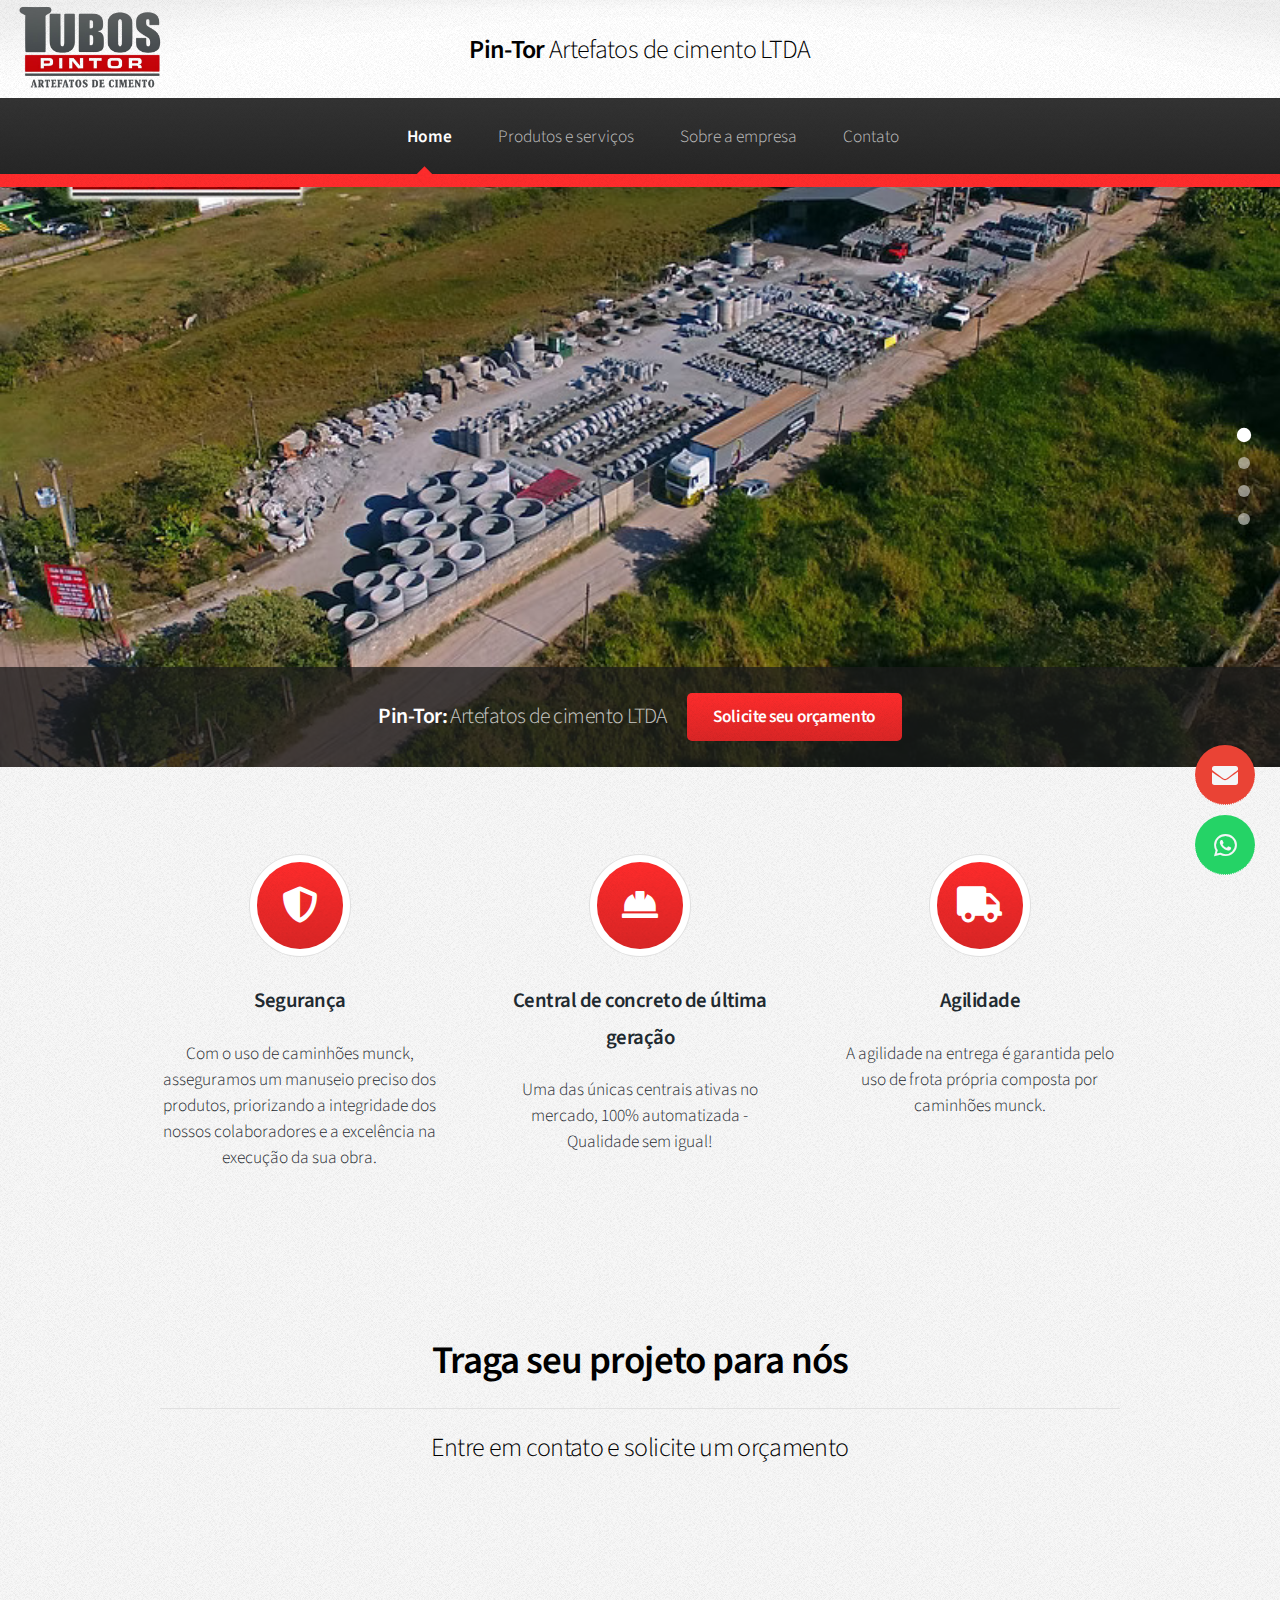
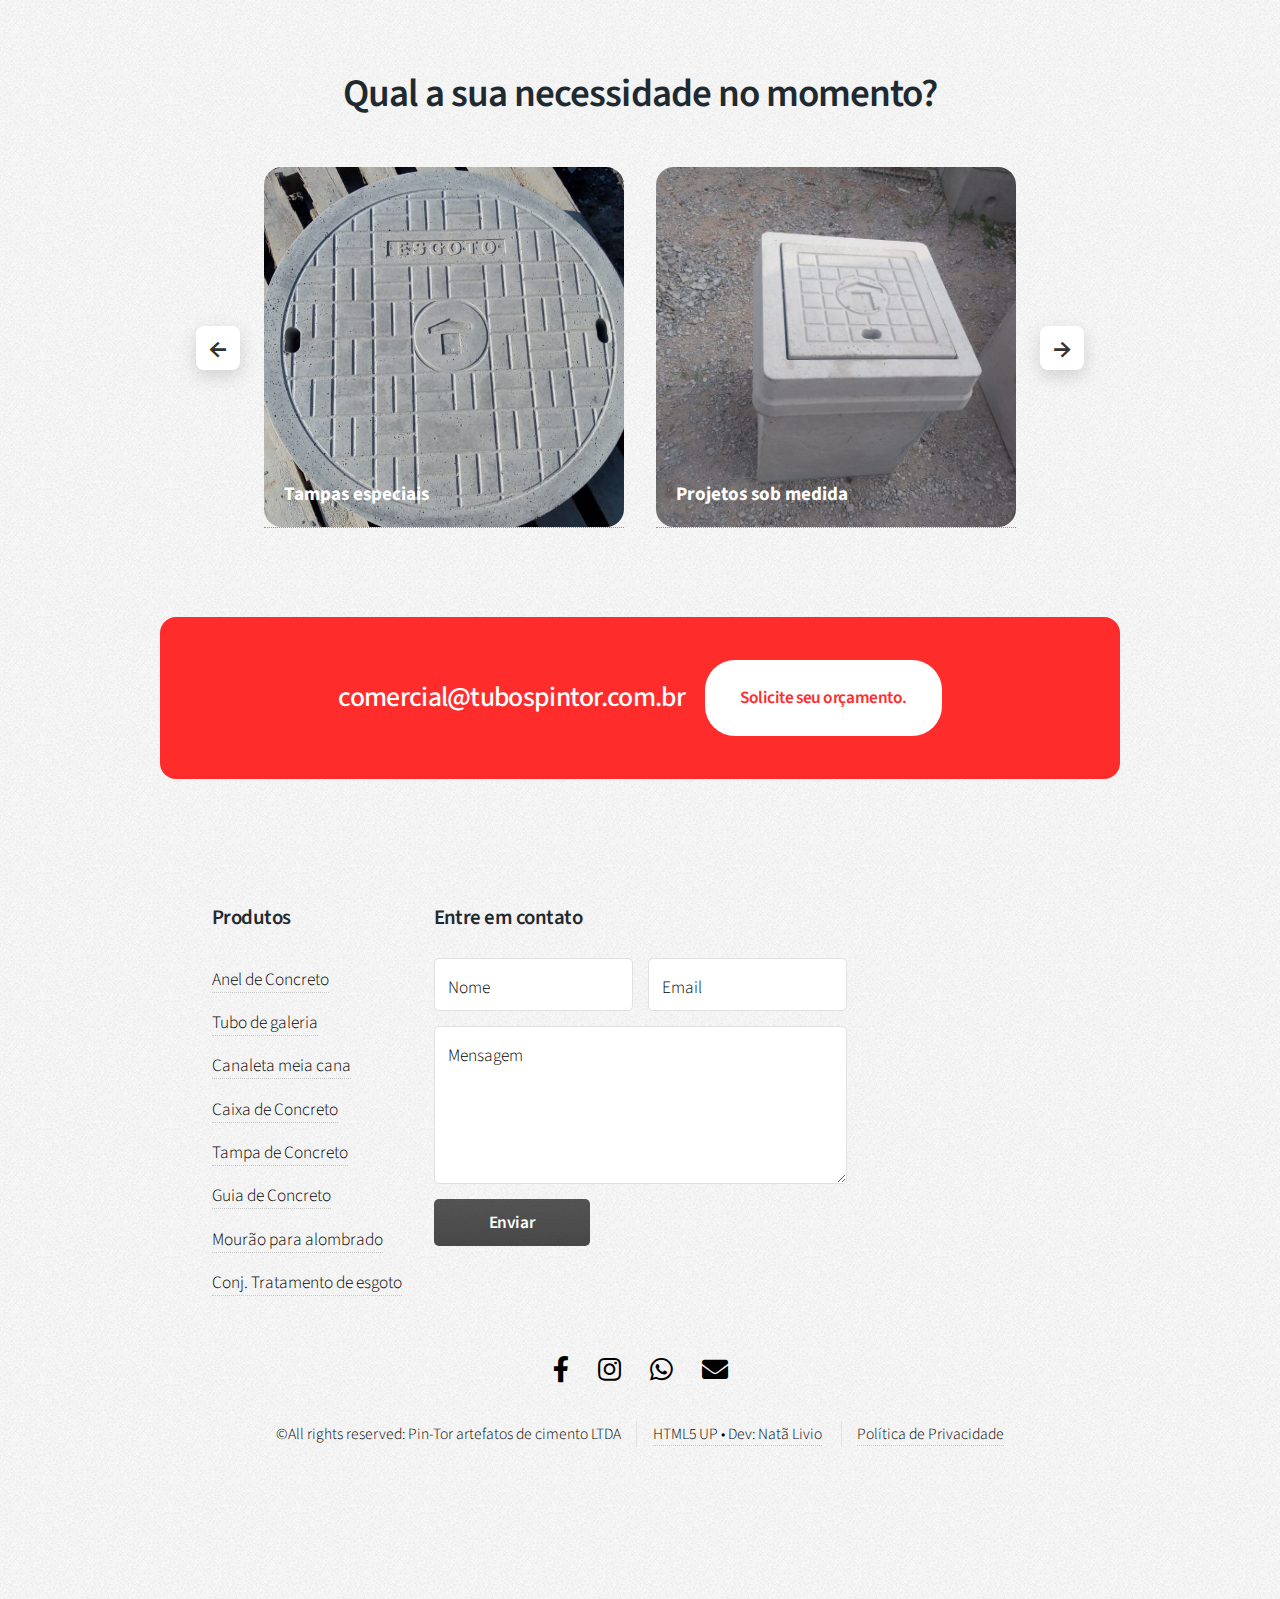
<file: index.html>
<!DOCTYPE HTML>
<!--
	Arcana by HTML5 UP
	html5up.net | @ajlkn
	Free for personal and commercial use under the CCA 3.0 license (html5up.net/license)
-->
<html>
<head>
    <title>Home</title>
    <meta charset="utf-8" />
    <meta name="viewport" content="width=device-width, initial-scale=1, user-scalable=no" />
    <link rel="stylesheet" href="assets/css/main.css" />

    <link rel="icon" href="images/logo_pintor.png" sizes="32x32">
    <link rel="shortcut icon" href="images/logo_pintor.png">
</head>


	<body class="is-preload">
		<div id="page-wrapper"> 

			<!-- Header -->
				<div id="header">

					<!-- Logo -->
					    <img src="images/logo_pintor.png" alt="Pin-Tor" class="header-logo">
						<h1><a href="index.html" id="logo">Pin-Tor <em>Artefatos de cimento LTDA</em></a></h1>


					<!-- Nav -->
						<nav id="nav">
							<ul>
								<li class="current"><a href="index.html">Home</a></li>
								<li>
									<a href="diferenciais.html">Produtos e serviços</a>
									<ul>
										<li><a href="aneis.html">Anel de Concreto</a></li>
										<li><a href="Tubo de galeria.html">Tubo de galeria</a></li>
										<li><a href="Canaletas meia cana.html">Canaleta meia cana</a></li>
                                        <li><a href="Caixa de concreto.html">Caixa de Concreto</a></li> 
                                         <li><a href="Tampa de concreto.html">Tampa de Concreto</a></li> 
										 <li><a href="Guia de concreto.html">Guia de Concreto</a></li>
										 <li><a href="Mourao para alambrado.html">Mourão para alombrado</a></li>
										 <li><a href="Conjunto esgoto.html">Conj. Tratamento de esgoto</a></li>
										<li>
											<a href="Projetos sob medida.html">Novos Produtos</a>
											<ul>
												<li><a href="Projetos sob medida.html">Tampas Especiais</a></li>
												<li><a href="Projetos sob medida.html">Projetos sob medida</a></li>
												<li><a href="Projetos sob medida.html">Tampas personalizadas</a></li>
											</ul>
										</li>
									</ul>
								</li>
								<li><a href="sobre a empresa.html">Sobre a empresa</a></li>
								<li><a href="contato.html">Contato</a></li>
							</ul>
						</nav>

				</div>

			<!-- Banner -->
<section id="banner">
    <div class="slider">
        <div class="slide active" style="background-image: url('images/banner.jpg');"></div>
        <div class="slide" style="background-image: url('images/caminhao.jpeg');"></div>
        <div class="slide" style="background-image: url('images/misturador.jpg');"></div>
        <div class="slide" style="background-image: url('images/centralconcreto.JPG');"></div>
    </div>
    <div class="slider-dots">
        <span class="dot active" data-slide="0"></span>
        <span class="dot" data-slide="1"></span>
        <span class="dot" data-slide="2"></span>
        <span class="dot" data-slide="3"></span>
    </div>

    <header>
        <h2>Pin-Tor: <em>Artefatos de cimento LTDA</em></h2>
        <a href="https://api.whatsapp.com/send?phone=5511996274203&text=Olá%20Tubos%20Pintor,%20tenho%20interesse%20nos%20seus%20produtos"
           class="button"
           target="_blank">
           Solicite seu orçamento
        </a>
    </header>
</section>



			<!-- Highlights -->
			
				<section class="wrapper style1">
					<div class="container">
						<div class="row gtr-200">
							<section class="col-4 col-12-narrower">
								<div class="box highlight">
									<i class="icon solid major fa-shield-alt"></i>
									<h3>Segurança</h3>
									<p>Com o uso de caminhões munck, asseguramos um manuseio preciso dos produtos, priorizando a integridade dos nossos colaboradores e a excelência na execução da sua obra.
								</div>
							</section>
							<section class="col-4 col-12-narrower">
								<div class="box highlight">
									<i class="icon solid major fas fa-hard-hat"></i>
									<h3>Central de concreto de última geração</h3>
									<p>Uma das únicas centrais ativas no mercado, 100% automatizada - Qualidade sem igual!</p>
									</div>
							</section>
							<section class="col-4 col-12-narrower">
								<div class="box highlight">
									<i class="icon solid major fa-truck"></i>
									<h3>Agilidade</h3>
									<p>A agilidade na entrega é garantida pelo uso de frota própria composta por caminhões munck.</p>
								</div>
							</section>
						</div>
					</div>
				</section>

			<!-- Gigantic Heading -->
				<section class="wrapper style2">
					<div class="container">
						<header class="major">
							<h2>Traga seu projeto para nós</h2>
							<p>Entre em contato e solicite um orçamento</p>
						</header>
					</div>
				</section>

			<!-- Posts -->
<section class="wrapper style1">
	<div class="container">
		<header class="major">
			<h2>Qual a sua necessidade no momento?</h2>
		</header>
<div class="product-carousel">

	<div class="carousel-controls">
		<button class="carousel-btn prev" onclick="prevProduct()">&larr;</button>
	</div>


	
	<div class="carousel-wrapper">
		<div class="carousel-track">
			<a href="diferenciais.html" class="product-link">
	<div class="product-card" style="background-image: url('images/tampa.jpeg');">
		<span>Tampas especiais</span>
	</div>
</a>
<a href="diferenciais.html" class="product-link">
			<div class="product-card" style="background-image:url('images/sobmedida.jpeg')">
				<span>Projetos sob medida</span>
			</div>
			</a>
<a href="diferenciais.html" class="product-link">
			<div class="product-card" style="background-image:url('images/pic03.jpeg')">
				<span>Tampas personalizadas</span>
			</div>
			</a>
<a href="diferenciais.html" class="product-link">
			<div class="product-card" style="background-image:url('images/tubos.jpeg')">
				<span>Tubos Galeria</span>
			</div>
			</a>
<a href="diferenciais.html" class="product-link">
			<div class="product-card" style="background-image:url('images/caixa.jpg')">
				<span>Caixas boca de lobo</span>
			</div>
			</a>
		</div>
	</div>

	<div class="carousel-controls">
		<button class="carousel-btn next" onclick="nextProduct()">	&rarr;</button>
	</div>


</div>


			<!-- CTA -->
				<section id="cta" class="wrapper style3">
					<div class="container">
								<div class="box highlight">
						<header>
							<h2>comercial@tubospintor.com.br</h2>
							<a href="https://api.whatsapp.com/send?phone=5511996274203&text=Ol%C3%A1%20Tubos%20Pintor%2C%20Tenho%20interesse%20nos%20seus%20Produtos"
                              class="button"
                                target="_blank"
                                  rel="noopener noreferrer">
                                     Solicite seu orçamento.</a>

						</header>
					</div>
				</section>

			<!-- Footer -->
				<div id="footer">
					<div class="container">
						<div class="row">
							<section class="col-3 col-6-narrower col-12-mobilep">
								<h3>Produtos</h3>
								<ul class="links">
							<li><a href="aneis.html">Anel de Concreto</a></li>
										<li><a href="Tubo de galeria.html">Tubo de galeria</a></li>
										<li><a href="Canaletas meia cana.html">Canaleta meia cana</a></li>
                                        <li><a href="Caixa de concreto.html">Caixa de Concreto</a></li> 
                                         <li><a href="Tampa de concreto.html">Tampa de Concreto</a></li> 
										 <li><a href="Guia de concreto.html">Guia de Concreto</a></li>
										 <li><a href="Mourao para alambrado.html">Mourão para alombrado</a></li>
										 <li><a href="Conjunto esgoto.html">Conj. Tratamento de esgoto</a></li>
										<li>
							</section>
							<section class="col-6 col-12-narrower">
								<h3>Entre em contato</h3>
								<form>
									<div class="row gtr-50">
										<div class="col-6 col-12-mobilep">
											<input type="text" name="name" id="name" placeholder="Nome" />
										</div>
										<div class="col-6 col-12-mobilep">
											<input type="email" name="email" id="email" placeholder="Email" />
										</div>
										<div class="col-12">
											<textarea name="message" id="message" placeholder="Mensagem" rows="5"></textarea>
										</div>
										<div class="col-12">
											<ul class="actions">
												<li><input type="submit" class="button alt" value="Enviar" /></li>
											</ul>
										</div>
									</div>
								</form>
							</section>
						</div>
					</div>

					<!-- Icons -->
						<ul class="icons">
							<li><a href="https://www.facebook.com/tubospintor" class="icon brands fa-facebook-f" target="_blank"></a><span class="label"></span></a></li>
							<li><a href="https://www.instagram.com/tubospintor/" class="icon brands fa-instagram" target="_blank"></a><span class="label"></span></a></li>
						    <li><a href="https://api.whatsapp.com/send?phone=5511996274203&text=Ol%C3%A1%20Tubos%20Pintor,%20Tenho%20interesse%20nos%20seus%20Produtos " class="icon brands fa-whatsapp" target="_blank"></a><span class="label"></span></a></li>
							<li><a href="https://mail.google.com/mail/?view=cm&fs=1&to=comercial@tubospintor.com.br&su=Contato%20pelo%20site&body=Olá,%20gostaria%20de%20mais%20informações%20sobre%20seus%20produtos." class="fas fa-envelope" target="_blank"></a><span class="label"></span></a></li>         
						</ul>

					<!-- Copyright -->
						<div class="copyright">
							<ul class="menu">
								<li>&copy;All rights reserved: Pin-Tor artefatos de cimento LTDA</li><li><a href="http://html5up.net">HTML5 UP • </a> </a> <a href="">Dev: Natã Livio</a></li> <li> <a href="Politica de privacidade.html">Política de Privacidade</a></li>
							</ul>
						</div>
				</div>

		</div>
		

	<a href="https://mail.google.com/mail/?view=cm&fs=1&to=comercial@tubospintor.com.br&su=Contato%20pelo%20site&body=Olá,%20gostaria%20de%20mais%20informações%20sobre%20seus%20produtos."
   class="contact-float email-float"
   target="_blank">
    <i class="fas fa-envelope"></i>
</a>


<a href="https://api.whatsapp.com/send?phone=5511996274203&text=Ol%C3%A1%20Tubos%20Pintor,%20Tenho%20interesse%20nos%20seus%20Produtos " class="contact-float whatsapp-float" target="_blank">
    <i class="fab fa-whatsapp"></i>
</a>


		<!-- Scripts -->
			<script src="assets/js/jquery.min.js"></script>
			<script src="assets/js/jquery.dropotron.min.js"></script>
			<script src="assets/js/browser.min.js"></script>
			<script src="assets/js/breakpoints.min.js"></script>
			<script src="assets/js/util.js"></script>
			<script src="assets/js/main.js"></script>
			<script>
   const slides = document.querySelectorAll('.slide');
const dots = document.querySelectorAll('.dot');
let currentSlide = 0;
let interval = 5000; // 5 segundos

function showSlide(index) {
	slides.forEach(slide => slide.classList.remove('active'));
	dots.forEach(dot => dot.classList.remove('active'));

	slides[index].classList.add('active');
	dots[index].classList.add('active');
	currentSlide = index;
}

/* AUTO SLIDE DO BANNER */
setInterval(() => {
	let next = currentSlide + 1;
	if (next >= slides.length) next = 0;
	showSlide(next);
}, interval);

/* CLIQUE NAS DOTS */
dots.forEach((dot, i) => {
	dot.addEventListener('click', () => {
		showSlide(i);
	});
});

/* ===================== */
/* CARROSSEL DE PRODUTOS */
/* ===================== */

const track = document.querySelector('.carousel-track');
const cards = document.querySelectorAll('.product-card');

const gap = 32;
const visible = 2;
let index = 0;

const cardWidth = cards[0].offsetWidth + gap;
const maxIndex = cards.length - visible;

function updateCarousel() {
	if (index < 0) index = 0;
	if (index > maxIndex) index = maxIndex;

	track.style.transform = `translateX(-${index * cardWidth}px)`;
}

function nextProduct() {
	index++;
	updateCarousel();
}

function prevProduct() {
	index--;
	updateCarousel();
}

updateCarousel();

/* AUTO SLIDE DO CARROSSEL */
setInterval(() => {
	index++;
	if (index > maxIndex) index = 0;
	updateCarousel();
}, 4000);

window.addEventListener('resize', updateCarousel);

document.addEventListener("DOMContentLoaded", function () {
	const banner = document.getElementById("cookie-banner");
	const acceptBtn = document.getElementById("cookie-accept");
	const rejectBtn = document.getElementById("cookie-reject");

	const consent = localStorage.getItem("cookieConsent");

	if (consent) {
		banner.classList.add("hidden");
		if (consent === "accepted") {
			loadAnalytics();
		}
	}

	acceptBtn.addEventListener("click", function () {
		localStorage.setItem("cookieConsent", "accepted");
		banner.classList.add("hidden");
		loadAnalytics();
	});

	rejectBtn.addEventListener("click", function () {
		localStorage.setItem("cookieConsent", "rejected");
		banner.classList.add("hidden");
	});

	function loadAnalytics() {
		/* EXEMPLO GOOGLE ANALYTICS */
		/*
		const script = document.createElement("script");
		script.src = "https://www.googletagmanager.com/gtag/js?id=G-XXXXXXX";
		script.async = true;
		document.head.appendChild(script);

		window.dataLayer = window.dataLayer || [];
		function gtag(){dataLayer.push(arguments);}
		gtag('js', new Date());
		gtag('config', 'G-XXXXXXX');
		*/
	}
});


</script>


	</body>

</html>
</file>
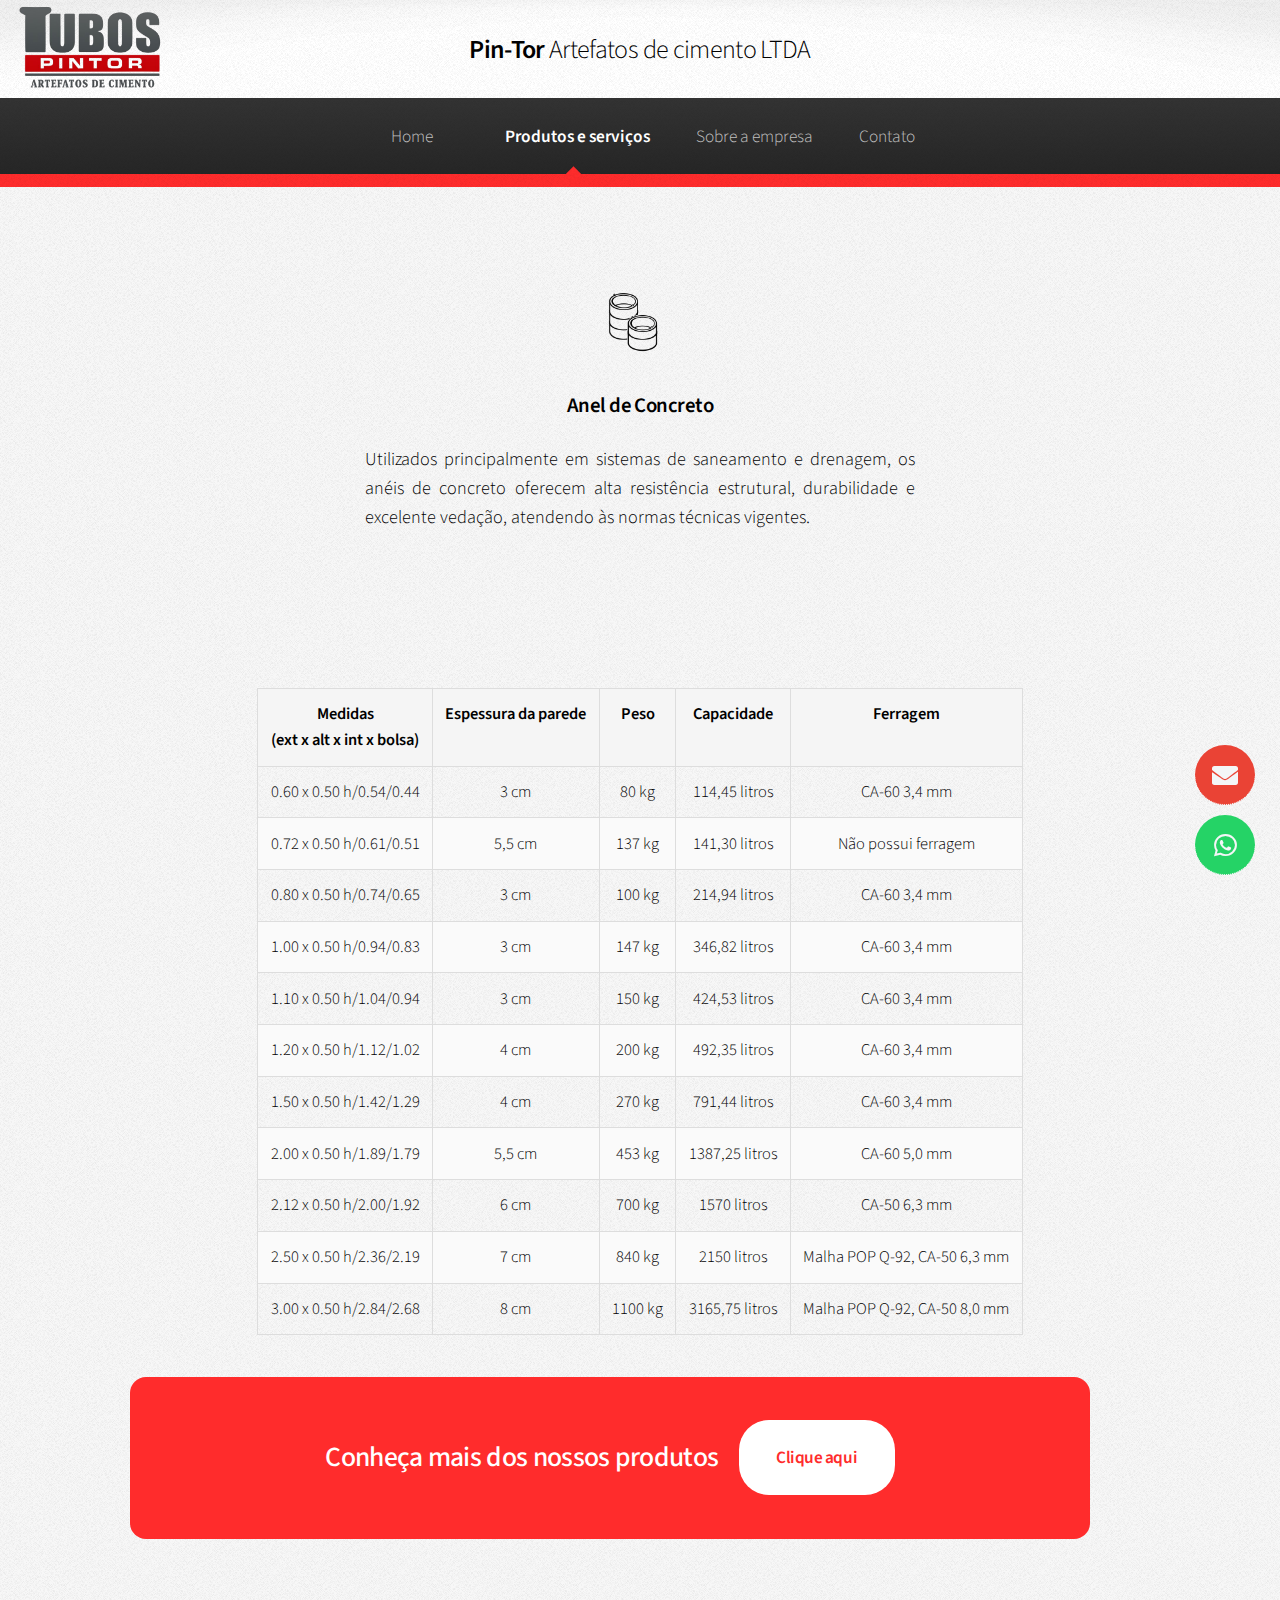
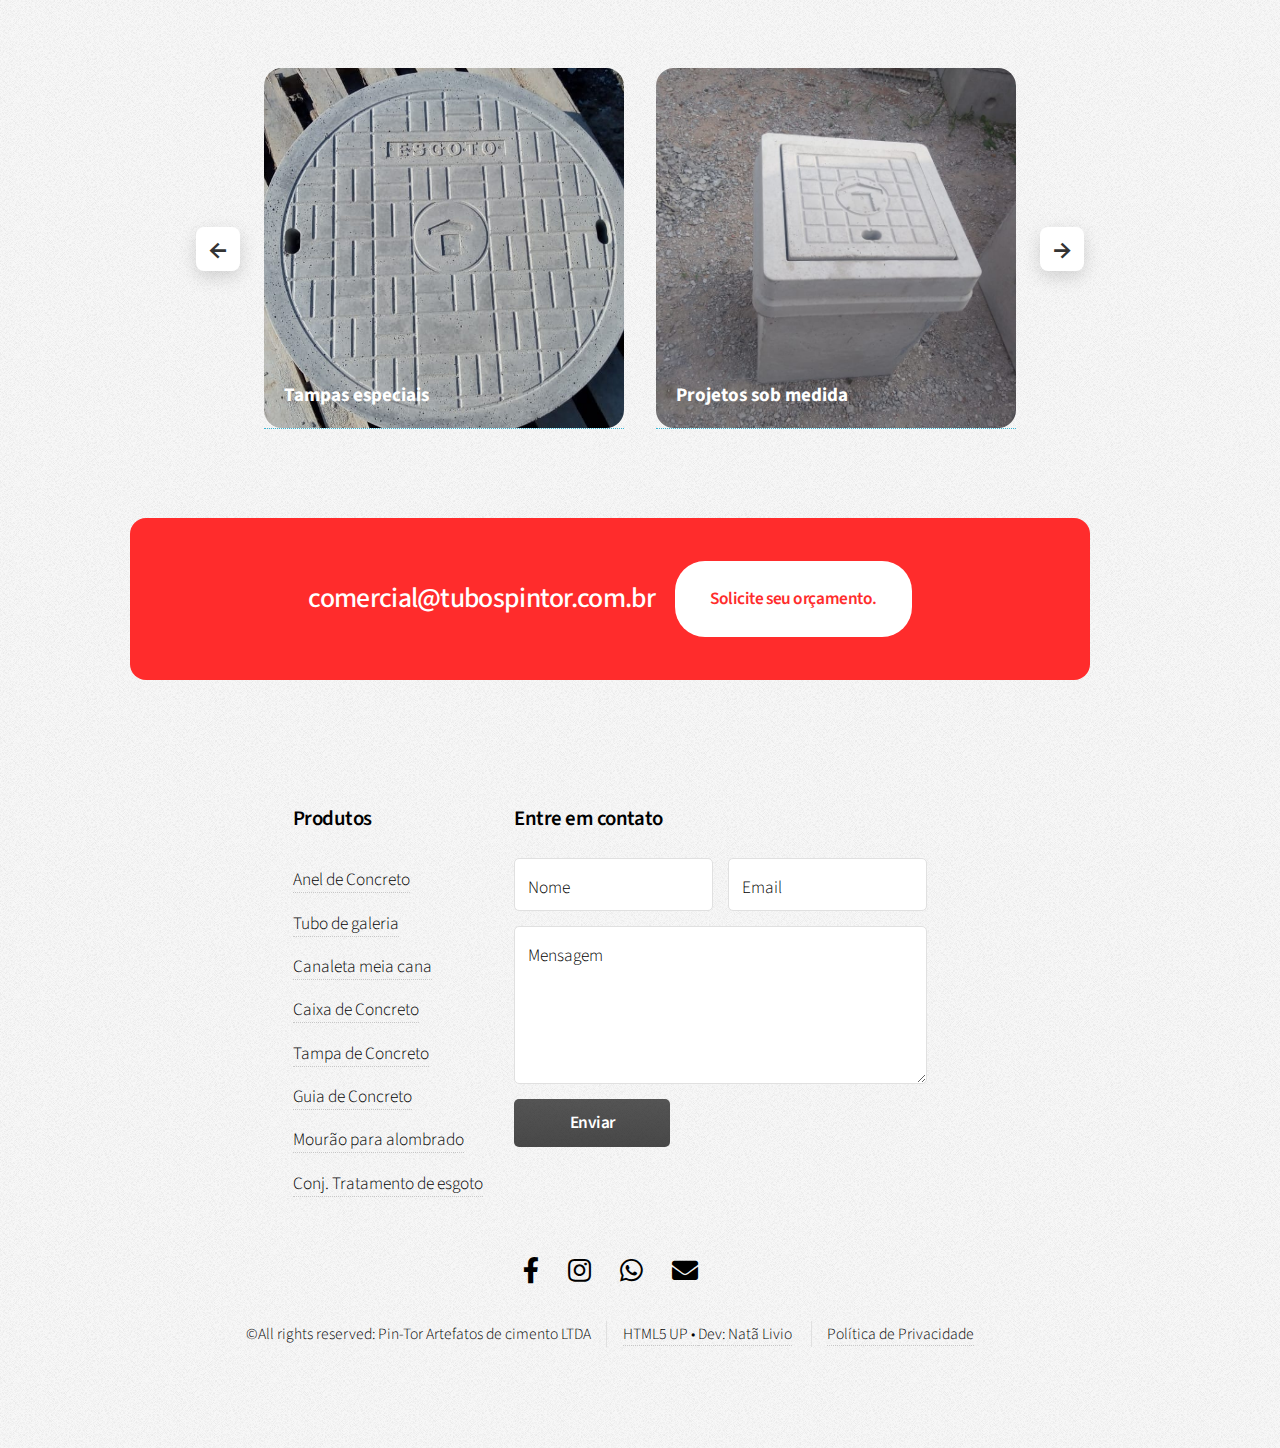
<file: aneis.html>
<!DOCTYPE HTML>
<!--
	Arcana by HTML5 UP
	html5up.net | @ajlkn
	Free for personal and commercial use under the CCA 3.0 license (html5up.net/license)
-->
<html>
<head>
    <title>Aneis de Concreto</title>
    <meta charset="utf-8" />
    <meta name="viewport" content="width=device-width, initial-scale=1, user-scalable=no" />
    <link rel="stylesheet" href="assets/css/main.css" />

    <link rel="icon" href="images/logo_pintor.png" sizes="32x32">
    <link rel="shortcut icon" href="images/logo_pintor.png">
</head>


	<body class="is-preload">
		<div id="page-wrapper"> 

			<!-- Header -->
				<div id="header">

					<!-- Logo -->
					    <img src="images/logo_pintor.png" alt="Pin-Tor" class="header-logo">
						<h1><a href="index.html" id="logo">Pin-Tor <em>Artefatos de cimento LTDA</em></a></h1>

					<!-- Nav -->
						<nav id="nav">
							<ul>
								<li><a href="index.html">Home</a></li>
								<li>
							<li class="current">
	                                     <a href="diferenciais.html">Produtos e serviços</a>
	                                       <ul>
		                                 <li class="current"><a href="diferenciais.html">Diferenciais</a></li>
		                                 <li><a href="aneis.html">Anel de Concreto</a></li>
		                                 <li><a href="Tubo de galeria.html">Tubo de Galeria</a></li>
		                                 <li><a href="Canaletas meia cana.html">Canaleta Meia Cana</a></li>
                                         <li><a href="Caixa de concreto.html">Caixa de Concreto</a></li> 
                                         <li><a href="Tampa de concreto.html">Tampa de Concreto</a></li> 
										 <li><a href="Guia de concreto.html">Guia de Concreto</a></li>
										 <li><a href="Mourao para alambrado.html">Mourão para alombrado</a></li>
										 <li><a href="Conjunto esgoto.html">Conj. Tratamento de esgoto</a></li>
										 <li>
											<a href="Projetos sob medida.html">Novos Produtos</a>
											<ul>
												<li><a href="Projetos sob medida.html">Tampas Especiais</a></li>
												<li><a href="Projetos sob medida.html">Projetos sob medida</a></li>
												<li><a href="Projetos sob medida.html">Tampas personalizadas</a></li>
											</ul>
										</li>
									</ul>
								</li>
								<li><a href="sobre a empresa.html">Sobre a empresa</a></li>
								<li><a href="contato.html">Contato</a></li>
							</ul>
						</nav>


				</div>


			<!-- Posts -->
	<section class="wrapper anel">
					<div class="container anel">
						<div class="row gtr-200">
							<section class="col-8 col-12-narrower">
								<div class="box highlight">
								<img src="images/tubos de galeria.png" class="icon-image" alt="Anel de concreto">
									<h3>Anel de Concreto</h3>
									<p>Utilizados principalmente em sistemas de saneamento e drenagem, os anéis de concreto oferecem alta resistência estrutural, durabilidade e excelente vedação, atendendo às normas técnicas vigentes.
								</div>
							</section>
					
						<!-- Tabela -->
						 <div class="tabela-produto">
	<table>
		<thead>
			<tr>
				<th>Medidas<br>(ext x alt x int x bolsa)</th>
				<th>Espessura da parede</th>
				<th>Peso</th>
				<th>Capacidade</th>
				<th>Ferragem</th>
			</tr>
		</thead>
		<tbody>
			<tr>
				<td>0.60 x 0.50 h/0.54/0.44</td>
				<td>3 cm</td>
				<td>80 kg</td>
				<td>114,45 litros</td>
				<td>CA-60 3,4 mm</td>
			</tr>
			<tr>
				<td>0.72 x 0.50 h/0.61/0.51</td>
				<td>5,5 cm</td>
				<td>137 kg</td>
				<td>141,30 litros</td>
				<td>Não possui ferragem</td>
			</tr>
			<tr>
				<td>0.80 x 0.50 h/0.74/0.65</td>
				<td>3 cm</td>
				<td>100 kg</td>
				<td>214,94 litros</td>
				<td>CA-60 3,4 mm</td>
			</tr>
			<tr>
				<td>1.00 x 0.50 h/0.94/0.83</td>
				<td>3 cm</td>
				<td>147 kg</td>
				<td>346,82 litros</td>
				<td>CA-60 3,4 mm</td>
			</tr>
			<tr>
				<td>1.10 x 0.50 h/1.04/0.94</td>
				<td>3 cm</td>
				<td>150 kg</td>
				<td>424,53 litros</td>
				<td>CA-60 3,4 mm</td>
			</tr>
			<tr>
				<td>1.20 x 0.50 h/1.12/1.02</td>
				<td>4 cm</td>
				<td>200 kg</td>
				<td>492,35 litros</td>
				<td>CA-60 3,4 mm</td>
			</tr>
			<tr>
				<td>1.50 x 0.50 h/1.42/1.29</td>
				<td>4 cm</td>
				<td>270 kg</td>
				<td>791,44 litros</td>
				<td>CA-60 3,4 mm</td>
			</tr>
			<tr>
				<td>2.00 x 0.50 h/1.89/1.79</td>
				<td>5,5 cm</td>
				<td>453 kg</td>
				<td>1387,25 litros</td>
				<td>CA-60 5,0 mm</td>
			</tr>
			<tr>
				<td>2.12 x 0.50 h/2.00/1.92</td>
				<td>6 cm</td>
				<td>700 kg</td>
				<td>1570 litros</td>
				<td>CA-50 6,3 mm</td>
			</tr>
			<tr>
				<td>2.50 x 0.50 h/2.36/2.19</td>
				<td>7 cm</td>
				<td>840 kg</td>
				<td>2150 litros</td>
				<td>Malha POP Q-92, CA-50 6,3 mm</td>
			</tr>
			<tr>
				<td>3.00 x 0.50 h/2.84/2.68</td>
				<td>8 cm</td>
				<td>1100 kg</td>
				<td>3165,75 litros</td>
				<td>Malha POP Q-92, CA-50 8,0 mm</td>
			</tr>
		</tbody>
	</table>
</div>
	

	<section id="cta" class="wrapper style3">
					<div class="container">
								<div class="box highlight">
						<header>
							<h2>Conheça mais dos nossos produtos</h2>
							<a href="diferenciais.html"
                              class="button"
                                target="_blank"
                                  rel="noopener noreferrer">
                                     Clique aqui</a>

						</header>
					</div>
				</section>
<div class="product-carousel">

	<div class="carousel-controls">
		<button class="carousel-btn prev" onclick="prevProduct()">&larr;</button>
	</div>


	<div class="carousel-wrapper">
		<div class="carousel-track">
			<a href="Tampa de concreto.html" class="product-link">
	<div class="product-card" style="background-image: url('images/tampa.jpeg');">
		<span>Tampas especiais</span>
	</div>
</a>
<a href="Projetos sob medida.html" class="product-link">
			<div class="product-card" style="background-image:url('images/sobmedida.jpeg')">
				<span>Projetos sob medida</span>
			</div>
			</a>
<a href="Tampa de concreto.html" class="product-link">
			<div class="product-card" style="background-image:url('images/pic03.jpeg')">
				<span>Tampas personalizadas</span>
			</div>
			</a>
<a href="Tubo de galeria.html" class="product-link">
			<div class="product-card" style="background-image:url('images/tubos.jpeg')">
				<span>Tubos Galeria</span>
			</div>
			</a>
<a href="Caixa de concreto.html" class="product-link">
			<div class="product-card" style="background-image:url('images/caixa.jpg')">
				<span>Caixas boca de lobo</span>
			</div>
			</a>
		</div>
	</div>

	<div class="carousel-controls">
		<button class="carousel-btn next" onclick="nextProduct()">&rarr;</button>
	</div>

</div>
			<!-- CTA -->
				<section id="cta" class="wrapper style3">
					<div class="container">
								<div class="box highlight">
						<header>
							<h2>comercial@tubospintor.com.br</h2>
							<a href="https://api.whatsapp.com/send?phone=5511996274203&text=Ol%C3%A1%20Tubos%20Pintor%2C%20Tenho%20interesse%20nos%20seus%20Produtos"
                              class="button"
                                target="_blank"
                                  rel="noopener noreferrer">
                                     Solicite seu orçamento.</a>

						</header>
					</div>
				</section>

			<!-- Footer -->
				<div id="footer">
					<div class="container">
						<div class="row">
							<section class="col-3 col-6-narrower col-12-mobilep">
								<h3>Produtos</h3>
								<ul class="links">
							<li><a href="aneis.html">Anel de Concreto</a></li>
										<li><a href="Tubo de galeria.html">Tubo de galeria</a></li>
										<li><a href="Canaletas meia cana.html">Canaleta meia cana</a></li>
                                        <li><a href="Caixa de concreto.html">Caixa de Concreto</a></li> 
                                         <li><a href="Tampa de concreto.html">Tampa de Concreto</a></li> 
										 <li><a href="Guia de concreto.html">Guia de Concreto</a></li>
										 <li><a href="Mourao para alambrado.html">Mourão para alombrado</a></li>
										 <li><a href="Conjunto esgoto.html">Conj. Tratamento de esgoto</a></li>
										<li>
							</section>
							<section class="col-6 col-12-narrower">
								<h3>Entre em contato</h3>
								<form>
									<div class="row gtr-50">
										<div class="col-6 col-12-mobilep">
											<input type="text" name="name" id="name" placeholder="Nome" />
										</div>
										<div class="col-6 col-12-mobilep">
											<input type="email" name="email" id="email" placeholder="Email" />
										</div>
										<div class="col-12">
											<textarea name="message" id="message" placeholder="Mensagem" rows="5"></textarea>
										</div>
										<div class="col-12">
											<ul class="actions">
												<li><input type="submit" class="button alt" value="Enviar" /></li>
											</ul>
										</div>
									</div>
								</form>
							</section>
						</div>
					</div>

					<!-- Icons -->
						<ul class="icons">
							<li><a href="https://www.facebook.com/tubospintor" class="icon brands fa-facebook-f" target="_blank"></a><span class="label"></span></a></li>
							<li><a href="https://www.instagram.com/tubospintor/" class="icon brands fa-instagram" target="_blank"></a><span class="label"></span></a></li>
						    <li><a href="https://api.whatsapp.com/send?phone=5511996274203&text=Ol%C3%A1%20Tubos%20Pintor,%20Tenho%20interesse%20nos%20seus%20Produtos " class="icon brands fa-whatsapp" target="_blank"></a><span class="label"></span></a></li>
							<li><a href="https://mail.google.com/mail/?view=cm&fs=1&to=comercial@tubospintor.com.br&su=Contato%20pelo%20site&body=Olá,%20gostaria%20de%20mais%20informações%20sobre%20seus%20produtos." class="fas fa-envelope" target="_blank"></a><span class="label"></span></a></li>         
						</ul>

					<!-- Copyright -->
						<div class="copyright">
							<ul class="menu">
							<li>&copy;All rights reserved: Pin-Tor Artefatos de cimento LTDA</li><li><a href="http://html5up.net">HTML5 UP • </a> </a> <a href="">Dev: Natã Livio</a></li> <li> <a href="Politica de privacidade.html">Política de Privacidade</a></li>
							</ul>
						</div>
				</div>

		</div>
	<a href="https://mail.google.com/mail/?view=cm&fs=1&to=comercial@tubospintor.com.br&su=Contato%20pelo%20site&body=Olá,%20gostaria%20de%20mais%20informações%20sobre%20seus%20produtos."
   class="contact-float email-float"
   target="_blank">
    <i class="fas fa-envelope"></i>
</a>


<a href="https://api.whatsapp.com/send?phone=5511996274203&text=Ol%C3%A1%20Tubos%20Pintor,%20Tenho%20interesse%20nos%20seus%20Produtos " class="contact-float whatsapp-float" target="_blank">
    <i class="fab fa-whatsapp"></i>
</a>


		<!-- Scripts -->
			<script src="assets/js/jquery.min.js"></script>
			<script src="assets/js/jquery.dropotron.min.js"></script>
			<script src="assets/js/browser.min.js"></script>
			<script src="assets/js/breakpoints.min.js"></script>
			<script src="assets/js/util.js"></script>
			<script src="assets/js/main.js"></script>
			<script>
   const slides = document.querySelectorAll('.slide');
const dots = document.querySelectorAll('.dot');
let currentSlide = 0;
let interval = 5000; // 5 segundos

function showSlide(index) {
	slides.forEach(slide => slide.classList.remove('active'));
	dots.forEach(dot => dot.classList.remove('active'));

	slides[index].classList.add('active');
	dots[index].classList.add('active');
	currentSlide = index;
}

/* AUTO SLIDE DO BANNER */
setInterval(() => {
	let next = currentSlide + 1;
	if (next >= slides.length) next = 0;
	showSlide(next);
}, interval);

/* CLIQUE NAS DOTS */
dots.forEach((dot, i) => {
	dot.addEventListener('click', () => {
		showSlide(i);
	});
});

/* ===================== */
/* CARROSSEL DE PRODUTOS */
/* ===================== */

const track = document.querySelector('.carousel-track');
const cards = document.querySelectorAll('.product-card');

const gap = 32;
const visible = 2;
let index = 0;

const cardWidth = cards[0].offsetWidth + gap;
const maxIndex = cards.length - visible;

function updateCarousel() {
	if (index < 0) index = 0;
	if (index > maxIndex) index = maxIndex;

	track.style.transform = `translateX(-${index * cardWidth}px)`;
}

function nextProduct() {
	index++;
	updateCarousel();
}

function prevProduct() {
	index--;
	updateCarousel();
}

updateCarousel();

/* AUTO SLIDE DO CARROSSEL */
setInterval(() => {
	index++;
	if (index > maxIndex) index = 0;
	updateCarousel();
}, 4000);

window.addEventListener('resize', updateCarousel);

</script>


	</body>
</html>
</file>
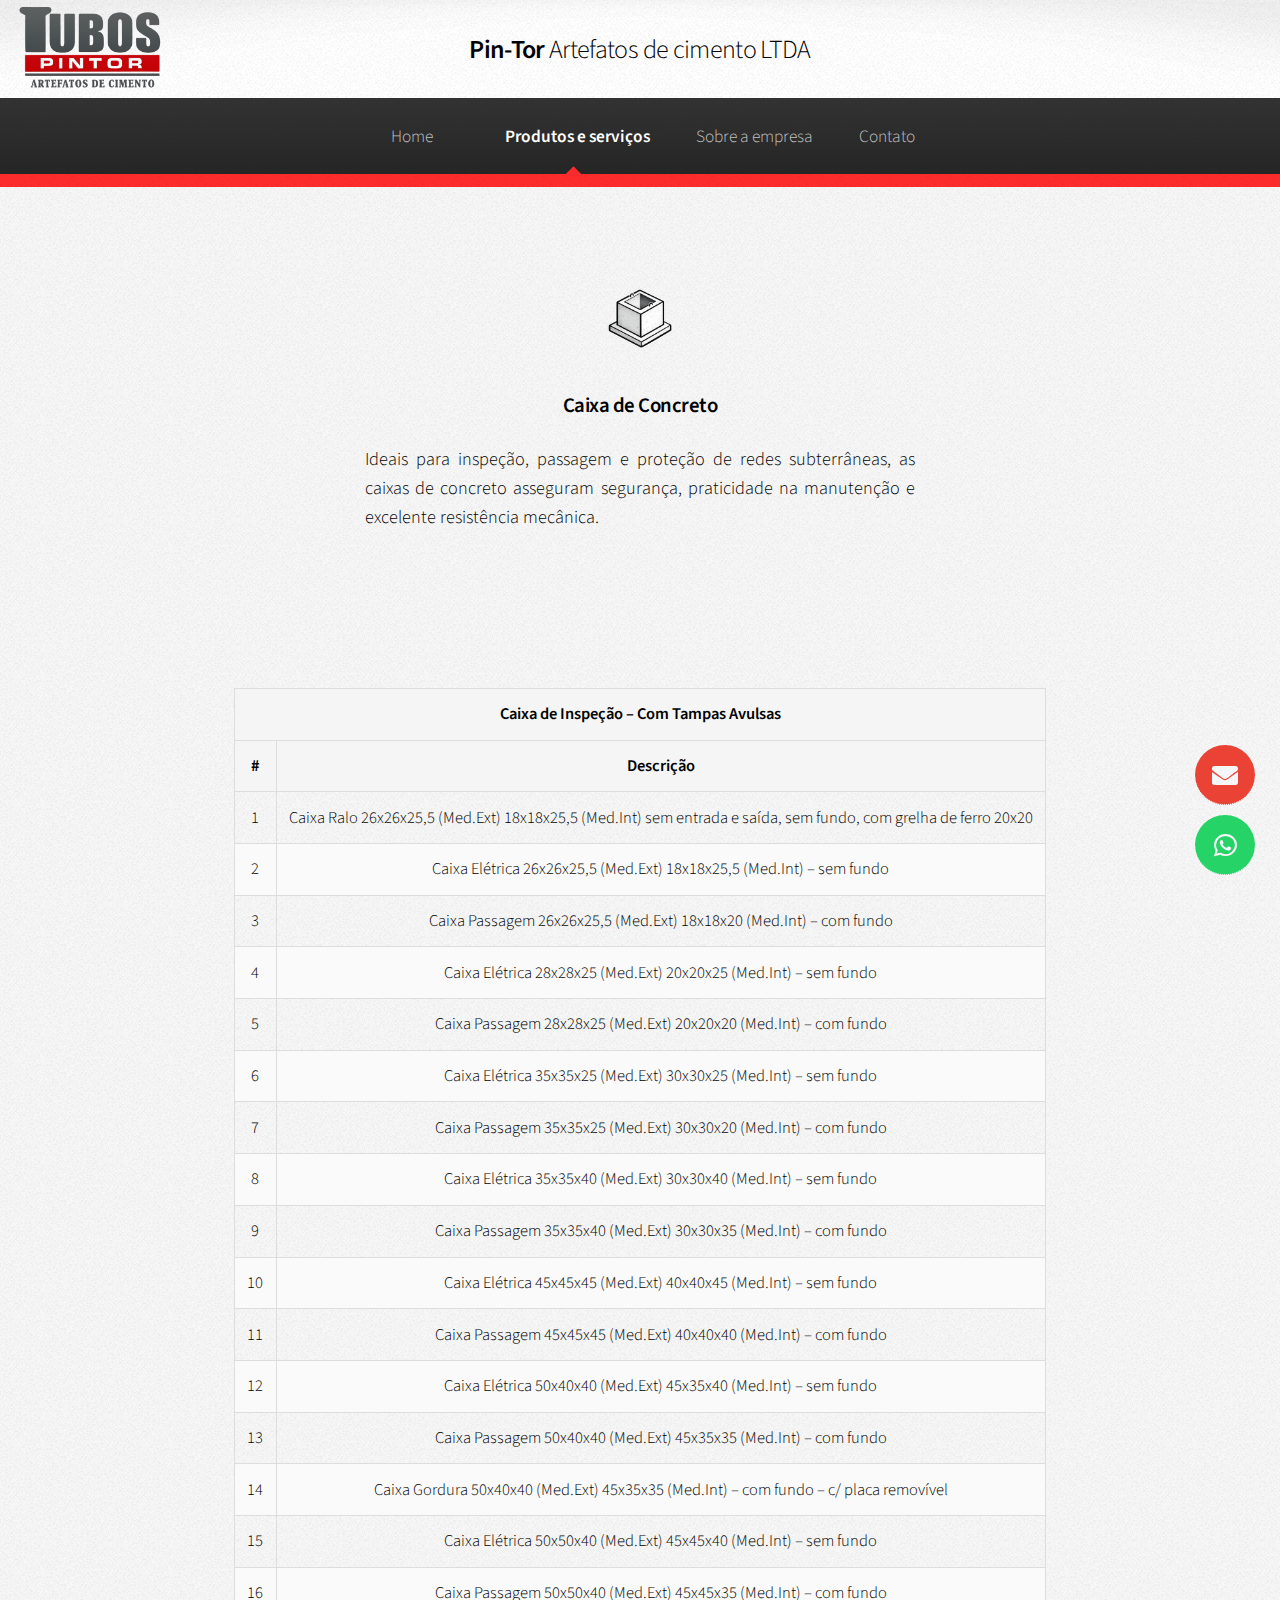
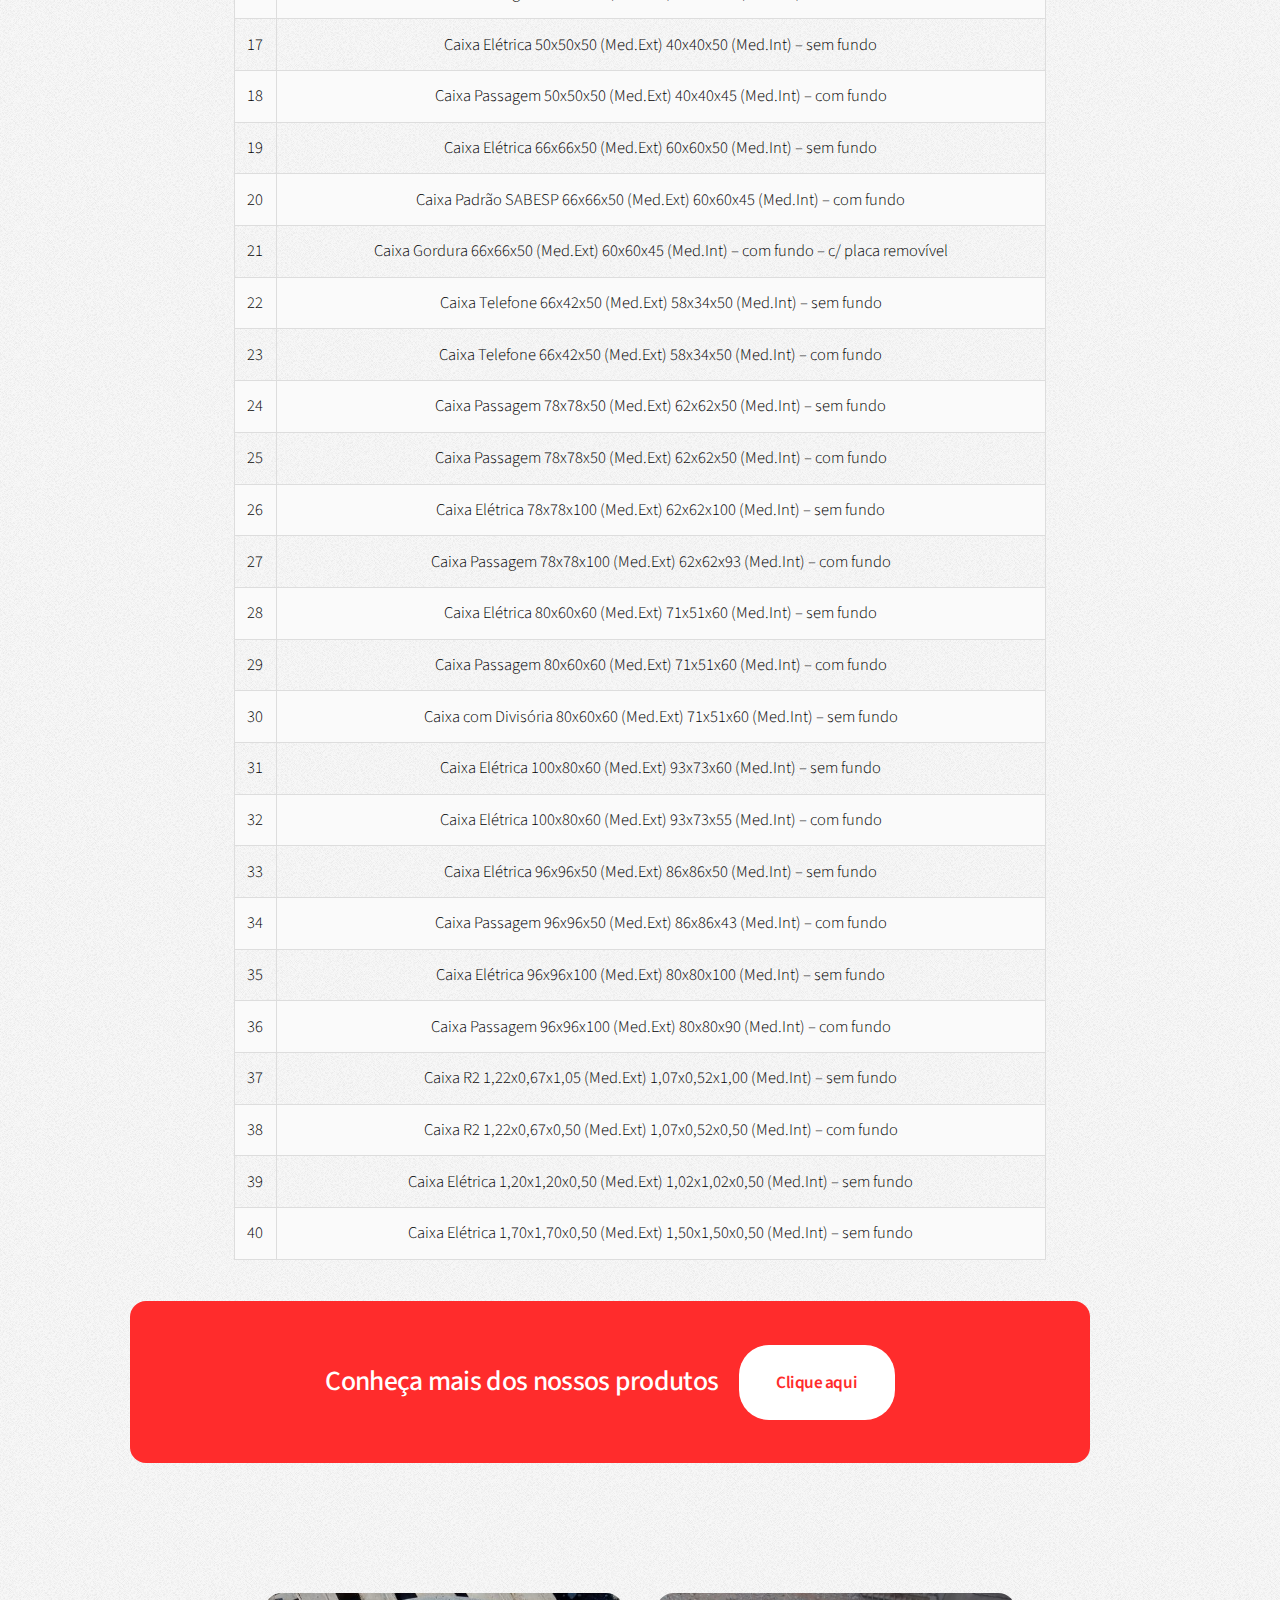
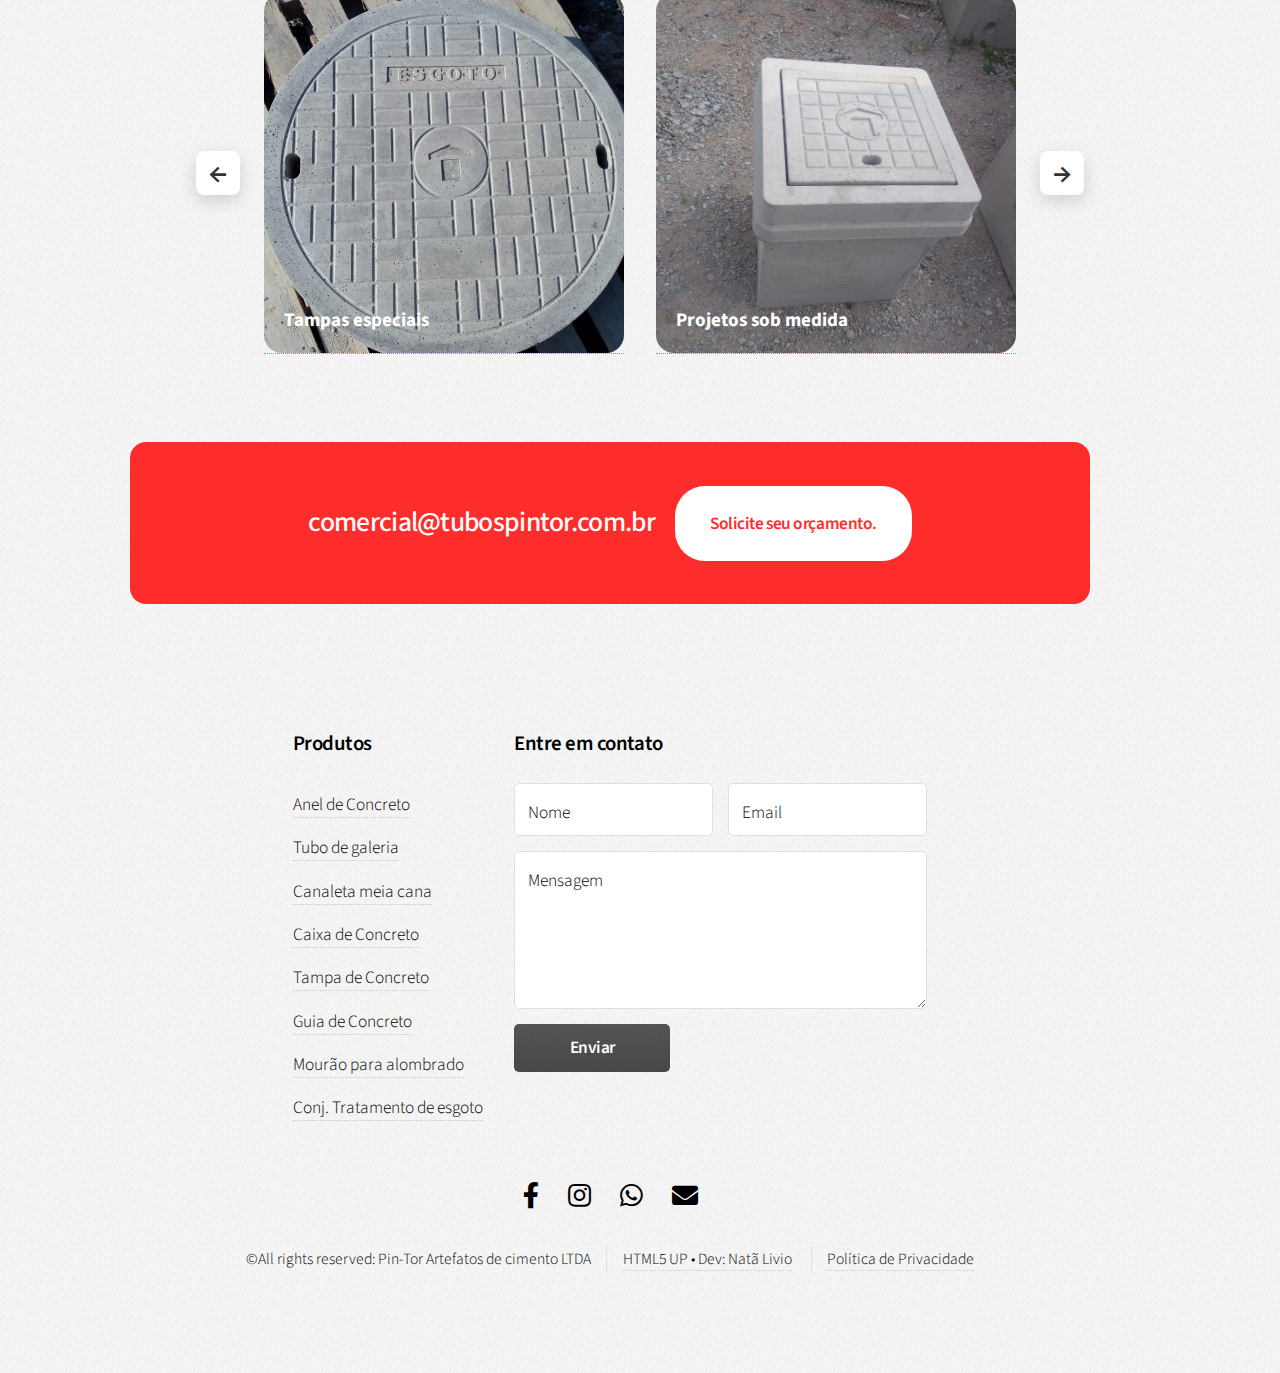
<file: Caixa de concreto.html>
<!DOCTYPE HTML>
<!--
	Arcana by HTML5 UP
	html5up.net | @ajlkn
	Free for personal and commercial use under the CCA 3.0 license (html5up.net/license)
-->
<html>
<head>
    <title>Caixa de concreto</title>
    <meta charset="utf-8" />
    <meta name="viewport" content="width=device-width, initial-scale=1, user-scalable=no" />
    <link rel="stylesheet" href="assets/css/main.css" />

    <link rel="icon" href="images/logo_pintor.png" sizes="32x32">
    <link rel="shortcut icon" href="images/logo_pintor.png">
</head>


	<body class="is-preload">
		<div id="page-wrapper"> 

			<!-- Header -->
				<div id="header">

					<!-- Logo -->
					    <img src="images/logo_pintor.png" alt="Pin-Tor" class="header-logo">
						<h1><a href="index.html" id="logo">Pin-Tor <em>Artefatos de cimento LTDA</em></a></h1>

					<!-- Nav -->
						<nav id="nav">
							<ul>
								<li><a href="index.html">Home</a></li>
								<li>
							<li class="current">
	                                     <a href="diferenciais.html">Produtos e serviços</a>
	                                       <ul>
		                                 <li class="current"><a href="diferenciais.html">Diferenciais</a></li>
		                                 <li><a href="aneis.html">Anel de Concreto</a></li>
		                                 <li><a href="Tubo de galeria.html">Tubo de Galeria</a></li>
		                                 <li><a href="Canaletas meia cana.html">Canaleta Meia Cana</a></li>
                                         <li><a href="Caixa de concreto.html">Caixa de Concreto</a></li> 
                                         <li><a href="Tampa de concreto.html">Tampa de Concreto</a></li> 
										 <li><a href="Guia de concreto.html">Guia de Concreto</a></li>
										 <li><a href="Mourao para alambrado.html">Mourão para alombrado</a></li>
										 <li><a href="Conjunto esgoto.html">Conj. Tratamento de esgoto</a></li>
										 <li>
											<a href="Projetos sob medida.html">Novos Produtos</a>
											<ul>
												<li><a href="Projetos sob medida.html">Tampas Especiais</a></li>
												<li><a href="Projetos sob medida.html">Projetos sob medida</a></li>
												<li><a href="Projetos sob medida.html">Tampas personalizadas</a></li>
											</ul>
										</li>
									</ul>
								</li>
								<li><a href="sobre a empresa.html">Sobre a empresa</a></li>
								<li><a href="contato.html">Contato</a></li>
							</ul>
						</nav>


				</div>

			<!-- Posts -->
	<section class="wrapper anel">
					<div class="container anel">
						<div class="row gtr-200">
							<section class="col-8 col-12-narrower">
								<div class="box highlight">
								<img src="images/caixa de concreto (3).png" class="icon-image" alt="Canaleta meia Cana">
									<h3>Caixa de Concreto</h3>
									<p>Ideais para inspeção, passagem e proteção de redes subterrâneas, as caixas de concreto asseguram segurança, praticidade na manutenção e excelente resistência mecânica.
							</section>
					
						<!-- Tabela -->
					<div class="tabela-produto">

	<table>
		<thead>
			<tr>
				<th colspan="2">Caixa de Inspeção – Com Tampas Avulsas</th>
			</tr>
			<tr>
				<th>#</th>
				<th>Descrição</th>
			</tr>
		</thead>
		<tbody>
			<tr><td>1</td><td>Caixa Ralo 26x26x25,5 (Med.Ext) 18x18x25,5 (Med.Int) sem entrada e saída, sem fundo, com grelha de ferro 20x20</td></tr>
			<tr><td>2</td><td>Caixa Elétrica 26x26x25,5 (Med.Ext) 18x18x25,5 (Med.Int) – sem fundo</td></tr>
			<tr><td>3</td><td>Caixa Passagem 26x26x25,5 (Med.Ext) 18x18x20 (Med.Int) – com fundo</td></tr>
			<tr><td>4</td><td>Caixa Elétrica 28x28x25 (Med.Ext) 20x20x25 (Med.Int) – sem fundo</td></tr>
			<tr><td>5</td><td>Caixa Passagem 28x28x25 (Med.Ext) 20x20x20 (Med.Int) – com fundo</td></tr>
			<tr><td>6</td><td>Caixa Elétrica 35x35x25 (Med.Ext) 30x30x25 (Med.Int) – sem fundo</td></tr>
			<tr><td>7</td><td>Caixa Passagem 35x35x25 (Med.Ext) 30x30x20 (Med.Int) – com fundo</td></tr>
			<tr><td>8</td><td>Caixa Elétrica 35x35x40 (Med.Ext) 30x30x40 (Med.Int) – sem fundo</td></tr>
			<tr><td>9</td><td>Caixa Passagem 35x35x40 (Med.Ext) 30x30x35 (Med.Int) – com fundo</td></tr>
			<tr><td>10</td><td>Caixa Elétrica 45x45x45 (Med.Ext) 40x40x45 (Med.Int) – sem fundo</td></tr>
			<tr><td>11</td><td>Caixa Passagem 45x45x45 (Med.Ext) 40x40x40 (Med.Int) – com fundo</td></tr>
			<tr><td>12</td><td>Caixa Elétrica 50x40x40 (Med.Ext) 45x35x40 (Med.Int) – sem fundo</td></tr>
			<tr><td>13</td><td>Caixa Passagem 50x40x40 (Med.Ext) 45x35x35 (Med.Int) – com fundo</td></tr>
			<tr><td>14</td><td>Caixa Gordura 50x40x40 (Med.Ext) 45x35x35 (Med.Int) – com fundo – c/ placa removível</td></tr>
			<tr><td>15</td><td>Caixa Elétrica 50x50x40 (Med.Ext) 45x45x40 (Med.Int) – sem fundo</td></tr>
			<tr><td>16</td><td>Caixa Passagem 50x50x40 (Med.Ext) 45x45x35 (Med.Int) – com fundo</td></tr>
			<tr><td>17</td><td>Caixa Elétrica 50x50x50 (Med.Ext) 40x40x50 (Med.Int) – sem fundo</td></tr>
			<tr><td>18</td><td>Caixa Passagem 50x50x50 (Med.Ext) 40x40x45 (Med.Int) – com fundo</td></tr>
			<tr><td>19</td><td>Caixa Elétrica 66x66x50 (Med.Ext) 60x60x50 (Med.Int) – sem fundo</td></tr>
			<tr><td>20</td><td>Caixa Padrão SABESP 66x66x50 (Med.Ext) 60x60x45 (Med.Int) – com fundo</td></tr>
			<tr><td>21</td><td>Caixa Gordura 66x66x50 (Med.Ext) 60x60x45 (Med.Int) – com fundo – c/ placa removível</td></tr>
			<tr><td>22</td><td>Caixa Telefone 66x42x50 (Med.Ext) 58x34x50 (Med.Int) – sem fundo</td></tr>
			<tr><td>23</td><td>Caixa Telefone 66x42x50 (Med.Ext) 58x34x50 (Med.Int) – com fundo</td></tr>
			<tr><td>24</td><td>Caixa Passagem 78x78x50 (Med.Ext) 62x62x50 (Med.Int) – sem fundo</td></tr>
			<tr><td>25</td><td>Caixa Passagem 78x78x50 (Med.Ext) 62x62x50 (Med.Int) – com fundo</td></tr>
			<tr><td>26</td><td>Caixa Elétrica 78x78x100 (Med.Ext) 62x62x100 (Med.Int) – sem fundo</td></tr>
			<tr><td>27</td><td>Caixa Passagem 78x78x100 (Med.Ext) 62x62x93 (Med.Int) – com fundo</td></tr>
			<tr><td>28</td><td>Caixa Elétrica 80x60x60 (Med.Ext) 71x51x60 (Med.Int) – sem fundo</td></tr>
			<tr><td>29</td><td>Caixa Passagem 80x60x60 (Med.Ext) 71x51x60 (Med.Int) – com fundo</td></tr>
			<tr><td>30</td><td>Caixa com Divisória 80x60x60 (Med.Ext) 71x51x60 (Med.Int) – sem fundo</td></tr>
			<tr><td>31</td><td>Caixa Elétrica 100x80x60 (Med.Ext) 93x73x60 (Med.Int) – sem fundo</td></tr>
			<tr><td>32</td><td>Caixa Elétrica 100x80x60 (Med.Ext) 93x73x55 (Med.Int) – com fundo</td></tr>
			<tr><td>33</td><td>Caixa Elétrica 96x96x50 (Med.Ext) 86x86x50 (Med.Int) – sem fundo</td></tr>
			<tr><td>34</td><td>Caixa Passagem 96x96x50 (Med.Ext) 86x86x43 (Med.Int) – com fundo</td></tr>
			<tr><td>35</td><td>Caixa Elétrica 96x96x100 (Med.Ext) 80x80x100 (Med.Int) – sem fundo</td></tr>
			<tr><td>36</td><td>Caixa Passagem 96x96x100 (Med.Ext) 80x80x90 (Med.Int) – com fundo</td></tr>
			<tr><td>37</td><td>Caixa R2 1,22x0,67x1,05 (Med.Ext) 1,07x0,52x1,00 (Med.Int) – sem fundo</td></tr>
			<tr><td>38</td><td>Caixa R2 1,22x0,67x0,50 (Med.Ext) 1,07x0,52x0,50 (Med.Int) – com fundo</td></tr>
			<tr><td>39</td><td>Caixa Elétrica 1,20x1,20x0,50 (Med.Ext) 1,02x1,02x0,50 (Med.Int) – sem fundo</td></tr>
			<tr><td>40</td><td>Caixa Elétrica 1,70x1,70x0,50 (Med.Ext) 1,50x1,50x0,50 (Med.Int) – sem fundo</td></tr>
		</tbody>
	</table>
</div>

	

	<section id="cta" class="wrapper style3">
					<div class="container">
								<div class="box highlight">
						<header>
							<h2>Conheça mais dos nossos produtos</h2>
							<a href="diferenciais.html"
                              class="button"
                                target="_blank"
                                  rel="noopener noreferrer">
                                     Clique aqui</a>

						</header>
					</div>
				</section>
<div class="product-carousel">

	<div class="carousel-controls">
		<button class="carousel-btn prev" onclick="prevProduct()">&larr;</button>
	</div>


	<div class="carousel-wrapper">
		<div class="carousel-track">
			<a href="Tampa de concreto.html" class="product-link">
	<div class="product-card" style="background-image: url('images/tampa.jpeg');">
		<span>Tampas especiais</span>
	</div>
</a>
<a href="Projetos sob medida.html" class="product-link">
			<div class="product-card" style="background-image:url('images/sobmedida.jpeg')">
				<span>Projetos sob medida</span>
			</div>
			</a>
<a href="Tampa de concreto.html" class="product-link">
			<div class="product-card" style="background-image:url('images/pic03.jpeg')">
				<span>Tampas personalizadas</span>
			</div>
			</a>
<a href="Tubo de galeria.html" class="product-link">
			<div class="product-card" style="background-image:url('images/tubos.jpeg')">
				<span>Tubos Galeria</span>
			</div>
			</a>
<a href="Caixa de concreto.html" class="product-link">
			<div class="product-card" style="background-image:url('images/caixa.jpg')">
				<span>Caixas boca de lobo</span>
			</div>
			</a>
		</div>
	</div>

	<div class="carousel-controls">
		<button class="carousel-btn next" onclick="nextProduct()">&rarr;</button>
	</div>

</div>
			<!-- CTA -->
				<section id="cta" class="wrapper style3">
					<div class="container">
								<div class="box highlight">
						<header>
							<h2>comercial@tubospintor.com.br</h2>
							<a href="https://api.whatsapp.com/send?phone=5511996274203&text=Ol%C3%A1%20Tubos%20Pintor%2C%20Tenho%20interesse%20nos%20seus%20Produtos"
                              class="button"
                                target="_blank"
                                  rel="noopener noreferrer">
                                     Solicite seu orçamento.</a>

						</header>
					</div>
				</section>

			<!-- Footer -->
				<div id="footer">
					<div class="container">
						<div class="row">
							<section class="col-3 col-6-narrower col-12-mobilep">
								<h3>Produtos</h3>
								<ul class="links">
							<li><a href="">Anel de Concreto</a></li>
									<li><a href="Tubo de galeria.html">Tubo de galeria</a></li>
										<li><a href="Canaletas meia cana.html">Canaleta meia cana</a></li>
                                        <li><a href="Caixa de concreto.html">Caixa de Concreto</a></li> 
                                         <li><a href="Tampa de concreto.html">Tampa de Concreto</a></li> 
										 <li><a href="Guia de concreto.html">Guia de Concreto</a></li>
										 <li><a href="Mourao para alambrado.html">Mourão para alombrado</a></li>
										 <li><a href="Conjunto esgoto.html">Conj. Tratamento de esgoto</a></li>
										<li>
							</section>
							<section class="col-6 col-12-narrower">
								<h3>Entre em contato</h3>
								<form>
									<div class="row gtr-50">
										<div class="col-6 col-12-mobilep">
											<input type="text" name="name" id="name" placeholder="Nome" />
										</div>
										<div class="col-6 col-12-mobilep">
											<input type="email" name="email" id="email" placeholder="Email" />
										</div>
										<div class="col-12">
											<textarea name="message" id="message" placeholder="Mensagem" rows="5"></textarea>
										</div>
										<div class="col-12">
											<ul class="actions">
												<li><input type="submit" class="button alt" value="Enviar" /></li>
											</ul>
										</div>
									</div>
								</form>
							</section>
						</div>
					</div>

					<!-- Icons -->
						<ul class="icons">
							<li><a href="https://www.facebook.com/tubospintor" class="icon brands fa-facebook-f" target="_blank"></a><span class="label"></span></a></li>
							<li><a href="https://www.instagram.com/tubospintor/" class="icon brands fa-instagram" target="_blank"></a><span class="label"></span></a></li>
						    <li><a href="https://api.whatsapp.com/send?phone=5511996274203&text=Ol%C3%A1%20Tubos%20Pintor,%20Tenho%20interesse%20nos%20seus%20Produtos " class="icon brands fa-whatsapp" target="_blank"></a><span class="label"></span></a></li>
							<li><a href="https://mail.google.com/mail/?view=cm&fs=1&to=comercial@tubospintor.com.br&su=Contato%20pelo%20site&body=Olá,%20gostaria%20de%20mais%20informações%20sobre%20seus%20produtos." class="fas fa-envelope" target="_blank"></a><span class="label"></span></a></li>         
						</ul>

					<!-- Copyright -->
						<div class="copyright">
							<ul class="menu">
								<li>&copy;All rights reserved: Pin-Tor Artefatos de cimento LTDA</li><li><a href="http://html5up.net">HTML5 UP • </a> </a> <a href="">Dev: Natã Livio</a></li> <li> <a href="Politica de privacidade.html">Política de Privacidade</a></li>
						</div>
				</div>

		</div>
	<a href="https://mail.google.com/mail/?view=cm&fs=1&to=comercial@tubospintor.com.br&su=Contato%20pelo%20site&body=Olá,%20gostaria%20de%20mais%20informações%20sobre%20seus%20produtos."
   class="contact-float email-float"
   target="_blank">
    <i class="fas fa-envelope"></i>
</a>


<a href="https://api.whatsapp.com/send?phone=5511996274203&text=Ol%C3%A1%20Tubos%20Pintor,%20Tenho%20interesse%20nos%20seus%20Produtos " class="contact-float whatsapp-float" target="_blank">
    <i class="fab fa-whatsapp"></i>
</a>


		<!-- Scripts -->
			<script src="assets/js/jquery.min.js"></script>
			<script src="assets/js/jquery.dropotron.min.js"></script>
			<script src="assets/js/browser.min.js"></script>
			<script src="assets/js/breakpoints.min.js"></script>
			<script src="assets/js/util.js"></script>
			<script src="assets/js/main.js"></script>
			<script>
   const slides = document.querySelectorAll('.slide');
const dots = document.querySelectorAll('.dot');
let currentSlide = 0;
let interval = 5000; // 5 segundos

function showSlide(index) {
	slides.forEach(slide => slide.classList.remove('active'));
	dots.forEach(dot => dot.classList.remove('active'));

	slides[index].classList.add('active');
	dots[index].classList.add('active');
	currentSlide = index;
}

/* AUTO SLIDE DO BANNER */
setInterval(() => {
	let next = currentSlide + 1;
	if (next >= slides.length) next = 0;
	showSlide(next);
}, interval);

/* CLIQUE NAS DOTS */
dots.forEach((dot, i) => {
	dot.addEventListener('click', () => {
		showSlide(i);
	});
});

/* ===================== */
/* CARROSSEL DE PRODUTOS */
/* ===================== */

const track = document.querySelector('.carousel-track');
const cards = document.querySelectorAll('.product-card');

const gap = 32;
const visible = 2;
let index = 0;

const cardWidth = cards[0].offsetWidth + gap;
const maxIndex = cards.length - visible;

function updateCarousel() {
	if (index < 0) index = 0;
	if (index > maxIndex) index = maxIndex;

	track.style.transform = `translateX(-${index * cardWidth}px)`;
}

function nextProduct() {
	index++;
	updateCarousel();
}

function prevProduct() {
	index--;
	updateCarousel();
}

updateCarousel();

/* AUTO SLIDE DO CARROSSEL */
setInterval(() => {
	index++;
	if (index > maxIndex) index = 0;
	updateCarousel();
}, 4000);

window.addEventListener('resize', updateCarousel);

</script>


	</body>
</html>
</file>
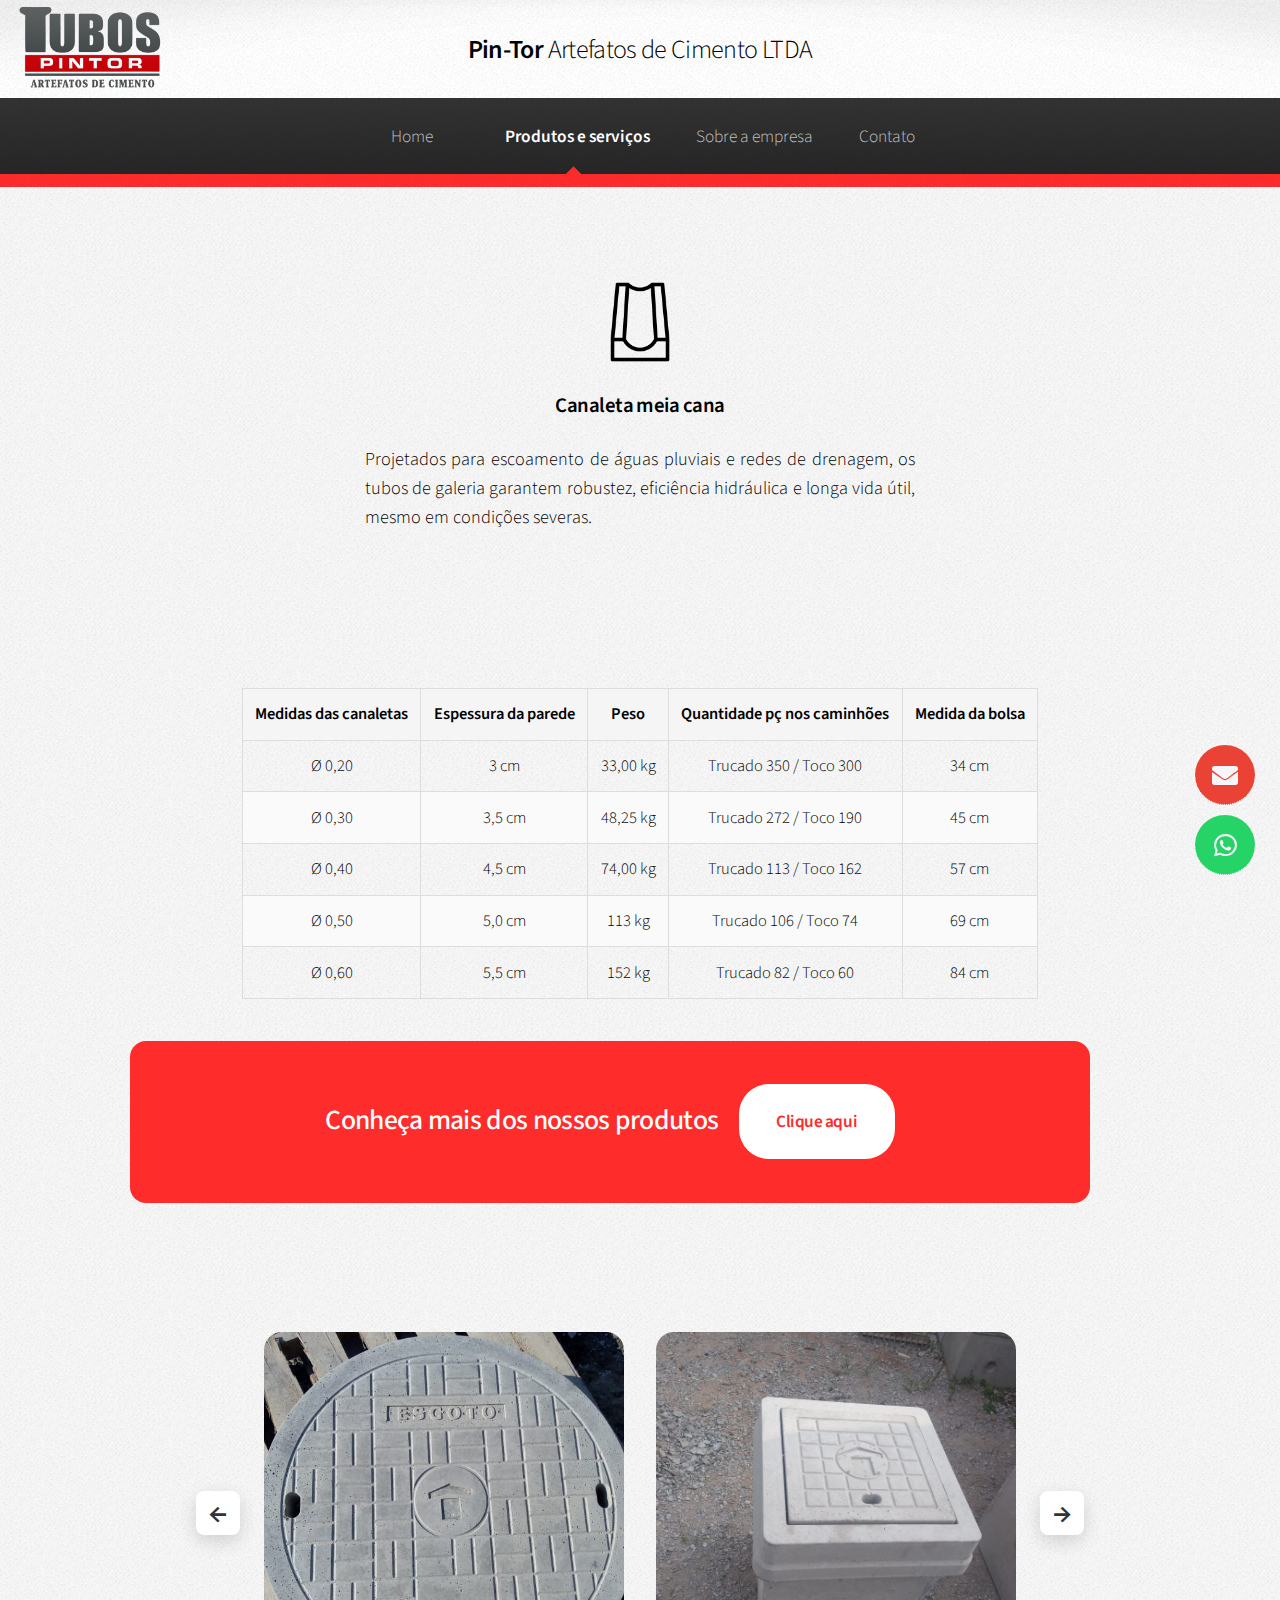
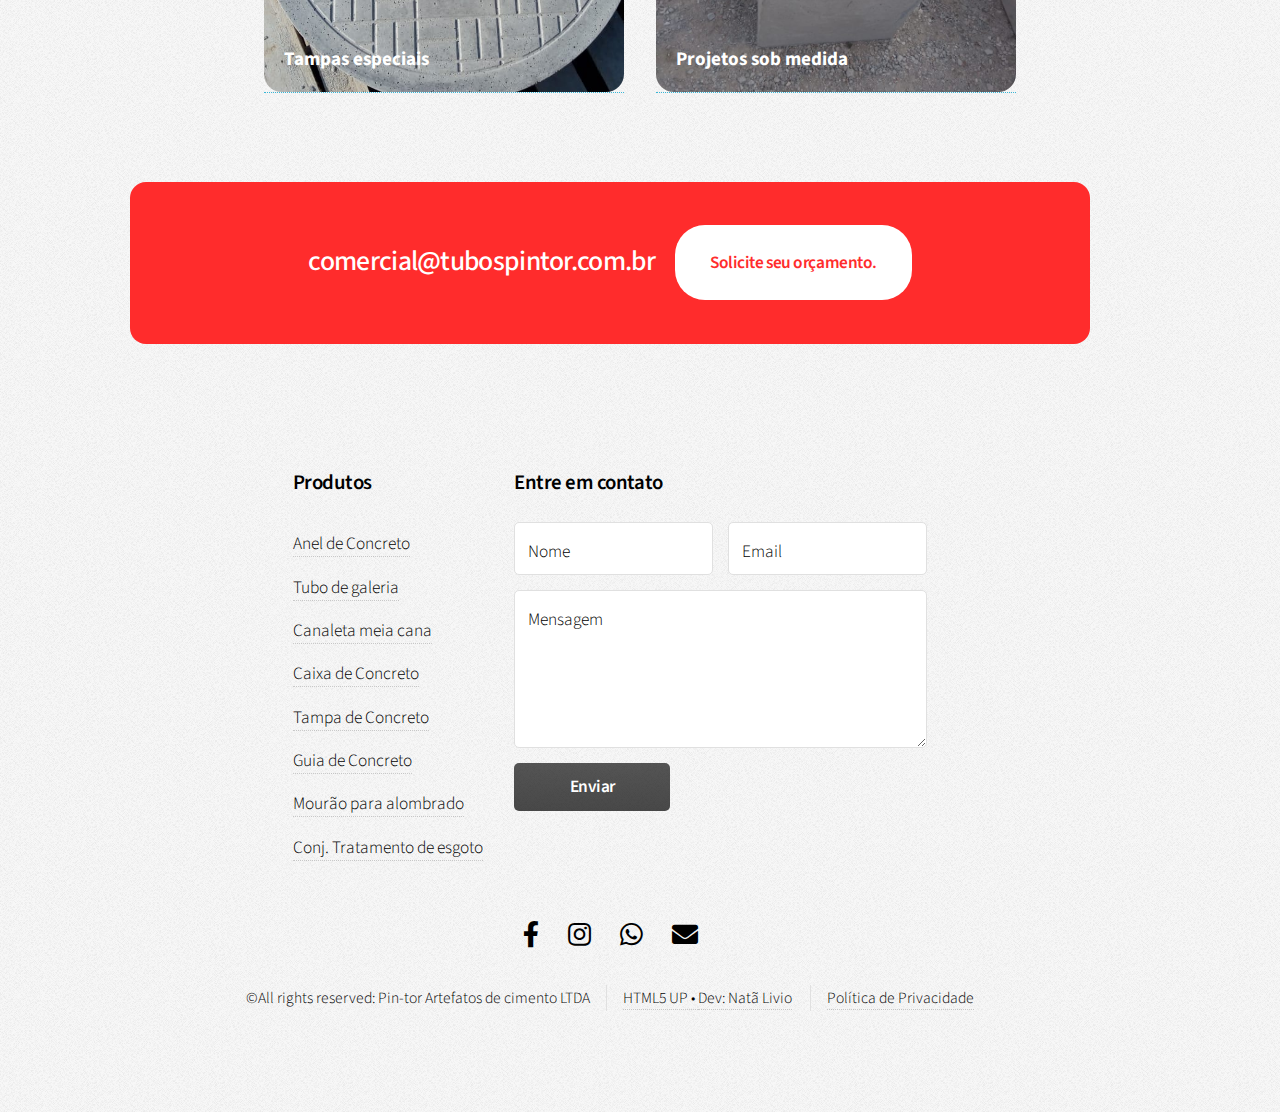
<file: Canaletas meia cana.html>
<!DOCTYPE HTML>
<!--
	Arcana by HTML5 UP
	html5up.net | @ajlkn
	Free for personal and commercial use under the CCA 3.0 license (html5up.net/license)
-->
<html>
<head>
    <title>Canaletas meia cana</title>
    <meta charset="utf-8" />
    <meta name="viewport" content="width=device-width, initial-scale=1, user-scalable=no" />
    <link rel="stylesheet" href="assets/css/main.css" />

    <link rel="icon" href="images/logo_pintor.png" sizes="32x32">
    <link rel="shortcut icon" href="images/logo_pintor.png">
</head>


	<body class="is-preload">
		<div id="page-wrapper"> 

			<!-- Header -->
				<div id="header">

					<!-- Logo -->
					    <img src="images/logo_pintor.png" alt="Pin-Tor" class="header-logo">
						<h1><a href="index.html" id="logo">Pin-Tor <em>Artefatos de Cimento LTDA</em></a></h1>

					<!-- Nav -->
							<nav id="nav">
							<ul>
								<li><a href="index.html">Home</a></li>
								<li>
							<li class="current">
	                                     <a href="diferenciais.html">Produtos e serviços</a>
	                                       <ul>
		                                 <li class="current"><a href="diferenciais.html">Diferenciais</a></li>
		                                 <li><a href="aneis.html">Anel de Concreto</a></li>
		                                 <li><a href="Tubo de galeria.html">Tubo de Galeria</a></li>
		                                 <li><a href="Canaletas meia cana.html">Canaleta Meia Cana</a></li>
                                         <li><a href="Caixa de concreto.html">Caixa de Concreto</a></li> 
                                         <li><a href="Tampa de concreto.html">Tampa de Concreto</a></li> 
										 <li><a href="Guia de concreto.html">Guia de Concreto</a></li>
										 <li><a href="Mourao para alambrado.html">Mourão para alombrado</a></li>
										 <li><a href="Conjunto esgoto.html">Conj. Tratamento de esgoto</a></li>
										 <li>
											<a href="Projetos sob medida.html">Novos Produtos</a>
											<ul>
												<li><a href="Projetos sob medida.html">Tampas Especiais</a></li>
												<li><a href="Projetos sob medida.html">Projetos sob medida</a></li>
												<li><a href="Projetos sob medida.html">Tampas personalizadas</a></li>
											</ul>
										</li>
									</ul>
								</li>
								<li><a href="sobre a empresa.html">Sobre a empresa</a></li>
								<li><a href="contato.html">Contato</a></li>
							</ul>
						</nav>


				</div>



			<!-- Posts -->
	<section class="wrapper anel">
					<div class="container anel">
						<div class="row gtr-200">
							<section class="col-8 col-12-narrower">
								<div class="box highlight">
								<img src="images/canaleta meia cana.png" class="icon-image" alt="Canaleta meia Cana">
									<h3>Canaleta meia cana</h3>
									<p>Projetados para escoamento de águas pluviais e redes de drenagem, os tubos de galeria garantem robustez, eficiência hidráulica e longa vida útil, mesmo em condições severas.
								</div>
							</section>
					
						<!-- Tabela -->
						<div class="tabela-produto">
	<table>
		<thead>
			<tr>
				<th>Medidas das canaletas</th>
				<th>Espessura da parede</th>
				<th>Peso</th>
				<th>Quantidade pç nos caminhões</th>
				<th>Medida da bolsa</th>
			</tr>
		</thead>
		<tbody>
			<tr>
				<td>Ø 0,20</td>
				<td>3 cm</td>
				<td>33,00 kg</td>
				<td>Trucado 350 / Toco 300</td>
				<td>34 cm</td>
			</tr>
			<tr>
				<td>Ø 0,30</td>
				<td>3,5 cm</td>
				<td>48,25 kg</td>
				<td>Trucado 272 / Toco 190</td>
				<td>45 cm</td>
			</tr>
			<tr>
				<td>Ø 0,40</td>
				<td>4,5 cm</td>
				<td>74,00 kg</td>
				<td>Trucado 113 / Toco 162</td>
				<td>57 cm</td>
			</tr>
			<tr>
				<td>Ø 0,50</td>
				<td>5,0 cm</td>
				<td>113 kg</td>
				<td>Trucado 106 / Toco 74</td>
				<td>69 cm</td>
			</tr>
			<tr>
				<td>Ø 0,60</td>
				<td>5,5 cm</td>
				<td>152 kg</td>
				<td>Trucado 82 / Toco 60</td>
				<td>84 cm</td>
			</tr>
		</tbody>
	</table>
</div>


	

	<section id="cta" class="wrapper style3">
					<div class="container">
								<div class="box highlight">
						<header>
							<h2>Conheça mais dos nossos produtos</h2>
							<a href="diferenciais.html"
                              class="button"
                                target="_blank"
                                  rel="noopener noreferrer">
                                     Clique aqui</a>

						</header>
					</div>
				</section>
<div class="product-carousel">

	<div class="carousel-controls">
		<button class="carousel-btn prev" onclick="prevProduct()">&larr;</button>
	</div>


	<div class="carousel-wrapper">
		<div class="carousel-track">
			<a href="Tampa de concreto.html" class="product-link">
	<div class="product-card" style="background-image: url('images/tampa.jpeg');">
		<span>Tampas especiais</span>
	</div>
</a>
<a href="Projetos sob medida.html" class="product-link">
			<div class="product-card" style="background-image:url('images/sobmedida.jpeg')">
				<span>Projetos sob medida</span>
			</div>
			</a>
<a href="Tampa de concreto.html" class="product-link">
			<div class="product-card" style="background-image:url('images/pic03.jpeg')">
				<span>Tampas personalizadas</span>
			</div>
			</a>
<a href="Tubo de galeria.html" class="product-link">
			<div class="product-card" style="background-image:url('images/tubos.jpeg')">
				<span>Tubos Galeria</span>
			</div>
			</a>
<a href="Caixa de concreto.html" class="product-link">
			<div class="product-card" style="background-image:url('images/caixa.jpg')">
				<span>Caixas boca de lobo</span>
			</div>
			</a>
		</div>
	</div>

	<div class="carousel-controls">
		<button class="carousel-btn next" onclick="nextProduct()">&rarr;</button>
	</div>

</div>
			<!-- CTA -->
				<section id="cta" class="wrapper style3">
					<div class="container">
								<div class="box highlight">
						<header>
							<h2>comercial@tubospintor.com.br</h2>
							<a href="https://api.whatsapp.com/send?phone=5511996274203&text=Ol%C3%A1%20Tubos%20Pintor%2C%20Tenho%20interesse%20nos%20seus%20Produtos"
                              class="button"
                                target="_blank"
                                  rel="noopener noreferrer">
                                     Solicite seu orçamento.</a>

						</header>
					</div>
				</section>

			<!-- Footer -->
				<div id="footer">
					<div class="container">
						<div class="row">
							<section class="col-3 col-6-narrower col-12-mobilep">
								<h3>Produtos</h3>
								<ul class="links">
							<li><a href="">Anel de Concreto</a></li>
									<li><a href="Tubo de galeria.html">Tubo de galeria</a></li>
										<li><a href="Canaletas meia cana.html">Canaleta meia cana</a></li>
                                        <li><a href="Caixa de concreto.html">Caixa de Concreto</a></li> 
                                         <li><a href="Tampa de concreto.html">Tampa de Concreto</a></li> 
										 <li><a href="Guia de concreto.html">Guia de Concreto</a></li>
										 <li><a href="Mourao para alambrado.html">Mourão para alombrado</a></li>
										 <li><a href="Conjunto esgoto.html">Conj. Tratamento de esgoto</a></li>
										<li>
							</section>
							<section class="col-6 col-12-narrower">
								<h3>Entre em contato</h3>
								<form>
									<div class="row gtr-50">
										<div class="col-6 col-12-mobilep">
											<input type="text" name="name" id="name" placeholder="Nome" />
										</div>
										<div class="col-6 col-12-mobilep">
											<input type="email" name="email" id="email" placeholder="Email" />
										</div>
										<div class="col-12">
											<textarea name="message" id="message" placeholder="Mensagem" rows="5"></textarea>
										</div>
										<div class="col-12">
											<ul class="actions">
												<li><input type="submit" class="button alt" value="Enviar" /></li>
											</ul>
										</div>
									</div>
								</form>
							</section>
						</div>
					</div>

					<!-- Icons -->
						<ul class="icons">
							<li><a href="https://www.facebook.com/tubospintor" class="icon brands fa-facebook-f" target="_blank"></a><span class="label"></span></a></li>
							<li><a href="https://www.instagram.com/tubospintor/" class="icon brands fa-instagram" target="_blank"></a><span class="label"></span></a></li>
						    <li><a href="https://api.whatsapp.com/send?phone=5511996274203&text=Ol%C3%A1%20Tubos%20Pintor,%20Tenho%20interesse%20nos%20seus%20Produtos " class="icon brands fa-whatsapp" target="_blank"></a><span class="label"></span></a></li>
							<li><a href="https://mail.google.com/mail/?view=cm&fs=1&to=comercial@tubospintor.com.br&su=Contato%20pelo%20site&body=Olá,%20gostaria%20de%20mais%20informações%20sobre%20seus%20produtos." class="fas fa-envelope" target="_blank"></a><span class="label"></span></a></li>         
						</ul>

					<!-- Copyright -->
						<div class="copyright">
							<ul class="menu">
								<li>&copy;All rights reserved: Pin-tor Artefatos de cimento LTDA</li><li><a href="http://html5up.net">HTML5 UP • </a> </a> <a href="">Dev: Natã Livio</a></li> <li> <a href="Politica de privacidade.html">Política de Privacidade</a></li>
							</ul>
						</div>
				</div>

		</div>
	<a href="https://mail.google.com/mail/?view=cm&fs=1&to=comercial@tubospintor.com.br&su=Contato%20pelo%20site&body=Olá,%20gostaria%20de%20mais%20informações%20sobre%20seus%20produtos."
   class="contact-float email-float"
   target="_blank">
    <i class="fas fa-envelope"></i>
</a>


<a href="https://api.whatsapp.com/send?phone=5511996274203&text=Ol%C3%A1%20Tubos%20Pintor,%20Tenho%20interesse%20nos%20seus%20Produtos " class="contact-float whatsapp-float" target="_blank">
    <i class="fab fa-whatsapp"></i>
</a>


		<!-- Scripts -->
			<script src="assets/js/jquery.min.js"></script>
			<script src="assets/js/jquery.dropotron.min.js"></script>
			<script src="assets/js/browser.min.js"></script>
			<script src="assets/js/breakpoints.min.js"></script>
			<script src="assets/js/util.js"></script>
			<script src="assets/js/main.js"></script>
			<script>
   const slides = document.querySelectorAll('.slide');
const dots = document.querySelectorAll('.dot');
let currentSlide = 0;
let interval = 5000; // 5 segundos

function showSlide(index) {
	slides.forEach(slide => slide.classList.remove('active'));
	dots.forEach(dot => dot.classList.remove('active'));

	slides[index].classList.add('active');
	dots[index].classList.add('active');
	currentSlide = index;
}

/* AUTO SLIDE DO BANNER */
setInterval(() => {
	let next = currentSlide + 1;
	if (next >= slides.length) next = 0;
	showSlide(next);
}, interval);

/* CLIQUE NAS DOTS */
dots.forEach((dot, i) => {
	dot.addEventListener('click', () => {
		showSlide(i);
	});
});

/* ===================== */
/* CARROSSEL DE PRODUTOS */
/* ===================== */

const track = document.querySelector('.carousel-track');
const cards = document.querySelectorAll('.product-card');

const gap = 32;
const visible = 2;
let index = 0;

const cardWidth = cards[0].offsetWidth + gap;
const maxIndex = cards.length - visible;

function updateCarousel() {
	if (index < 0) index = 0;
	if (index > maxIndex) index = maxIndex;

	track.style.transform = `translateX(-${index * cardWidth}px)`;
}

function nextProduct() {
	index++;
	updateCarousel();
}

function prevProduct() {
	index--;
	updateCarousel();
}

updateCarousel();

/* AUTO SLIDE DO CARROSSEL */
setInterval(() => {
	index++;
	if (index > maxIndex) index = 0;
	updateCarousel();
}, 4000);

window.addEventListener('resize', updateCarousel);

</script>


	</body>
</html>
</file>
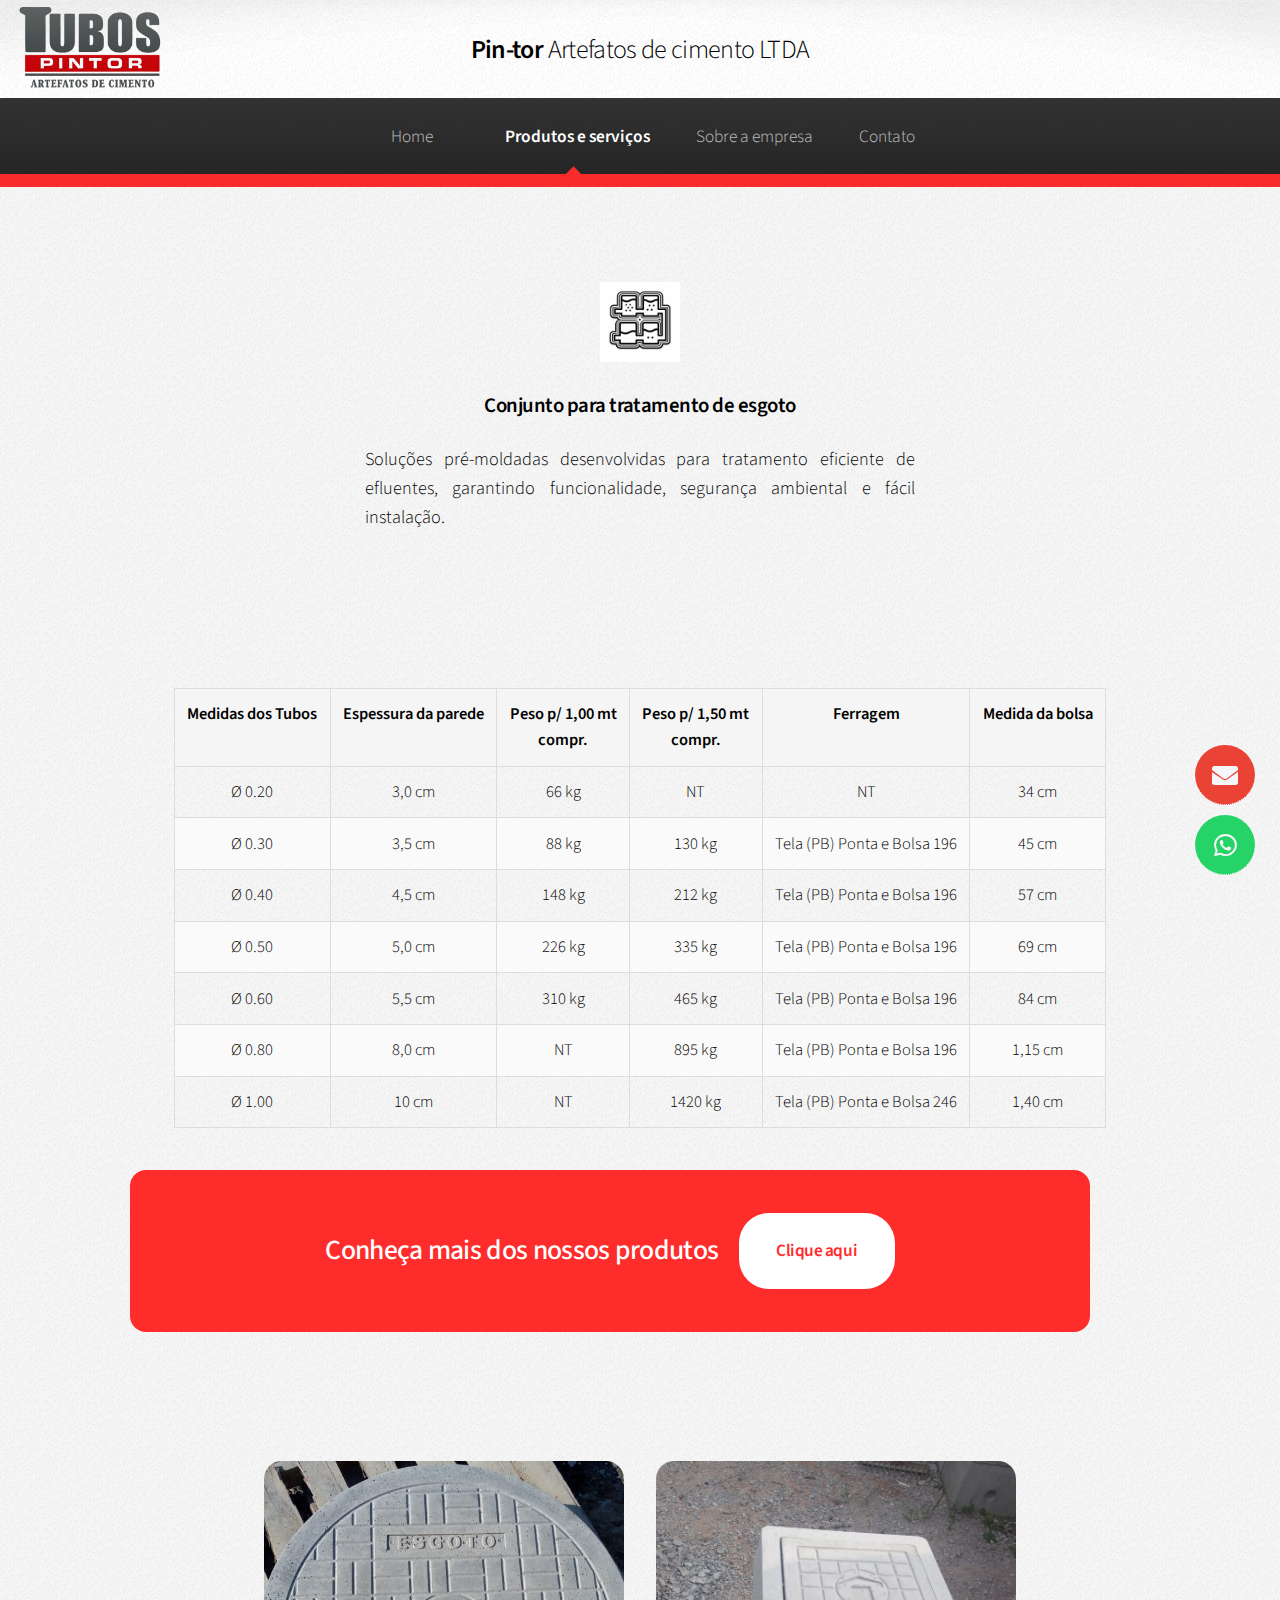
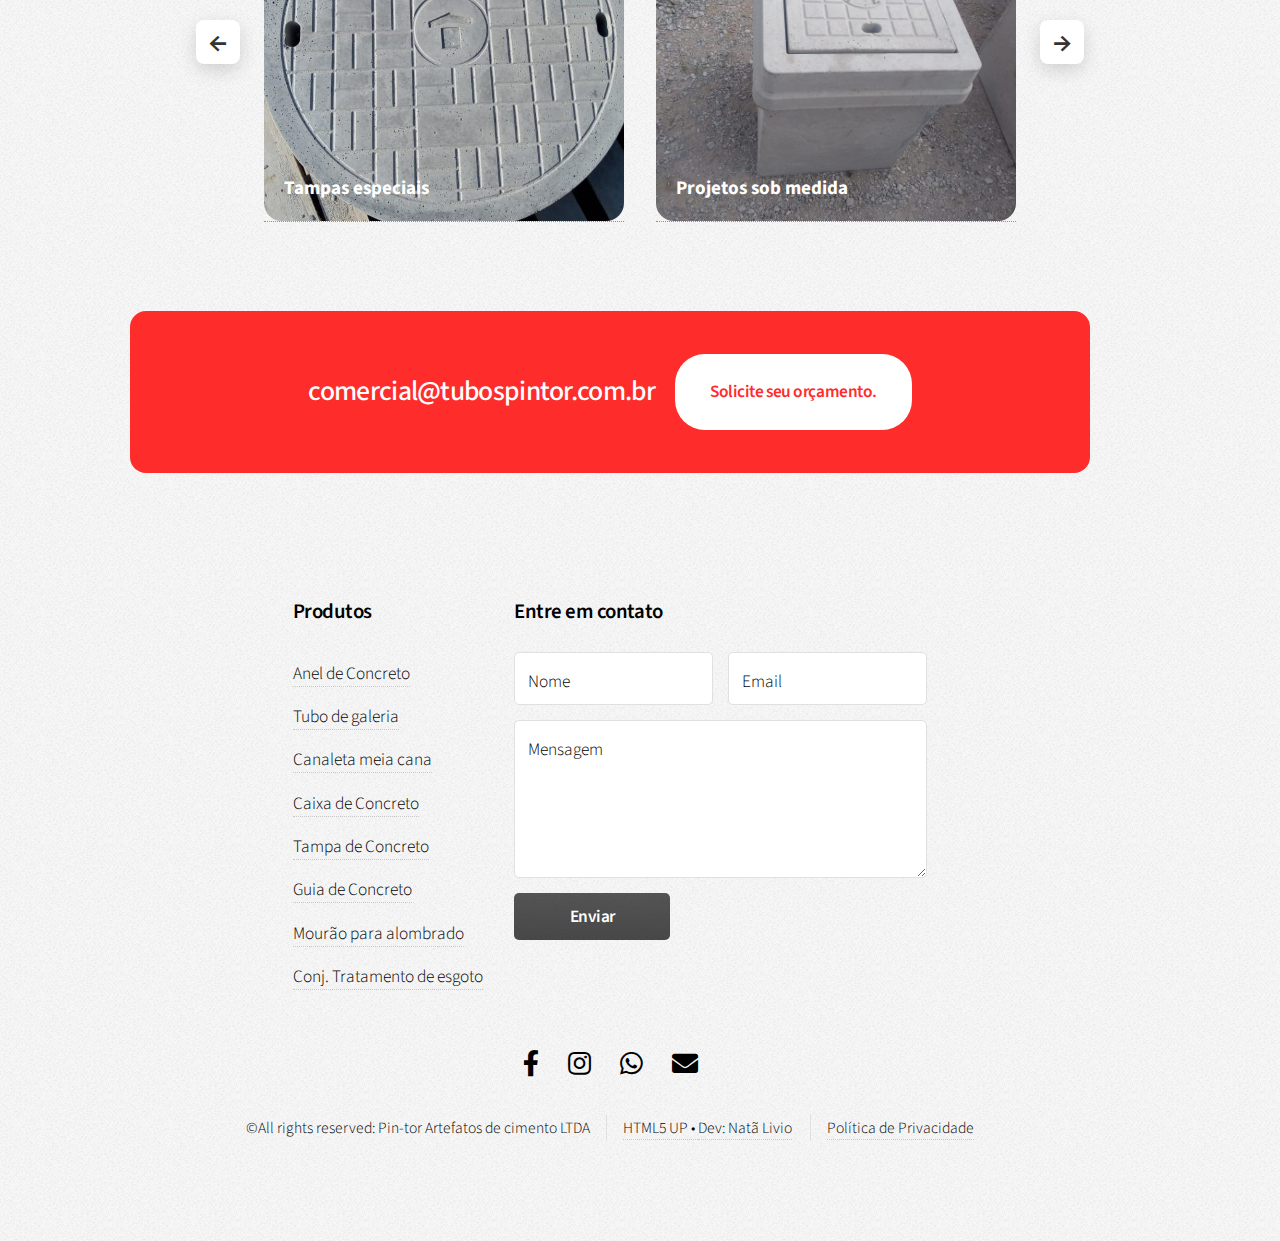
<file: Conjunto esgoto.html>
<!DOCTYPE HTML>
<!--
	Arcana by HTML5 UP
	html5up.net | @ajlkn
	Free for personal and commercial use under the CCA 3.0 license (html5up.net/license)
-->
<html>
<head>
    <title>Conjunto para tratamento de esgoto</title>
    <meta charset="utf-8" />
    <meta name="viewport" content="width=device-width, initial-scale=1, user-scalable=no" />
    <link rel="stylesheet" href="assets/css/main.css" />

    <link rel="icon" href="images/logo_pintor.png" sizes="32x32">
    <link rel="shortcut icon" href="images/logo_pintor.png">
</head>


	<body class="is-preload">
		<div id="page-wrapper"> 

			<!-- Header -->
				<div id="header">

					<!-- Logo -->
					    <img src="images/logo_pintor.png" alt="Pin-tor" class="header-logo">
						<h1><a href="index.html" id="logo">Pin-tor <em>Artefatos de cimento LTDA</em></a></h1>

					<!-- Nav -->
					<nav id="nav">
							<ul>
								<li><a href="index.html">Home</a></li>
								<li>
							<li class="current">
	                                     <a href="diferenciais.html">Produtos e serviços</a>
	                                       <ul>
		                                 <li class="current"><a href="diferenciais.html">Diferenciais</a></li>
		                                 <li><a href="aneis.html">Anel de Concreto</a></li>
		                                 <li><a href="Tubo de galeria.html">Tubo de Galeria</a></li>
		                                 <li><a href="Canaletas meia cana.html">Canaleta Meia Cana</a></li>
                                         <li><a href="Caixa de concreto.html">Caixa de Concreto</a></li> 
                                         <li><a href="Tampa de concreto.html">Tampa de Concreto</a></li> 
										 <li><a href="Guia de concreto.html">Guia de Concreto</a></li>
										 <li><a href="Mourao para alambrado.html">Mourão para alombrado</a></li>
										 <li><a href="Conjunto esgoto.html">Conj. Tratamento de esgoto</a></li>
										 <li>
											<a href="Projetos sob medida.html">Novos Produtos</a>
											<ul>
												<li><a href="Projetos sob medida.html">Tampas Especiais</a></li>
												<li><a href="Projetos sob medida.html">Projetos sob medida</a></li>
												<li><a href="Projetos sob medida.html">Tampas personalizadas</a></li>
											</ul>
										</li>
									</ul>
								</li>
								<li><a href="sobre a empresa.html">Sobre a empresa</a></li>
								<li><a href="contato.html">Contato</a></li>
							</ul>
						</nav>


				</div>

			<!-- Posts -->
	<section class="wrapper anel">
					<div class="container anel">
						<div class="row gtr-200">
							<section class="col-8 col-12-narrower">
								<div class="box highlight">
								<img src="images/sistema esgoto.png" class="icon-image" alt="Canaleta meia Cana">
									<h3>Conjunto para tratamento de esgoto</h3>
									<p>Soluções pré-moldadas desenvolvidas para tratamento eficiente de efluentes, garantindo funcionalidade, segurança ambiental e fácil instalação.
							</section>
					
						<!-- Tabela -->
					<div class="tabela-produto">
	<table>
		<thead>
			<tr>
				<th>Medidas dos Tubos</th>
				<th>Espessura da parede</th>
				<th>Peso p/ 1,00 mt<br>compr.</th>
				<th>Peso p/ 1,50 mt<br>compr.</th>
				<th>Ferragem</th>
				<th>Medida da bolsa</th>
			</tr>
		</thead>
		<tbody>
			<tr>
				<td>Ø 0.20</td>
				<td>3,0 cm</td>
				<td>66 kg</td>
				<td>NT</td>
				<td>NT</td>
				<td>34 cm</td>
			</tr>
			<tr>
				<td>Ø 0.30</td>
				<td>3,5 cm</td>
				<td>88 kg</td>
				<td>130 kg</td>
				<td>Tela (PB) Ponta e Bolsa 196</td>
				<td>45 cm</td>
			</tr>
			<tr>
				<td>Ø 0.40</td>
				<td>4,5 cm</td>
				<td>148 kg</td>
				<td>212 kg</td>
				<td>Tela (PB) Ponta e Bolsa 196</td>
				<td>57 cm</td>
			</tr>
			<tr>
				<td>Ø 0.50</td>
				<td>5,0 cm</td>
				<td>226 kg</td>
				<td>335 kg</td>
				<td>Tela (PB) Ponta e Bolsa 196</td>
				<td>69 cm</td>
			</tr>
			<tr>
				<td>Ø 0.60</td>
				<td>5,5 cm</td>
				<td>310 kg</td>
				<td>465 kg</td>
				<td>Tela (PB) Ponta e Bolsa 196</td>
				<td>84 cm</td>
			</tr>
			<tr>
				<td>Ø 0.80</td>
				<td>8,0 cm</td>
				<td>NT</td>
				<td>895 kg</td>
				<td>Tela (PB) Ponta e Bolsa 196</td>
				<td>1,15 cm</td>
			</tr>
			<tr>
				<td>Ø 1.00</td>
				<td>10 cm</td>
				<td>NT</td>
				<td>1420 kg</td>
				<td>Tela (PB) Ponta e Bolsa 246</td>
				<td>1,40 cm</td>
			</tr>
		</tbody>
	</table>
</div>

	

	<section id="cta" class="wrapper style3">
					<div class="container">
								<div class="box highlight">
						<header>
							<h2>Conheça mais dos nossos produtos</h2>
							<a href="diferenciais.html"
                              class="button"
                                target="_blank"
                                  rel="noopener noreferrer">
                                     Clique aqui</a>

						</header>
					</div>
				</section>
<div class="product-carousel">

	<div class="carousel-controls">
		<button class="carousel-btn prev" onclick="prevProduct()">&larr;</button>
	</div>


	<div class="carousel-wrapper">
		<div class="carousel-track">
			<a href="Tampa de concreto.html" class="product-link">
	<div class="product-card" style="background-image: url('images/tampa.jpeg');">
		<span>Tampas especiais</span>
	</div>
</a>
<a href="Projetos sob medida.html" class="product-link">
			<div class="product-card" style="background-image:url('images/sobmedida.jpeg')">
				<span>Projetos sob medida</span>
			</div>
			</a>
<a href="Tampa de concreto.html" class="product-link">
			<div class="product-card" style="background-image:url('images/pic03.jpeg')">
				<span>Tampas personalizadas</span>
			</div>
			</a>
<a href="Tubo de galeria.html" class="product-link">
			<div class="product-card" style="background-image:url('images/tubos.jpeg')">
				<span>Tubos Galeria</span>
			</div>
			</a>
<a href="Caixa de concreto.html" class="product-link">
			<div class="product-card" style="background-image:url('images/caixa.jpg')">
				<span>Caixas boca de lobo</span>
			</div>
			</a>
		</div>
	</div>

	<div class="carousel-controls">
		<button class="carousel-btn next" onclick="nextProduct()">&rarr;</button>
	</div>

</div>
			<!-- CTA -->
				<section id="cta" class="wrapper style3">
					<div class="container">
								<div class="box highlight">
						<header>
							<h2>comercial@tubospintor.com.br</h2>
							<a href="https://api.whatsapp.com/send?phone=5511996274203&text=Ol%C3%A1%20Tubos%20Pintor%2C%20Tenho%20interesse%20nos%20seus%20Produtos"
                              class="button"
                                target="_blank"
                                  rel="noopener noreferrer">
                                     Solicite seu orçamento.</a>

						</header>
					</div>
				</section>

			<!-- Footer -->
				<div id="footer">
					<div class="container">
						<div class="row">
							<section class="col-3 col-6-narrower col-12-mobilep">
								<h3>Produtos</h3>
								<ul class="links">
							<li><a href="aneis.html">Anel de Concreto</a></li>
									<li><a href="Tubo de galeria.html">Tubo de galeria</a></li>
										<li><a href="Canaletas meia cana.html">Canaleta meia cana</a></li>
                                        <li><a href="Caixa de concreto.html">Caixa de Concreto</a></li> 
                                         <li><a href="Tampa de concreto.html">Tampa de Concreto</a></li> 
										 <li><a href="Guia de concreto.html">Guia de Concreto</a></li>
										 <li><a href="Mourao para alambrado.html">Mourão para alombrado</a></li>
										 <li><a href="Conjunto esgoto.html">Conj. Tratamento de esgoto</a></li>
										<li>
							</section>
							<section class="col-6 col-12-narrower">
								<h3>Entre em contato</h3>
								<form>
									<div class="row gtr-50">
										<div class="col-6 col-12-mobilep">
											<input type="text" name="name" id="name" placeholder="Nome" />
										</div>
										<div class="col-6 col-12-mobilep">
											<input type="email" name="email" id="email" placeholder="Email" />
										</div>
										<div class="col-12">
											<textarea name="message" id="message" placeholder="Mensagem" rows="5"></textarea>
										</div>
										<div class="col-12">
											<ul class="actions">
												<li><input type="submit" class="button alt" value="Enviar" /></li>
											</ul>
										</div>
									</div>
								</form>
							</section>
						</div>
					</div>

					<!-- Icons -->
						<ul class="icons">
							<li><a href="https://www.facebook.com/tubospintor" class="icon brands fa-facebook-f" target="_blank"></a><span class="label"></span></a></li>
							<li><a href="https://www.instagram.com/tubospintor/" class="icon brands fa-instagram" target="_blank"></a><span class="label"></span></a></li>
						    <li><a href="https://api.whatsapp.com/send?phone=5511996274203&text=Ol%C3%A1%20Tubos%20Pintor,%20Tenho%20interesse%20nos%20seus%20Produtos " class="icon brands fa-whatsapp" target="_blank"></a><span class="label"></span></a></li>
							<li><a href="https://mail.google.com/mail/?view=cm&fs=1&to=comercial@tubospintor.com.br&su=Contato%20pelo%20site&body=Olá,%20gostaria%20de%20mais%20informações%20sobre%20seus%20produtos." class="fas fa-envelope" target="_blank"></a><span class="label"></span></a></li>         
						</ul>

					<!-- Copyright -->
						<div class="copyright">
							<ul class="menu">
								<li>&copy;All rights reserved: Pin-tor Artefatos de cimento LTDA</li><li><a href="http://html5up.net">HTML5 UP • </a> </a> <a href="">Dev: Natã Livio</a></li> <li> <a href="Politica de privacidade.html">Política de Privacidade</a></li>
							</ul>
						</div>
				</div>

		</div>
	<a href="https://mail.google.com/mail/?view=cm&fs=1&to=comercial@tubospintor.com.br&su=Contato%20pelo%20site&body=Olá,%20gostaria%20de%20mais%20informações%20sobre%20seus%20produtos."
   class="contact-float email-float"
   target="_blank">
    <i class="fas fa-envelope"></i>
</a>


<a href="https://api.whatsapp.com/send?phone=5511996274203&text=Ol%C3%A1%20Tubos%20Pintor,%20Tenho%20interesse%20nos%20seus%20Produtos " class="contact-float whatsapp-float" target="_blank">
    <i class="fab fa-whatsapp"></i>
</a>


		<!-- Scripts -->
			<script src="assets/js/jquery.min.js"></script>
			<script src="assets/js/jquery.dropotron.min.js"></script>
			<script src="assets/js/browser.min.js"></script>
			<script src="assets/js/breakpoints.min.js"></script>
			<script src="assets/js/util.js"></script>
			<script src="assets/js/main.js"></script>
			<script>
   const slides = document.querySelectorAll('.slide');
const dots = document.querySelectorAll('.dot');
let currentSlide = 0;
let interval = 5000; // 5 segundos

function showSlide(index) {
	slides.forEach(slide => slide.classList.remove('active'));
	dots.forEach(dot => dot.classList.remove('active'));

	slides[index].classList.add('active');
	dots[index].classList.add('active');
	currentSlide = index;
}

/* AUTO SLIDE DO BANNER */
setInterval(() => {
	let next = currentSlide + 1;
	if (next >= slides.length) next = 0;
	showSlide(next);
}, interval);

/* CLIQUE NAS DOTS */
dots.forEach((dot, i) => {
	dot.addEventListener('click', () => {
		showSlide(i);
	});
});

/* ===================== */
/* CARROSSEL DE PRODUTOS */
/* ===================== */

const track = document.querySelector('.carousel-track');
const cards = document.querySelectorAll('.product-card');

const gap = 32;
const visible = 2;
let index = 0;

const cardWidth = cards[0].offsetWidth + gap;
const maxIndex = cards.length - visible;

function updateCarousel() {
	if (index < 0) index = 0;
	if (index > maxIndex) index = maxIndex;

	track.style.transform = `translateX(-${index * cardWidth}px)`;
}

function nextProduct() {
	index++;
	updateCarousel();
}

function prevProduct() {
	index--;
	updateCarousel();
}

updateCarousel();

/* AUTO SLIDE DO CARROSSEL */
setInterval(() => {
	index++;
	if (index > maxIndex) index = 0;
	updateCarousel();
}, 4000);

window.addEventListener('resize', updateCarousel);

</script>


	</body>
</html>
</file>
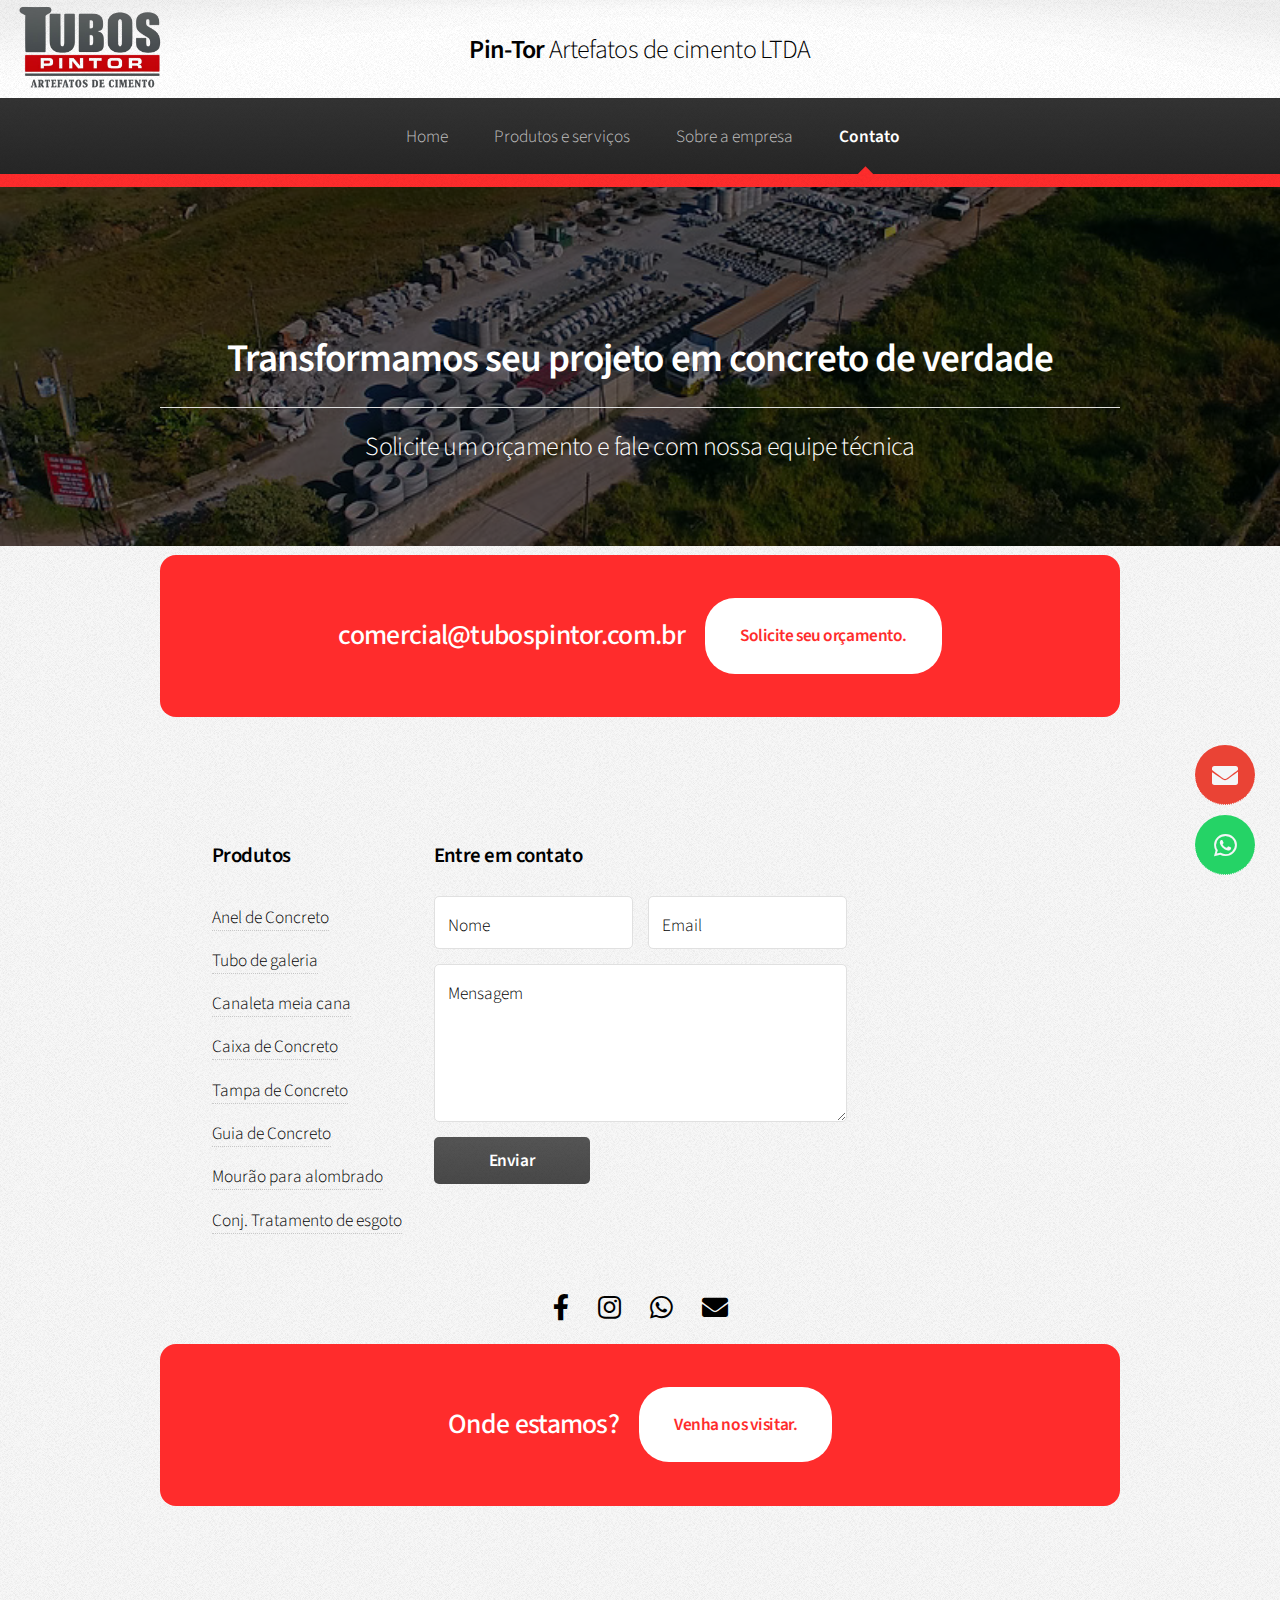
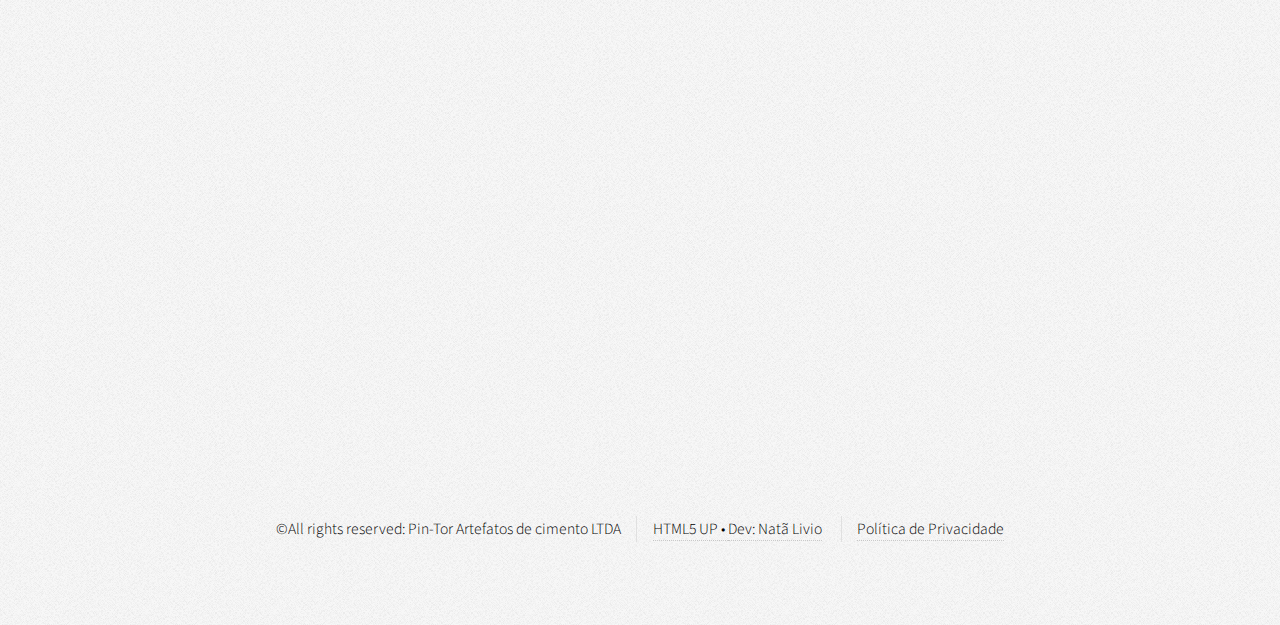
<file: contato.html>
<!DOCTYPE HTML>
<!--
	Arcana by HTML5 UP
	html5up.net | @ajlkn
	Free for personal and commercial use under the CCA 3.0 license (html5up.net/license)
-->
<html>
<head>
    <title>Contato</title>
    <meta charset="utf-8" />
    <meta name="viewport" content="width=device-width, initial-scale=1, user-scalable=no" />
    <link rel="stylesheet" href="assets/css/main.css" />

    <link rel="icon" href="images/logo_pintor.png" sizes="40x40">
    <link rel="shortcut icon" href="images/logo_pintor.png">
</head>


	<body class="is-preload">
		<div id="page-wrapper">

			<!-- Header -->
				<div id="header">

					<!-- Logo -->
					    <img src="images/logo_pintor.png" alt="Pin-tor" class="header-logo">
						<h1><a href="index.html" id="logo">Pin-Tor <em>Artefatos de cimento LTDA</em></a></h1>

					<!-- Nav -->
						<nav id="nav">
							<ul>
								<li><a href="index.html">Home</a></li>
								<li>
									<a href="diferenciais.html">Produtos e serviços</a>
									<ul>
										<li><a href="aneis.html">Anel de Concreto</a></li>
										<li><a href="Tubo de galeria.html">Tubo de galeria</a></li>
										<li><a href="Canaletas meia cana.html">Canaleta meia cana</a></li>
                                        <li><a href="diferenciais.html">Caixa de Concreto</a></li> 
                                         <li><a href="diferenciais.html">Tampa de Concreto</a></li> 
										 <li><a href="diferenciais.html">Guia de Concreto</a></li>
										 <li><a href="diferenciais.html">Mourão para alombrado</a></li>
										 <li><a href="diferenciais.html">Conj. Tratamento de esgoto</a></li>
										<li>
											<a href="Projetos sob medida.html">Novos Produtos</a>
											<ul>
												<li><a href="Projetos sob medida.html">Tampas Especiais</a></li>
												<li><a href="Projetos sob medida.html">Projetos sob medida</a></li>
												<li><a href="Projetos sob medida.html">Tampas personalizadas</a></li>
											</ul>
										</li>
									</ul>
								</li>
								<li><a href="sobre a empresa.html">Sobre a empresa</a></li>
								<li class="current"><a href="contato.html">Contato</a></li>
							</ul>
						</nav>

				</div>


			<!-- localização-->





			<!-- Gigantic Heading -->
			 <section class="wrapper style2 cta-bg cta-no-bottom">
	<div class="container">
		<header class="major">
			<h2>Transformamos seu projeto em concreto de verdade</h2>
			<p>Solicite um orçamento e fale com nossa equipe técnica</p>
		</header>
	</div>
</section>


		


			<!-- CTA -->
				<section id="cta" class="wrapper style3">
					<div class="container">
								<div class="box highlight">
						<header>
							<h2>comercial@tubospintor.com.br</h2>
							<a href="https://api.whatsapp.com/send?phone=5511996274203&text=Ol%C3%A1%20Tubos%20Pintor%2C%20Tenho%20interesse%20nos%20seus%20Produtos"
                              class="button"
                                target="_blank"
                                  rel="noopener noreferrer">
                                     Solicite seu orçamento.</a>

						</header>
					</div>
				</section>
			<!-- Footer -->
				<div id="footer">
					<div class="container">
						<div class="row">
							<section class="col-3 col-6-narrower col-12-mobilep">
								<h3>Produtos</h3>
								<ul class="links">
							<li><a href="aneis.html">Anel de Concreto</a></li>
									<li><a href="Tubo de galeria.html">Tubo de galeria</a></li>
										<li><a href="Canaletas meia cana.html">Canaleta meia cana</a></li>
                                        <li><a href="Caixa de concreto.html">Caixa de Concreto</a></li> 
                                         <li><a href="Tampa de concreto.html">Tampa de Concreto</a></li> 
										 <li><a href="Guia de concreto.html">Guia de Concreto</a></li>
										 <li><a href="Mourao para alambrado.html">Mourão para alombrado</a></li>
										 <li><a href="Conjunto esgoto.html">Conj. Tratamento de esgoto</a></li>
										<li>
							</section>
							<section class="col-6 col-12-narrower">
								<h3>Entre em contato</h3>
								<form>
									<div class="row gtr-50">
										<div class="col-6 col-12-mobilep">
											<input type="text" name="name" id="name" placeholder="Nome" />
										</div>
										<div class="col-6 col-12-mobilep">
											<input type="email" name="email" id="email" placeholder="Email" />
										</div>
										<div class="col-12">
											<textarea name="message" id="message" placeholder="Mensagem" rows="5"></textarea>
										</div>
										<div class="col-12">
											<ul class="actions">
												<li><input type="submit" class="button alt" value="Enviar" /></li>
											</ul>
										</div>
									</div>
								</form>
							</section>
						</div>
					</div>
						<ul class="icons">
							<li><a href="https://www.facebook.com/tubospintor" class="icon brands fa-facebook-f" target="_blank"></a><span class="label"></span></a></li>
							<li><a href="https://www.instagram.com/tubospintor/" class="icon brands fa-instagram" target="_blank"></a><span class="label"></span></a></li>
						    <li><a href="https://api.whatsapp.com/send?phone=5511996274203&text=Ol%C3%A1%20Tubos%20Pintor,%20Tenho%20interesse%20nos%20seus%20Produtos " class="icon brands fa-whatsapp" target="_blank"></a><span class="label"></span></a></li>
							<li><a href="https://mail.google.com/mail/?view=cm&fs=1&to=comercial@tubospintor.com.br&su=Contato%20pelo%20site&body=Olá,%20gostaria%20de%20mais%20informações%20sobre%20seus%20produtos." class="fas fa-envelope" target="_blank"></a><span class="label"></span></a></li>         
						</ul>
					<section id="cta" class="wrapper style3">
					<div class="container">
								<div class="box highlight">
						<header>
							<h2>Onde estamos?</h2>
							<a href="https://maps.app.goo.gl/SwudSC8njqFhEQug6"
                              class="button"
                                target="_blank"
                                  rel="noopener noreferrer">
                                     Venha nos visitar.</a>

						</header>
					</div>
				</section>
					<section class="map-full">
    <iframe 
        src="https://www.google.com/maps/embed?pb=!1m18!1m12!1m3!1d3667.164686318518!2d-46.804664625436544!3d-23.200668148438574!2m3!1f0!2f0!3f0!3m2!1i1024!2i768!4f13.1!3m3!1m2!1s0x94cedf3eeac83f57%3A0x5ef3c34282ea7702!2sTubos%20Pintor%20-%20Artefatos%20de%20Cimento!5e0!3m2!1spt-BR!2sbr!4v1769430977313!5m2!1spt-BR!2sbr" width="600" height="450" style="border:0;" allowfullscreen="" loading="lazy" referrerpolicy="no-referrer-when-downgrade"
        loading="lazy"
        referrerpolicy="no-referrer-when-downgrade">
    </iframe>
</section>

					

					<!-- Copyright -->
						<div class="copyright">
							<ul class="menu">
								<li>&copy;All rights reserved: Pin-Tor Artefatos de cimento LTDA</li><li><a href="http://html5up.net">HTML5 UP • </a> </a> <a href="">Dev: Natã Livio</a></li> <li> <a href="Politica de privacidade.html">Política de Privacidade</a></li>
							</ul>
						</div>
				</div>

		</div>
	<a href="https://mail.google.com/mail/?view=cm&fs=1&to=comercial@tubospintor.com.br&su=Contato%20pelo%20site&body=Olá,%20gostaria%20de%20mais%20informações%20sobre%20seus%20produtos."
   class="contact-float email-float"
   target="_blank">
    <i class="fas fa-envelope"></i>
</a>


<a href="https://api.whatsapp.com/send?phone=5511996274203&text=Ol%C3%A1%20Tubos%20Pintor,%20Tenho%20interesse%20nos%20seus%20Produtos " class="contact-float whatsapp-float" target="_blank">
    <i class="fab fa-whatsapp"></i>
</a>


		<!-- Scripts -->
			<script src="assets/js/jquery.min.js"></script>
			<script src="assets/js/jquery.dropotron.min.js"></script>
			<script src="assets/js/browser.min.js"></script>
			<script src="assets/js/breakpoints.min.js"></script>
			<script src="assets/js/util.js"></script>
			<script src="assets/js/main.js"></script>
			<script>
   const slides = document.querySelectorAll('.slide');
const dots = document.querySelectorAll('.dot');
let currentSlide = 0;
let interval = 5000; // 5 segundos

function showSlide(index) {
	slides.forEach(slide => slide.classList.remove('active'));
	dots.forEach(dot => dot.classList.remove('active'));

	slides[index].classList.add('active');
	dots[index].classList.add('active');
	currentSlide = index;
}

/* AUTO SLIDE DO BANNER */
setInterval(() => {
	let next = currentSlide + 1;
	if (next >= slides.length) next = 0;
	showSlide(next);
}, interval);

/* CLIQUE NAS DOTS */
dots.forEach((dot, i) => {
	dot.addEventListener('click', () => {
		showSlide(i);
	});
});

/* ===================== */
/* CARROSSEL DE PRODUTOS */
/* ===================== */

const track = document.querySelector('.carousel-track');
const cards = document.querySelectorAll('.product-card');

const gap = 32;
const visible = 2;
let index = 0;

const cardWidth = cards[0].offsetWidth + gap;
const maxIndex = cards.length - visible;

function updateCarousel() {
	if (index < 0) index = 0;
	if (index > maxIndex) index = maxIndex;

	track.style.transform = `translateX(-${index * cardWidth}px)`;
}

function nextProduct() {
	index++;
	updateCarousel();
}

function prevProduct() {
	index--;
	updateCarousel();
}

updateCarousel();

/* AUTO SLIDE DO CARROSSEL */
setInterval(() => {
	index++;
	if (index > maxIndex) index = 0;
	updateCarousel();
}, 4000);

window.addEventListener('resize', updateCarousel);

</script>


	</body>
</html>
</file>
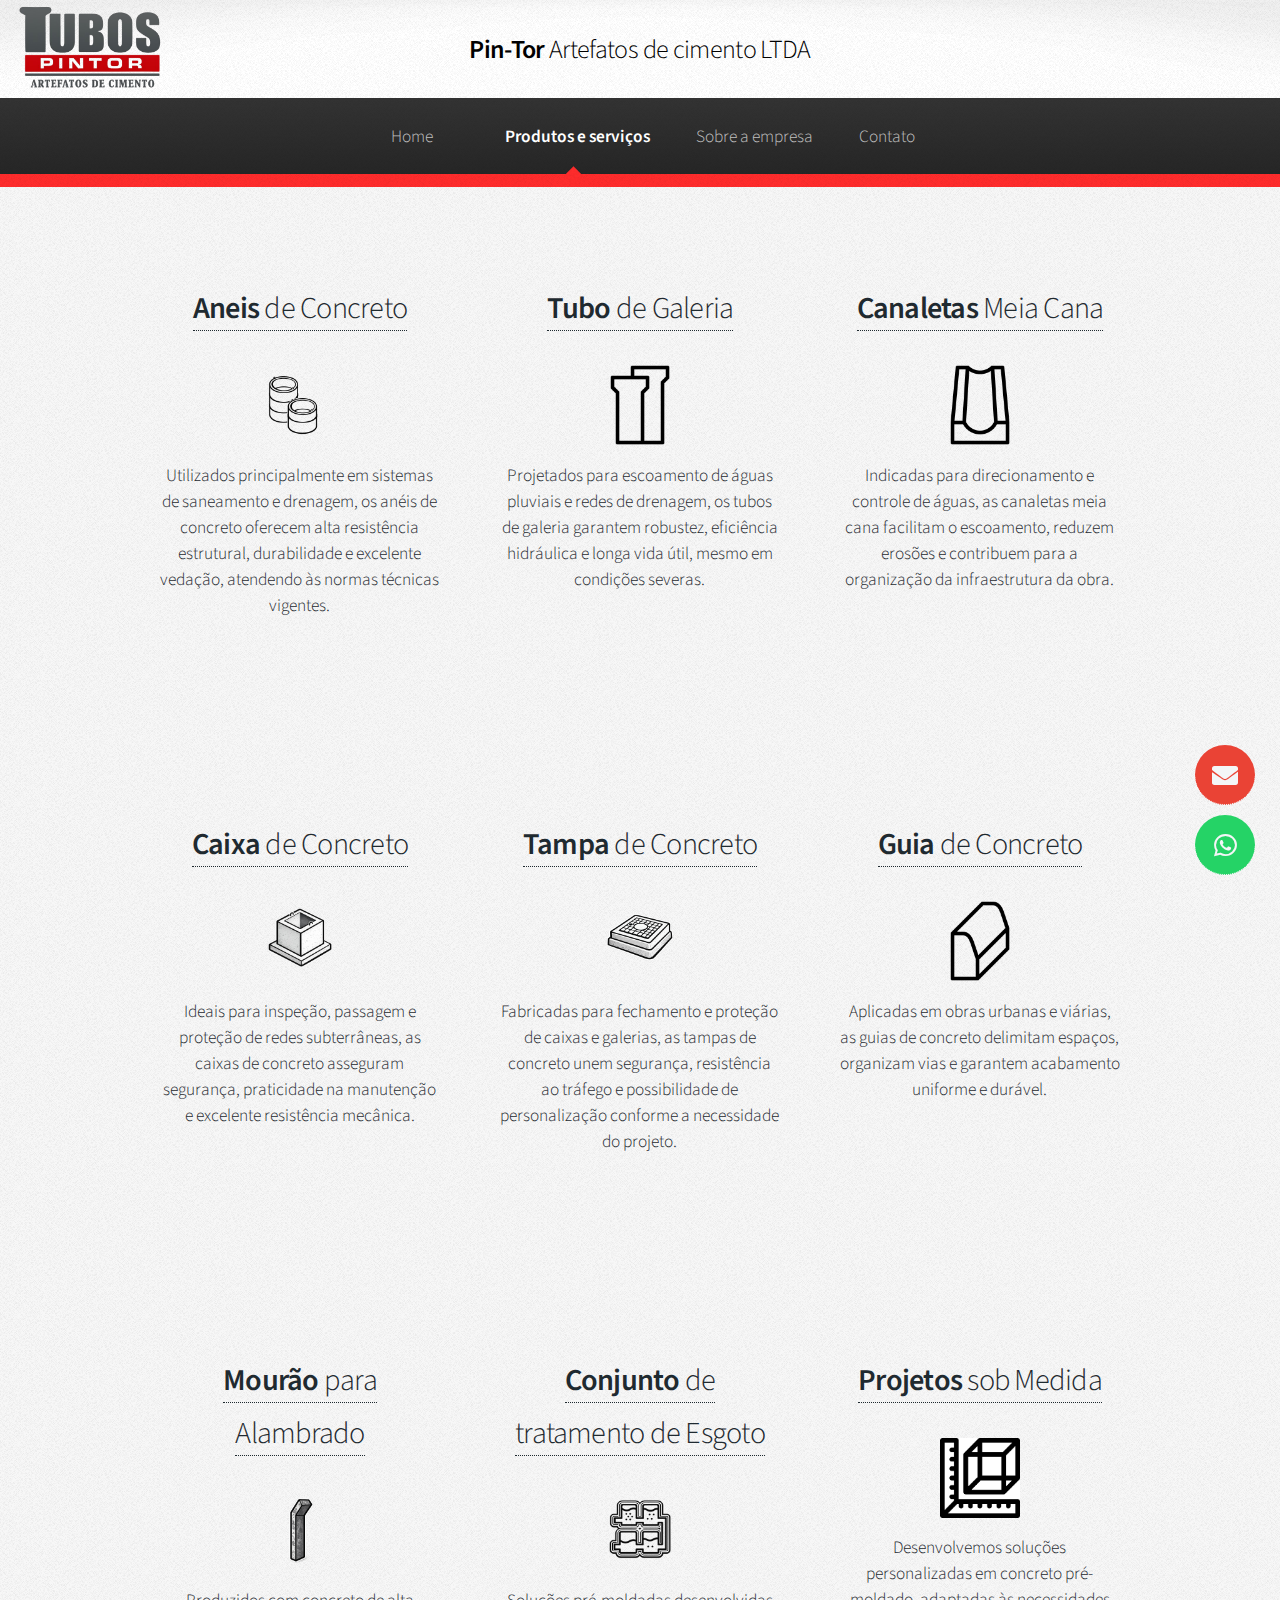
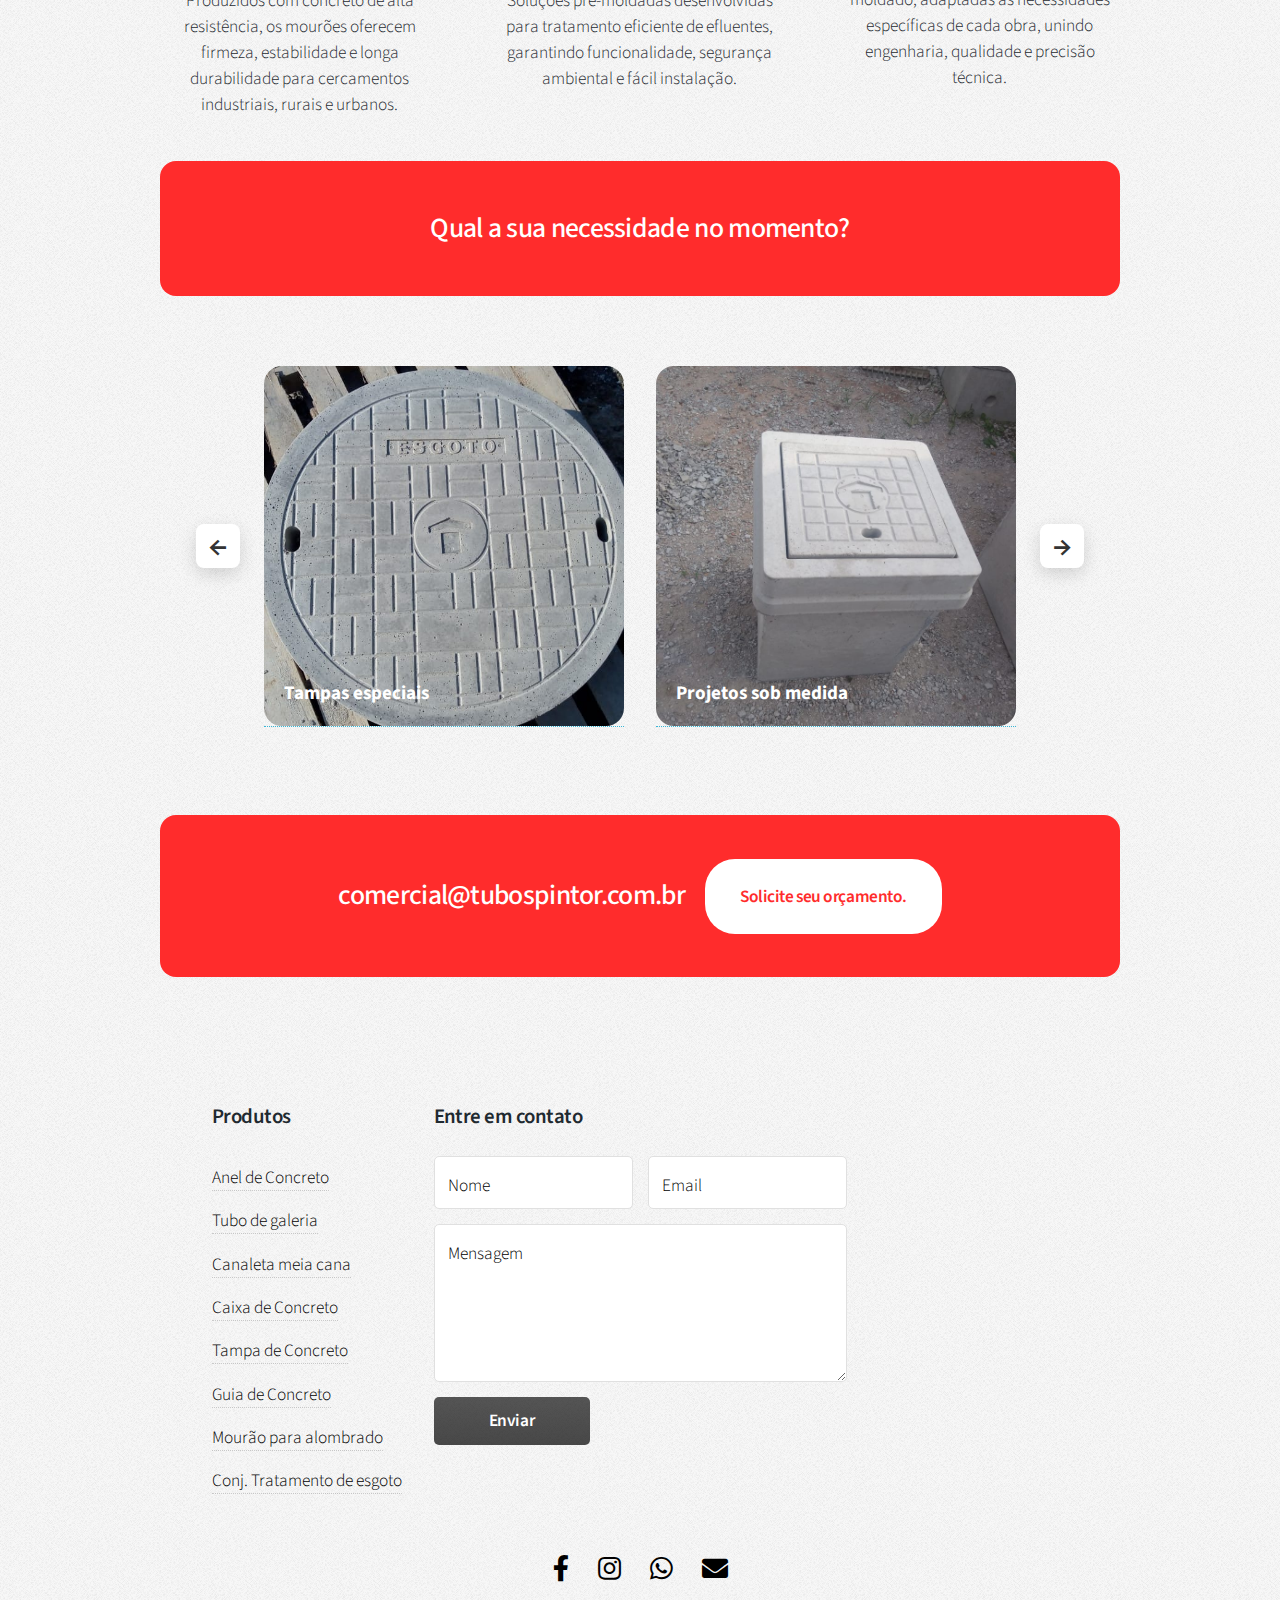
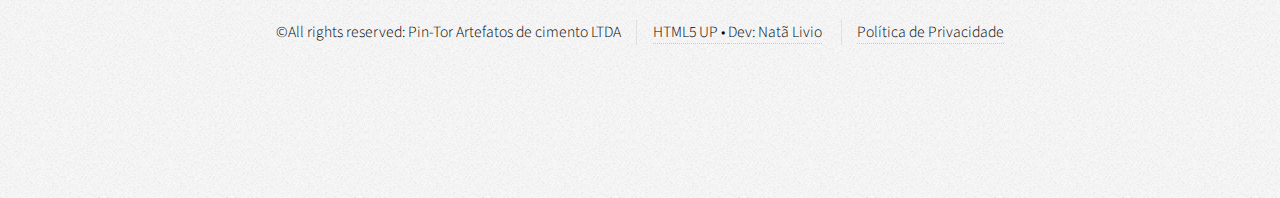
<file: diferenciais.html>
<!DOCTYPE HTML>
<!--
	Arcana by HTML5 UP
	html5up.net | @ajlkn
	Free for personal and commercial use under the CCA 3.0 license (html5up.net/license)
-->
<html>
<head>
    <title>Produtos e serviços</title>
    <meta charset="utf-8" />
    <meta name="viewport" content="width=device-width, initial-scale=1, user-scalable=no" />
    <link rel="stylesheet" href="assets/css/main.css" />

    <link rel="icon" href="images/logo_pintor.png" sizes="32x32">
    <link rel="shortcut icon" href="images/logo_pintor.png">
</head>


	<body class="is-preload">
		<div id="page-wrapper"> 

			<!-- Header -->
				<div id="header">

					<!-- Logo -->
					    <img src="images/logo_pintor.png" alt="Pin-Tor" class="header-logo">
						<h1><a href="index.html" id="logo">Pin-Tor <em>Artefatos de cimento LTDA</em></a></h1>

					<!-- Nav -->
						<nav id="nav">
							<ul>
								<li><a href="index.html">Home</a></li>
								<li>
							<li class="current">
	                                     <a href="diferenciais.html">Produtos e serviços</a>
	                                       <ul>
		                                 <li class="current"><a href="diferenciais.html">Diferenciais</a></li>
		                                 <li><a href="aneis.html">Anel de Concreto</a></li>
		                                 <li><a href="Tubo de galeria.html">Tubo de Galeria</a></li>
		                                 <li><a href="Canaletas meia cana.html">Canaleta Meia Cana</a></li>
                                         <li><a href="Caixa de concreto.html">Caixa de Concreto</a></li> 
                                         <li><a href="Tampa de concreto.html">Tampa de Concreto</a></li> 
										 <li><a href="Guia de concreto.html">Guia de Concreto</a></li>
										 <li><a href="Mourao para alambrado.html">Mourão para alombrado</a></li>
										 <li><a href="Conjunto esgoto.html">Conj. Tratamento de esgoto</a></li>
										 <li>
											<a href="Projetos sob medida.html">Novos Produtos</a>
											<ul>
												<li><a href="Projetos sob medida.html">Tampas Especiais</a></li>
												<li><a href="Projetos sob medida.html">Projetos sob medida</a></li>
												<li><a href="Projetos sob medida.html">Tampas personalizadas</a></li>
											</ul>
										</li>
									</ul>
								</li>
								<li><a href="sobre a empresa.html">Sobre a empresa</a></li>
								<li><a href="contato.html">Contato</a></li>
							</ul>
						</nav>

				</div>


			<!-- Posts -->
	<section class="wrapper style1">
					<div class="container">
						<div class="row gtr-200">
							<section class="col-4 col-12-narrower">
								<div class="box highlight">
								<h2><a href="aneis.html" id="logo">Aneis  <em>de Concreto</em></a></h2>
									<img src="images/tubos de galeria.png" class="icon-image" alt="Anel de concreto">
									
							
									<p>Utilizados principalmente em sistemas de saneamento e drenagem, os anéis de concreto oferecem alta resistência estrutural, durabilidade e excelente vedação, atendendo às normas técnicas vigentes.
								</div>
							</section>
							<section class="col-4 col-12-narrower">
								<div class="box highlight">
								<h2><a href="Tubo de galeria.html" id="logo">Tubo  <em>de Galeria</em></a></h2>
									<img src="images/tubo de galeria.png" class="icon-image" alt="Tubo de galeria">
									
									<p>Projetados para escoamento de águas pluviais e redes de drenagem, os tubos de galeria garantem robustez, eficiência hidráulica e longa vida útil, mesmo em condições severas.</p>
									</div>
									</a>
							</section>
							<section class="col-4 col-12-narrower">
								<div class="box highlight">
		<h2><a href="Canaletas meia cana.html" id="logo">Canaletas  <em>Meia Cana</em></a></h2>
									<img src="images/canaleta meia cana.png" class="icon-image" alt="Canaleta meia cana">
									<p>Indicadas para direcionamento e controle de águas, as canaletas meia cana facilitam o escoamento, reduzem erosões e contribuem para a organização da infraestrutura da obra.</p>
								</div>
							</section>
						</div>
					</div>
				</section>
					<section class="wrapper style1" id="tampas-especiais">
					<div class="container">
						<div class="row gtr-200">
							<section class="col-4 col-12-narrower">
								<div class="box highlight">
									<h2><a href="Caixa de concreto.html" id="logo">Caixa  <em>de Concreto</em></a></h2>
									<img src="images/caixa de concreto (3).png" class="icon-image" alt="Caixa de concreto">
									<p>Ideais para inspeção, passagem e proteção de redes subterrâneas, as caixas de concreto asseguram segurança, praticidade na manutenção e excelente resistência mecânica.
								</div>
							</section>
							<section class="col-4 col-12-narrower">
																<div class="box highlight">
																					<h2><a href="Tampa de concreto.html" id="logo">Tampa  <em>de Concreto</em></a></h2>
									<img src="images/tampa de concreto.png" class="icon-image" alt="Tampa de Concreto">
									<p>Fabricadas para fechamento e proteção de caixas e galerias, as tampas de concreto unem segurança, resistência ao tráfego e possibilidade de personalização conforme a necessidade do projeto.</p>
									</div>
							</section>
							<section class="col-4 col-12-narrower">
								<div class="box highlight">
								<h2><a href="Guia de concreto.html" id="logo">Guia <em>de Concreto</em></a></h2>	
								<img src="images/guia de concreto.png" class="icon-image" alt="Guia de Concreto">
									<p>Aplicadas em obras urbanas e viárias, as guias de concreto delimitam espaços, organizam vias e garantem acabamento uniforme e durável.</p>
								</div>
							</section>
						</div>
					</div>
				</section>
				<section class="wrapper style1">
					<div class="container">
						<div class="row gtr-200">
							<section class="col-4 col-12-narrower">
								<div class="box highlight">
									<h2><a href="Mourao para alambrado.html" id="logo">Mourão  <em>para Alambrado</em></a></h2>
							<img src="images/mourao para alambrado.png" class="icon-image" alt="Mourão para Alambrado">
									<p>Produzidos com concreto de alta resistência, os mourões oferecem firmeza, estabilidade e longa durabilidade para cercamentos industriais, rurais e urbanos.
								</div>
							</section>
							<section class="col-4 col-12-narrower">
								<div class="box highlight">
									<h2><a href="Conjunto esgoto.html" id="logo">Conjunto  <em>de tratamento de Esgoto</em></a></h2>
									<img src="images/sistema de esgoto.png" class="icon-image" alt="Conjunto de tratamento de esgoto">
									<p>Soluções pré-moldadas desenvolvidas para tratamento eficiente de efluentes, garantindo funcionalidade, segurança ambiental e fácil instalação.</p>
									</div>
							</section>
							<section class="col-4 col-12-narrower">
								<div class="box highlight">
							<h2><a href="Projetos sob medida.html" id="logo">Projetos  <em>sob Medida</em></a></h2>		
								<img src="images/projeto sob medida.png" class="icon-image" alt="Projetos sob medida">
									<p>Desenvolvemos soluções personalizadas em concreto pré-moldado, adaptadas às necessidades específicas de cada obra, unindo engenharia, qualidade e precisão técnica.</p>
								</div>
							</section>
						</div>
					</div>
	<section id="cta" class="wrapper style3">
					<div class="container">
								<div class="box highlight">
						<header>
							<h2>Qual a sua necessidade no momento?</h2>
							<a href="https://api.whatsapp.com/send?phone=5511996274203&text=Ol%C3%A1%20Tubos%20Pintor%2C%20Tenho%20interesse%20nos%20seus%20Produtos"></a>

						</header>
					</div>
				</section>
<div class="product-carousel">

	<div class="carousel-controls">
		<button class="carousel-btn prev" onclick="prevProduct()">&larr;</button>
	</div>


	<div class="carousel-wrapper">
		<div class="carousel-track">
			<a href="Tampa de concreto.html" class="product-link">
	<div class="product-card" style="background-image: url('images/tampa.jpeg');">
		<span>Tampas especiais</span>
	</div>
</a>
<a href="Projetos sob medida.html" class="product-link">
			<div class="product-card" style="background-image:url('images/sobmedida.jpeg')">
				<span>Projetos sob medida</span>
			</div>
			</a>
<a href="Tampa de concreto.html" class="product-link">
			<div class="product-card" style="background-image:url('images/pic03.jpeg')">
				<span>Tampas personalizadas</span>
			</div>
			</a>
<a href="Tubo de galeria.html" class="product-link">
			<div class="product-card" style="background-image:url('images/tubos.jpeg')">
				<span>Tubos Galeria</span>
			</div>
			</a>
<a href="Caixa de concreto.html" class="product-link">
			<div class="product-card" style="background-image:url('images/caixa.jpg')">
				<span>Caixas boca de lobo</span>
			</div>
			</a>
		</div>
	</div>

	<div class="carousel-controls">
		<button class="carousel-btn next" onclick="nextProduct()">&rarr;</button>
	</div>

</div>
			<!-- CTA -->
				<section id="cta" class="wrapper style3">
					<div class="container">
								<div class="box highlight">
						<header>
							<h2>comercial@tubospintor.com.br</h2>
							<a href="https://api.whatsapp.com/send?phone=5511996274203&text=Ol%C3%A1%20Tubos%20Pintor%2C%20Tenho%20interesse%20nos%20seus%20Produtos"
                              class="button"
                                target="_blank"
                                  rel="noopener noreferrer">
                                     Solicite seu orçamento.</a>

						</header>
					</div>
				</section>

			<!-- Footer -->
				<div id="footer">
					<div class="container">
						<div class="row">
							<section class="col-3 col-6-narrower col-12-mobilep">
								<h3>Produtos</h3>
								<ul class="links">
							<li><a href="aneis.html">Anel de Concreto</a></li>
										<li><a href="Tubo de galeria.html">Tubo de galeria</a></li>
										<li><a href="Canaletas meia cana.html">Canaleta meia cana</a></li>
                                        <li><a href="Caixa de concreto.html">Caixa de Concreto</a></li> 
                                         <li><a href="Tampa de concreto.html">Tampa de Concreto</a></li> 
										 <li><a href="Guia de concreto.html">Guia de Concreto</a></li>
										 <li><a href="Mourao para alambrado.html">Mourão para alombrado</a></li>
										 <li><a href="Conjunto esgoto.html">Conj. Tratamento de esgoto</a></li>
										<li>
							</section>
							<section class="col-6 col-12-narrower">
								<h3>Entre em contato</h3>
								<form>
									<div class="row gtr-50">
										<div class="col-6 col-12-mobilep">
											<input type="text" name="name" id="name" placeholder="Nome" />
										</div>
										<div class="col-6 col-12-mobilep">
											<input type="email" name="email" id="email" placeholder="Email" />
										</div>
										<div class="col-12">
											<textarea name="message" id="message" placeholder="Mensagem" rows="5"></textarea>
										</div>
										<div class="col-12">
											<ul class="actions">
												<li><input type="submit" class="button alt" value="Enviar" /></li>
											</ul>
										</div>
									</div>
								</form>
							</section>
						</div>
					</div>

					<!-- Icons -->
						<ul class="icons">
							<li><a href="https://www.facebook.com/tubospintor" class="icon brands fa-facebook-f" target="_blank"></a><span class="label"></span></a></li>
							<li><a href="https://www.instagram.com/tubospintor/" class="icon brands fa-instagram" target="_blank"></a><span class="label"></span></a></li>
						    <li><a href="https://api.whatsapp.com/send?phone=5511996274203&text=Ol%C3%A1%20Tubos%20Pintor,%20Tenho%20interesse%20nos%20seus%20Produtos " class="icon brands fa-whatsapp" target="_blank"></a><span class="label"></span></a></li>
							<li><a href="https://mail.google.com/mail/?view=cm&fs=1&to=comercial@tubospintor.com.br&su=Contato%20pelo%20site&body=Olá,%20gostaria%20de%20mais%20informações%20sobre%20seus%20produtos." class="fas fa-envelope" target="_blank"></a><span class="label"></span></a></li>         
						</ul>

					<!-- Copyright -->
						<div class="copyright">
							<ul class="menu">
							<li>&copy;All rights reserved: Pin-Tor Artefatos de cimento LTDA</li><li><a href="http://html5up.net">HTML5 UP • </a> </a> <a href="">Dev: Natã Livio</a></li> <li> <a href="Politica de privacidade.html">Política de Privacidade</a></li>
							</ul>
						</div>
				</div>

		</div>
	<a href="https://mail.google.com/mail/?view=cm&fs=1&to=comercial@tubospintor.com.br&su=Contato%20pelo%20site&body=Olá,%20gostaria%20de%20mais%20informações%20sobre%20seus%20produtos."
   class="contact-float email-float"
   target="_blank">
    <i class="fas fa-envelope"></i>
</a>


<a href="https://api.whatsapp.com/send?phone=5511996274203&text=Ol%C3%A1%20Tubos%20Pintor,%20Tenho%20interesse%20nos%20seus%20Produtos " class="contact-float whatsapp-float" target="_blank">
    <i class="fab fa-whatsapp"></i>
</a>


		<!-- Scripts -->
			<script src="assets/js/jquery.min.js"></script>
			<script src="assets/js/jquery.dropotron.min.js"></script>
			<script src="assets/js/browser.min.js"></script>
			<script src="assets/js/breakpoints.min.js"></script>
			<script src="assets/js/util.js"></script>
			<script src="assets/js/main.js"></script>
			<script>
   const slides = document.querySelectorAll('.slide');
const dots = document.querySelectorAll('.dot');
let currentSlide = 0;
let interval = 5000; // 5 segundos

function showSlide(index) {
	slides.forEach(slide => slide.classList.remove('active'));
	dots.forEach(dot => dot.classList.remove('active'));

	slides[index].classList.add('active');
	dots[index].classList.add('active');
	currentSlide = index;
}

/* AUTO SLIDE DO BANNER */
setInterval(() => {
	let next = currentSlide + 1;
	if (next >= slides.length) next = 0;
	showSlide(next);
}, interval);

/* CLIQUE NAS DOTS */
dots.forEach((dot, i) => {
	dot.addEventListener('click', () => {
		showSlide(i);
	});
});

/* ===================== */
/* CARROSSEL DE PRODUTOS */
/* ===================== */

const track = document.querySelector('.carousel-track');
const cards = document.querySelectorAll('.product-card');

const gap = 32;
const visible = 2;
let index = 0;

const cardWidth = cards[0].offsetWidth + gap;
const maxIndex = cards.length - visible;

function updateCarousel() {
	if (index < 0) index = 0;
	if (index > maxIndex) index = maxIndex;

	track.style.transform = `translateX(-${index * cardWidth}px)`;
}

function nextProduct() {
	index++;
	updateCarousel();
}

function prevProduct() {
	index--;
	updateCarousel();
}

updateCarousel();

/* AUTO SLIDE DO CARROSSEL */
setInterval(() => {
	index++;
	if (index > maxIndex) index = 0;
	updateCarousel();
}, 4000);

window.addEventListener('resize', updateCarousel);

</script>


	</body>
</html>
</file>
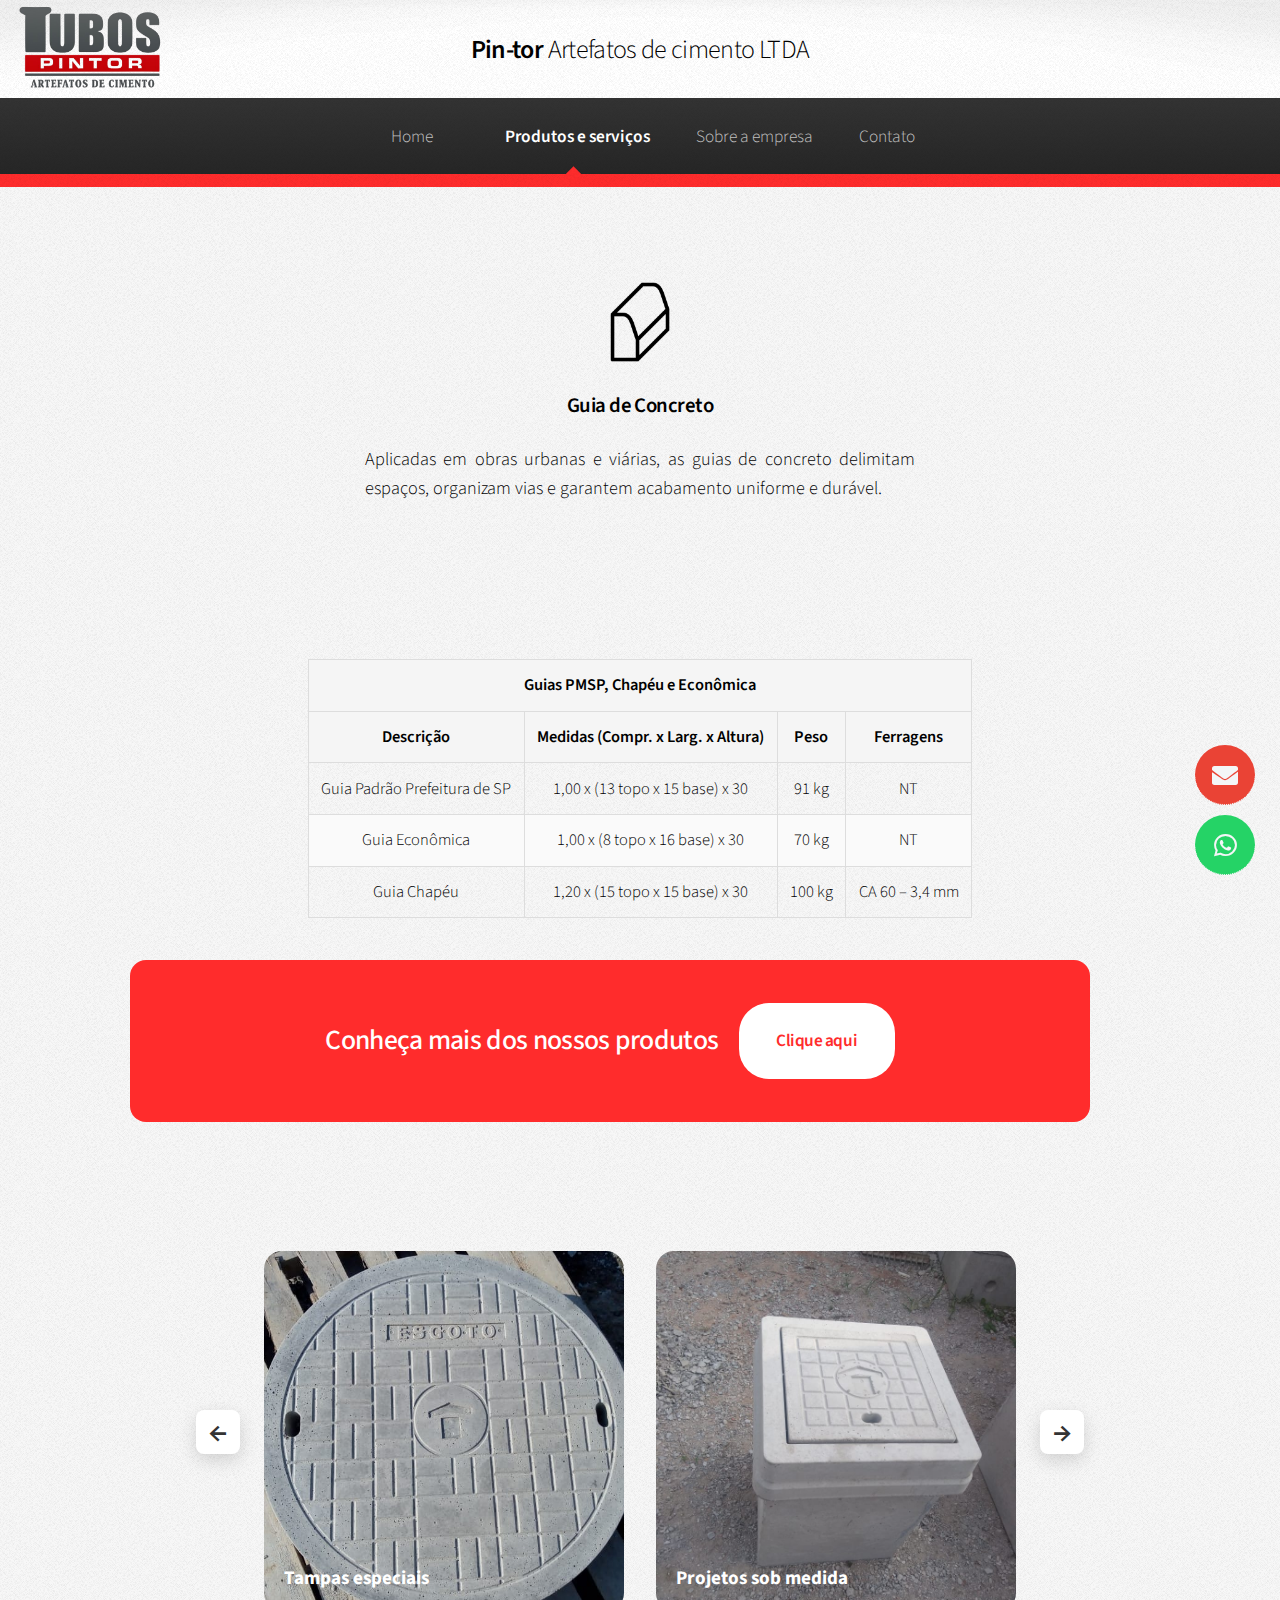
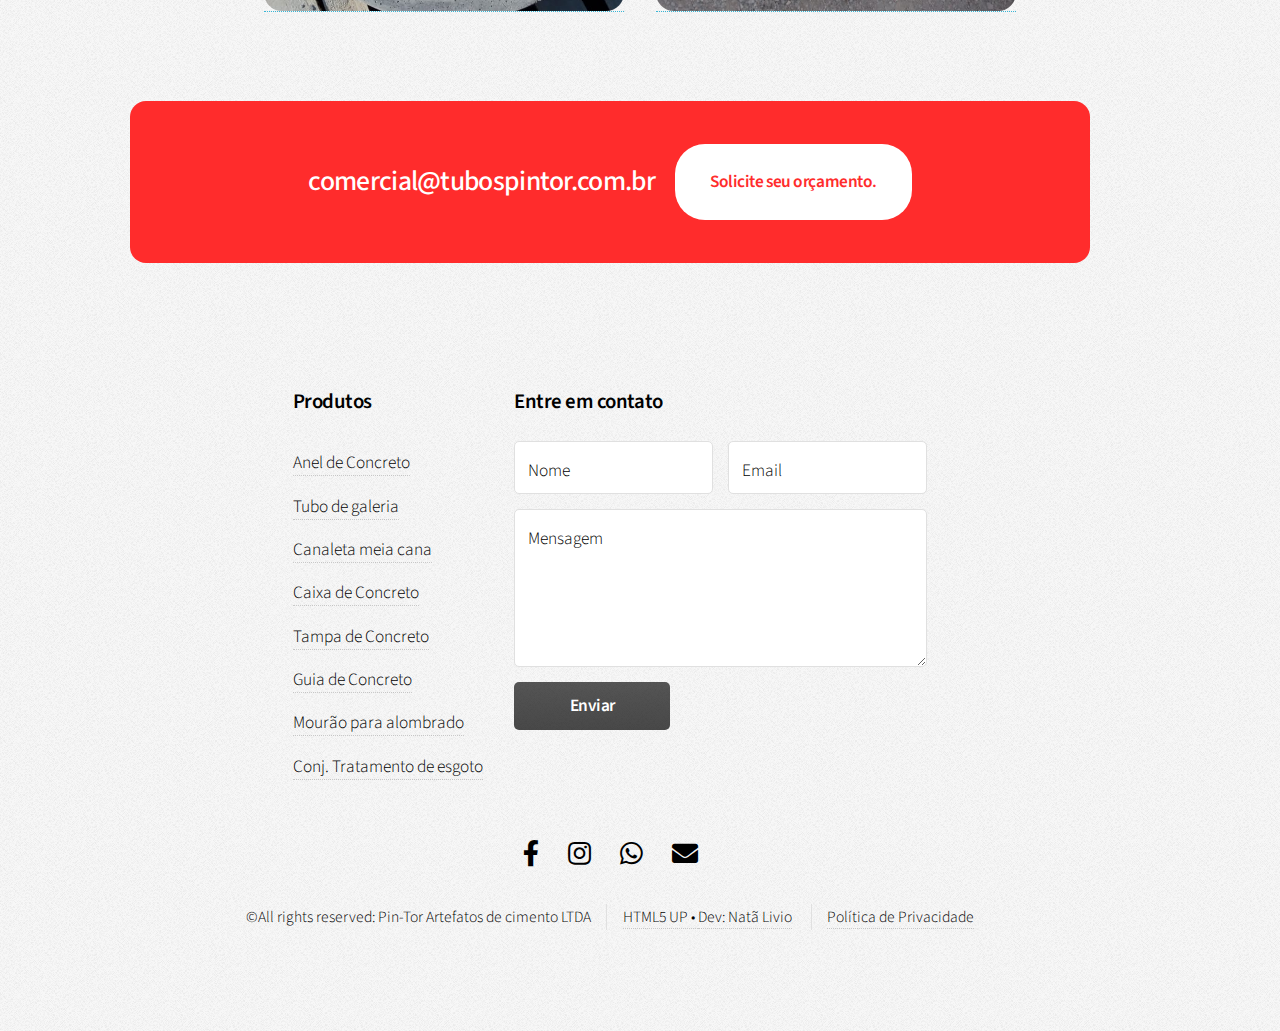
<file: Guia de concreto.html>
<!DOCTYPE HTML>
<!--
	Arcana by HTML5 UP
	html5up.net | @ajlkn
	Free for personal and commercial use under the CCA 3.0 license (html5up.net/license)
-->
<html>
<head>
    <title>Guia de Concreto</title>
    <meta charset="utf-8" />
    <meta name="viewport" content="width=device-width, initial-scale=1, user-scalable=no" />
    <link rel="stylesheet" href="assets/css/main.css" />

    <link rel="icon" href="images/logo_pintor.png" sizes="32x32">
    <link rel="shortcut icon" href="images/logo_pintor.png">
</head>


	<body class="is-preload">
		<div id="page-wrapper"> 

			<!-- Header -->
				<div id="header">

					<!-- Logo -->
					    <img src="images/logo_pintor.png" alt="Pin-Tor" class="header-logo">
						<h1><a href="index.html" id="logo">Pin-tor <em>Artefatos de cimento LTDA</em></a></h1>

					<!-- Nav -->
					<nav id="nav">
							<ul>
								<li><a href="index.html">Home</a></li>
								<li>
							<li class="current">
	                                     <a href="diferenciais.html">Produtos e serviços</a>
	                                       <ul>
		                                 <li class="current"><a href="diferenciais.html">Diferenciais</a></li>
		                                 <li><a href="aneis.html">Anel de Concreto</a></li>
		                                 <li><a href="Tubo de galeria.html">Tubo de Galeria</a></li>
		                                 <li><a href="Canaletas meia cana.html">Canaleta Meia Cana</a></li>
                                         <li><a href="Caixa de concreto.html">Caixa de Concreto</a></li> 
                                         <li><a href="Tampa de concreto.html">Tampa de Concreto</a></li> 
										 <li><a href="Guia de concreto.html">Guia de Concreto</a></li>
										 <li><a href="Mourao para alambrado.html">Mourão para alombrado</a></li>
										 <li><a href="Conjunto esgoto.html">Conj. Tratamento de esgoto</a></li>
										 <li>
											<a href="Projetos sob medida.html">Novos Produtos</a>
											<ul>
												<li><a href="Projetos sob medida.html">Tampas Especiais</a></li>
												<li><a href="Projetos sob medida.html">Projetos sob medida</a></li>
												<li><a href="Projetos sob medida.html">Tampas personalizadas</a></li>
											</ul>
										</li>
									</ul>
								</li>
								<li><a href="sobre a empresa.html">Sobre a empresa</a></li>
								<li><a href="contato.html">Contato</a></li>
							</ul>
						</nav>


				</div>
			<!-- Posts -->
	<section class="wrapper anel">
					<div class="container anel">
						<div class="row gtr-200">
							<section class="col-8 col-12-narrower">
								<div class="box highlight">
								<img src="images/guia de concreto.png" class="icon-image" alt="Canaleta meia Cana">
									<h3>Guia de Concreto</h3>
									<p>Aplicadas em obras urbanas e viárias, as guias de concreto delimitam espaços, organizam vias e garantem acabamento uniforme e durável.
							</section>
					
						<!-- Tabela -->
					<div class="tabela-produto">
	<table>
		<thead>
			<tr>
				<th colspan="4">Guias PMSP, Chapéu e Econômica</th>
			</tr>
			<tr>
				<th>Descrição</th>
				<th>Medidas (Compr. x Larg. x Altura)</th>
				<th>Peso</th>
				<th>Ferragens</th>
			</tr>
		</thead>
		<tbody>
			<tr>
				<td>Guia Padrão Prefeitura de SP</td>
				<td>1,00 x (13 topo x 15 base) x 30</td>
				<td>91 kg</td>
				<td>NT</td>
			</tr>
			<tr>
				<td>Guia Econômica</td>
				<td>1,00 x (8 topo x 16 base) x 30</td>
				<td>70 kg</td>
				<td>NT</td>
			</tr>
			<tr>
				<td>Guia Chapéu</td>
				<td>1,20 x (15 topo x 15 base) x 30</td>
				<td>100 kg</td>
				<td>CA 60 – 3,4 mm</td>
			</tr>
		</tbody>
	</table>
</div>



	

	<section id="cta" class="wrapper style3">
					<div class="container">
								<div class="box highlight">
						<header>
							<h2>Conheça mais dos nossos produtos</h2>
							<a href="diferenciais.html"
                              class="button"
                                target="_blank"
                                  rel="noopener noreferrer">
                                     Clique aqui</a>

						</header>
					</div>
				</section>
<div class="product-carousel">

	<div class="carousel-controls">
		<button class="carousel-btn prev" onclick="prevProduct()">&larr;</button>
	</div>


	<div class="carousel-wrapper">
		<div class="carousel-track">
			<a href="Tampa de concreto.html" class="product-link">
	<div class="product-card" style="background-image: url('images/tampa.jpeg');">
		<span>Tampas especiais</span>
	</div>
</a>
<a href="Projetos sob medida.html" class="product-link">
			<div class="product-card" style="background-image:url('images/sobmedida.jpeg')">
				<span>Projetos sob medida</span>
			</div>
			</a>
<a href="Tampa de concreto.html" class="product-link">
			<div class="product-card" style="background-image:url('images/pic03.jpeg')">
				<span>Tampas personalizadas</span>
			</div>
			</a>
<a href="Tubo de galeria.html" class="product-link">
			<div class="product-card" style="background-image:url('images/tubos.jpeg')">
				<span>Tubos Galeria</span>
			</div>
			</a>
<a href="Caixa de concreto.html" class="product-link">
			<div class="product-card" style="background-image:url('images/caixa.jpg')">
				<span>Caixas boca de lobo</span>
			</div>
			</a>
		</div>
	</div>

	<div class="carousel-controls">
		<button class="carousel-btn next" onclick="nextProduct()">&rarr;</button>
	</div>

</div>
			<!-- CTA -->
				<section id="cta" class="wrapper style3">
					<div class="container">
								<div class="box highlight">
						<header>
							<h2>comercial@tubospintor.com.br</h2>
							<a href="https://api.whatsapp.com/send?phone=5511996274203&text=Ol%C3%A1%20Tubos%20Pintor%2C%20Tenho%20interesse%20nos%20seus%20Produtos"
                              class="button"
                                target="_blank"
                                  rel="noopener noreferrer">
                                     Solicite seu orçamento.</a>

						</header>
					</div>
				</section>

			<!-- Footer -->
				<div id="footer">
					<div class="container">
						<div class="row">
							<section class="col-3 col-6-narrower col-12-mobilep">
								<h3>Produtos</h3>
								<ul class="links">
							<li><a href="aneis.html">Anel de Concreto</a></li>
									<li><a href="Tubo de galeria.html">Tubo de galeria</a></li>
										<li><a href="Canaletas meia cana.html">Canaleta meia cana</a></li>
                                        <li><a href="Caixa de concreto.html">Caixa de Concreto</a></li> 
                                         <li><a href="Tampa de concreto.html">Tampa de Concreto</a></li> 
										 <li><a href="Guia de concreto.html">Guia de Concreto</a></li>
										 <li><a href="Mourao para alambrado.html">Mourão para alombrado</a></li>
										 <li><a href="Conjunto esgoto.html">Conj. Tratamento de esgoto</a></li>
										<li>
							</section>
							<section class="col-6 col-12-narrower">
								<h3>Entre em contato</h3>
								<form>
									<div class="row gtr-50">
										<div class="col-6 col-12-mobilep">
											<input type="text" name="name" id="name" placeholder="Nome" />
										</div>
										<div class="col-6 col-12-mobilep">
											<input type="email" name="email" id="email" placeholder="Email" />
										</div>
										<div class="col-12">
											<textarea name="message" id="message" placeholder="Mensagem" rows="5"></textarea>
										</div>
										<div class="col-12">
											<ul class="actions">
												<li><input type="submit" class="button alt" value="Enviar" /></li>
											</ul>
										</div>
									</div>
								</form>
							</section>
						</div>
					</div>

					<!-- Icons -->
						<ul class="icons">
							<li><a href="https://www.facebook.com/tubospintor" class="icon brands fa-facebook-f" target="_blank"></a><span class="label"></span></a></li>
							<li><a href="https://www.instagram.com/tubospintor/" class="icon brands fa-instagram" target="_blank"></a><span class="label"></span></a></li>
						    <li><a href="https://api.whatsapp.com/send?phone=5511996274203&text=Ol%C3%A1%20Tubos%20Pintor,%20Tenho%20interesse%20nos%20seus%20Produtos " class="icon brands fa-whatsapp" target="_blank"></a><span class="label"></span></a></li>
							<li><a href="https://mail.google.com/mail/?view=cm&fs=1&to=comercial@tubospintor.com.br&su=Contato%20pelo%20site&body=Olá,%20gostaria%20de%20mais%20informações%20sobre%20seus%20produtos." class="fas fa-envelope" target="_blank"></a><span class="label"></span></a></li>         
						</ul>

					<!-- Copyright -->
						<div class="copyright">
							<ul class="menu">
							<li>&copy;All rights reserved: Pin-Tor Artefatos de cimento LTDA</li><li><a href="http://html5up.net">HTML5 UP • </a> </a> <a href="">Dev: Natã Livio</a></li> <li> <a href="Politica de privacidade.html">Política de Privacidade</a></li>
							</ul>
						</div>
				</div>

		</div>
	<a href="https://mail.google.com/mail/?view=cm&fs=1&to=comercial@tubospintor.com.br&su=Contato%20pelo%20site&body=Olá,%20gostaria%20de%20mais%20informações%20sobre%20seus%20produtos."
   class="contact-float email-float"
   target="_blank">
    <i class="fas fa-envelope"></i>
</a>


<a href="https://api.whatsapp.com/send?phone=5511996274203&text=Ol%C3%A1%20Tubos%20Pintor,%20Tenho%20interesse%20nos%20seus%20Produtos " class="contact-float whatsapp-float" target="_blank">
    <i class="fab fa-whatsapp"></i>
</a>


		<!-- Scripts -->
			<script src="assets/js/jquery.min.js"></script>
			<script src="assets/js/jquery.dropotron.min.js"></script>
			<script src="assets/js/browser.min.js"></script>
			<script src="assets/js/breakpoints.min.js"></script>
			<script src="assets/js/util.js"></script>
			<script src="assets/js/main.js"></script>
			<script>
   const slides = document.querySelectorAll('.slide');
const dots = document.querySelectorAll('.dot');
let currentSlide = 0;
let interval = 5000; // 5 segundos

function showSlide(index) {
	slides.forEach(slide => slide.classList.remove('active'));
	dots.forEach(dot => dot.classList.remove('active'));

	slides[index].classList.add('active');
	dots[index].classList.add('active');
	currentSlide = index;
}

/* AUTO SLIDE DO BANNER */
setInterval(() => {
	let next = currentSlide + 1;
	if (next >= slides.length) next = 0;
	showSlide(next);
}, interval);

/* CLIQUE NAS DOTS */
dots.forEach((dot, i) => {
	dot.addEventListener('click', () => {
		showSlide(i);
	});
});

/* ===================== */
/* CARROSSEL DE PRODUTOS */
/* ===================== */

const track = document.querySelector('.carousel-track');
const cards = document.querySelectorAll('.product-card');

const gap = 32;
const visible = 2;
let index = 0;

const cardWidth = cards[0].offsetWidth + gap;
const maxIndex = cards.length - visible;

function updateCarousel() {
	if (index < 0) index = 0;
	if (index > maxIndex) index = maxIndex;

	track.style.transform = `translateX(-${index * cardWidth}px)`;
}

function nextProduct() {
	index++;
	updateCarousel();
}

function prevProduct() {
	index--;
	updateCarousel();
}

updateCarousel();

/* AUTO SLIDE DO CARROSSEL */
setInterval(() => {
	index++;
	if (index > maxIndex) index = 0;
	updateCarousel();
}, 4000);

window.addEventListener('resize', updateCarousel);

</script>


	</body>
</html>
</file>
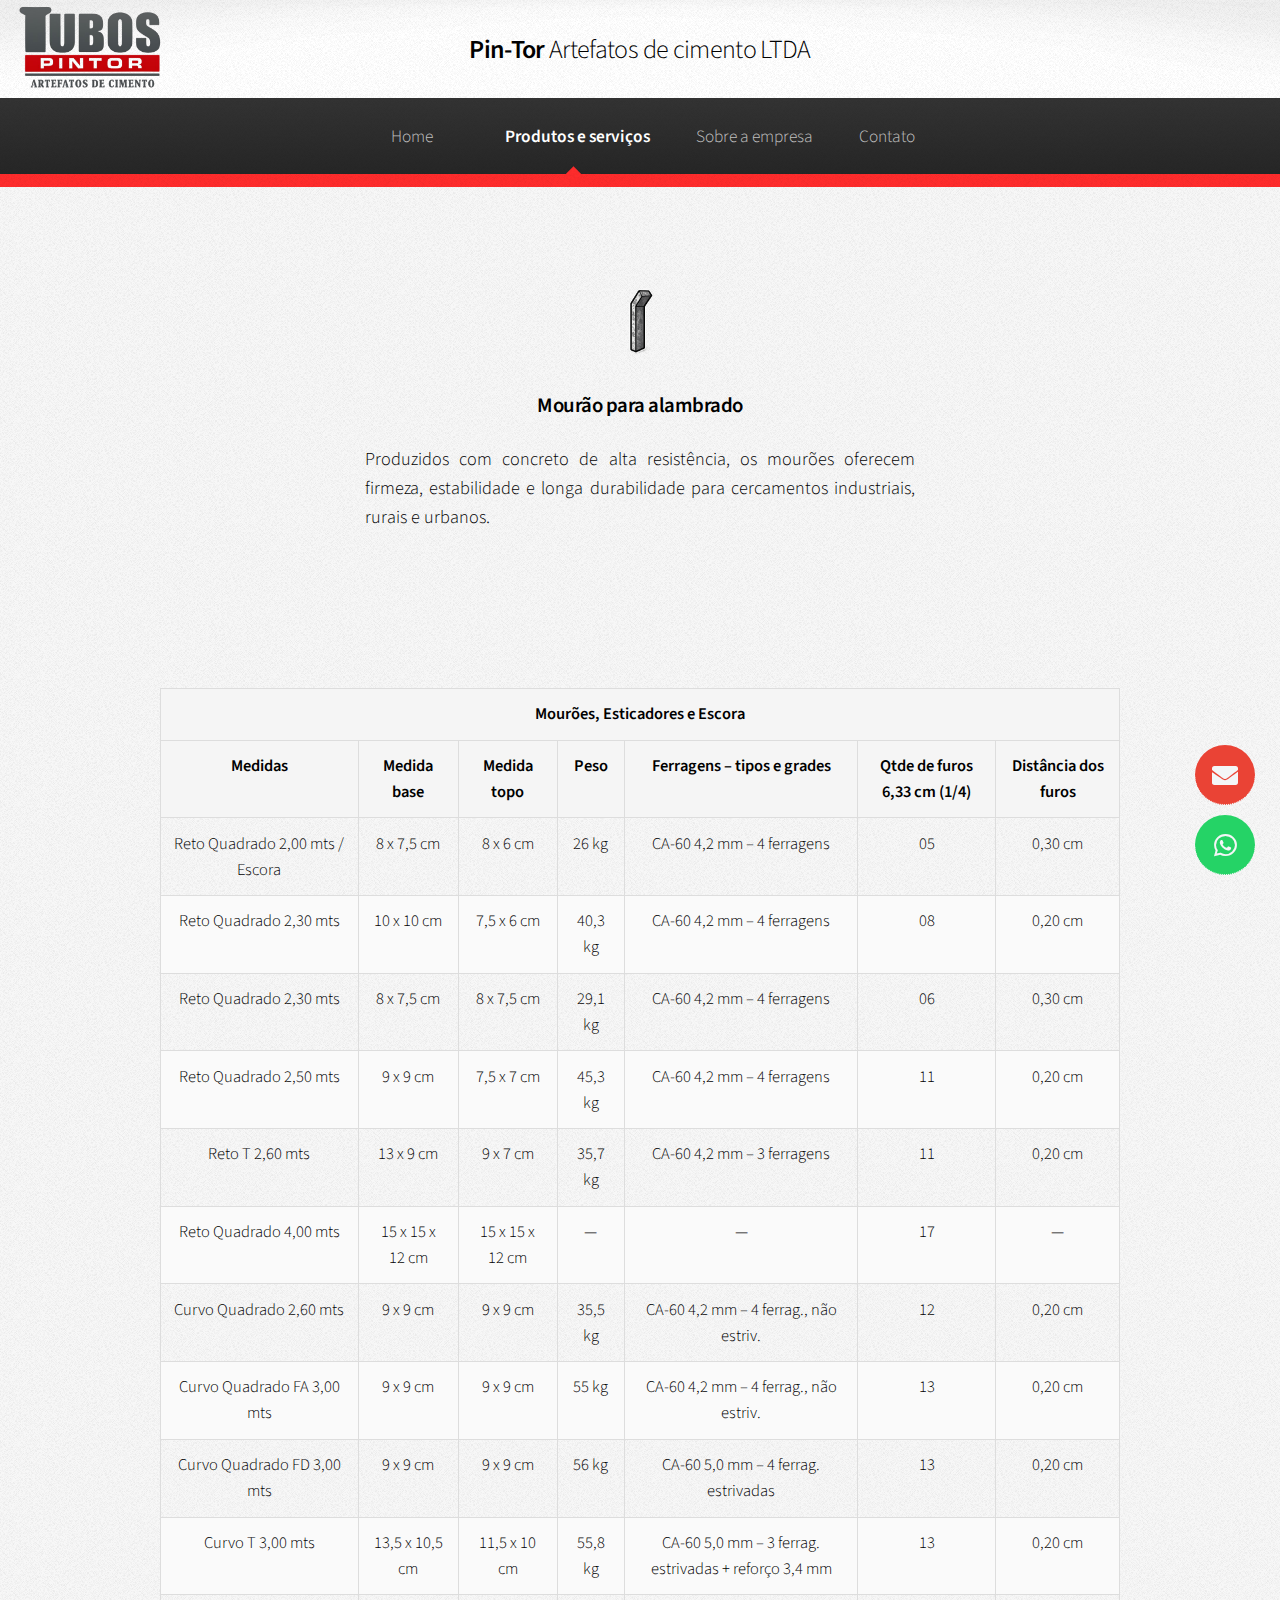
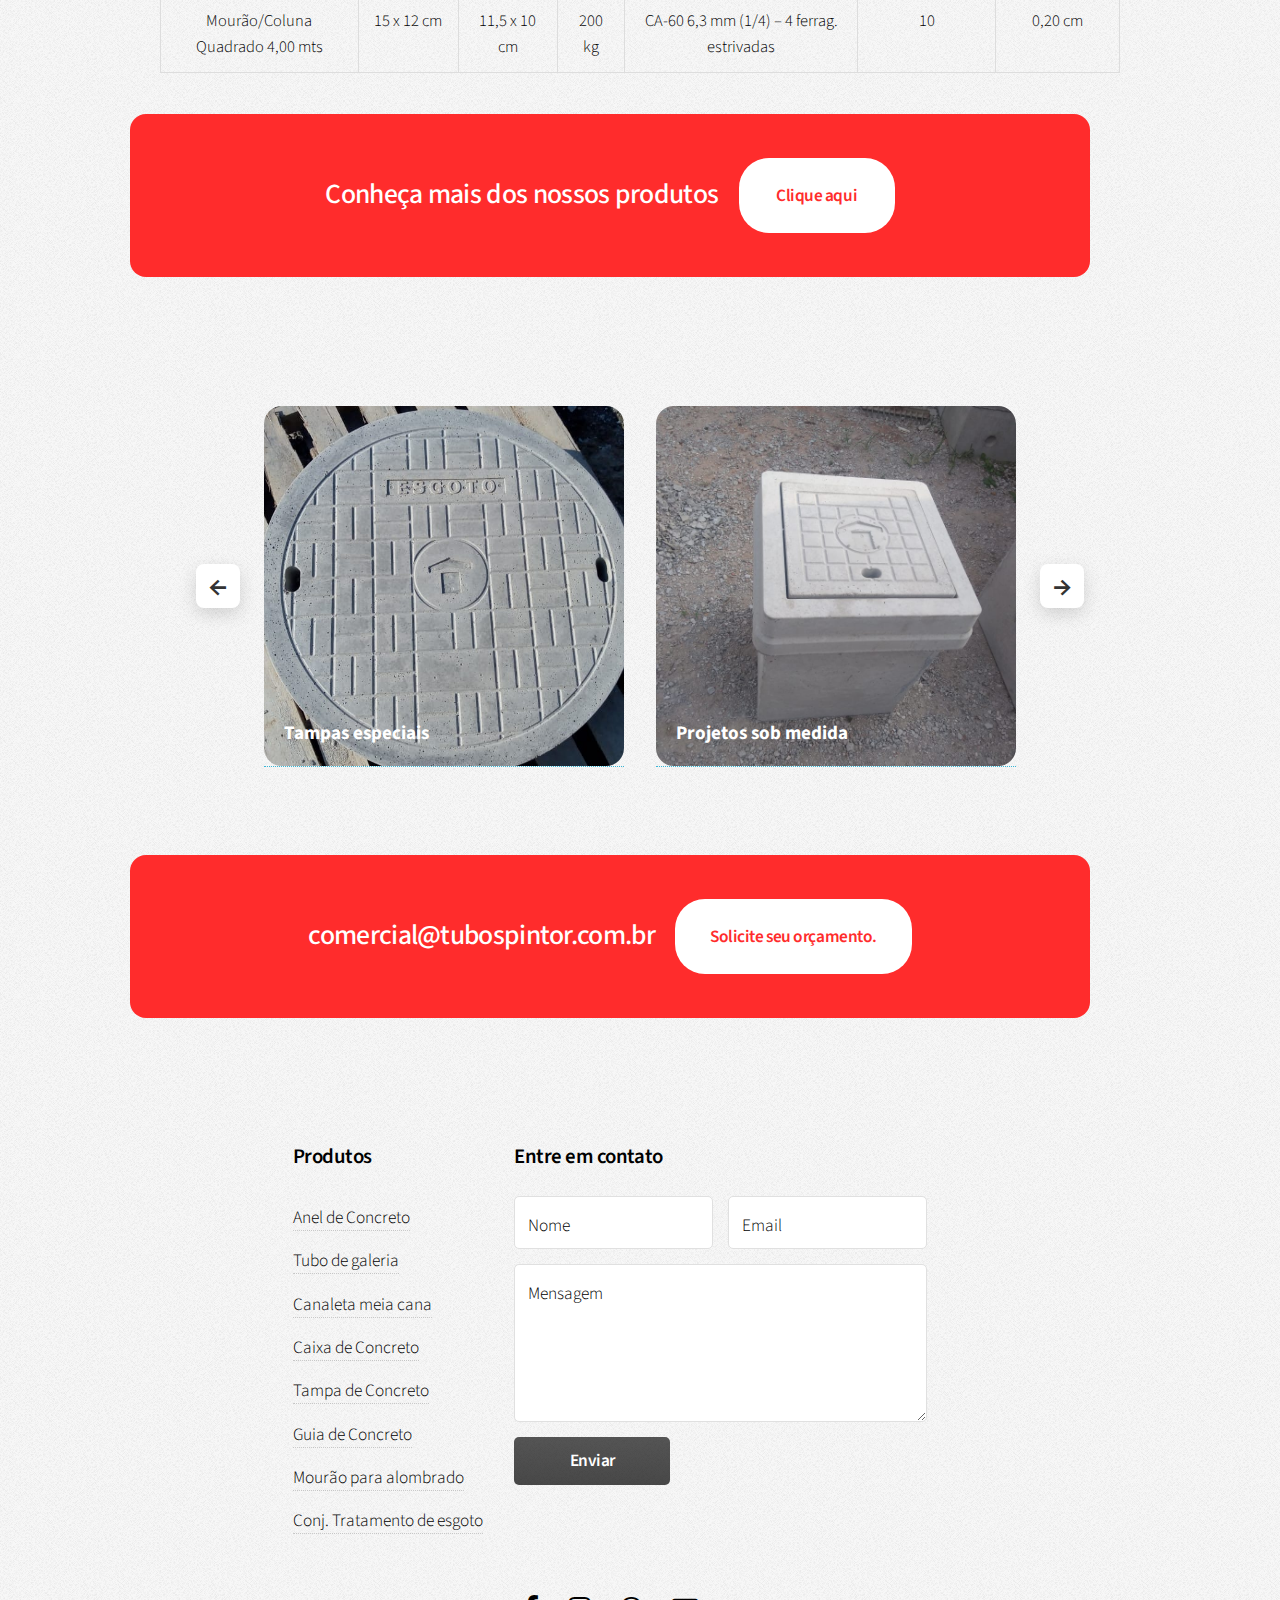
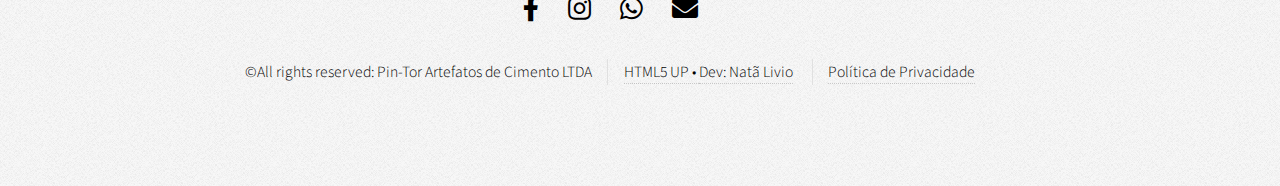
<file: Mourao para alambrado.html>
<!DOCTYPE HTML>
<!--
	Arcana by HTML5 UP
	html5up.net | @ajlkn
	Free for personal and commercial use under the CCA 3.0 license (html5up.net/license)
-->
<html>
<head>
    <title>Mourão para alambrado</title>
    <meta charset="utf-8" />
    <meta name="viewport" content="width=device-width, initial-scale=1, user-scalable=no" />
    <link rel="stylesheet" href="assets/css/main.css" />

    <link rel="icon" href="images/logo_pintor.png" sizes="32x32">
    <link rel="shortcut icon" href="images/logo_pintor.png">
</head>


	<body class="is-preload">
		<div id="page-wrapper"> 

			<!-- Header -->
				<div id="header">

					<!-- Logo -->
					    <img src="images/logo_pintor.png" alt="Pin-Tor" class="header-logo">
						<h1><a href="index.html" id="logo">Pin-Tor <em>Artefatos de cimento LTDA</em></a></h1>

					<!-- Nav -->
					<nav id="nav">
							<ul>
								<li><a href="index.html">Home</a></li>
								<li>
							<li class="current">
	                                     <a href="diferenciais.html">Produtos e serviços</a>
	                                       <ul>
		                                 <li class="current"><a href="diferenciais.html">Diferenciais</a></li>
		                                 <li><a href="aneis.html">Anel de Concreto</a></li>
		                                 <li><a href="Tubo de galeria.html">Tubo de Galeria</a></li>
		                                 <li><a href="Canaletas meia cana.html">Canaleta Meia Cana</a></li>
                                         <li><a href="Caixa de concreto.html">Caixa de Concreto</a></li> 
                                         <li><a href="Tampa de concreto.html">Tampa de Concreto</a></li> 
										 <li><a href="Guia de concreto.html">Guia de Concreto</a></li>
										 <li><a href="Mourao para alambrado.html">Mourão para alombrado</a></li>
										 <li><a href="Conjunto esgoto.html">Conj. Tratamento de esgoto</a></li>
										 <li>
											<a href="Projetos sob medida.html">Novos Produtos</a>
											<ul>
												<li><a href="Projetos sob medida.html">Tampas Especiais</a></li>
												<li><a href="Projetos sob medida.html">Projetos sob medida</a></li>
												<li><a href="Projetos sob medida.html">Tampas personalizadas</a></li>
											</ul>
										</li>
									</ul>
								</li>
								<li><a href="sobre a empresa.html">Sobre a empresa</a></li>
								<li><a href="contato.html">Contato</a></li>
							</ul>
						</nav>


				</div>


			<!-- Posts -->
	<section class="wrapper anel">
					<div class="container anel">
						<div class="row gtr-200">
							<section class="col-8 col-12-narrower">
								<div class="box highlight">
								<img src="images/mourao para alambrado.png" class="icon-image" alt="Canaleta meia Cana">
									<h3>Mourão para alambrado</h3>
									<p>Produzidos com concreto de alta resistência, os mourões oferecem firmeza, estabilidade e longa durabilidade para cercamentos industriais, rurais e urbanos.
							</section>
					
						<!-- Tabela -->
					<div class="tabela-produto">
	<table>
		<thead>
			<tr>
				<th colspan="8">Mourões, Esticadores e Escora</th>
			</tr>
			<tr>
				<th>Medidas</th>
				<th>Medida base</th>
				<th>Medida topo</th>
				<th>Peso</th>
				<th>Ferragens – tipos e grades</th>
				<th>Qtde de furos 6,33 cm (1/4)</th>
				<th>Distância dos furos</th>
			</tr>
		</thead>
		<tbody>
			<tr>
				<td>Reto Quadrado 2,00 mts / Escora</td>
				<td>8 x 7,5 cm</td>
				<td>8 x 6 cm</td>
				<td>26 kg</td>
				<td>CA-60 4,2 mm – 4 ferragens</td>
				<td>05</td>
				<td>0,30 cm</td>
			</tr>
			<tr>
				<td>Reto Quadrado 2,30 mts</td>
				<td>10 x 10 cm</td>
				<td>7,5 x 6 cm</td>
				<td>40,3 kg</td>
				<td>CA-60 4,2 mm – 4 ferragens</td>
				<td>08</td>
				<td>0,20 cm</td>
			</tr>
			<tr>
				<td>Reto Quadrado 2,30 mts</td>
				<td>8 x 7,5 cm</td>
				<td>8 x 7,5 cm</td>
				<td>29,1 kg</td>
				<td>CA-60 4,2 mm – 4 ferragens</td>
				<td>06</td>
				<td>0,30 cm</td>
			</tr>
			<tr>
				<td>Reto Quadrado 2,50 mts</td>
				<td>9 x 9 cm</td>
				<td>7,5 x 7 cm</td>
				<td>45,3 kg</td>
				<td>CA-60 4,2 mm – 4 ferragens</td>
				<td>11</td>
				<td>0,20 cm</td>
			</tr>
			<tr>
				<td>Reto T 2,60 mts</td>
				<td>13 x 9 cm</td>
				<td>9 x 7 cm</td>
				<td>35,7 kg</td>
				<td>CA-60 4,2 mm – 3 ferragens</td>
				<td>11</td>
				<td>0,20 cm</td>
			</tr>
			<tr>
				<td>Reto Quadrado 4,00 mts</td>
				<td>15 x 15 x 12 cm</td>
				<td>15 x 15 x 12 cm</td>
				<td>—</td>
				<td>—</td>
				<td>17</td>
				<td>—</td>
			</tr>
			<tr>
				<td>Curvo Quadrado 2,60 mts</td>
				<td>9 x 9 cm</td>
				<td>9 x 9 cm</td>
				<td>35,5 kg</td>
				<td>CA-60 4,2 mm – 4 ferrag., não estriv.</td>
				<td>12</td>
				<td>0,20 cm</td>
			</tr>
			<tr>
				<td>Curvo Quadrado FA 3,00 mts</td>
				<td>9 x 9 cm</td>
				<td>9 x 9 cm</td>
				<td>55 kg</td>
				<td>CA-60 4,2 mm – 4 ferrag., não estriv.</td>
				<td>13</td>
				<td>0,20 cm</td>
			</tr>
			<tr>
				<td>Curvo Quadrado FD 3,00 mts</td>
				<td>9 x 9 cm</td>
				<td>9 x 9 cm</td>
				<td>56 kg</td>
				<td>CA-60 5,0 mm – 4 ferrag. estrivadas</td>
				<td>13</td>
				<td>0,20 cm</td>
			</tr>
			<tr>
				<td>Curvo T 3,00 mts</td>
				<td>13,5 x 10,5 cm</td>
				<td>11,5 x 10 cm</td>
				<td>55,8 kg</td>
				<td>CA-60 5,0 mm – 3 ferrag. estrivadas + reforço 3,4 mm</td>
				<td>13</td>
				<td>0,20 cm</td>
			</tr>
			<tr>
				<td>Mourão/Coluna Quadrado 4,00 mts</td>
				<td>15 x 12 cm</td>
				<td>11,5 x 10 cm</td>
				<td>200 kg</td>
				<td>CA-60 6,3 mm (1/4) – 4 ferrag. estrivadas</td>
				<td>10</td>
				<td>0,20 cm</td>
			</tr>
		</tbody>
	</table>
</div>


	<section id="cta" class="wrapper style3">
					<div class="container">
								<div class="box highlight">
						<header>
							<h2>Conheça mais dos nossos produtos</h2>
							<a href="diferenciais.html"
                              class="button"
                                target="_blank"
                                  rel="noopener noreferrer">
                                     Clique aqui</a>

						</header>
					</div>
				</section>
<div class="product-carousel">

	<div class="carousel-controls">
		<button class="carousel-btn prev" onclick="prevProduct()">&larr;</button>
	</div>


	<div class="carousel-wrapper">
		<div class="carousel-track">
			<a href="Tampa de concreto.html" class="product-link">
	<div class="product-card" style="background-image: url('images/tampa.jpeg');">
		<span>Tampas especiais</span>
	</div>
</a>
<a href="Projetos sob medida.html" class="product-link">
			<div class="product-card" style="background-image:url('images/sobmedida.jpeg')">
				<span>Projetos sob medida</span>
			</div>
			</a>
<a href="Tampa de concreto.html" class="product-link">
			<div class="product-card" style="background-image:url('images/pic03.jpeg')">
				<span>Tampas personalizadas</span>
			</div>
			</a>
<a href="Tubo de galeria.html" class="product-link">
			<div class="product-card" style="background-image:url('images/tubos.jpeg')">
				<span>Tubos Galeria</span>
			</div>
			</a>
<a href="Caixa de concreto.html" class="product-link">
			<div class="product-card" style="background-image:url('images/caixa.jpg')">
				<span>Caixas boca de lobo</span>
			</div>
			</a>
		</div>
	</div>

	<div class="carousel-controls">
		<button class="carousel-btn next" onclick="nextProduct()">&rarr;</button>
	</div>

</div>
			<!-- CTA -->
				<section id="cta" class="wrapper style3">
					<div class="container">
								<div class="box highlight">
						<header>
							<h2>comercial@tubospintor.com.br</h2>
							<a href="https://api.whatsapp.com/send?phone=5511996274203&text=Ol%C3%A1%20Tubos%20Pintor%2C%20Tenho%20interesse%20nos%20seus%20Produtos"
                              class="button"
                                target="_blank"
                                  rel="noopener noreferrer">
                                     Solicite seu orçamento.</a>

						</header>
					</div>
				</section>

			<!-- Footer -->
				<div id="footer">
					<div class="container">
						<div class="row">
							<section class="col-3 col-6-narrower col-12-mobilep">
								<h3>Produtos</h3>
								<ul class="links">
							<li><a href="aneis.html">Anel de Concreto</a></li>
								<li><a href="Tubo de galeria.html">Tubo de galeria</a></li>
										<li><a href="Canaletas meia cana.html">Canaleta meia cana</a></li>
                                        <li><a href="Caixa de concreto.html">Caixa de Concreto</a></li> 
                                         <li><a href="Tampa de concreto.html">Tampa de Concreto</a></li> 
										 <li><a href="Guia de concreto.html">Guia de Concreto</a></li>
										 <li><a href="Mourao para alambrado.html">Mourão para alombrado</a></li>
										 <li><a href="Conjunto esgoto.html">Conj. Tratamento de esgoto</a></li>
										<li>
							</section>
							<section class="col-6 col-12-narrower">
								<h3>Entre em contato</h3>
								<form>
									<div class="row gtr-50">
										<div class="col-6 col-12-mobilep">
											<input type="text" name="name" id="name" placeholder="Nome" />
										</div>
										<div class="col-6 col-12-mobilep">
											<input type="email" name="email" id="email" placeholder="Email" />
										</div>
										<div class="col-12">
											<textarea name="message" id="message" placeholder="Mensagem" rows="5"></textarea>
										</div>
										<div class="col-12">
											<ul class="actions">
												<li><input type="submit" class="button alt" value="Enviar" /></li>
											</ul>
										</div>
									</div>
								</form>
							</section>
						</div>
					</div>

					<!-- Icons -->
						<ul class="icons">
							<li><a href="https://www.facebook.com/tubospintor" class="icon brands fa-facebook-f" target="_blank"></a><span class="label"></span></a></li>
							<li><a href="https://www.instagram.com/tubospintor/" class="icon brands fa-instagram" target="_blank"></a><span class="label"></span></a></li>
						    <li><a href="https://api.whatsapp.com/send?phone=5511996274203&text=Ol%C3%A1%20Tubos%20Pintor,%20Tenho%20interesse%20nos%20seus%20Produtos " class="icon brands fa-whatsapp" target="_blank"></a><span class="label"></span></a></li>
							<li><a href="https://mail.google.com/mail/?view=cm&fs=1&to=comercial@tubospintor.com.br&su=Contato%20pelo%20site&body=Olá,%20gostaria%20de%20mais%20informações%20sobre%20seus%20produtos." class="fas fa-envelope" target="_blank"></a><span class="label"></span></a></li>         
						</ul>

					<!-- Copyright -->
						<div class="copyright">
							<ul class="menu">
								<li>&copy;All rights reserved: Pin-Tor Artefatos de Cimento LTDA</li><li><a href="http://html5up.net">HTML5 UP • </a> </a> <a href="">Dev: Natã Livio</a></li> <li> <a href="Politica de privacidade.html">Política de Privacidade</a></li>
							</ul>
						</div>
				</div>

		</div>
	<a href="https://mail.google.com/mail/?view=cm&fs=1&to=comercial@tubospintor.com.br&su=Contato%20pelo%20site&body=Olá,%20gostaria%20de%20mais%20informações%20sobre%20seus%20produtos."
   class="contact-float email-float"
   target="_blank">
    <i class="fas fa-envelope"></i>
</a>


<a href="https://api.whatsapp.com/send?phone=5511996274203&text=Ol%C3%A1%20Tubos%20Pintor,%20Tenho%20interesse%20nos%20seus%20Produtos " class="contact-float whatsapp-float" target="_blank">
    <i class="fab fa-whatsapp"></i>
</a>


		<!-- Scripts -->
			<script src="assets/js/jquery.min.js"></script>
			<script src="assets/js/jquery.dropotron.min.js"></script>
			<script src="assets/js/browser.min.js"></script>
			<script src="assets/js/breakpoints.min.js"></script>
			<script src="assets/js/util.js"></script>
			<script src="assets/js/main.js"></script>
			<script>
   const slides = document.querySelectorAll('.slide');
const dots = document.querySelectorAll('.dot');
let currentSlide = 0;
let interval = 5000; // 5 segundos

function showSlide(index) {
	slides.forEach(slide => slide.classList.remove('active'));
	dots.forEach(dot => dot.classList.remove('active'));

	slides[index].classList.add('active');
	dots[index].classList.add('active');
	currentSlide = index;
}

/* AUTO SLIDE DO BANNER */
setInterval(() => {
	let next = currentSlide + 1;
	if (next >= slides.length) next = 0;
	showSlide(next);
}, interval);

/* CLIQUE NAS DOTS */
dots.forEach((dot, i) => {
	dot.addEventListener('click', () => {
		showSlide(i);
	});
});

/* ===================== */
/* CARROSSEL DE PRODUTOS */
/* ===================== */

const track = document.querySelector('.carousel-track');
const cards = document.querySelectorAll('.product-card');

const gap = 32;
const visible = 2;
let index = 0;

const cardWidth = cards[0].offsetWidth + gap;
const maxIndex = cards.length - visible;

function updateCarousel() {
	if (index < 0) index = 0;
	if (index > maxIndex) index = maxIndex;

	track.style.transform = `translateX(-${index * cardWidth}px)`;
}

function nextProduct() {
	index++;
	updateCarousel();
}

function prevProduct() {
	index--;
	updateCarousel();
}

updateCarousel();

/* AUTO SLIDE DO CARROSSEL */
setInterval(() => {
	index++;
	if (index > maxIndex) index = 0;
	updateCarousel();
}, 4000);

window.addEventListener('resize', updateCarousel);

</script>


	</body>
</html>
</file>
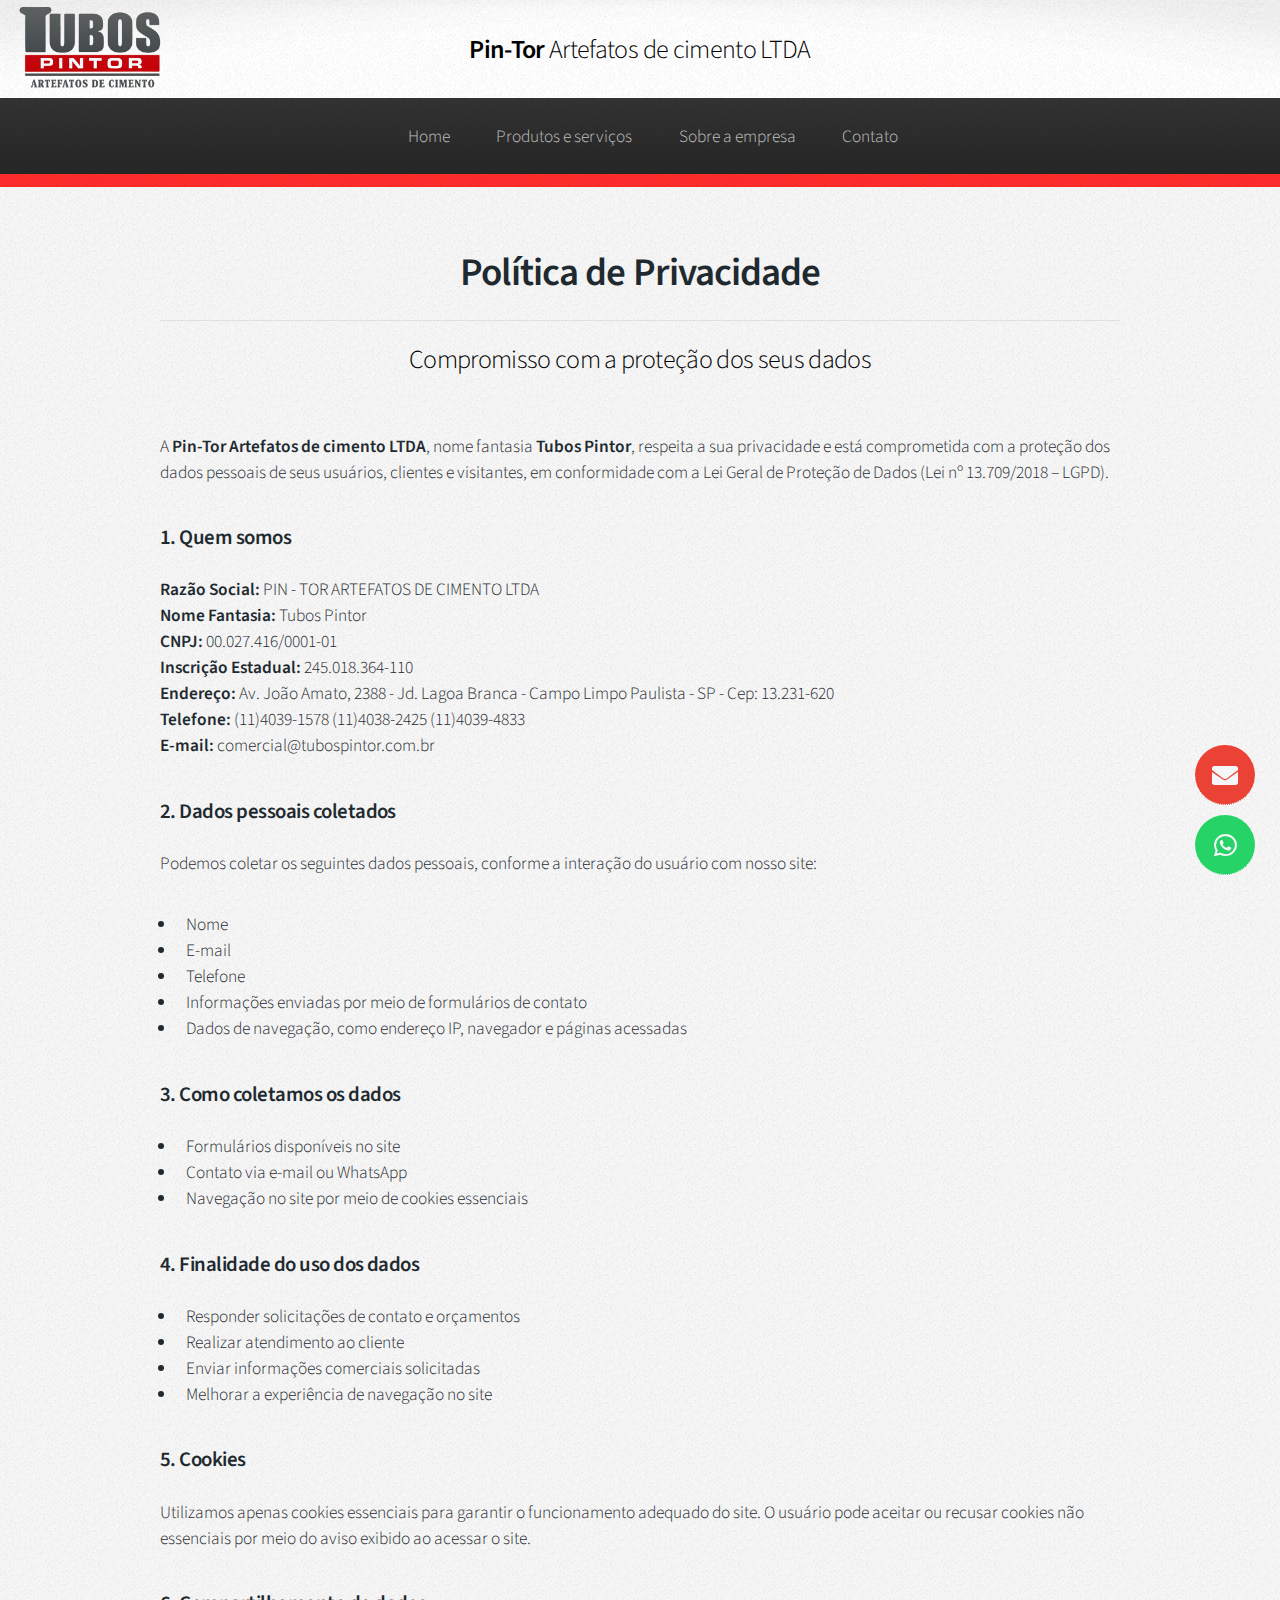
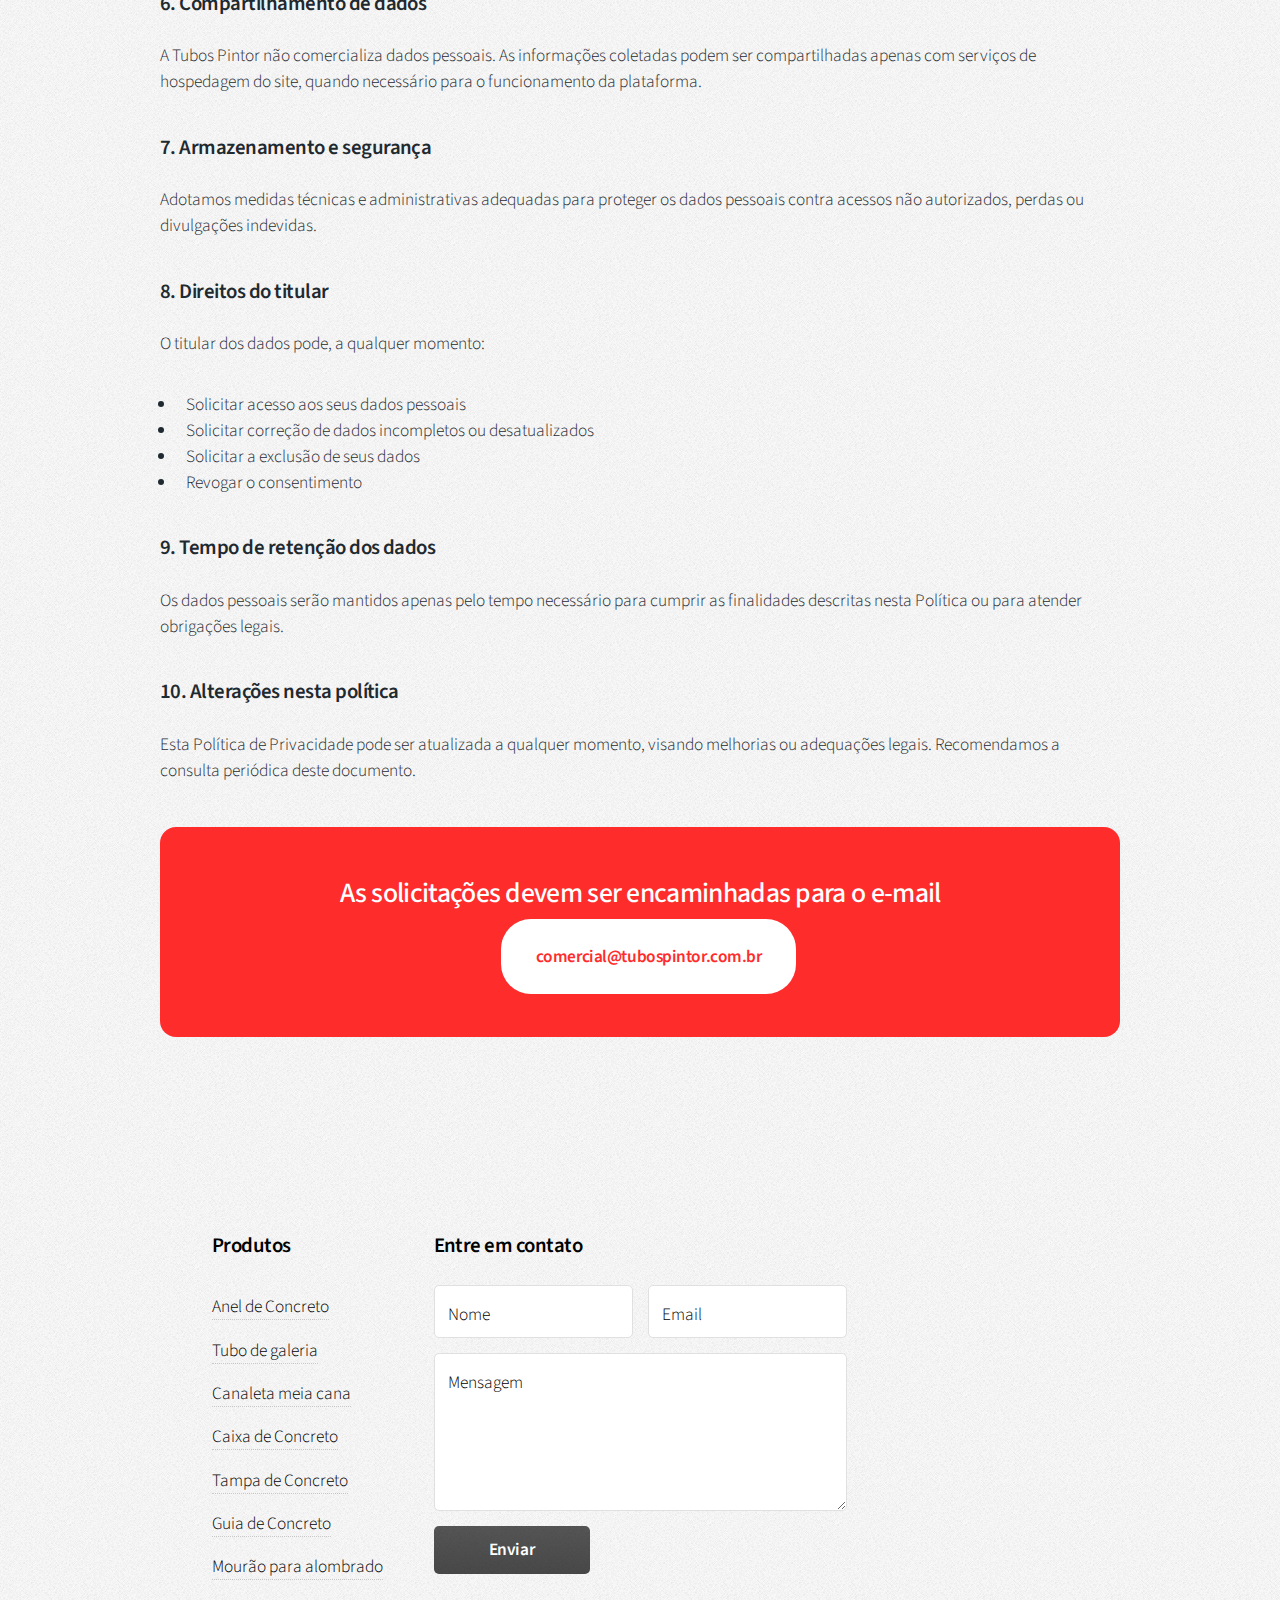
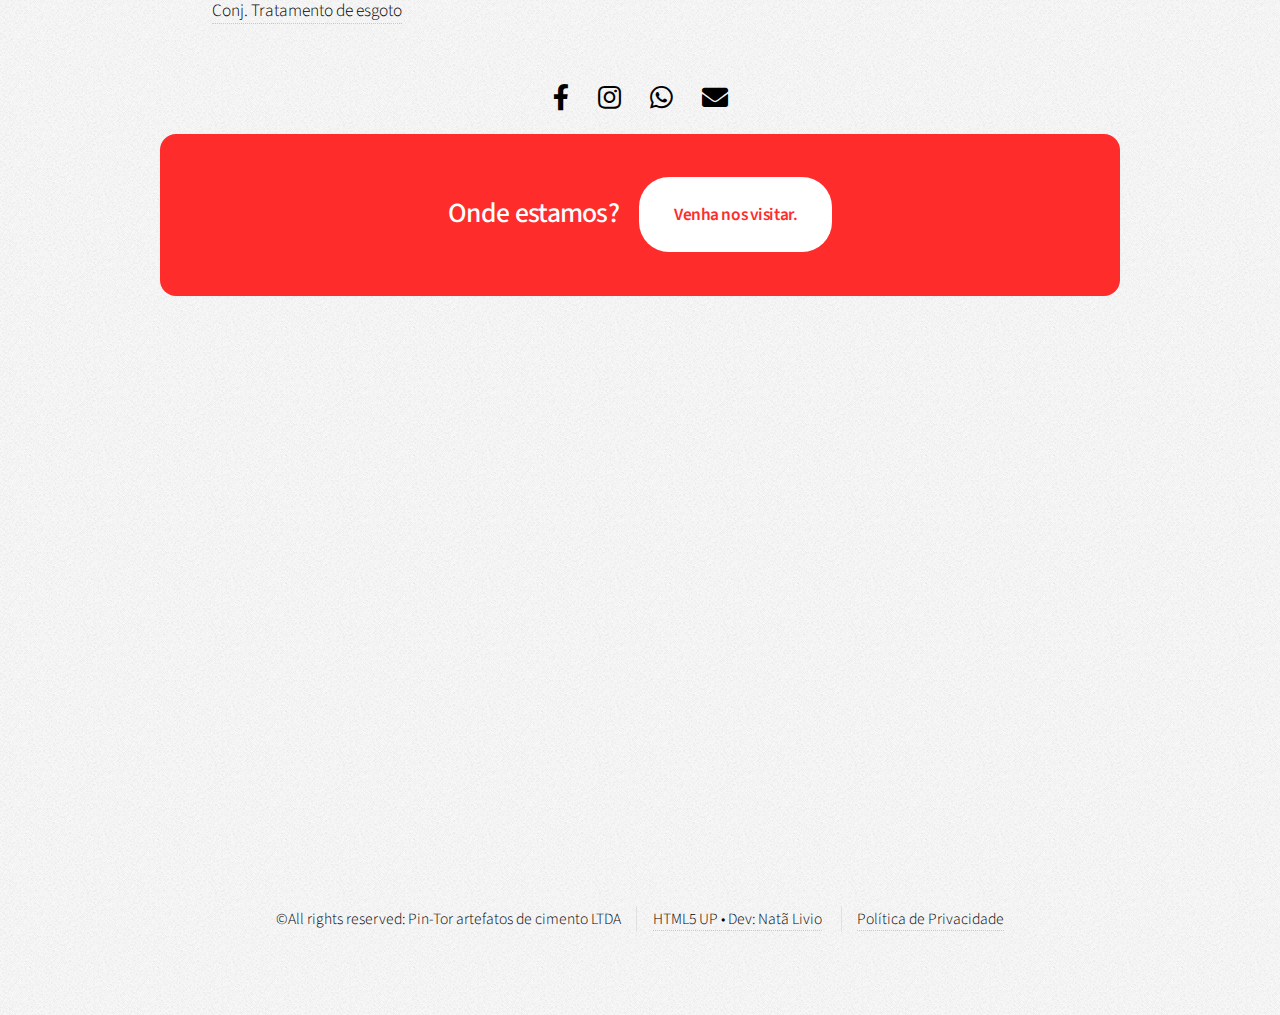
<file: Politica de privacidade.html>
<!DOCTYPE HTML>
<!--
	Arcana by HTML5 UP
	html5up.net | @ajlkn
	Free for personal and commercial use under the CCA 3.0 license (html5up.net/license)
-->
<html>
<head>
    <title>Politicas de Privacidade</title>
    <meta charset="utf-8" />
    <meta name="viewport" content="width=device-width, initial-scale=1, user-scalable=no" />
    <link rel="stylesheet" href="assets/css/main.css" />

    <link rel="icon" href="images/logo_pintor.png" sizes="40x40">
    <link rel="shortcut icon" href="images/logo_pintor.png">
</head>


	<body class="is-preload">
		<div id="page-wrapper">

			<!-- Header -->
				<div id="header">

					<!-- Logo -->
					    <img src="images/logo_pintor.png" alt="Pin-Tor" class="header-logo">
						<h1><a href="index.html" id="logo">Pin-Tor <em>Artefatos de cimento LTDA</em></a></h1>

					<!-- Nav -->
						<nav id="nav">
							<ul>
								<li><a href="index.html">Home</a></li>
								<li>
									<a href="diferenciais.html">Produtos e serviços</a>
									<ul>
										<li><a href="aneis.html">Anel de Concreto</a></li>
										<li><a href="Tubo de galeria.html">Tubo de galeria</a></li>
										<li><a href="Canaletas meia cana.html">Canaleta meia cana</a></li>
                                        <li><a href="diferenciais.html">Caixa de Concreto</a></li> 
                                         <li><a href="diferenciais.html">Tampa de Concreto</a></li> 
										 <li><a href="diferenciais.html">Guia de Concreto</a></li>
										 <li><a href="diferenciais.html">Mourão para alombrado</a></li>
										 <li><a href="diferenciais.html">Conj. Tratamento de esgoto</a></li>
										<li>
											<a href="Projetos sob medida.html">Novos Produtos</a>
											<ul>
												<li><a href="Projetos sob medida.html">Tampas Especiais</a></li>
												<li><a href="Projetos sob medida.html">Projetos sob medida</a></li>
												<li><a href="Projetos sob medida.html">Tampas personalizadas</a></li>
											</ul>
										</li>
									</ul>
								</li>
								<li><a href="sobre a empresa.html">Sobre a empresa</a></li>
								<li><a href="contato.html">Contato</a></li>
							</ul>
						</nav>

				</div>

<!-- Política de Privacidade | Padrão Arcana -->

<section class="wrapper style1">
	<div class="container">
		<header class="major">
			<h2>Política de Privacidade</h2>
			<p>Compromisso com a proteção dos seus dados</p>
		</header>

	<section class="box">
		<p>A <strong>Pin-Tor Artefatos de cimento LTDA</strong>, nome fantasia <strong>Tubos Pintor</strong>, respeita a sua privacidade e está comprometida com a proteção dos dados pessoais de seus usuários, clientes e visitantes, em conformidade com a Lei Geral de Proteção de Dados (Lei nº 13.709/2018 – LGPD).</p>

		<h3>1. Quem somos</h3>
		<p>
			<strong>Razão Social:</strong> PIN - TOR ARTEFATOS DE CIMENTO LTDA<br>
			<strong>Nome Fantasia:</strong> Tubos Pintor<br>
			<strong>CNPJ:</strong> 00.027.416/0001-01<br>
			<strong>Inscrição Estadual:</strong> 245.018.364-110 <br>
			<strong>Endereço:</strong> Av. João Amato, 2388 - Jd. Lagoa Branca - Campo Limpo Paulista - SP - Cep: 13.231-620<br>
			<strong>Telefone:</strong> (11)4039-1578 (11)4038-2425 (11)4039-4833 <br>
			<strong>E-mail:</strong> comercial@tubospintor.com.br
		</p>

		<h3>2. Dados pessoais coletados</h3>
		<p>Podemos coletar os seguintes dados pessoais, conforme a interação do usuário com nosso site:</p>
		<ul>
			<li>Nome</li>
			<li>E-mail</li>
			<li>Telefone</li>
			<li>Informações enviadas por meio de formulários de contato</li>
			<li>Dados de navegação, como endereço IP, navegador e páginas acessadas</li>
		</ul>

		<h3>3. Como coletamos os dados</h3>
		<ul>
			<li>Formulários disponíveis no site</li>
			<li>Contato via e-mail ou WhatsApp</li>
			<li>Navegação no site por meio de cookies essenciais</li>
		</ul>

		<h3>4. Finalidade do uso dos dados</h3>
		<ul>
			<li>Responder solicitações de contato e orçamentos</li>
			<li>Realizar atendimento ao cliente</li>
			<li>Enviar informações comerciais solicitadas</li>
			<li>Melhorar a experiência de navegação no site</li>
		</ul>

		<h3>5. Cookies</h3>
		<p>Utilizamos apenas cookies essenciais para garantir o funcionamento adequado do site. O usuário pode aceitar ou recusar cookies não essenciais por meio do aviso exibido ao acessar o site.</p>

		<h3>6. Compartilhamento de dados</h3>
		<p>A Tubos Pintor não comercializa dados pessoais. As informações coletadas podem ser compartilhadas apenas com serviços de hospedagem do site, quando necessário para o funcionamento da plataforma.</p>

		<h3>7. Armazenamento e segurança</h3>
		<p>Adotamos medidas técnicas e administrativas adequadas para proteger os dados pessoais contra acessos não autorizados, perdas ou divulgações indevidas.</p>

		<h3>8. Direitos do titular</h3>
		<p>O titular dos dados pode, a qualquer momento:</p>
		<ul>
			<li>Solicitar acesso aos seus dados pessoais</li>
			<li>Solicitar correção de dados incompletos ou desatualizados</li>
			<li>Solicitar a exclusão de seus dados</li>
			<li>Revogar o consentimento</li>
		</ul>
	
		<h3>9. Tempo de retenção dos dados</h3>
		<p>Os dados pessoais serão mantidos apenas pelo tempo necessário para cumprir as finalidades descritas nesta Política ou para atender obrigações legais.</p>

		<h3>10. Alterações nesta política</h3>
		<p>Esta Política de Privacidade pode ser atualizada a qualquer momento, visando melhorias ou adequações legais. Recomendamos a consulta periódica deste documento.</p>
	</section>
</div>
<section id="cta" class="wrapper style3">
					<div class="container">
								<div class="box highlight">
						<header>
							<h2>As solicitações devem ser encaminhadas para o e-mail</h2>
							<a href="https://mail.google.com/mail/?view=cm&fs=1&to=comercial@tubospintor.com.br&su=Contato%20pelo%20site&body=Olá,%20gostaria%20de%20mais%20informações%20sobre%20seus%20produtos."
                              class="button"
                                target="_blank"
                                  rel="noopener noreferrer">
                                     comercial@tubospintor.com.br</a>
						</header>
					</div>
				</section>

</section>

			<!-- Footer -->
				<div id="footer">
					<div class="container">
						<div class="row">
							<section class="col-3 col-6-narrower col-12-mobilep">
								<h3>Produtos</h3>
								<ul class="links">
							<li><a href="aneis.html">Anel de Concreto</a></li>
									<li><a href="Tubo de galeria.html">Tubo de galeria</a></li>
										<li><a href="Canaletas meia cana.html">Canaleta meia cana</a></li>
                                        <li><a href="Caixa de concreto.html">Caixa de Concreto</a></li> 
                                         <li><a href="Tampa de concreto.html">Tampa de Concreto</a></li> 
										 <li><a href="Guia de concreto.html">Guia de Concreto</a></li>
										 <li><a href="Mourao para alambrado.html">Mourão para alombrado</a></li>
										 <li><a href="Conjunto esgoto.html">Conj. Tratamento de esgoto</a></li>
										<li>
							</section>
							<section class="col-6 col-12-narrower">
								<h3>Entre em contato</h3>
								<form>
									<div class="row gtr-50">
										<div class="col-6 col-12-mobilep">
											<input type="text" name="name" id="name" placeholder="Nome" />
										</div>
										<div class="col-6 col-12-mobilep">
											<input type="email" name="email" id="email" placeholder="Email" />
										</div>
										<div class="col-12">
											<textarea name="message" id="message" placeholder="Mensagem" rows="5"></textarea>
										</div>
										<div class="col-12">
											<ul class="actions">
												<li><input type="submit" class="button alt" value="Enviar" /></li>
											</ul>
										</div>
									</div>
								</form>
							</section>
						</div>
					</div>
						<ul class="icons">
							<li><a href="https://www.facebook.com/tubospintor" class="icon brands fa-facebook-f" target="_blank"></a><span class="label"></span></a></li>
							<li><a href="https://www.instagram.com/tubospintor/" class="icon brands fa-instagram" target="_blank"></a><span class="label"></span></a></li>
						    <li><a href="https://api.whatsapp.com/send?phone=5511996274203&text=Ol%C3%A1%20Tubos%20Pintor,%20Tenho%20interesse%20nos%20seus%20Produtos " class="icon brands fa-whatsapp" target="_blank"></a><span class="label"></span></a></li>
							<li><a href="https://mail.google.com/mail/?view=cm&fs=1&to=comercial@tubospintor.com.br&su=Contato%20pelo%20site&body=Olá,%20gostaria%20de%20mais%20informações%20sobre%20seus%20produtos." class="fas fa-envelope" target="_blank"></a><span class="label"></span></a></li>         
						</ul>
					<section id="cta" class="wrapper style3">
					<div class="container">
								<div class="box highlight">
						<header>
							<h2>Onde estamos?</h2>
							<a href="https://maps.app.goo.gl/SwudSC8njqFhEQug6"
                              class="button"
                                target="_blank"
                                  rel="noopener noreferrer">
                                     Venha nos visitar.</a>

						</header>
					</div>
				</section>
					<section class="map-full">
    <iframe 
        src="https://www.google.com/maps/embed?pb=!1m18!1m12!1m3!1d3667.164686318518!2d-46.804664625436544!3d-23.200668148438574!2m3!1f0!2f0!3f0!3m2!1i1024!2i768!4f13.1!3m3!1m2!1s0x94cedf3eeac83f57%3A0x5ef3c34282ea7702!2sTubos%20Pintor%20-%20Artefatos%20de%20Cimento!5e0!3m2!1spt-BR!2sbr!4v1769430977313!5m2!1spt-BR!2sbr" width="600" height="450" style="border:0;" allowfullscreen="" loading="lazy" referrerpolicy="no-referrer-when-downgrade"
        loading="lazy"
        referrerpolicy="no-referrer-when-downgrade">
    </iframe>
</section>

					

					<!-- Copyright -->
						<div class="copyright">
							<ul class="menu">
								<li>&copy;All rights reserved: Pin-Tor artefatos de cimento LTDA</li><li><a href="http://html5up.net">HTML5 UP • </a> </a> <a href="">Dev: Natã Livio</a></li> <li> <a href="Politica de privacidade.html">Política de Privacidade</a></li>
							</ul>
						</div>
				</div>

		</div>
	<a href="https://mail.google.com/mail/?view=cm&fs=1&to=comercial@tubospintor.com.br&su=Contato%20pelo%20site&body=Olá,%20gostaria%20de%20mais%20informações%20sobre%20seus%20produtos."
   class="contact-float email-float"
   target="_blank">
    <i class="fas fa-envelope"></i>
</a>


<a href="https://api.whatsapp.com/send?phone=5511996274203&text=Ol%C3%A1%20Tubos%20Pintor,%20Tenho%20interesse%20nos%20seus%20Produtos " class="contact-float whatsapp-float" target="_blank">
    <i class="fab fa-whatsapp"></i>
</a>


		<!-- Scripts -->
			<script src="assets/js/jquery.min.js"></script>
			<script src="assets/js/jquery.dropotron.min.js"></script>
			<script src="assets/js/browser.min.js"></script>
			<script src="assets/js/breakpoints.min.js"></script>
			<script src="assets/js/util.js"></script>
			<script src="assets/js/main.js"></script>
			<script>
   const slides = document.querySelectorAll('.slide');
const dots = document.querySelectorAll('.dot');
let currentSlide = 0;
let interval = 5000; // 5 segundos

function showSlide(index) {
	slides.forEach(slide => slide.classList.remove('active'));
	dots.forEach(dot => dot.classList.remove('active'));

	slides[index].classList.add('active');
	dots[index].classList.add('active');
	currentSlide = index;
}

/* AUTO SLIDE DO BANNER */
setInterval(() => {
	let next = currentSlide + 1;
	if (next >= slides.length) next = 0;
	showSlide(next);
}, interval);

/* CLIQUE NAS DOTS */
dots.forEach((dot, i) => {
	dot.addEventListener('click', () => {
		showSlide(i);
	});
});

/* ===================== */
/* CARROSSEL DE PRODUTOS */
/* ===================== */

const track = document.querySelector('.carousel-track');
const cards = document.querySelectorAll('.product-card');

const gap = 32;
const visible = 2;
let index = 0;

const cardWidth = cards[0].offsetWidth + gap;
const maxIndex = cards.length - visible;

function updateCarousel() {
	if (index < 0) index = 0;
	if (index > maxIndex) index = maxIndex;

	track.style.transform = `translateX(-${index * cardWidth}px)`;
}

function nextProduct() {
	index++;
	updateCarousel();
}

function prevProduct() {
	index--;
	updateCarousel();
}

updateCarousel();

/* AUTO SLIDE DO CARROSSEL */
setInterval(() => {
	index++;
	if (index > maxIndex) index = 0;
	updateCarousel();
}, 4000);

window.addEventListener('resize', updateCarousel);

</script>


	</body>
</html>
</file>
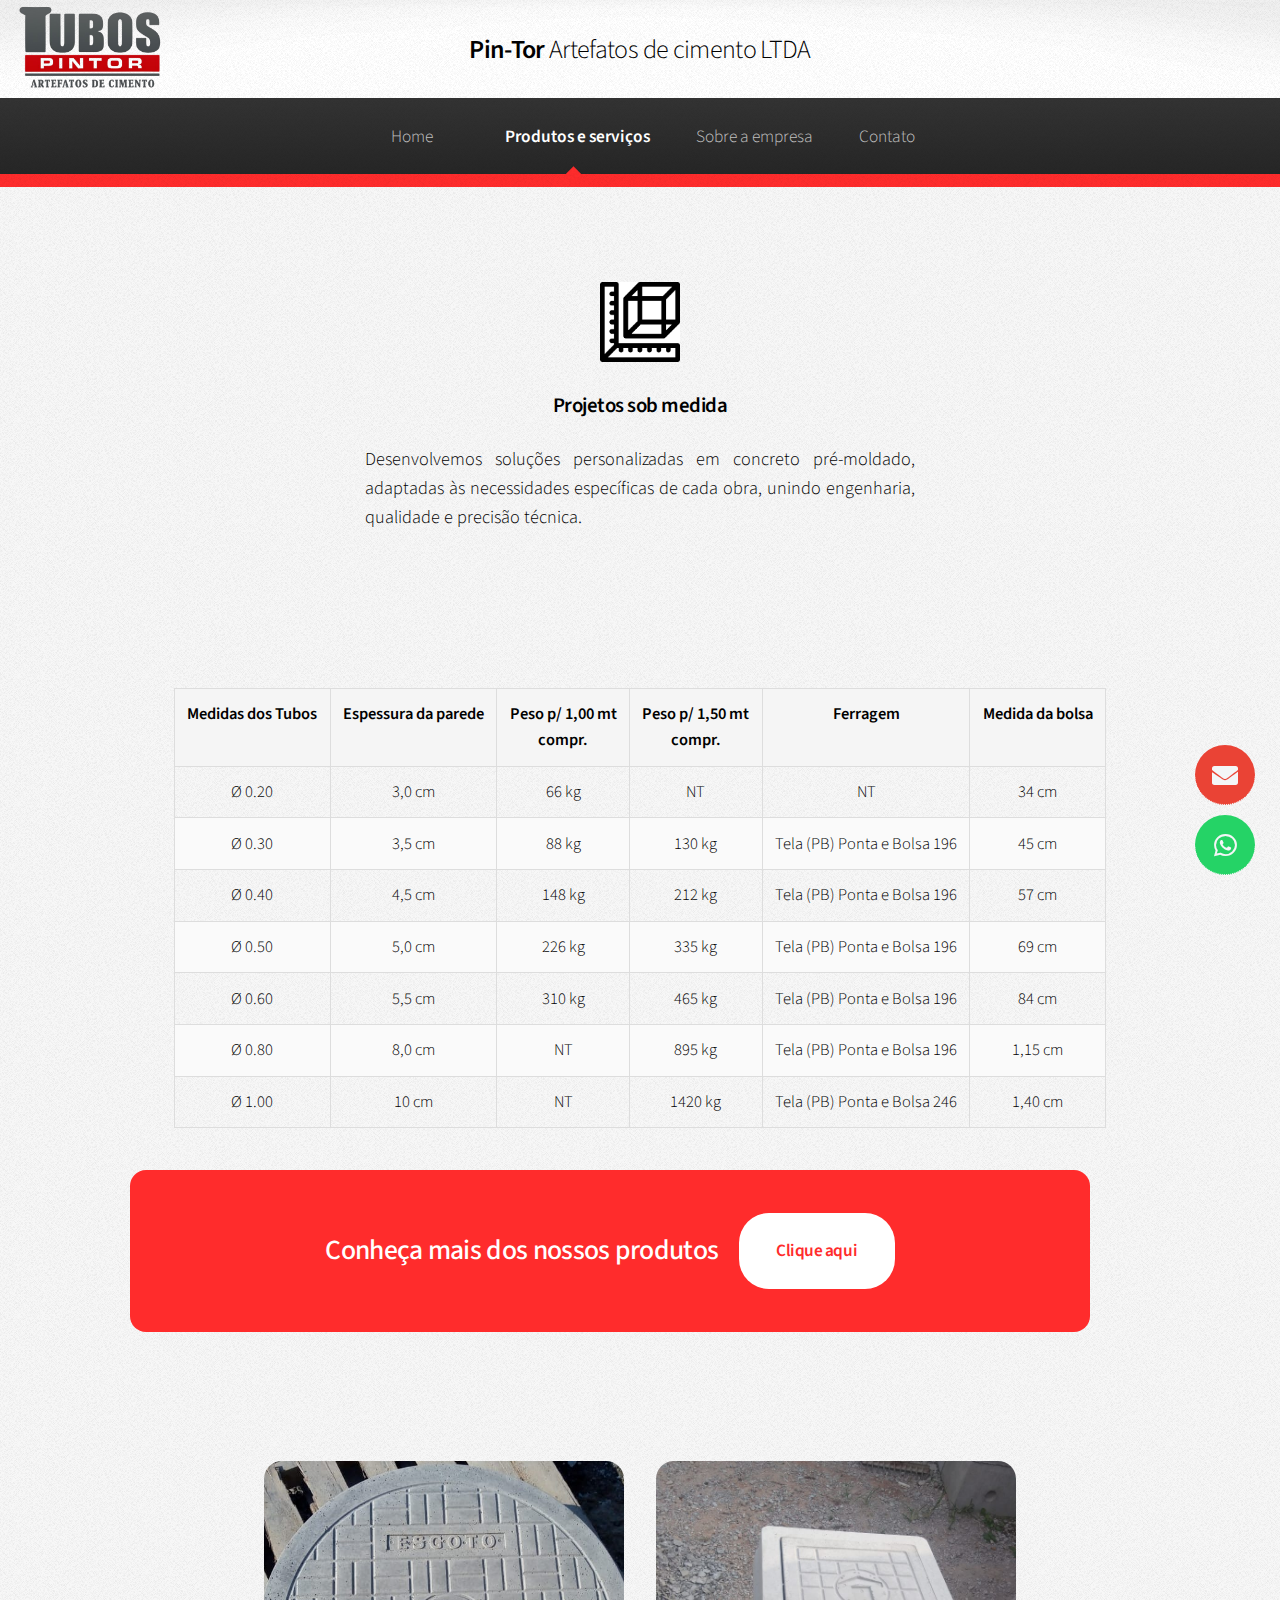
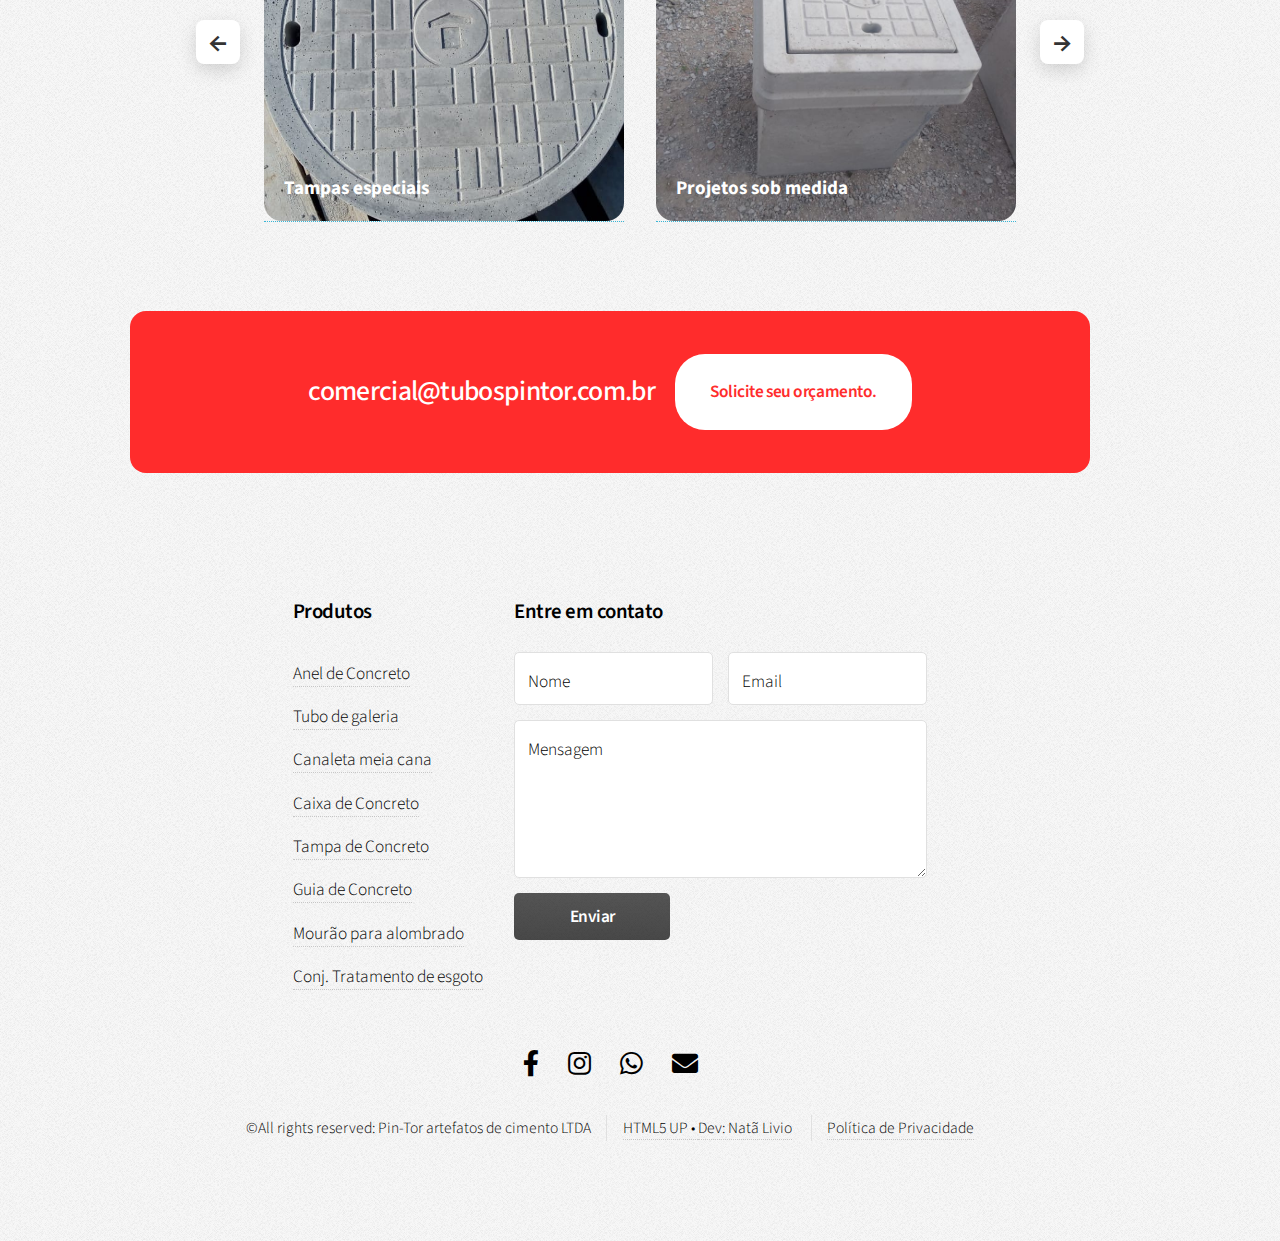
<file: Projetos sob medida.html>
<!DOCTYPE HTML>
<!--
	Arcana by HTML5 UP
	html5up.net | @ajlkn
	Free for personal and commercial use under the CCA 3.0 license (html5up.net/license)
-->
<html>
<head>
    <title>Projetos sob medida</title>
    <meta charset="utf-8" />
    <meta name="viewport" content="width=device-width, initial-scale=1, user-scalable=no" />
    <link rel="stylesheet" href="assets/css/main.css" />

    <link rel="icon" href="images/logo_pintor.png" sizes="32x32">
    <link rel="shortcut icon" href="images/logo_pintor.png">
</head>


	<body class="is-preload">
		<div id="page-wrapper"> 

			<!-- Header -->
				<div id="header">

					<!-- Logo -->
					    <img src="images/logo_pintor.png" alt="Pin-Tor" class="header-logo">
						<h1><a href="index.html" id="logo">Pin-Tor <em>Artefatos de cimento LTDA</em></a></h1>

					<!-- Nav -->
						<nav id="nav">
							<ul>
								<li><a href="index.html">Home</a></li>
								<li>
							<li class="current">
	                                     <a href="diferenciais.html">Produtos e serviços</a>
	                                       <ul>
		                                 <li class="current"><a href="diferenciais.html">Diferenciais</a></li>
		                                 <li><a href="aneis.html">Anel de Concreto</a></li>
		                                 <li><a href="Tubo de galeria.html">Tubo de Galeria</a></li>
		                                 <li><a href="Canaletas meia cana.html">Canaleta Meia Cana</a></li>
                                         <li><a href="Caixa de concreto.html">Caixa de Concreto</a></li> 
                                         <li><a href="Tampa de concreto.html">Tampa de Concreto</a></li> 
										 <li><a href="Guia de concreto.html">Guia de Concreto</a></li>
										 <li><a href="Mourao para alambrado.html">Mourão para alombrado</a></li>
										 <li><a href="Conjunto esgoto.html">Conj. Tratamento de esgoto</a></li>
										 <li>
											<a href="Projetos sob medida.html">Novos Produtos</a>
											<ul>
												<li><a href="Projetos sob medida.html">Tampas Especiais</a></li>
												<li><a href="Projetos sob medida.html">Projetos sob medida</a></li>
												<li><a href="Projetos sob medida.html">Tampas personalizadas</a></li>
											</ul>
										</li>
									</ul>
								</li>
								<li><a href="sobre a empresa.html">Sobre a empresa</a></li>
								<li><a href="contato.html">Contato</a></li>
							</ul>
						</nav>


				</div>


			<!-- Posts -->
	<section class="wrapper anel">
					<div class="container anel">
						<div class="row gtr-200">
							<section class="col-8 col-12-narrower">
								<div class="box highlight">
								<img src="images/projeto sob medida.png" class="icon-image" alt="Canaleta meia Cana">
									<h3>Projetos sob medida</h3>
									<p>Desenvolvemos soluções personalizadas em concreto pré-moldado, adaptadas às necessidades específicas de cada obra, unindo engenharia, qualidade e precisão técnica.
							</section>
					
						<!-- Tabela -->
					<div class="tabela-produto">
	<table>
		<thead>
			<tr>
				<th>Medidas dos Tubos</th>
				<th>Espessura da parede</th>
				<th>Peso p/ 1,00 mt<br>compr.</th>
				<th>Peso p/ 1,50 mt<br>compr.</th>
				<th>Ferragem</th>
				<th>Medida da bolsa</th>
			</tr>
		</thead>
		<tbody>
			<tr>
				<td>Ø 0.20</td>
				<td>3,0 cm</td>
				<td>66 kg</td>
				<td>NT</td>
				<td>NT</td>
				<td>34 cm</td>
			</tr>
			<tr>
				<td>Ø 0.30</td>
				<td>3,5 cm</td>
				<td>88 kg</td>
				<td>130 kg</td>
				<td>Tela (PB) Ponta e Bolsa 196</td>
				<td>45 cm</td>
			</tr>
			<tr>
				<td>Ø 0.40</td>
				<td>4,5 cm</td>
				<td>148 kg</td>
				<td>212 kg</td>
				<td>Tela (PB) Ponta e Bolsa 196</td>
				<td>57 cm</td>
			</tr>
			<tr>
				<td>Ø 0.50</td>
				<td>5,0 cm</td>
				<td>226 kg</td>
				<td>335 kg</td>
				<td>Tela (PB) Ponta e Bolsa 196</td>
				<td>69 cm</td>
			</tr>
			<tr>
				<td>Ø 0.60</td>
				<td>5,5 cm</td>
				<td>310 kg</td>
				<td>465 kg</td>
				<td>Tela (PB) Ponta e Bolsa 196</td>
				<td>84 cm</td>
			</tr>
			<tr>
				<td>Ø 0.80</td>
				<td>8,0 cm</td>
				<td>NT</td>
				<td>895 kg</td>
				<td>Tela (PB) Ponta e Bolsa 196</td>
				<td>1,15 cm</td>
			</tr>
			<tr>
				<td>Ø 1.00</td>
				<td>10 cm</td>
				<td>NT</td>
				<td>1420 kg</td>
				<td>Tela (PB) Ponta e Bolsa 246</td>
				<td>1,40 cm</td>
			</tr>
		</tbody>
	</table>
</div>

	

	<section id="cta" class="wrapper style3">
					<div class="container">
								<div class="box highlight">
						<header>
							<h2>Conheça mais dos nossos produtos</h2>
							<a href="diferenciais.html"
                              class="button"
                                target="_blank"
                                  rel="noopener noreferrer">
                                     Clique aqui</a>

						</header>
					</div>
				</section>
<div class="product-carousel">

	<div class="carousel-controls">
		<button class="carousel-btn prev" onclick="prevProduct()">&larr;</button>
	</div>


	<div class="carousel-wrapper">
		<div class="carousel-track">
			<a href="Tampa de concreto.html" class="product-link">
	<div class="product-card" style="background-image: url('images/tampa.jpeg');">
		<span>Tampas especiais</span>
	</div>
</a>
<a href="Projetos sob medida.html" class="product-link">
			<div class="product-card" style="background-image:url('images/sobmedida.jpeg')">
				<span>Projetos sob medida</span>
			</div>
			</a>
<a href="Tampa de concreto.html" class="product-link">
			<div class="product-card" style="background-image:url('images/pic03.jpeg')">
				<span>Tampas personalizadas</span>
			</div>
			</a>
<a href="Tubo de galeria.html" class="product-link">
			<div class="product-card" style="background-image:url('images/tubos.jpeg')">
				<span>Tubos Galeria</span>
			</div>
			</a>
<a href="Caixa de concreto.html" class="product-link">
			<div class="product-card" style="background-image:url('images/caixa.jpg')">
				<span>Caixas boca de lobo</span>
			</div>
			</a>
		</div>
	</div>

	<div class="carousel-controls">
		<button class="carousel-btn next" onclick="nextProduct()">&rarr;</button>
	</div>

</div>
			<!-- CTA -->
				<section id="cta" class="wrapper style3">
					<div class="container">
								<div class="box highlight">
						<header>
							<h2>comercial@tubospintor.com.br</h2>
							<a href="https://api.whatsapp.com/send?phone=5511996274203&text=Ol%C3%A1%20Tubos%20Pintor%2C%20Tenho%20interesse%20nos%20seus%20Produtos"
                              class="button"
                                target="_blank"
                                  rel="noopener noreferrer">
                                     Solicite seu orçamento.</a>

						</header>
					</div>
				</section>

			<!-- Footer -->
				<div id="footer">
					<div class="container">
						<div class="row">
							<section class="col-3 col-6-narrower col-12-mobilep">
								<h3>Produtos</h3>
								<ul class="links">
							<li><a href="aneis.html">Anel de Concreto</a></li>
									<li><a href="Tubo de galeria.html">Tubo de galeria</a></li>
										<li><a href="Canaletas meia cana.html">Canaleta meia cana</a></li>
                                        <li><a href="Caixa de concreto.html">Caixa de Concreto</a></li> 
                                         <li><a href="Tampa de concreto.html">Tampa de Concreto</a></li> 
										 <li><a href="Guia de concreto.html">Guia de Concreto</a></li>
										 <li><a href="Mourao para alambrado.html">Mourão para alombrado</a></li>
										 <li><a href="Conjunto esgoto.html">Conj. Tratamento de esgoto</a></li>
										<li>
							</section>
							<section class="col-6 col-12-narrower">
								<h3>Entre em contato</h3>
								<form>
									<div class="row gtr-50">
										<div class="col-6 col-12-mobilep">
											<input type="text" name="name" id="name" placeholder="Nome" />
										</div>
										<div class="col-6 col-12-mobilep">
											<input type="email" name="email" id="email" placeholder="Email" />
										</div>
										<div class="col-12">
											<textarea name="message" id="message" placeholder="Mensagem" rows="5"></textarea>
										</div>
										<div class="col-12">
											<ul class="actions">
												<li><input type="submit" class="button alt" value="Enviar" /></li>
											</ul>
										</div>
									</div>
								</form>
							</section>
						</div>
					</div>

					<!-- Icons -->
						<ul class="icons">
							<li><a href="https://www.facebook.com/tubospintor" class="icon brands fa-facebook-f" target="_blank"></a><span class="label"></span></a></li>
							<li><a href="https://www.instagram.com/tubospintor/" class="icon brands fa-instagram" target="_blank"></a><span class="label"></span></a></li>
						    <li><a href="https://api.whatsapp.com/send?phone=5511996274203&text=Ol%C3%A1%20Tubos%20Pintor,%20Tenho%20interesse%20nos%20seus%20Produtos " class="icon brands fa-whatsapp" target="_blank"></a><span class="label"></span></a></li>
							<li><a href="https://mail.google.com/mail/?view=cm&fs=1&to=comercial@tubospintor.com.br&su=Contato%20pelo%20site&body=Olá,%20gostaria%20de%20mais%20informações%20sobre%20seus%20produtos." class="fas fa-envelope" target="_blank"></a><span class="label"></span></a></li>         
						</ul>

					<!-- Copyright -->
						<div class="copyright">
							<ul class="menu">
							<li>&copy;All rights reserved: Pin-Tor artefatos de cimento LTDA</li><li><a href="http://html5up.net">HTML5 UP • </a> </a> <a href="">Dev: Natã Livio</a></li> <li> <a href="Politica de privacidade.html">Política de Privacidade</a></li>
							</ul>
						</div>
				</div>

		</div>
	<a href="https://mail.google.com/mail/?view=cm&fs=1&to=comercial@tubospintor.com.br&su=Contato%20pelo%20site&body=Olá,%20gostaria%20de%20mais%20informações%20sobre%20seus%20produtos."
   class="contact-float email-float"
   target="_blank">
    <i class="fas fa-envelope"></i>
</a>


<a href="https://api.whatsapp.com/send?phone=5511996274203&text=Ol%C3%A1%20Tubos%20Pintor,%20Tenho%20interesse%20nos%20seus%20Produtos " class="contact-float whatsapp-float" target="_blank">
    <i class="fab fa-whatsapp"></i>
</a>


		<!-- Scripts -->
			<script src="assets/js/jquery.min.js"></script>
			<script src="assets/js/jquery.dropotron.min.js"></script>
			<script src="assets/js/browser.min.js"></script>
			<script src="assets/js/breakpoints.min.js"></script>
			<script src="assets/js/util.js"></script>
			<script src="assets/js/main.js"></script>
			<script>
   const slides = document.querySelectorAll('.slide');
const dots = document.querySelectorAll('.dot');
let currentSlide = 0;
let interval = 5000; // 5 segundos

function showSlide(index) {
	slides.forEach(slide => slide.classList.remove('active'));
	dots.forEach(dot => dot.classList.remove('active'));

	slides[index].classList.add('active');
	dots[index].classList.add('active');
	currentSlide = index;
}

/* AUTO SLIDE DO BANNER */
setInterval(() => {
	let next = currentSlide + 1;
	if (next >= slides.length) next = 0;
	showSlide(next);
}, interval);

/* CLIQUE NAS DOTS */
dots.forEach((dot, i) => {
	dot.addEventListener('click', () => {
		showSlide(i);
	});
});

/* ===================== */
/* CARROSSEL DE PRODUTOS */
/* ===================== */

const track = document.querySelector('.carousel-track');
const cards = document.querySelectorAll('.product-card');

const gap = 32;
const visible = 2;
let index = 0;

const cardWidth = cards[0].offsetWidth + gap;
const maxIndex = cards.length - visible;

function updateCarousel() {
	if (index < 0) index = 0;
	if (index > maxIndex) index = maxIndex;

	track.style.transform = `translateX(-${index * cardWidth}px)`;
}

function nextProduct() {
	index++;
	updateCarousel();
}

function prevProduct() {
	index--;
	updateCarousel();
}

updateCarousel();

/* AUTO SLIDE DO CARROSSEL */
setInterval(() => {
	index++;
	if (index > maxIndex) index = 0;
	updateCarousel();
}, 4000);

window.addEventListener('resize', updateCarousel);

</script>


	</body>
</html>
</file>
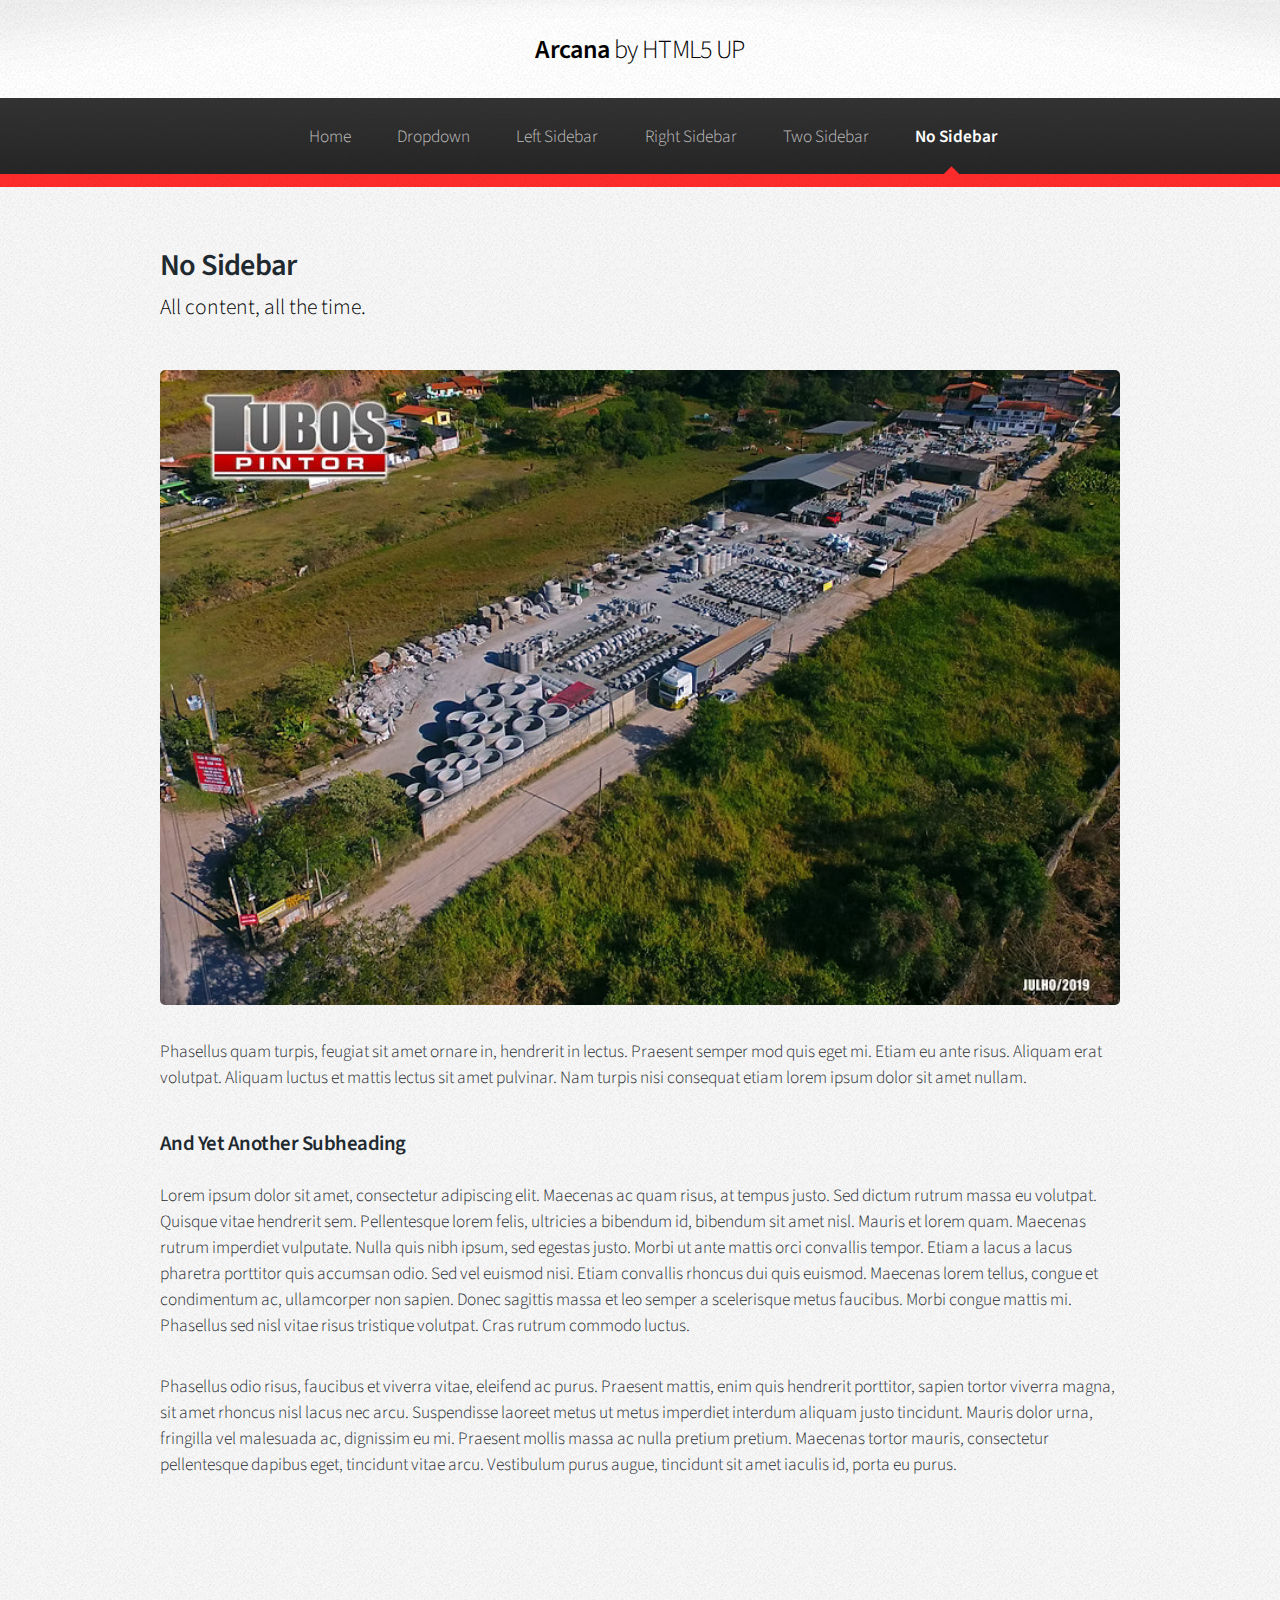
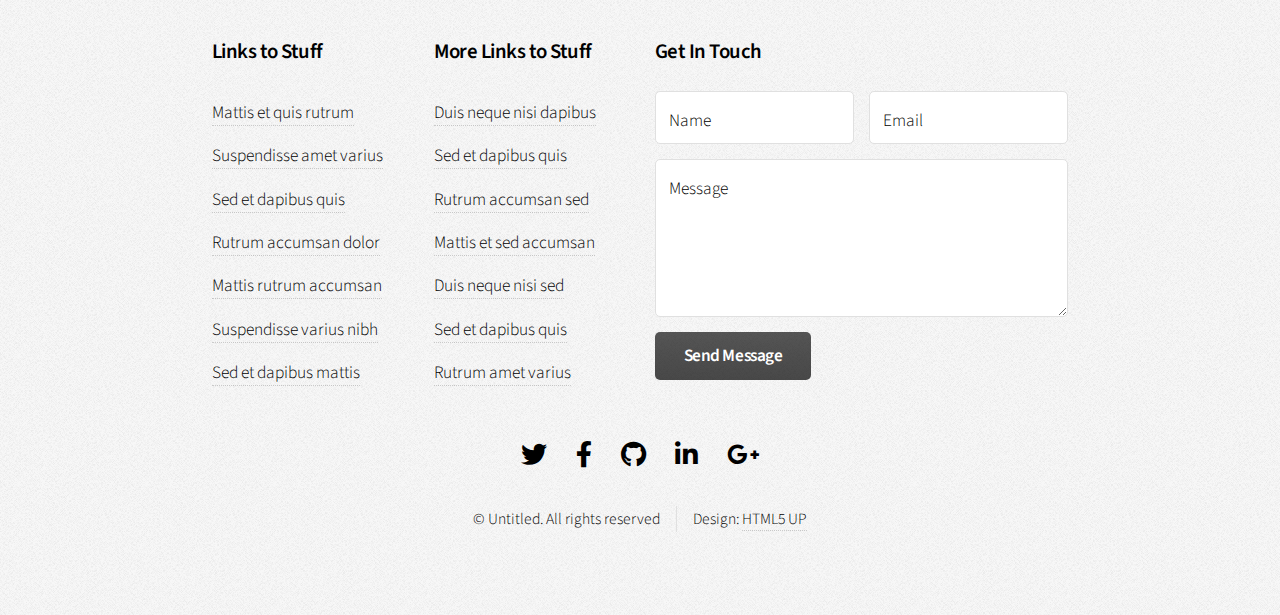
<file: qualidade.html>
<!DOCTYPE HTML>
<!--
	Arcana by HTML5 UP
	html5up.net | @ajlkn
	Free for personal and commercial use under the CCA 3.0 license (html5up.net/license)
-->
<html>
	<head>
		<title>No Sidebar - Arcana by HTML5 UP</title>
		<meta charset="utf-8" />
		<meta name="viewport" content="width=device-width, initial-scale=1, user-scalable=no" />
		<link rel="stylesheet" href="assets/css/main.css" />
	</head>
	<body class="is-preload">
		<div id="page-wrapper">

			<!-- Header -->
				<div id="header">

					<!-- Logo -->
						<h1><a href="index.html" id="logo">Arcana <em>by HTML5 UP</em></a></h1>

					<!-- Nav -->
						<nav id="nav">
							<ul>
								<li><a href="index.html">Home</a></li>
								<li>
									<a href="#">Dropdown</a>
									<ul>
										<li><a href="#">Lorem dolor</a></li>
										<li><a href="#">Magna phasellus</a></li>
										<li><a href="#">Etiam sed tempus</a></li>
										<li>
											<a href="#">Submenu</a>
											<ul>
												<li><a href="#">Lorem dolor</a></li>
												<li><a href="#">Phasellus magna</a></li>
												<li><a href="#">Magna phasellus</a></li>
												<li><a href="#">Etiam nisl</a></li>
												<li><a href="#">Veroeros feugiat</a></li>
											</ul>
										</li>
										<li><a href="#">Veroeros feugiat</a></li>
									</ul>
								</li>
								<li><a href="left-sidebar.html">Left Sidebar</a></li>
								<li><a href="right-sidebar.html">Right Sidebar</a></li>
								<li><a href="two-sidebar.html">Two Sidebar</a></li>
								<li class="current"><a href="no-sidebar.html">No Sidebar</a></li>
							</ul>
						</nav>

				</div>

			<!-- Main -->
				<section class="wrapper style1">
					<div class="container">
						<div id="content">

							<!-- Content -->

								<article>
									<header>
										<h2>No Sidebar</h2>
										<p>All content, all the time.</p>
									</header>

									<span class="image featured"><img src="images/banner.jpg" alt="" /></span>

									<p>Phasellus quam turpis, feugiat sit amet ornare in, hendrerit in lectus.
									Praesent semper mod quis eget mi. Etiam eu ante risus. Aliquam erat volutpat.
									Aliquam luctus et mattis lectus sit amet pulvinar. Nam turpis nisi
									consequat etiam lorem ipsum dolor sit amet nullam.</p>

									<h3>And Yet Another Subheading</h3>
									<p>Lorem ipsum dolor sit amet, consectetur adipiscing elit. Maecenas ac quam risus, at tempus
									justo. Sed dictum rutrum massa eu volutpat. Quisque vitae hendrerit sem. Pellentesque lorem felis,
									ultricies a bibendum id, bibendum sit amet nisl. Mauris et lorem quam. Maecenas rutrum imperdiet
									vulputate. Nulla quis nibh ipsum, sed egestas justo. Morbi ut ante mattis orci convallis tempor.
									Etiam a lacus a lacus pharetra porttitor quis accumsan odio. Sed vel euismod nisi. Etiam convallis
									rhoncus dui quis euismod. Maecenas lorem tellus, congue et condimentum ac, ullamcorper non sapien.
									Donec sagittis massa et leo semper a scelerisque metus faucibus. Morbi congue mattis mi.
									Phasellus sed nisl vitae risus tristique volutpat. Cras rutrum commodo luctus.</p>

									<p>Phasellus odio risus, faucibus et viverra vitae, eleifend ac purus. Praesent mattis, enim
									quis hendrerit porttitor, sapien tortor viverra magna, sit amet rhoncus nisl lacus nec arcu.
									Suspendisse laoreet metus ut metus imperdiet interdum aliquam justo tincidunt. Mauris dolor urna,
									fringilla vel malesuada ac, dignissim eu mi. Praesent mollis massa ac nulla pretium pretium.
									Maecenas tortor mauris, consectetur pellentesque dapibus eget, tincidunt vitae arcu.
									Vestibulum purus augue, tincidunt sit amet iaculis id, porta eu purus.</p>
								</article>

						</div>
					</div>
				</section>

			<!-- Footer -->
				<div id="footer">
					<div class="container">
						<div class="row">
							<section class="col-3 col-6-narrower col-12-mobilep">
								<h3>Links to Stuff</h3>
								<ul class="links">
									<li><a href="#">Mattis et quis rutrum</a></li>
									<li><a href="#">Suspendisse amet varius</a></li>
									<li><a href="#">Sed et dapibus quis</a></li>
									<li><a href="#">Rutrum accumsan dolor</a></li>
									<li><a href="#">Mattis rutrum accumsan</a></li>
									<li><a href="#">Suspendisse varius nibh</a></li>
									<li><a href="#">Sed et dapibus mattis</a></li>
								</ul>
							</section>
							<section class="col-3 col-6-narrower col-12-mobilep">
								<h3>More Links to Stuff</h3>
								<ul class="links">
									<li><a href="#">Duis neque nisi dapibus</a></li>
									<li><a href="#">Sed et dapibus quis</a></li>
									<li><a href="#">Rutrum accumsan sed</a></li>
									<li><a href="#">Mattis et sed accumsan</a></li>
									<li><a href="#">Duis neque nisi sed</a></li>
									<li><a href="#">Sed et dapibus quis</a></li>
									<li><a href="#">Rutrum amet varius</a></li>
								</ul>
							</section>
							<section class="col-6 col-12-narrower">
								<h3>Get In Touch</h3>
								<form>
									<div class="row gtr-50">
										<div class="col-6 col-12-mobilep">
											<input type="text" name="name" id="name" placeholder="Name" />
										</div>
										<div class="col-6 col-12-mobilep">
											<input type="email" name="email" id="email" placeholder="Email" />
										</div>
										<div class="col-12">
											<textarea name="message" id="message" placeholder="Message" rows="5"></textarea>
										</div>
										<div class="col-12">
											<ul class="actions">
												<li><input type="submit" class="button alt" value="Send Message" /></li>
											</ul>
										</div>
									</div>
								</form>
							</section>
						</div>
					</div>

					<!-- Icons -->
						<ul class="icons">
							<li><a href="#" class="icon brands fa-twitter"><span class="label">Twitter</span></a></li>
							<li><a href="#" class="icon brands fa-facebook-f"><span class="label">Facebook</span></a></li>
							<li><a href="#" class="icon brands fa-github"><span class="label">GitHub</span></a></li>
							<li><a href="#" class="icon brands fa-linkedin-in"><span class="label">LinkedIn</span></a></li>
							<li><a href="#" class="icon brands fa-google-plus-g"><span class="label">Google+</span></a></li>
						</ul>

					<!-- Copyright -->
						<div class="copyright">
							<ul class="menu">
								<li>&copy; Untitled. All rights reserved</li><li>Design: <a href="http://html5up.net">HTML5 UP</a></li>
							</ul>
						</div>

				</div>

		</div>

		<!-- Scripts -->
			<script src="assets/js/jquery.min.js"></script>
			<script src="assets/js/jquery.dropotron.min.js"></script>
			<script src="assets/js/browser.min.js"></script>
			<script src="assets/js/breakpoints.min.js"></script>
			<script src="assets/js/util.js"></script>
			<script src="assets/js/main.js"></script>

	</body>
</html>
</file>
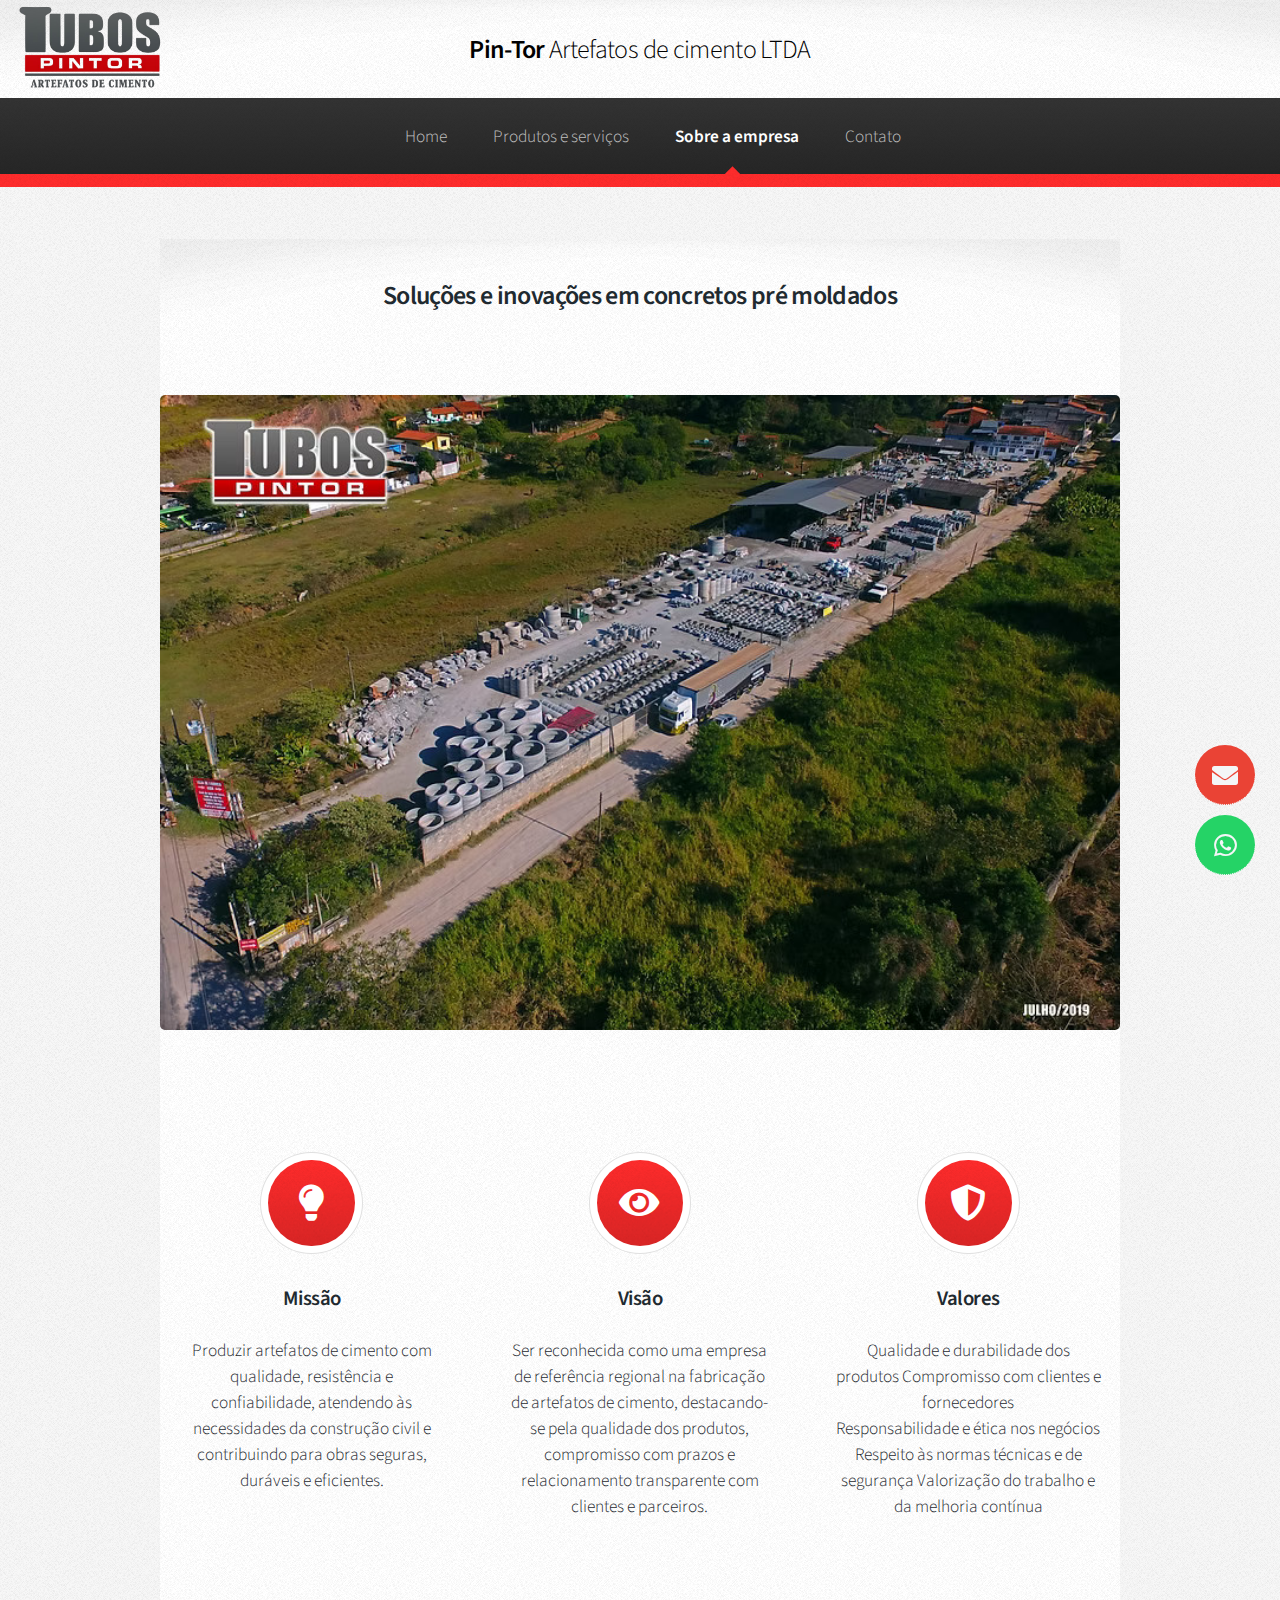
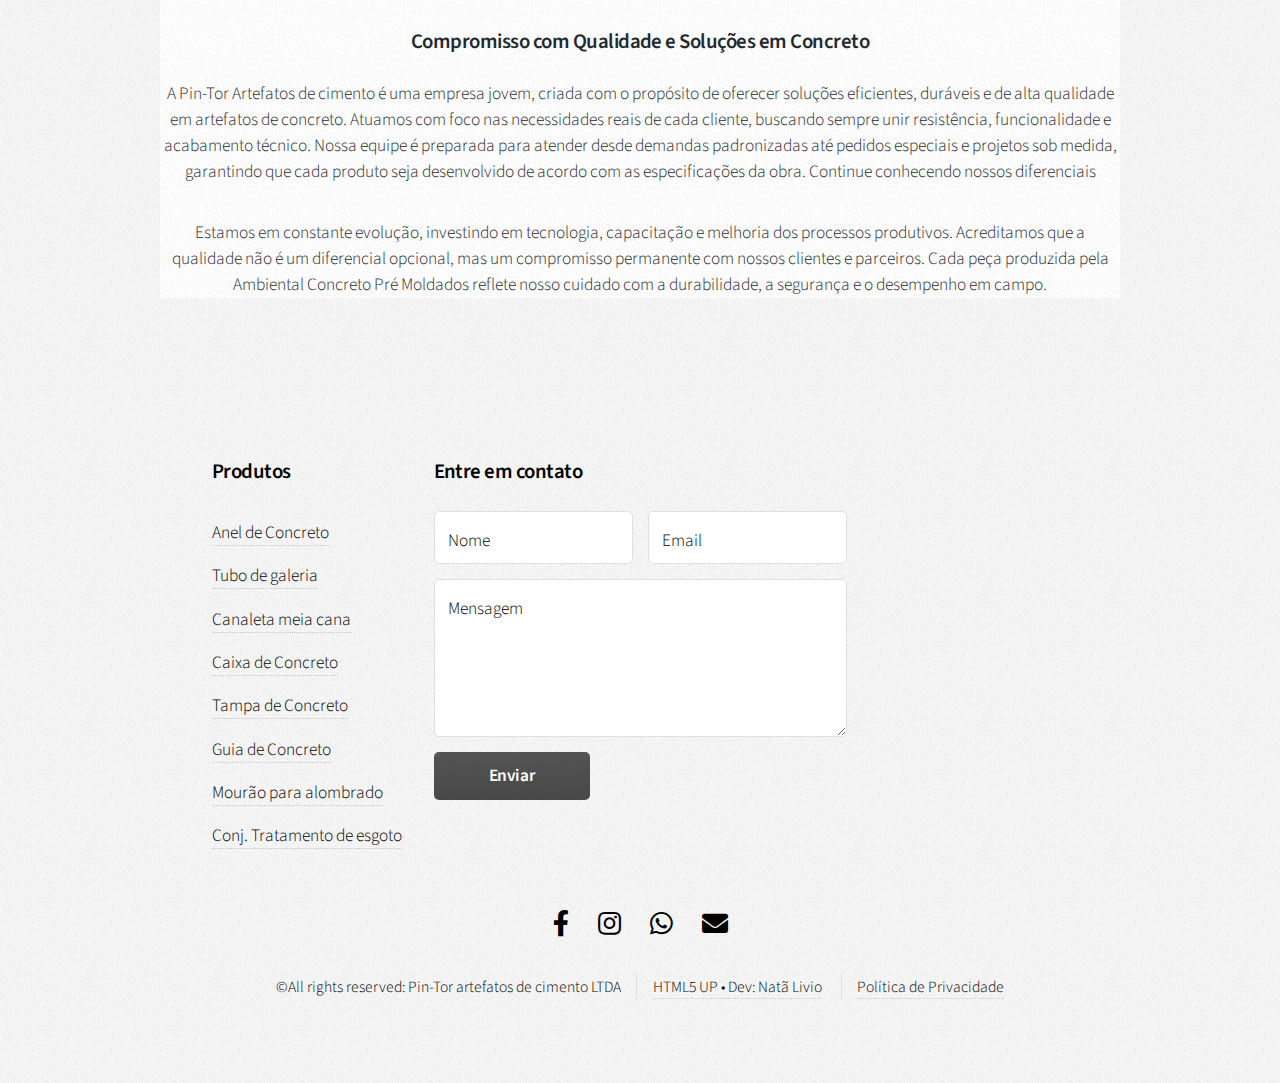
<file: sobre a empresa.html>
<!DOCTYPE HTML>
<!--
	Arcana by HTML5 UP
	html5up.net | @ajlkn
	Free for personal and commercial use under the CCA 3.0 license (html5up.net/license)
-->
<html>
<head>
    <title>Sobre a empresa</title>
    <meta charset="utf-8" />
    <meta name="viewport" content="width=device-width, initial-scale=1, user-scalable=no" />
    <link rel="stylesheet" href="assets/css/main.css" />

    <link rel="icon" href="images/logo_pintor.png" sizes="32x32">
    <link rel="shortcut icon" href="images/logo_pintor.png">
</head>
	<body class="is-preload">
		<div id="page-wrapper">

			<!-- Header -->
				<div id="header">

					<!-- Logo -->
						 <img src="images/logo_pintor.png" alt="Pin-Tor" class="header-logo">
						<h1><a href="index.html" id="logo">Pin-Tor <em> Artefatos de cimento LTDA</em></a></h1>

					<!-- Nav -->
						<nav id="nav">
							<ul>
								<li><a href="index.html">Home</a></li>
								<li>
									<a href="diferenciais.html">Produtos e serviços</a>
									<ul>
										<li><a href="aneis.html">Anel de Concreto</a></li>
										<li><a href="Tubo de galeria.html">Tubo de galeria</a></li>
										<li><a href="Canaletas meia cana.html">Canaleta meia cana</a></li>
                                        <li><a href="Caixa de concreto.html">Caixa de Concreto</a></li> 
                                         <li><a href="Tampa de concreto.html">Tampa de Concreto</a></li> 
										 <li><a href="Guia de concreto.html">Guia de Concreto</a></li>
										 <li><a href="Mourao para alambrado.html">Mourão para alombrado</a></li>
										 <li><a href="Conjunto esgoto.html">Conj. Tratamento de esgoto</a></li>
										<li>
										<a href="Projetos sob medida.html">Novos Produtos</a>
											<ul>
												<li><a href="Projetos sob medida.html">Tampas Especiais</a></li>
												<li><a href="Projetos sob medida.html">Projetos sob medida</a></li>
												<li><a href="Projetos sob medida.html">Tampas personalizadas</a></li>
											</ul>
										</li>
									</ul>
								</li>
								<li class="current"><a href="sobre a empresa.html">Sobre a empresa</a></li>
								<li><a href="contato.html">Contato</a></li>
							</ul>
						</nav>

				</div>


			<!-- Main -->
				<section class="wrapper style1">
					<div class="container">
						<div class="row gtr-200">

								<div id="sidebar">

									<!-- Sidebar -->

						

								</div>
							</div>
							<div class="col-8  col-12-narrower imp-narrower">
								<div id="content">

									<!-- Content -->

										<article>
												<div id="page-wrapper">

			<!-- Header -->
				<div id="header">

					<!-- Logo -->
						 <img src="images/logo_pintor.png" alt="Pin-Tor" class="header-logo">
						<h1><a href="sobre a empresa.html" id="logo"><h1>Soluções e inovações em concretos pré moldados</h1></a></h1>

											<span class="image featured"><img src="images/banner.jpg" alt="Ambiental" /></span>
<section class="wrapper style1">
					<div class="container">
						<div class="row gtr-200">
							<section class="col-4 col-12-narrower">
								<div class="box highlight">
									<i class="icon solid major fa-lightbulb"></i>
									<h3>Missão</h3>
									<p>Produzir artefatos de cimento com qualidade, resistência e confiabilidade, atendendo às necessidades da construção civil e contribuindo para obras seguras, duráveis e eficientes.
								</div>
							</section>
							<section class="col-4 col-12-narrower">
								<div class="box highlight">
									<i class="icon solid major fa-eye"></i>
									<h3>Visão</h3>
									<p>Ser reconhecida como uma empresa de referência regional na fabricação de artefatos de cimento, destacando-se pela qualidade dos produtos, compromisso com prazos e relacionamento transparente com clientes e parceiros.</p>
									</div>
							</section>
							<section class="col-4 col-12-narrower">
								<div class="box highlight">
										<i class="icon solid major fa-shield-alt"></i>
									<h3>Valores</h3>
									<p>Qualidade e durabilidade dos produtos

Compromisso com clientes e fornecedores
								
<br>Responsabilidade e ética nos negócios
								</br>
Respeito às normas técnicas e de segurança

Valorização do trabalho e da melhoria contínua</p>
								</div>
							</section>
						</div>
					</div>
				</section>

											<h3>Compromisso com Qualidade e Soluções em Concreto</h3>
											<p>A Pin-Tor Artefatos de cimento é uma empresa jovem, criada com o propósito de oferecer soluções eficientes, duráveis e de alta qualidade em artefatos de concreto. Atuamos com foco nas necessidades reais de cada cliente, buscando sempre unir resistência, funcionalidade e acabamento técnico.

Nossa equipe é preparada para atender desde demandas padronizadas até pedidos especiais e projetos sob medida, garantindo que cada produto seja desenvolvido de acordo com as especificações da obra.

Continue conhecendo nossos diferenciais</p>

											<p>Estamos em constante evolução, investindo em tecnologia, capacitação e melhoria dos processos produtivos. Acreditamos que a qualidade não é um diferencial opcional, mas um compromisso permanente com nossos clientes e parceiros.

Cada peça produzida pela Ambiental Concreto Pré Moldados reflete nosso cuidado com a durabilidade, a segurança e o desempenho em campo.</p>
										</article>

								</div>
							</div>
						</div>
					</div>
				</section>

		<!-- Footer -->
				<div id="footer">
					<div class="container">
						<div class="row">
							<section class="col-3 col-6-narrower col-12-mobilep">
								<h3>Produtos</h3>
								<ul class="links">
							<li><a href="aneis.html">Anel de Concreto</a></li>
									<li><a href="Tubo de galeria.html">Tubo de galeria</a></li>
										<li><a href="Canaletas meia cana.html">Canaleta meia cana</a></li>
                                        <li><a href="Caixa de concreto.html">Caixa de Concreto</a></li> 
                                         <li><a href="Tampa de concreto.html">Tampa de Concreto</a></li> 
										 <li><a href="Guia de concreto.html">Guia de Concreto</a></li>
										 <li><a href="Mourao para alambrado.html">Mourão para alombrado</a></li>
										 <li><a href="Conjunto esgoto.html">Conj. Tratamento de esgoto</a></li>
										<li>
							</section>
							<section class="col-6 col-12-narrower">
								<h3>Entre em contato</h3>
								<form>
									<div class="row gtr-50">
										<div class="col-6 col-12-mobilep">
											<input type="text" name="name" id="name" placeholder="Nome" />
										</div>
										<div class="col-6 col-12-mobilep">
											<input type="email" name="email" id="email" placeholder="Email" />
										</div>
										<div class="col-12">
											<textarea name="message" id="message" placeholder="Mensagem" rows="5"></textarea>
										</div>
										<div class="col-12">
											<ul class="actions">
												<li><input type="submit" class="button alt" value="Enviar" /></li>
											</ul>
										</div>
									</div>
								</form>
							</section>
						</div>
					</div>

					<!-- Icons -->
						<ul class="icons">
							<li><a href="https://www.facebook.com/tubospintor" class="icon brands fa-facebook-f" target="_blank"></a><span class="label"></span></a></li>
							<li><a href="https://www.instagram.com/tubospintor/" class="icon brands fa-instagram" target="_blank"></a><span class="label"></span></a></li>
						    <li><a href="https://api.whatsapp.com/send?phone=5511996274203&text=Ol%C3%A1%20Tubos%20Pintor,%20Tenho%20interesse%20nos%20seus%20Produtos " class="icon brands fa-whatsapp" target="_blank"></a><span class="label"></span></a></li>
							<li><a href="https://mail.google.com/mail/?view=cm&fs=1&to=comercial@tubospintor.com.br&su=Contato%20pelo%20site&body=Olá,%20gostaria%20de%20mais%20informações%20sobre%20seus%20produtos." class="fas fa-envelope" target="_blank"></a><span class="label"></span></a></li>         
						</ul>

					<!-- Copyright -->
						<div class="copyright">
							<ul class="menu">
								<li>&copy;All rights reserved: Pin-Tor artefatos de cimento LTDA</li><li><a href="http://html5up.net">HTML5 UP • </a> </a> <a href="">Dev: Natã Livio</a></li> <li> <a href="Politica de privacidade.html">Política de Privacidade</a></li>
							</ul>
						</div>
				</div>

		</div>
	<a href="https://mail.google.com/mail/?view=cm&fs=1&to=comercial@tubospintor.com.br&su=Contato%20pelo%20site&body=Olá,%20gostaria%20de%20mais%20informações%20sobre%20seus%20produtos."
   class="contact-float email-float"
   target="_blank">
    <i class="fas fa-envelope"></i>
</a>


<a href="https://api.whatsapp.com/send?phone=5511996274203&text=Ol%C3%A1%20Tubos%20Pintor,%20Tenho%20interesse%20nos%20seus%20Produtos " class="contact-float whatsapp-float" target="_blank">
    <i class="fab fa-whatsapp"></i>
</a>


		<!-- Scripts -->
			<script src="assets/js/jquery.min.js"></script>
			<script src="assets/js/jquery.dropotron.min.js"></script>
			<script src="assets/js/browser.min.js"></script>
			<script src="assets/js/breakpoints.min.js"></script>
			<script src="assets/js/util.js"></script>
			<script src="assets/js/main.js"></script>
			<script>
   const slides = document.querySelectorAll('.slide');
const dots = document.querySelectorAll('.dot');
let currentSlide = 0;
let interval = 5000; // 5 segundos

function showSlide(index) {
	slides.forEach(slide => slide.classList.remove('active'));
	dots.forEach(dot => dot.classList.remove('active'));

	slides[index].classList.add('active');
	dots[index].classList.add('active');
	currentSlide = index;
}

/* AUTO SLIDE DO BANNER */
setInterval(() => {
	let next = currentSlide + 1;
	if (next >= slides.length) next = 0;
	showSlide(next);
}, interval);

/* CLIQUE NAS DOTS */
dots.forEach((dot, i) => {
	dot.addEventListener('click', () => {
		showSlide(i);
	});
});

/* ===================== */
/* CARROSSEL DE PRODUTOS */
/* ===================== */

const track = document.querySelector('.carousel-track');
const cards = document.querySelectorAll('.product-card');

const gap = 32;
const visible = 2;
let index = 0;

const cardWidth = cards[0].offsetWidth + gap;
const maxIndex = cards.length - visible;

function updateCarousel() {
	if (index < 0) index = 0;
	if (index > maxIndex) index = maxIndex;

	track.style.transform = `translateX(-${index * cardWidth}px)`;
}

function nextProduct() {
	index++;
	updateCarousel();
}

function prevProduct() {
	index--;
	updateCarousel();
}

updateCarousel();

/* AUTO SLIDE DO CARROSSEL */
setInterval(() => {
	index++;
	if (index > maxIndex) index = 0;
	updateCarousel();
}, 4000);

window.addEventListener('resize', updateCarousel);

</script>


	</body>
</html>
</file>
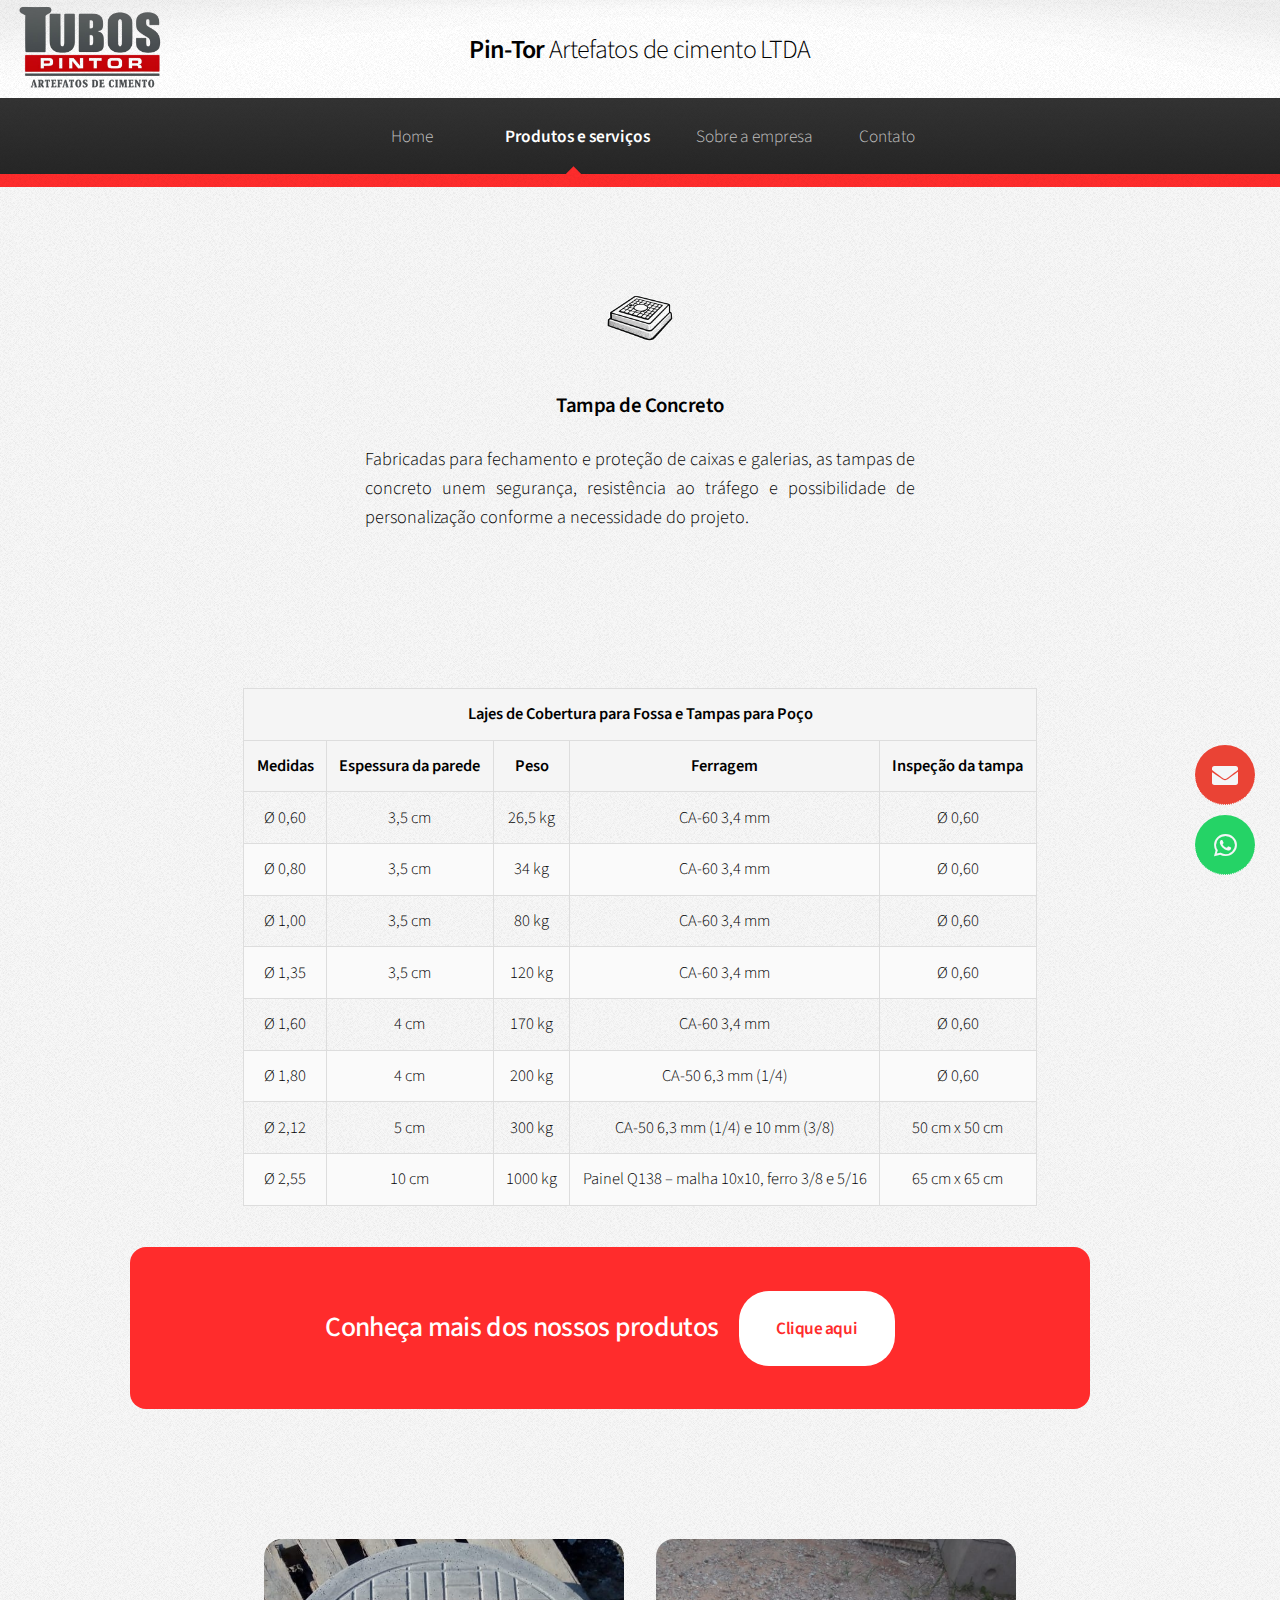
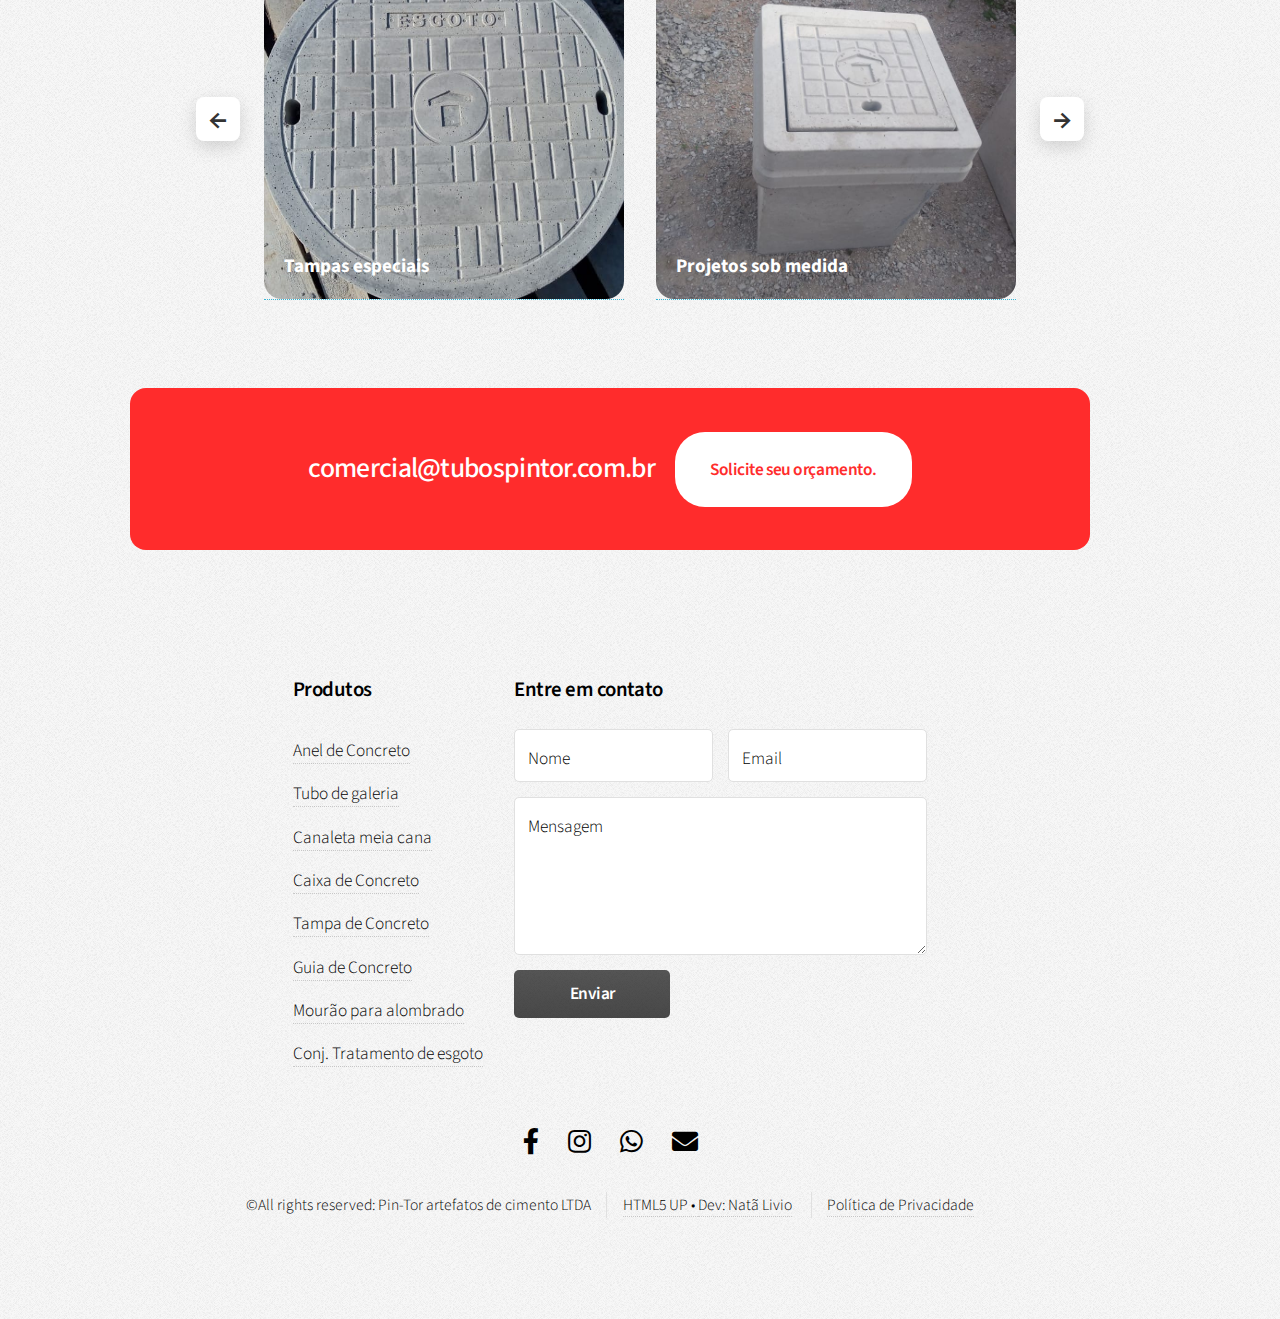
<file: Tampa de concreto.html>
<!DOCTYPE HTML>
<!--
	Arcana by HTML5 UP
	html5up.net | @ajlkn
	Free for personal and commercial use under the CCA 3.0 license (html5up.net/license)
-->
<html>
<head>
    <title>Tampa de Concreto</title>
    <meta charset="utf-8" />
    <meta name="viewport" content="width=device-width, initial-scale=1, user-scalable=no" />
    <link rel="stylesheet" href="assets/css/main.css" />

    <link rel="icon" href="images/logo_pintor.png" sizes="32x32">
    <link rel="shortcut icon" href="images/logo_pintor.png">
</head>


	<body class="is-preload">
		<div id="page-wrapper"> 

			<!-- Header -->
				<div id="header">

					<!-- Logo -->
					    <img src="images/logo_pintor.png" alt="Pin-Tor" class="header-logo">
						<h1><a href="index.html" id="logo">Pin-Tor <em>Artefatos de cimento LTDA</em></a></h1>

					<!-- Nav -->
						<nav id="nav">
							<ul>
								<li><a href="index.html">Home</a></li>
								<li>
							<li class="current">
	                                     <a href="diferenciais.html">Produtos e serviços</a>
	                                       <ul>
		                                 <li class="current"><a href="diferenciais.html">Diferenciais</a></li>
		                                 <li><a href="aneis.html">Anel de Concreto</a></li>
		                                 <li><a href="Tubo de galeria.html">Tubo de Galeria</a></li>
		                                 <li><a href="Canaletas meia cana.html">Canaleta Meia Cana</a></li>
                                         <li><a href="Caixa de concreto.html">Caixa de Concreto</a></li> 
                                         <li><a href="Tampa de concreto.html">Tampa de Concreto</a></li> 
										 <li><a href="Guia de concreto.html">Guia de Concreto</a></li>
										 <li><a href="Mourao para alambrado.html">Mourão para alombrado</a></li>
										 <li><a href="Conjunto esgoto.html">Conj. Tratamento de esgoto</a></li>
										 <li>
											<a href="Projetos sob medida.html">Novos Produtos</a>
											<ul>
												<li><a href="Projetos sob medida.html">Tampas Especiais</a></li>
												<li><a href="Projetos sob medida.html">Projetos sob medida</a></li>
												<li><a href="Projetos sob medida.html">Tampas personalizadas</a></li>
											</ul>
										</li>
									</ul>
								</li>
								<li><a href="sobre a empresa.html">Sobre a empresa</a></li>
								<li><a href="contato.html">Contato</a></li>
							</ul>
						</nav>


				</div>

			<!-- Posts -->
	<section class="wrapper anel">
					<div class="container anel">
						<div class="row gtr-200">
							<section class="col-8 col-12-narrower">
								<div class="box highlight">
								<img src="images/tampa de concreto.png" class="icon-image" alt="Canaleta meia Cana">
									<h3>Tampa de Concreto</h3>
									<p>Fabricadas para fechamento e proteção de caixas e galerias, as tampas de concreto unem segurança, resistência ao tráfego e possibilidade de personalização conforme a necessidade do projeto.
							</section>
					
						<!-- Tabela -->
	<div class="tabela-produto">
	<table>
		<thead>
			<tr>
				<th colspan="5">Lajes de Cobertura para Fossa e Tampas para Poço</th>
			</tr>
			<tr>
				<th>Medidas</th>
				<th>Espessura da parede</th>
				<th>Peso</th>
				<th>Ferragem</th>
				<th>Inspeção da tampa</th>
			</tr>
		</thead>
		<tbody>
			<tr>
				<td>Ø 0,60</td>
				<td>3,5 cm</td>
				<td>26,5 kg</td>
				<td>CA-60 3,4 mm</td>
				<td>Ø 0,60</td>
			</tr>
			<tr>
				<td>Ø 0,80</td>
				<td>3,5 cm</td>
				<td>34 kg</td>
				<td>CA-60 3,4 mm</td>
				<td>Ø 0,60</td>
			</tr>
			<tr>
				<td>Ø 1,00</td>
				<td>3,5 cm</td>
				<td>80 kg</td>
				<td>CA-60 3,4 mm</td>
				<td>Ø 0,60</td>
			</tr>
			<tr>
				<td>Ø 1,35</td>
				<td>3,5 cm</td>
				<td>120 kg</td>
				<td>CA-60 3,4 mm</td>
				<td>Ø 0,60</td>
			</tr>
			<tr>
				<td>Ø 1,60</td>
				<td>4 cm</td>
				<td>170 kg</td>
				<td>CA-60 3,4 mm</td>
				<td>Ø 0,60</td>
			</tr>
			<tr>
				<td>Ø 1,80</td>
				<td>4 cm</td>
				<td>200 kg</td>
				<td>CA-50 6,3 mm (1/4)</td>
				<td>Ø 0,60</td>
			</tr>
			<tr>
				<td>Ø 2,12</td>
				<td>5 cm</td>
				<td>300 kg</td>
				<td>CA-50 6,3 mm (1/4) e 10 mm (3/8)</td>
				<td>50 cm x 50 cm</td>
			</tr>
			<tr>
				<td>Ø 2,55</td>
				<td>10 cm</td>
				<td>1000 kg</td>
				<td>Painel Q138 – malha 10x10, ferro 3/8 e 5/16</td>
				<td>65 cm x 65 cm</td>
			</tr>

		</tbody>
	</table>
</div>


	<section id="cta" class="wrapper style3">
					<div class="container">
								<div class="box highlight">
						<header>
							<h2>Conheça mais dos nossos produtos</h2>
							<a href="diferenciais.html"
                              class="button"
                                target="_blank"
                                  rel="noopener noreferrer">
                                     Clique aqui</a>

						</header>
					</div>
				</section>
<div class="product-carousel">

	<div class="carousel-controls">
		<button class="carousel-btn prev" onclick="prevProduct()">&larr;</button>
	</div>


	<div class="carousel-wrapper">
		<div class="carousel-track">
			<a href="Tampa de concreto.html" class="product-link">
	<div class="product-card" style="background-image: url('images/tampa.jpeg');">
		<span>Tampas especiais</span>
	</div>
</a>
<a href="Projetos sob medida.html" class="product-link">
			<div class="product-card" style="background-image:url('images/sobmedida.jpeg')">
				<span>Projetos sob medida</span>
			</div>
			</a>
<a href="Tampa de concreto.html" class="product-link">
			<div class="product-card" style="background-image:url('images/pic03.jpeg')">
				<span>Tampas personalizadas</span>
			</div>
			</a>
<a href="Tubo de galeria.html" class="product-link">
			<div class="product-card" style="background-image:url('images/tubos.jpeg')">
				<span>Tubos Galeria</span>
			</div>
			</a>
<a href="Caixa de concreto.html" class="product-link">
			<div class="product-card" style="background-image:url('images/caixa.jpg')">
				<span>Caixas boca de lobo</span>
			</div>
			</a>
		</div>
	</div>

	<div class="carousel-controls">
		<button class="carousel-btn next" onclick="nextProduct()">&rarr;</button>
	</div>

</div>
			<!-- CTA -->
				<section id="cta" class="wrapper style3">
					<div class="container">
								<div class="box highlight">
						<header>
							<h2>comercial@tubospintor.com.br</h2>
							<a href="https://api.whatsapp.com/send?phone=5511996274203&text=Ol%C3%A1%20Tubos%20Pintor%2C%20Tenho%20interesse%20nos%20seus%20Produtos"
                              class="button"
                                target="_blank"
                                  rel="noopener noreferrer">
                                     Solicite seu orçamento.</a>

						</header>
					</div>
				</section>

			<!-- Footer -->
				<div id="footer">
					<div class="container">
						<div class="row">
							<section class="col-3 col-6-narrower col-12-mobilep">
								<h3>Produtos</h3>
								<ul class="links">
							<li><a href="aneis.html">Anel de Concreto</a></li>
									<li><a href="Tubo de galeria.html">Tubo de galeria</a></li>
										<li><a href="Canaletas meia cana.html">Canaleta meia cana</a></li>
                                        <li><a href="Caixa de concreto.html">Caixa de Concreto</a></li> 
                                         <li><a href="Tampa de concreto.html">Tampa de Concreto</a></li> 
										 <li><a href="Guia de concreto.html">Guia de Concreto</a></li>
										 <li><a href="Mourao para alambrado.html">Mourão para alombrado</a></li>
										 <li><a href="Conjunto esgoto.html">Conj. Tratamento de esgoto</a></li>
										<li>
							</section>
							<section class="col-6 col-12-narrower">
								<h3>Entre em contato</h3>
								<form>
									<div class="row gtr-50">
										<div class="col-6 col-12-mobilep">
											<input type="text" name="name" id="name" placeholder="Nome" />
										</div>
										<div class="col-6 col-12-mobilep">
											<input type="email" name="email" id="email" placeholder="Email" />
										</div>
										<div class="col-12">
											<textarea name="message" id="message" placeholder="Mensagem" rows="5"></textarea>
										</div>
										<div class="col-12">
											<ul class="actions">
												<li><input type="submit" class="button alt" value="Enviar" /></li>
											</ul>
										</div>
									</div>
								</form>
							</section>
						</div>
					</div>

					<!-- Icons -->
						<ul class="icons">
							<li><a href="https://www.facebook.com/tubospintor" class="icon brands fa-facebook-f" target="_blank"></a><span class="label"></span></a></li>
							<li><a href="https://www.instagram.com/tubospintor/" class="icon brands fa-instagram" target="_blank"></a><span class="label"></span></a></li>
						    <li><a href="https://api.whatsapp.com/send?phone=5511996274203&text=Ol%C3%A1%20Tubos%20Pintor,%20Tenho%20interesse%20nos%20seus%20Produtos " class="icon brands fa-whatsapp" target="_blank"></a><span class="label"></span></a></li>
							<li><a href="https://mail.google.com/mail/?view=cm&fs=1&to=comercial@tubospintor.com.br&su=Contato%20pelo%20site&body=Olá,%20gostaria%20de%20mais%20informações%20sobre%20seus%20produtos." class="fas fa-envelope" target="_blank"></a><span class="label"></span></a></li>         
						</ul>

					<!-- Copyright -->
						<div class="copyright">
							<ul class="menu">
								<li>&copy;All rights reserved: Pin-Tor artefatos de cimento LTDA</li><li><a href="http://html5up.net">HTML5 UP • </a> </a> <a href="">Dev: Natã Livio</a></li> <li> <a href="Politica de privacidade.html">Política de Privacidade</a></li>
							</ul>
						</div>
				</div>

		</div>
	<a href="https://mail.google.com/mail/?view=cm&fs=1&to=comercial@tubospintor.com.br&su=Contato%20pelo%20site&body=Olá,%20gostaria%20de%20mais%20informações%20sobre%20seus%20produtos."
   class="contact-float email-float"
   target="_blank">
    <i class="fas fa-envelope"></i>
</a>


<a href="https://api.whatsapp.com/send?phone=5511996274203&text=Ol%C3%A1%20Tubos%20Pintor,%20Tenho%20interesse%20nos%20seus%20Produtos " class="contact-float whatsapp-float" target="_blank">
    <i class="fab fa-whatsapp"></i>
</a>


		<!-- Scripts -->
			<script src="assets/js/jquery.min.js"></script>
			<script src="assets/js/jquery.dropotron.min.js"></script>
			<script src="assets/js/browser.min.js"></script>
			<script src="assets/js/breakpoints.min.js"></script>
			<script src="assets/js/util.js"></script>
			<script src="assets/js/main.js"></script>
			<script>
   const slides = document.querySelectorAll('.slide');
const dots = document.querySelectorAll('.dot');
let currentSlide = 0;
let interval = 5000; // 5 segundos

function showSlide(index) {
	slides.forEach(slide => slide.classList.remove('active'));
	dots.forEach(dot => dot.classList.remove('active'));

	slides[index].classList.add('active');
	dots[index].classList.add('active');
	currentSlide = index;
}

/* AUTO SLIDE DO BANNER */
setInterval(() => {
	let next = currentSlide + 1;
	if (next >= slides.length) next = 0;
	showSlide(next);
}, interval);

/* CLIQUE NAS DOTS */
dots.forEach((dot, i) => {
	dot.addEventListener('click', () => {
		showSlide(i);
	});
});

/* ===================== */
/* CARROSSEL DE PRODUTOS */
/* ===================== */

const track = document.querySelector('.carousel-track');
const cards = document.querySelectorAll('.product-card');

const gap = 32;
const visible = 2;
let index = 0;

const cardWidth = cards[0].offsetWidth + gap;
const maxIndex = cards.length - visible;

function updateCarousel() {
	if (index < 0) index = 0;
	if (index > maxIndex) index = maxIndex;

	track.style.transform = `translateX(-${index * cardWidth}px)`;
}

function nextProduct() {
	index++;
	updateCarousel();
}

function prevProduct() {
	index--;
	updateCarousel();
}

updateCarousel();

/* AUTO SLIDE DO CARROSSEL */
setInterval(() => {
	index++;
	if (index > maxIndex) index = 0;
	updateCarousel();
}, 4000);

window.addEventListener('resize', updateCarousel);

</script>


	</body>
</html>
</file>
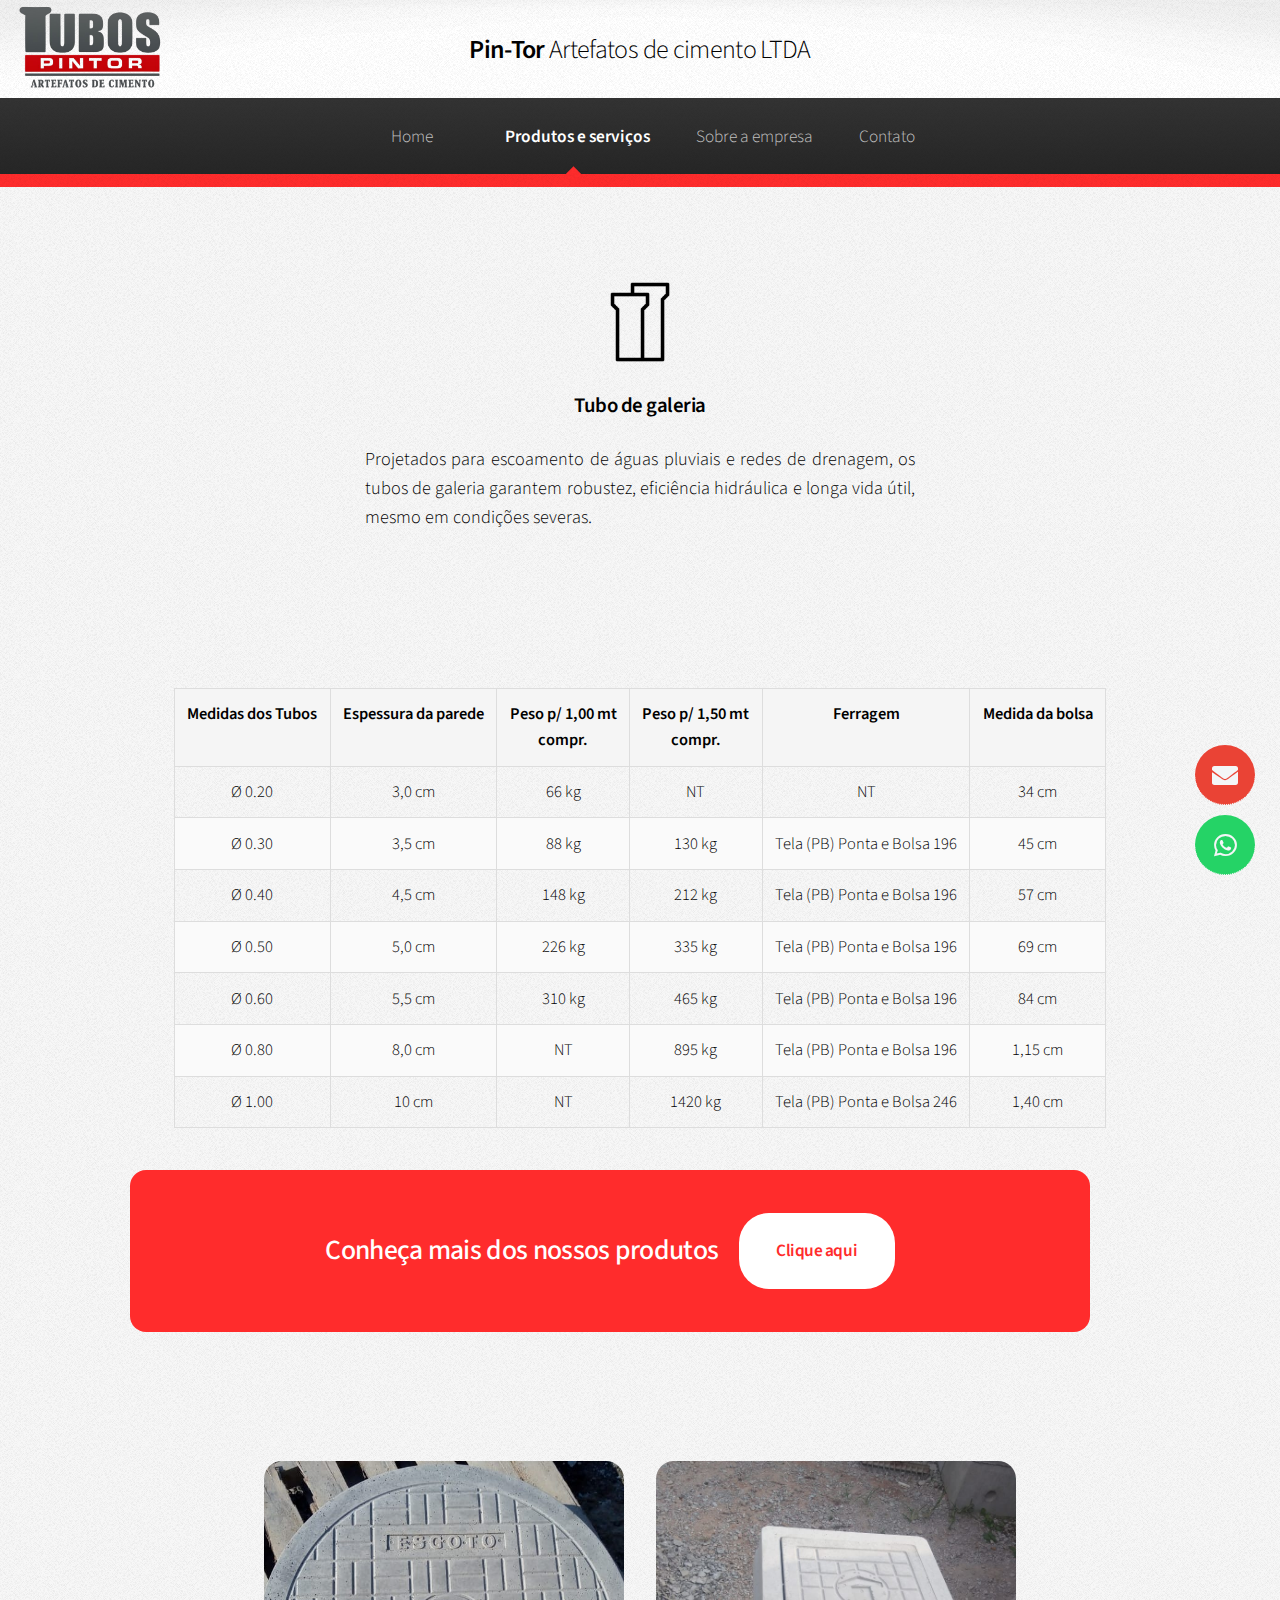
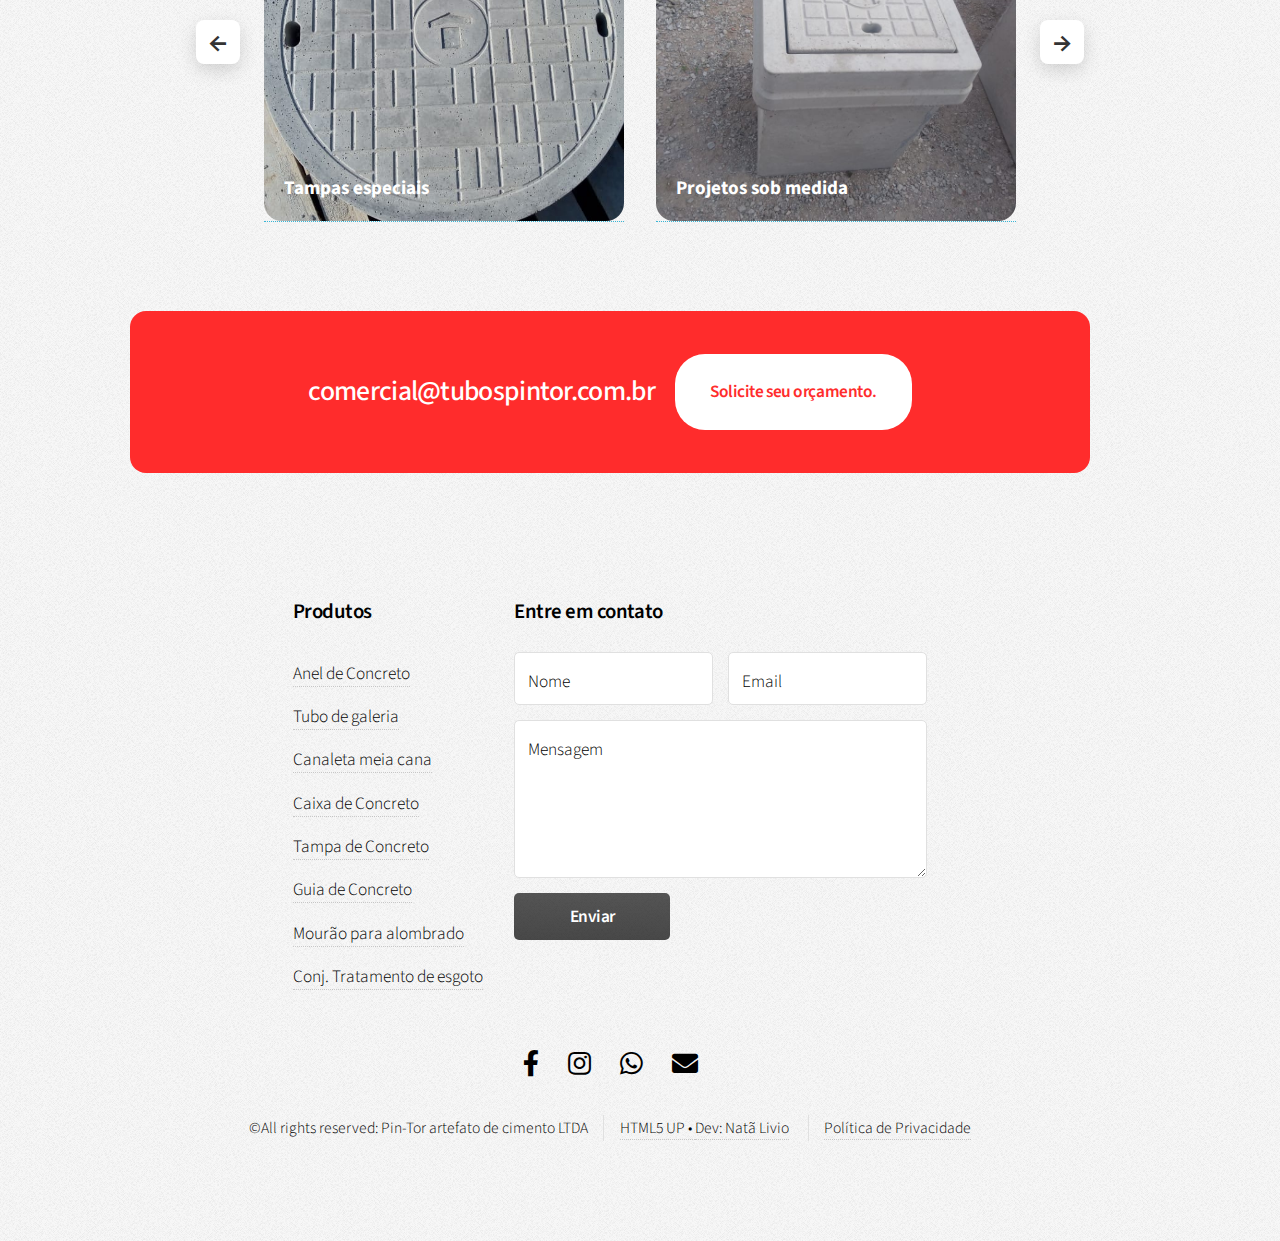
<file: Tubo de galeria.html>
<!DOCTYPE HTML>
<!--
	Arcana by HTML5 UP
	html5up.net | @ajlkn
	Free for personal and commercial use under the CCA 3.0 license (html5up.net/license)
-->
<html>
<head>
    <title>Tubo de Galeria</title>
    <meta charset="utf-8" />
    <meta name="viewport" content="width=device-width, initial-scale=1, user-scalable=no" />
    <link rel="stylesheet" href="assets/css/main.css" />

    <link rel="icon" href="images/logo_pintor.png" sizes="32x32">
    <link rel="shortcut icon" href="images/logo_pintor.png">
</head>


	<body class="is-preload">
		<div id="page-wrapper"> 

			<!-- Header -->
				<div id="header">

					<!-- Logo -->
					    <img src="images/logo_pintor.png" alt="Pin-Tor" class="header-logo">
						<h1><a href="index.html" id="logo">Pin-Tor <em>Artefatos de cimento LTDA</em></a></h1>

					<!-- Nav -->
						<nav id="nav">
							<ul>
								<li><a href="index.html">Home</a></li>
								<li>
							<li class="current">
	                                     <a href="diferenciais.html">Produtos e serviços</a>
	                                       <ul>
		                                 <li class="current"><a href="diferenciais.html">Diferenciais</a></li>
		                                 <li><a href="aneis.html">Anel de Concreto</a></li>
		                                 <li><a href="Tubo de galeria.html">Tubo de Galeria</a></li>
		                                 <li><a href="Canaletas meia cana.html">Canaleta Meia Cana</a></li>
                                         <li><a href="Caixa de concreto.html">Caixa de Concreto</a></li> 
                                         <li><a href="Tampa de concreto.html">Tampa de Concreto</a></li> 
										 <li><a href="Guia de concreto.html">Guia de Concreto</a></li>
										 <li><a href="Mourao para alambrado.html">Mourão para alombrado</a></li>
										 <li><a href="Conjunto esgoto.html">Conj. Tratamento de esgoto</a></li>
										 <li>
											<a href="Projetos sob medida.html">Novos Produtos</a>
											<ul>
												<li><a href="Projetos sob medida.html">Tampas Especiais</a></li>
												<li><a href="Projetos sob medida.html">Projetos sob medida</a></li>
												<li><a href="Projetos sob medida.html">Tampas personalizadas</a></li>
											</ul>
										</li>
									</ul>
								</li>
								<li><a href="sobre a empresa.html">Sobre a empresa</a></li>
								<li><a href="contato.html">Contato</a></li>
							</ul>
						</nav>


				</div>


			<!-- Posts -->
	<section class="wrapper anel">
					<div class="container anel">
						<div class="row gtr-200">
							<section class="col-8 col-12-narrower">
								<div class="box highlight">
								<img src="images/tubo de galeria.png" class="icon-image" alt="Tubos de Galeria">
									<h3>Tubo de galeria</h3>
									<p>Projetados para escoamento de águas pluviais e redes de drenagem, os tubos de galeria garantem robustez, eficiência hidráulica e longa vida útil, mesmo em condições severas.
								</div>
							</section>
					
						<!-- Tabela -->
					<div class="tabela-produto">
	<table>
		<thead>
			<tr>
				<th>Medidas dos Tubos</th>
				<th>Espessura da parede</th>
				<th>Peso p/ 1,00 mt<br>compr.</th>
				<th>Peso p/ 1,50 mt<br>compr.</th>
				<th>Ferragem</th>
				<th>Medida da bolsa</th>
			</tr>
		</thead>
		<tbody>
			<tr>
				<td>Ø 0.20</td>
				<td>3,0 cm</td>
				<td>66 kg</td>
				<td>NT</td>
				<td>NT</td>
				<td>34 cm</td>
			</tr>
			<tr>
				<td>Ø 0.30</td>
				<td>3,5 cm</td>
				<td>88 kg</td>
				<td>130 kg</td>
				<td>Tela (PB) Ponta e Bolsa 196</td>
				<td>45 cm</td>
			</tr>
			<tr>
				<td>Ø 0.40</td>
				<td>4,5 cm</td>
				<td>148 kg</td>
				<td>212 kg</td>
				<td>Tela (PB) Ponta e Bolsa 196</td>
				<td>57 cm</td>
			</tr>
			<tr>
				<td>Ø 0.50</td>
				<td>5,0 cm</td>
				<td>226 kg</td>
				<td>335 kg</td>
				<td>Tela (PB) Ponta e Bolsa 196</td>
				<td>69 cm</td>
			</tr>
			<tr>
				<td>Ø 0.60</td>
				<td>5,5 cm</td>
				<td>310 kg</td>
				<td>465 kg</td>
				<td>Tela (PB) Ponta e Bolsa 196</td>
				<td>84 cm</td>
			</tr>
			<tr>
				<td>Ø 0.80</td>
				<td>8,0 cm</td>
				<td>NT</td>
				<td>895 kg</td>
				<td>Tela (PB) Ponta e Bolsa 196</td>
				<td>1,15 cm</td>
			</tr>
			<tr>
				<td>Ø 1.00</td>
				<td>10 cm</td>
				<td>NT</td>
				<td>1420 kg</td>
				<td>Tela (PB) Ponta e Bolsa 246</td>
				<td>1,40 cm</td>
			</tr>
		</tbody>
	</table>
</div>

	

	<section id="cta" class="wrapper style3">
					<div class="container">
								<div class="box highlight">
						<header>
							<h2>Conheça mais dos nossos produtos</h2>
							<a href="diferenciais.html"
                              class="button"
                                target="_blank"
                                  rel="noopener noreferrer">
                                     Clique aqui</a>

						</header>
					</div>
				</section>
<div class="product-carousel">

	<div class="carousel-controls">
		<button class="carousel-btn prev" onclick="prevProduct()">&larr;</button>
	</div>


	<div class="carousel-wrapper">
		<div class="carousel-track">
			<a href="Tampa de concreto.html" class="product-link">
	<div class="product-card" style="background-image: url('images/tampa.jpeg');">
		<span>Tampas especiais</span>
	</div>
</a>
<a href="Projetos sob medida.html" class="product-link">
			<div class="product-card" style="background-image:url('images/sobmedida.jpeg')">
				<span>Projetos sob medida</span>
			</div>
			</a>
<a href="Tampa de concreto.html" class="product-link">
			<div class="product-card" style="background-image:url('images/pic03.jpeg')">
				<span>Tampas personalizadas</span>
			</div>
			</a>
<a href="Tubo de galeria.html" class="product-link">
			<div class="product-card" style="background-image:url('images/tubos.jpeg')">
				<span>Tubos Galeria</span>
			</div>
			</a>
<a href="Caixa de concreto.html" class="product-link">
			<div class="product-card" style="background-image:url('images/caixa.jpg')">
				<span>Caixas boca de lobo</span>
			</div>
			</a>
		</div>
	</div>

	<div class="carousel-controls">
		<button class="carousel-btn next" onclick="nextProduct()">&rarr;</button>
	</div>

</div>
			<!-- CTA -->
				<section id="cta" class="wrapper style3">
					<div class="container">
								<div class="box highlight">
						<header>
							<h2>comercial@tubospintor.com.br</h2>
							<a href="https://api.whatsapp.com/send?phone=5511996274203&text=Ol%C3%A1%20Tubos%20Pintor%2C%20Tenho%20interesse%20nos%20seus%20Produtos"
                              class="button"
                                target="_blank"
                                  rel="noopener noreferrer">
                                     Solicite seu orçamento.</a>

						</header>
					</div>
				</section>

			<!-- Footer -->
				<div id="footer">
					<div class="container">
						<div class="row">
							<section class="col-3 col-6-narrower col-12-mobilep">
								<h3>Produtos</h3>
								<ul class="links">
							<li><a href="aneis.html">Anel de Concreto</a></li>
									<li><a href="Tubo de galeria.html">Tubo de galeria</a></li>
										<li><a href="Canaletas meia cana.html">Canaleta meia cana</a></li>
                                        <li><a href="Caixa de concreto.html">Caixa de Concreto</a></li> 
                                         <li><a href="Tampa de concreto.html">Tampa de Concreto</a></li> 
										 <li><a href="Guia de concreto.html">Guia de Concreto</a></li>
										 <li><a href="Mourao para alambrado.html">Mourão para alombrado</a></li>
										 <li><a href="Conjunto esgoto.html">Conj. Tratamento de esgoto</a></li>
										<li>
							</section>
							<section class="col-6 col-12-narrower">
								<h3>Entre em contato</h3>
								<form>
									<div class="row gtr-50">
										<div class="col-6 col-12-mobilep">
											<input type="text" name="name" id="name" placeholder="Nome" />
										</div>
										<div class="col-6 col-12-mobilep">
											<input type="email" name="email" id="email" placeholder="Email" />
										</div>
										<div class="col-12">
											<textarea name="message" id="message" placeholder="Mensagem" rows="5"></textarea>
										</div>
										<div class="col-12">
											<ul class="actions">
												<li><input type="submit" class="button alt" value="Enviar" /></li>
											</ul>
										</div>
									</div>
								</form>
							</section>
						</div>
					</div>

					<!-- Icons -->
						<ul class="icons">
							<li><a href="https://www.facebook.com/tubospintor" class="icon brands fa-facebook-f" target="_blank"></a><span class="label"></span></a></li>
							<li><a href="https://www.instagram.com/tubospintor/" class="icon brands fa-instagram" target="_blank"></a><span class="label"></span></a></li>
						    <li><a href="https://api.whatsapp.com/send?phone=5511996274203&text=Ol%C3%A1%20Tubos%20Pintor,%20Tenho%20interesse%20nos%20seus%20Produtos " class="icon brands fa-whatsapp" target="_blank"></a><span class="label"></span></a></li>
							<li><a href="https://mail.google.com/mail/?view=cm&fs=1&to=comercial@tubospintor.com.br&su=Contato%20pelo%20site&body=Olá,%20gostaria%20de%20mais%20informações%20sobre%20seus%20produtos." class="fas fa-envelope" target="_blank"></a><span class="label"></span></a></li>         
						</ul>

					<!-- Copyright -->
						<div class="copyright">
							<ul class="menu">
								<li>&copy;All rights reserved: Pin-Tor artefato de cimento LTDA</li><li><a href="http://html5up.net">HTML5 UP • </a> </a> <a href="">Dev: Natã Livio</a></li> <li> <a href="Politica de privacidade.html">Política de Privacidade</a></li>
							</ul>
						</div>
				</div>

		</div>
	<a href="https://mail.google.com/mail/?view=cm&fs=1&to=comercial@tubospintor.com.br&su=Contato%20pelo%20site&body=Olá,%20gostaria%20de%20mais%20informações%20sobre%20seus%20produtos."
   class="contact-float email-float"
   target="_blank">
    <i class="fas fa-envelope"></i>
</a>


<a href="https://api.whatsapp.com/send?phone=5511996274203&text=Ol%C3%A1%20Tubos%20Pintor,%20Tenho%20interesse%20nos%20seus%20Produtos " class="contact-float whatsapp-float" target="_blank">
    <i class="fab fa-whatsapp"></i>
</a>


		<!-- Scripts -->
			<script src="assets/js/jquery.min.js"></script>
			<script src="assets/js/jquery.dropotron.min.js"></script>
			<script src="assets/js/browser.min.js"></script>
			<script src="assets/js/breakpoints.min.js"></script>
			<script src="assets/js/util.js"></script>
			<script src="assets/js/main.js"></script>
			<script>
   const slides = document.querySelectorAll('.slide');
const dots = document.querySelectorAll('.dot');
let currentSlide = 0;
let interval = 5000; // 5 segundos

function showSlide(index) {
	slides.forEach(slide => slide.classList.remove('active'));
	dots.forEach(dot => dot.classList.remove('active'));

	slides[index].classList.add('active');
	dots[index].classList.add('active');
	currentSlide = index;
}

/* AUTO SLIDE DO BANNER */
setInterval(() => {
	let next = currentSlide + 1;
	if (next >= slides.length) next = 0;
	showSlide(next);
}, interval);

/* CLIQUE NAS DOTS */
dots.forEach((dot, i) => {
	dot.addEventListener('click', () => {
		showSlide(i);
	});
});

/* ===================== */
/* CARROSSEL DE PRODUTOS */
/* ===================== */

const track = document.querySelector('.carousel-track');
const cards = document.querySelectorAll('.product-card');

const gap = 32;
const visible = 2;
let index = 0;

const cardWidth = cards[0].offsetWidth + gap;
const maxIndex = cards.length - visible;

function updateCarousel() {
	if (index < 0) index = 0;
	if (index > maxIndex) index = maxIndex;

	track.style.transform = `translateX(-${index * cardWidth}px)`;
}

function nextProduct() {
	index++;
	updateCarousel();
}

function prevProduct() {
	index--;
	updateCarousel();
}

updateCarousel();

/* AUTO SLIDE DO CARROSSEL */
setInterval(() => {
	index++;
	if (index > maxIndex) index = 0;
	updateCarousel();
}, 4000);

window.addEventListener('resize', updateCarousel);

</script>


	</body>
</html>
</file>
<file: assets/css/main.css>
@import url("fontawesome-all.min.css");
@import url("https://fonts.googleapis.com/css?family=Source+Sans+Pro:300,300italic,600,600italic");

/*
	Arcana by HTML5 UP
	html5up.net | @ajlkn
	Free for personal and commercial use under the CCA 3.0 license (html5up.net/license)
*/

html, body, div, span, applet, object,
iframe, h1, h2, h3, h4, h5, h6, p, blockquote,
pre, a, abbr, acronym, address, big, cite,
code, del, dfn, em, img, ins, kbd, q, s, samp,
small, strike, strong, sub, sup, tt, var, b,
u, i, center, dl, dt, dd, ol, ul, li, fieldset,
form, label, legend, table, caption, tbody,
tfoot, thead, tr, th, td, article, aside,
canvas, details, embed, figure, figcaption,
footer, header, hgroup, menu, nav, output, ruby,
section, summary, time, mark, audio, video {
	margin: 0;
	padding: 0;
	border: 0;
	font-size: 100%;
	font: inherit;
	vertical-align: baseline;}
	:root { --color-primary: #0A4F7A;
		 --color-secondary: #0E6F9F; 
		 --color-accent: #39B6D6; 
		 --color-support: #5E8F6E; 
		 --color-bg-light: #F4F6F7; 
		 --color-text-dark: #1F2A30; }

article, aside, details, figcaption, figure,
footer, header, hgroup, menu, nav, section {
	display: block;}

body {
	line-height: 1;
}

ol, ul {
	list-style: none;
}

blockquote, q {
	quotes: none;
}

	blockquote:before, blockquote:after, q:before, q:after {
		content: '';
		content: none;
	}

table {
	border-collapse: collapse;
	border-spacing: 0;
}

body {
	-webkit-text-size-adjust: none;
}

mark {
	background-color: transparent;
	color: inherit;
}

input::-moz-focus-inner {
	border: 0;
	padding: 0;
}

input, select, textarea {
	-moz-appearance: none;
	-webkit-appearance: none;
	-ms-appearance: none;
	appearance: none;
}

/* Basic */

	html {
		box-sizing: border-box;
	}

	*, *:before, *:after {
		box-sizing: inherit;
	}

	body {
		background: #f7f7f7 url("images/bg01.png");
	}

		body.is-preload *, body.is-preload *:before, body.is-preload *:after {
			-moz-animation: none !important;
			-webkit-animation: none !important;
			-ms-animation: none !important;
			animation: none !important;
			-moz-transition: none !important;
			-webkit-transition: none !important;
			-ms-transition: none !important;
			transition: none !important;
		}

	body, input, select, textarea {
		color: black;
		font-family: 'Source Sans Pro', sans-serif;
		font-size: 16pt;
		font-weight: 300;
		line-height: 1.65em;
	}

	a {
		-moz-transition: color 0.2s ease-in-out, border-color 0.2s ease-in-out, opacity 0.2s ease-in-out;
		-webkit-transition: color 0.2s ease-in-out, border-color 0.2s ease-in-out, opacity 0.2s ease-in-out;
		-ms-transition: color 0.2s ease-in-out, border-color 0.2s ease-in-out, opacity 0.2s ease-in-out;
		transition: color 0.2s ease-in-out, border-color 0.2s ease-in-out, opacity 0.2s ease-in-out;
		color:var(--color-accent);
		text-decoration: none;
		border-bottom: dotted 1px;
	}

		a:hover {
			color: rgb(255, 44, 44);
			border-bottom-color: transparent;
		}

	strong, b {
		font-weight: 600;
	}

	em, i {
		font-style: italic;
	}

	p, ul, ol, dl, table, blockquote {
		margin: 0 0 2em 0;
	}

	h1, h2, h3, h4, h5, h6 {
		color: inherit;
		font-weight: 600;
		line-height: 1.75em;
		margin-bottom: 1em;
	}

		h1 a, h2 a, h3 a, h4 a, h5 a, h6 a {
			color: inherit;
			text-decoration: none;
		}

		h1 em, h2 em, h3 em, h4 em, h5 em, h6 em {
			font-style: normal;
			font-weight: 300;
		}

	h2 {
		font-size: 1.75em;
		letter-spacing: -0.025em;
	}

	h3 {
		font-size: 1.2em;
		letter-spacing: -0.025em;
	}

	sub {
		font-size: 0.8em;
		position: relative;
		top: 0.5em;
	}

	sup {
		font-size: 0.8em;
		position: relative;
		top: -0.5em;
	}

	hr {
		border-top: solid 1px #e0e0e0;
		border: 0;
		margin-bottom: 1.5em;
	}

	blockquote {
		border-left: solid 0.5em #e0e0e0;
		font-style: italic;
		padding: 1em 0 1em 2em;
	}

/* Container */

	.container {
		margin: 0 auto;
		max-width: 100%;
		width: 1400px;
	}

		@media screen and (max-width: 1680px) {

			.container {
				width: 1400px;
			}

		}

		@media screen and (max-width: 1280px) {

			.container {
				width: 960px;
			}

		}

		@media screen and (max-width: 980px) {

			.container {
				width: 95%;
			}

		}

		@media screen and (max-width: 840px) {

			.container {
				width: 95%;
			}

		}

		@media screen and (max-width: 736px) {

			.container {
				width: 90%;
			}

		}

		@media screen and (max-width: 480px) {

			.container {
				width: 100%;
			}

		}

/* Row */

	.row {
		display: flex;
		flex-wrap: wrap;
		box-sizing: border-box;
		align-items: stretch;
	}

		.row > * {
			box-sizing: border-box;
		}

		.row.gtr-uniform > * > :last-child {
			margin-bottom: 0;
		}

		.row.aln-left {
			justify-content: flex-start;
		}

		.row.aln-center {
			justify-content: center;
		}

		.row.aln-right {
			justify-content: flex-end;
		}

		.row.aln-top {
			align-items: flex-start;
		}

		.row.aln-middle {
			align-items: center;
		}

		.row.aln-bottom {
			align-items: flex-end;
		}

		.row > .imp {
			order: -1;
		}

		.row > .col-1 {
			width: 8.33333%;
		}

		.row > .off-1 {
			margin-left: 8.33333%;
		}

		.row > .col-2 {
			width: 16.66667%;
		}

		.row > .off-2 {
			margin-left: 16.66667%;
		}

		.row > .col-3 {
			width: 25%;
		}

		.row > .off-3 {
			margin-left: 25%;
		}

		.row > .col-4 {
			width: 33.33333%;
		}

		.row > .off-4 {
			margin-left: 33.33333%;
		}

		.row > .col-5 {
			width: 41.66667%;
		}

		.row > .off-5 {
			margin-left: 41.66667%;
		}

		.row > .col-6 {
			width: 50%;
		}

		.row > .off-6 {
			margin-left: 50%;
		}

		.row > .col-7 {
			width: 58.33333%;
		}

		.row > .off-7 {
			margin-left: 58.33333%;
		}

		.row > .col-8 {
			width: 66.66667%;
		}

		.row > .off-8 {
			margin-left: 66.66667%;
		}

		.row > .col-9 {
			width: 75%;
		}

		.row > .off-9 {
			margin-left: 75%;
		}

		.row > .col-10 {
			width: 83.33333%;
		}

		.row > .off-10 {
			margin-left: 83.33333%;
		}

		.row > .col-11 {
			width: 91.66667%;
		}

		.row > .off-11 {
			margin-left: 91.66667%;
		}

		.row > .col-12 {
			width: 100%;
		}

		.row > .off-12 {
			margin-left: 100%;
		}

		.row.gtr-0 {
			margin-top: 0px;
			margin-left: 0px;
		}

			.row.gtr-0 > * {
				padding: 0px 0 0 0px;
			}

			.row.gtr-0.gtr-uniform {
				margin-top: 0px;
			}

				.row.gtr-0.gtr-uniform > * {
					padding-top: 0px;
				}

		.row.gtr-25 {
			margin-top: -12.5px;
			margin-left: -12.5px;
		}

			.row.gtr-25 > * {
				padding: 12.5px 0 0 12.5px;
			}

			.row.gtr-25.gtr-uniform {
				margin-top: -12.5px;
			}

				.row.gtr-25.gtr-uniform > * {
					padding-top: 12.5px;
				}

		.row.gtr-50 {
			margin-top: -25px;
			margin-left: -25px;
		}

			.row.gtr-50 > * {
				padding: 25px 0 0 25px;
			}

			.row.gtr-50.gtr-uniform {
				margin-top: -25px;
			}

				.row.gtr-50.gtr-uniform > * {
					padding-top: 25px;
				}

		.row {
			margin-top: -50px;
			margin-left: -50px;
		}

			.row > * {
				padding: 50px 0 0 50px;
			}

			.row.gtr-uniform {
				margin-top: -50px;
			}

				.row.gtr-uniform > * {
					padding-top: 50px;
				}

		.row.gtr-150 {
			margin-top: -75px;
			margin-left: -75px;
		}

			.row.gtr-150 > * {
				padding: 75px 0 0 75px;
			}

			.row.gtr-150.gtr-uniform {
				margin-top: -75px;
			}

				.row.gtr-150.gtr-uniform > * {
					padding-top: 75px;
				}

		.row.gtr-200 {
			margin-top: -100px;
			margin-left: -100px;
		}

			.row.gtr-200 > * {
				padding: 100px 0 0 100px;
			}

			.row.gtr-200.gtr-uniform {
				margin-top: -100px;
			}

				.row.gtr-200.gtr-uniform > * {
					padding-top: 100px;
				}

		@media screen and (max-width: 1680px) {

			.row {
				display: flex;
				flex-wrap: wrap;
				box-sizing: border-box;
				align-items: stretch;
			}

				.row > * {
					box-sizing: border-box;
				}

				.row.gtr-uniform > * > :last-child {
					margin-bottom: 0;
				}

				.row.aln-left {
					justify-content: flex-start;
				}

				.row.aln-center {
					justify-content: center;
				}

				.row.aln-right {
					justify-content: flex-end;
				}

				.row.aln-top {
					align-items: flex-start;
				}

				.row.aln-middle {
					align-items: center;
				}

				.row.aln-bottom {
					align-items: flex-end;
				}

				.row > .imp-wide {
					order: -1;
				}

				.row > .col-1-wide {
					width: 8.33333%;
				}

				.row > .off-1-wide {
					margin-left: 8.33333%;
				}

				.row > .col-2-wide {
					width: 16.66667%;
				}

				.row > .off-2-wide {
					margin-left: 16.66667%;
				}

				.row > .col-3-wide {
					width: 25%;
				}

				.row > .off-3-wide {
					margin-left: 25%;
				}

				.row > .col-4-wide {
					width: 33.33333%;
				}

				.row > .off-4-wide {
					margin-left: 33.33333%;
				}

				.row > .col-5-wide {
					width: 41.66667%;
				}

				.row > .off-5-wide {
					margin-left: 41.66667%;
				}

				.row > .col-6-wide {
					width: 50%;
				}

				.row > .off-6-wide {
					margin-left: 50%;
				}

				.row > .col-7-wide {
					width: 58.33333%;
				}

				.row > .off-7-wide {
					margin-left: 58.33333%;
				}

				.row > .col-8-wide {
					width: 66.66667%;
				}

				.row > .off-8-wide {
					margin-left: 66.66667%;
				}

				.row > .col-9-wide {
					width: 75%;
				}

				.row > .off-9-wide {
					margin-left: 75%;
				}

				.row > .col-10-wide {
					width: 83.33333%;
				}

				.row > .off-10-wide {
					margin-left: 83.33333%;
				}

				.row > .col-11-wide {
					width: 91.66667%;
				}

				.row > .off-11-wide {
					margin-left: 91.66667%;
				}

				.row > .col-12-wide {
					width: 100%;
				}

				.row > .off-12-wide {
					margin-left: 100%;
				}

				.row.gtr-0 {
					margin-top: 0px;
					margin-left: 0px;
				}

					.row.gtr-0 > * {
						padding: 0px 0 0 0px;
					}

					.row.gtr-0.gtr-uniform {
						margin-top: 0px;
					}

						.row.gtr-0.gtr-uniform > * {
							padding-top: 0px;
						}

				.row.gtr-25 {
					margin-top: -10px;
					margin-left: -10px;
				}

					.row.gtr-25 > * {
						padding: 10px 0 0 10px;
					}

					.row.gtr-25.gtr-uniform {
						margin-top: -10px;
					}

						.row.gtr-25.gtr-uniform > * {
							padding-top: 10px;
						}

				.row.gtr-50 {
					margin-top: -20px;
					margin-left: -20px;
				}

					.row.gtr-50 > * {
						padding: 20px 0 0 20px;
					}

					.row.gtr-50.gtr-uniform {
						margin-top: -20px;
					}

						.row.gtr-50.gtr-uniform > * {
							padding-top: 20px;
						}

				.row {
					margin-top: -40px;
					margin-left: -40px;
				}

					.row > * {
						padding: 40px 0 0 40px;
					}

					.row.gtr-uniform {
						margin-top: -40px;
					}

						.row.gtr-uniform > * {
							padding-top: 40px;
						}

				.row.gtr-150 {
					margin-top: -60px;
					margin-left: -60px;
				}

					.row.gtr-150 > * {
						padding: 60px 0 0 60px;
					}

					.row.gtr-150.gtr-uniform {
						margin-top: -60px;
					}

						.row.gtr-150.gtr-uniform > * {
							padding-top: 60px;
						}

				.row.gtr-200 {
					margin-top: -80px;
					margin-left: -80px;
				}

					.row.gtr-200 > * {
						padding: 80px 0 0 80px;
					}

					.row.gtr-200.gtr-uniform {
						margin-top: -80px;
					}

						.row.gtr-200.gtr-uniform > * {
							padding-top: 80px;
						}

		}

		@media screen and (max-width: 1280px) {

			.row {
				display: flex;
				flex-wrap: wrap;
				box-sizing: border-box;
				align-items: stretch;
			}

				.row > * {
					box-sizing: border-box;
				}

				.row.gtr-uniform > * > :last-child {
					margin-bottom: 0;
				}

				.row.aln-left {
					justify-content: flex-start;
				}

				.row.aln-center {
					justify-content: center;
				}

				.row.aln-right {
					justify-content: flex-end;
				}

				.row.aln-top {
					align-items: flex-start;
				}

				.row.aln-middle {
					align-items: center;
				}

				.row.aln-bottom {
					align-items: flex-end;
				}

				.row > .imp-normal {
					order: -1;
				}

				.row > .col-1-normal {
					width: 8.33333%;
				}

				.row > .off-1-normal {
					margin-left: 8.33333%;
				}

				.row > .col-2-normal {
					width: 16.66667%;
				}

				.row > .off-2-normal {
					margin-left: 16.66667%;
				}

				.row > .col-3-normal {
					width: 25%;
				}

				.row > .off-3-normal {
					margin-left: 25%;
				}

				.row > .col-4-normal {
					width: 33.33333%;
				}

				.row > .off-4-normal {
					margin-left: 33.33333%;
				}

				.row > .col-5-normal {
					width: 41.66667%;
				}

				.row > .off-5-normal {
					margin-left: 41.66667%;
				}

				.row > .col-6-normal {
					width: 50%;
				}

				.row > .off-6-normal {
					margin-left: 50%;
				}

				.row > .col-7-normal {
					width: 58.33333%;
				}

				.row > .off-7-normal {
					margin-left: 58.33333%;
				}

				.row > .col-8-normal {
					width: 66.66667%;
				}

				.row > .off-8-normal {
					margin-left: 66.66667%;
				}

				.row > .col-9-normal {
					width: 75%;
				}

				.row > .off-9-normal {
					margin-left: 75%;
				}

				.row > .col-10-normal {
					width: 83.33333%;
				}

				.row > .off-10-normal {
					margin-left: 83.33333%;
				}

				.row > .col-11-normal {
					width: 91.66667%;
				}

				.row > .off-11-normal {
					margin-left: 91.66667%;
				}

				.row > .col-12-normal {
					width: 100%;
				}

				.row > .off-12-normal {
					margin-left: 100%;
				}

				.row.gtr-0 {
					margin-top: 0px;
					margin-left: 0px;
				}

					.row.gtr-0 > * {
						padding: 0px 0 0 0px;
					}

					.row.gtr-0.gtr-uniform {
						margin-top: 0px;
					}

						.row.gtr-0.gtr-uniform > * {
							padding-top: 0px;
						}

				.row.gtr-25 {
					margin-top: -7.5px;
					margin-left: -7.5px;
				}

					.row.gtr-25 > * {
						padding: 7.5px 0 0 7.5px;
					}

					.row.gtr-25.gtr-uniform {
						margin-top: -7.5px;
					}

						.row.gtr-25.gtr-uniform > * {
							padding-top: 7.5px;
						}

				.row.gtr-50 {
					margin-top: -15px;
					margin-left: -15px;
				}

					.row.gtr-50 > * {
						padding: 15px 0 0 15px;
					}

					.row.gtr-50.gtr-uniform {
						margin-top: -15px;
					}

						.row.gtr-50.gtr-uniform > * {
							padding-top: 15px;
						}

				.row {
					margin-top: -30px;
					margin-left: -30px;
				}

					.row > * {
						padding: 30px 0 0 30px;
					}

					.row.gtr-uniform {
						margin-top: -30px;
					}

						.row.gtr-uniform > * {
							padding-top: 30px;
						}

				.row.gtr-150 {
					margin-top: -45px;
					margin-left: -45px;
				}

					.row.gtr-150 > * {
						padding: 45px 0 0 45px;
					}

					.row.gtr-150.gtr-uniform {
						margin-top: -45px;
					}

						.row.gtr-150.gtr-uniform > * {
							padding-top: 45px;
						}

				.row.gtr-200 {
					margin-top: -60px;
					margin-left: -60px;
				}

					.row.gtr-200 > * {
						padding: 60px 0 0 60px;
					}

					.row.gtr-200.gtr-uniform {
						margin-top: -60px;
					}

						.row.gtr-200.gtr-uniform > * {
							padding-top: 60px;
						}

		}

		@media screen and (max-width: 980px) {

			.row {
				display: flex;
				flex-wrap: wrap;
				box-sizing: border-box;
				align-items: stretch;
			}

				.row > * {
					box-sizing: border-box;
				}

				.row.gtr-uniform > * > :last-child {
					margin-bottom: 0;
				}

				.row.aln-left {
					justify-content: flex-start;
				}

				.row.aln-center {
					justify-content: center;
				}

				.row.aln-right {
					justify-content: flex-end;
				}

				.row.aln-top {
					align-items: flex-start;
				}

				.row.aln-middle {
					align-items: center;
				}

				.row.aln-bottom {
					align-items: flex-end;
				}

				.row > .imp-narrow {
					order: -1;
				}

				.row > .col-1-narrow {
					width: 8.33333%;
				}

				.row > .off-1-narrow {
					margin-left: 8.33333%;
				}

				.row > .col-2-narrow {
					width: 16.66667%;
				}

				.row > .off-2-narrow {
					margin-left: 16.66667%;
				}

				.row > .col-3-narrow {
					width: 25%;
				}

				.row > .off-3-narrow {
					margin-left: 25%;
				}

				.row > .col-4-narrow {
					width: 33.33333%;
				}

				.row > .off-4-narrow {
					margin-left: 33.33333%;
				}

				.row > .col-5-narrow {
					width: 41.66667%;
				}

				.row > .off-5-narrow {
					margin-left: 41.66667%;
				}

				.row > .col-6-narrow {
					width: 50%;
				}

				.row > .off-6-narrow {
					margin-left: 50%;
				}

				.row > .col-7-narrow {
					width: 58.33333%;
				}

				.row > .off-7-narrow {
					margin-left: 58.33333%;
				}

				.row > .col-8-narrow {
					width: 66.66667%;
				}

				.row > .off-8-narrow {
					margin-left: 66.66667%;
				}

				.row > .col-9-narrow {
					width: 75%;
				}

				.row > .off-9-narrow {
					margin-left: 75%;
				}

				.row > .col-10-narrow {
					width: 83.33333%;
				}

				.row > .off-10-narrow {
					margin-left: 83.33333%;
				}

				.row > .col-11-narrow {
					width: 91.66667%;
				}

				.row > .off-11-narrow {
					margin-left: 91.66667%;
				}

				.row > .col-12-narrow {
					width: 100%;
				}

				.row > .off-12-narrow {
					margin-left: 100%;
				}

				.row.gtr-0 {
					margin-top: 0px;
					margin-left: 0px;
				}

					.row.gtr-0 > * {
						padding: 0px 0 0 0px;
					}

					.row.gtr-0.gtr-uniform {
						margin-top: 0px;
					}

						.row.gtr-0.gtr-uniform > * {
							padding-top: 0px;
						}

				.row.gtr-25 {
					margin-top: -7.5px;
					margin-left: -7.5px;
				}

					.row.gtr-25 > * {
						padding: 7.5px 0 0 7.5px;
					}

					.row.gtr-25.gtr-uniform {
						margin-top: -7.5px;
					}

						.row.gtr-25.gtr-uniform > * {
							padding-top: 7.5px;
						}

				.row.gtr-50 {
					margin-top: -15px;
					margin-left: -15px;
				}

					.row.gtr-50 > * {
						padding: 15px 0 0 15px;
					}

					.row.gtr-50.gtr-uniform {
						margin-top: -15px;
					}

						.row.gtr-50.gtr-uniform > * {
							padding-top: 15px;
						}

				.row {
					margin-top: -30px;
					margin-left: -30px;
				}

					.row > * {
						padding: 30px 0 0 30px;
					}

					.row.gtr-uniform {
						margin-top: -30px;
					}

						.row.gtr-uniform > * {
							padding-top: 30px;
						}

				.row.gtr-150 {
					margin-top: -45px;
					margin-left: -45px;
				}

					.row.gtr-150 > * {
						padding: 45px 0 0 45px;
					}

					.row.gtr-150.gtr-uniform {
						margin-top: -45px;
					}

						.row.gtr-150.gtr-uniform > * {
							padding-top: 45px;
						}

				.row.gtr-200 {
					margin-top: -60px;
					margin-left: -60px;
				}

					.row.gtr-200 > * {
						padding: 60px 0 0 60px;
					}

					.row.gtr-200.gtr-uniform {
						margin-top: -60px;
					}

						.row.gtr-200.gtr-uniform > * {
							padding-top: 60px;
						}

		}

		@media screen and (max-width: 840px) {

			.row {
				display: flex;
				flex-wrap: wrap;
				box-sizing: border-box;
				align-items: stretch;
			}

				.row > * {
					box-sizing: border-box;
				}

				.row.gtr-uniform > * > :last-child {
					margin-bottom: 0;
				}

				.row.aln-left {
					justify-content: flex-start;
				}

				.row.aln-center {
					justify-content: center;
				}

				.row.aln-right {
					justify-content: flex-end;
				}

				.row.aln-top {
					align-items: flex-start;
				}

				.row.aln-middle {
					align-items: center;
				}

				.row.aln-bottom {
					align-items: flex-end;
				}

				.row > .imp-narrower {
					order: -1;
				}

				.row > .col-1-narrower {
					width: 8.33333%;
				}

				.row > .off-1-narrower {
					margin-left: 8.33333%;
				}

				.row > .col-2-narrower {
					width: 16.66667%;
				}

				.row > .off-2-narrower {
					margin-left: 16.66667%;
				}

				.row > .col-3-narrower {
					width: 25%;
				}

				.row > .off-3-narrower {
					margin-left: 25%;
				}

				.row > .col-4-narrower {
					width: 33.33333%;
				}

				.row > .off-4-narrower {
					margin-left: 33.33333%;
				}

				.row > .col-5-narrower {
					width: 41.66667%;
				}

				.row > .off-5-narrower {
					margin-left: 41.66667%;
				}

				.row > .col-6-narrower {
					width: 50%;
				}

				.row > .off-6-narrower {
					margin-left: 50%;
				}

				.row > .col-7-narrower {
					width: 58.33333%;
				}

				.row > .off-7-narrower {
					margin-left: 58.33333%;
				}

				.row > .col-8-narrower {
					width: 66.66667%;
				}

				.row > .off-8-narrower {
					margin-left: 66.66667%;
				}

				.row > .col-9-narrower {
					width: 75%;
				}

				.row > .off-9-narrower {
					margin-left: 75%;
				}

				.row > .col-10-narrower {
					width: 83.33333%;
				}

				.row > .off-10-narrower {
					margin-left: 83.33333%;
				}

				.row > .col-11-narrower {
					width: 91.66667%;
				}

				.row > .off-11-narrower {
					margin-left: 91.66667%;
				}

				.row > .col-12-narrower {
					width: 100%;
				}

				.row > .off-12-narrower {
					margin-left: 100%;
				}

				.row.gtr-0 {
					margin-top: 0px;
					margin-left: 0px;
				}

					.row.gtr-0 > * {
						padding: 0px 0 0 0px;
					}

					.row.gtr-0.gtr-uniform {
						margin-top: 0px;
					}

						.row.gtr-0.gtr-uniform > * {
							padding-top: 0px;
						}

				.row.gtr-25 {
					margin-top: -7.5px;
					margin-left: -7.5px;
				}

					.row.gtr-25 > * {
						padding: 7.5px 0 0 7.5px;
					}

					.row.gtr-25.gtr-uniform {
						margin-top: -7.5px;
					}

						.row.gtr-25.gtr-uniform > * {
							padding-top: 7.5px;
						}

				.row.gtr-50 {
					margin-top: -15px;
					margin-left: -15px;
				}

					.row.gtr-50 > * {
						padding: 15px 0 0 15px;
					}

					.row.gtr-50.gtr-uniform {
						margin-top: -15px;
					}

						.row.gtr-50.gtr-uniform > * {
							padding-top: 15px;
						}

				.row {
					margin-top: -30px;
					margin-left: -30px;
				}

					.row > * {
						padding: 30px 0 0 30px;
					}

					.row.gtr-uniform {
						margin-top: -30px;
					}

						.row.gtr-uniform > * {
							padding-top: 30px;
						}

				.row.gtr-150 {
					margin-top: -45px;
					margin-left: -45px;
				}

					.row.gtr-150 > * {
						padding: 45px 0 0 45px;
					}

					.row.gtr-150.gtr-uniform {
						margin-top: -45px;
					}

						.row.gtr-150.gtr-uniform > * {
							padding-top: 45px;
						}

				.row.gtr-200 {
					margin-top: -60px;
					margin-left: -60px;
				}

					.row.gtr-200 > * {
						padding: 60px 0 0 60px;
					}

					.row.gtr-200.gtr-uniform {
						margin-top: -60px;
					}

						.row.gtr-200.gtr-uniform > * {
							padding-top: 60px;
						}

		}

		@media screen and (max-width: 736px) {

			.row {
				display: flex;
				flex-wrap: wrap;
				box-sizing: border-box;
				align-items: stretch;
			}

				.row > * {
					box-sizing: border-box;
				}

				.row.gtr-uniform > * > :last-child {
					margin-bottom: 0;
				}

				.row.aln-left {
					justify-content: flex-start;
				}

				.row.aln-center {
					justify-content: center;
				}

				.row.aln-right {
					justify-content: flex-end;
				}

				.row.aln-top {
					align-items: flex-start;
				}

				.row.aln-middle {
					align-items: center;
				}

				.row.aln-bottom {
					align-items: flex-end;
				}

				.row > .imp-mobile {
					order: -1;
				}

				.row > .col-1-mobile {
					width: 8.33333%;
				}

				.row > .off-1-mobile {
					margin-left: 8.33333%;
				}

				.row > .col-2-mobile {
					width: 16.66667%;
				}

				.row > .off-2-mobile {
					margin-left: 16.66667%;
				}

				.row > .col-3-mobile {
					width: 25%;
				}

				.row > .off-3-mobile {
					margin-left: 25%;
				}

				.row > .col-4-mobile {
					width: 33.33333%;
				}

				.row > .off-4-mobile {
					margin-left: 33.33333%;
				}

				.row > .col-5-mobile {
					width: 41.66667%;
				}

				.row > .off-5-mobile {
					margin-left: 41.66667%;
				}

				.row > .col-6-mobile {
					width: 50%;
				}

				.row > .off-6-mobile {
					margin-left: 50%;
				}

				.row > .col-7-mobile {
					width: 58.33333%;
				}

				.row > .off-7-mobile {
					margin-left: 58.33333%;
				}

				.row > .col-8-mobile {
					width: 66.66667%;
				}

				.row > .off-8-mobile {
					margin-left: 66.66667%;
				}

				.row > .col-9-mobile {
					width: 75%;
				}

				.row > .off-9-mobile {
					margin-left: 75%;
				}

				.row > .col-10-mobile {
					width: 83.33333%;
				}

				.row > .off-10-mobile {
					margin-left: 83.33333%;
				}

				.row > .col-11-mobile {
					width: 91.66667%;
				}

				.row > .off-11-mobile {
					margin-left: 91.66667%;
				}

				.row > .col-12-mobile {
					width: 100%;
				}

				.row > .off-12-mobile {
					margin-left: 100%;
				}

				.row.gtr-0 {
					margin-top: 0px;
					margin-left: 0px;
				}

					.row.gtr-0 > * {
						padding: 0px 0 0 0px;
					}

					.row.gtr-0.gtr-uniform {
						margin-top: 0px;
					}

						.row.gtr-0.gtr-uniform > * {
							padding-top: 0px;
						}

				.row.gtr-25 {
					margin-top: -5px;
					margin-left: -5px;
				}

					.row.gtr-25 > * {
						padding: 5px 0 0 5px;
					}

					.row.gtr-25.gtr-uniform {
						margin-top: -5px;
					}

						.row.gtr-25.gtr-uniform > * {
							padding-top: 5px;
						}

				.row.gtr-50 {
					margin-top: -10px;
					margin-left: -10px;
				}

					.row.gtr-50 > * {
						padding: 10px 0 0 10px;
					}

					.row.gtr-50.gtr-uniform {
						margin-top: -10px;
					}

						.row.gtr-50.gtr-uniform > * {
							padding-top: 10px;
						}

				.row {
					margin-top: -20px;
					margin-left: -20px;
				}

					.row > * {
						padding: 20px 0 0 20px;
					}

					.row.gtr-uniform {
						margin-top: -20px;
					}

						.row.gtr-uniform > * {
							padding-top: 20px;
						}

				.row.gtr-150 {
					margin-top: -30px;
					margin-left: -30px;
				}

					.row.gtr-150 > * {
						padding: 30px 0 0 30px;
					}

					.row.gtr-150.gtr-uniform {
						margin-top: -30px;
					}

						.row.gtr-150.gtr-uniform > * {
							padding-top: 30px;
						}

				.row.gtr-200 {
					margin-top: -40px;
					margin-left: -40px;
				}

					.row.gtr-200 > * {
						padding: 40px 0 0 40px;
					}

					.row.gtr-200.gtr-uniform {
						margin-top: -40px;
					}

						.row.gtr-200.gtr-uniform > * {
							padding-top: 40px;
						}

		}

		@media screen and (max-width: 480px) {

			.row {
				display: flex;
				flex-wrap: wrap;
				box-sizing: border-box;
				align-items: stretch;
			}

				.row > * {
					box-sizing: border-box;
				}

				.row.gtr-uniform > * > :last-child {
					margin-bottom: 0;
				}

				.row.aln-left {
					justify-content: flex-start;
				}

				.row.aln-center {
					justify-content: center;
				}

				.row.aln-right {
					justify-content: flex-end;
				}

				.row.aln-top {
					align-items: flex-start;
				}

				.row.aln-middle {
					align-items: center;
				}

				.row.aln-bottom {
					align-items: flex-end;
				}

				.row > .imp-mobilep {
					order: -1;
				}

				.row > .col-1-mobilep {
					width: 8.33333%;
				}

				.row > .off-1-mobilep {
					margin-left: 8.33333%;
				}

				.row > .col-2-mobilep {
					width: 16.66667%;
				}

				.row > .off-2-mobilep {
					margin-left: 16.66667%;
				}

				.row > .col-3-mobilep {
					width: 25%;
				}

				.row > .off-3-mobilep {
					margin-left: 25%;
				}

				.row > .col-4-mobilep {
					width: 33.33333%;
				}

				.row > .off-4-mobilep {
					margin-left: 33.33333%;
				}

				.row > .col-5-mobilep {
					width: 41.66667%;
				}

				.row > .off-5-mobilep {
					margin-left: 41.66667%;
				}

				.row > .col-6-mobilep {
					width: 50%;
				}

				.row > .off-6-mobilep {
					margin-left: 50%;
				}

				.row > .col-7-mobilep {
					width: 58.33333%;
				}

				.row > .off-7-mobilep {
					margin-left: 58.33333%;
				}

				.row > .col-8-mobilep {
					width: 66.66667%;
				}

				.row > .off-8-mobilep {
					margin-left: 66.66667%;
				}

				.row > .col-9-mobilep {
					width: 75%;
				}

				.row > .off-9-mobilep {
					margin-left: 75%;
				}

				.row > .col-10-mobilep {
					width: 83.33333%;
				}

				.row > .off-10-mobilep {
					margin-left: 83.33333%;
				}

				.row > .col-11-mobilep {
					width: 91.66667%;
				}

				.row > .off-11-mobilep {
					margin-left: 91.66667%;
				}

				.row > .col-12-mobilep {
					width: 100%;
				}

				.row > .off-12-mobilep {
					margin-left: 100%;
				}

				.row.gtr-0 {
					margin-top: 0px;
					margin-left: 0px;
				}

					.row.gtr-0 > * {
						padding: 0px 0 0 0px;
					}

					.row.gtr-0.gtr-uniform {
						margin-top: 0px;
					}

						.row.gtr-0.gtr-uniform > * {
							padding-top: 0px;
						}

				.row.gtr-25 {
					margin-top: -5px;
					margin-left: -5px;
				}

					.row.gtr-25 > * {
						padding: 5px 0 0 5px;
					}

					.row.gtr-25.gtr-uniform {
						margin-top: -5px;
					}

						.row.gtr-25.gtr-uniform > * {
							padding-top: 5px;
						}

				.row.gtr-50 {
					margin-top: -10px;
					margin-left: -10px;
				}

					.row.gtr-50 > * {
						padding: 10px 0 0 10px;
					}

					.row.gtr-50.gtr-uniform {
						margin-top: -10px;
					}

						.row.gtr-50.gtr-uniform > * {
							padding-top: 10px;
						}

				.row {
					margin-top: -20px;
					margin-left: -20px;
				}

					.row > * {
						padding: 20px 0 0 20px;
					}

					.row.gtr-uniform {
						margin-top: -20px;
					}

						.row.gtr-uniform > * {
							padding-top: 20px;
						}

				.row.gtr-150 {
					margin-top: -30px;
					margin-left: -30px;
				}

					.row.gtr-150 > * {
						padding: 30px 0 0 30px;
					}

					.row.gtr-150.gtr-uniform {
						margin-top: -30px;
					}

						.row.gtr-150.gtr-uniform > * {
							padding-top: 30px;
						}

				.row.gtr-200 {
					margin-top: -40px;
					margin-left: -40px;
				}

					.row.gtr-200 > * {
						padding: 40px 0 0 40px;
					}

					.row.gtr-200.gtr-uniform {
						margin-top: -40px;
					}

						.row.gtr-200.gtr-uniform > * {
							padding-top: 40px;
						}

		}

/* Section/Article */

	section.special, article.special {
		text-align: center;
	}

	header p {
		color: black;
		font-size: 1.25em;
		position: relative;
		margin-top: -1.25em;
		margin-bottom: 2.25em;
	}

	header.major {
		text-align: center;
		margin: 0 0 2em 0;
	}

		header.major h2 {
			font-size: 2.25em;
		}

		header.major p {
			position: relative;
			border-top: solid 1px #e0e0e0;
			padding: 1em 0 0 0;
			margin: 0;
			top: -1em;
			font-size: 1.5em;
			letter-spacing: -0.025em;
		}

	footer {
		margin: 0 0 3em 0;
	}

		footer > :last-child {
			margin-bottom: 0;
		}

		footer.major {
			padding-top: 3em;
		}

/* Form */

	input[type="text"],
	input[type="password"],
	input[type="email"],
	textarea {
		-moz-appearance: none;
		-webkit-appearance: none;
		-ms-appearance: none;
		appearance: none;
		-moz-transition: border-color 0.2s ease-in-out;
		-webkit-transition: border-color 0.2s ease-in-out;
		-ms-transition: border-color 0.2s ease-in-out;
		transition: border-color 0.2s ease-in-out;
		background: #fff;
		border: solid 1px #e0e0e0;
		border-radius: 5px;
		color: inherit;
		display: block;
		outline: 0;
		padding: 0.75em;
		text-decoration: none;
		width: 100%;
	}

		input[type="text"]:focus,
		input[type="password"]:focus,
		input[type="email"]:focus,
		textarea:focus {
			border-color: rgb(255, 44, 44);
		}

	input[type="text"],
	input[type="password"],
	input[type="email"] {
		line-height: 1em;
	}

	label {
		display: block;
		color: inherit;
		font-weight: 600;
		line-height: 1.75em;
		margin-bottom: 0.5em;
	}

	::-webkit-input-placeholder {
		color:black;
		position: relative;
		top: 3px;
	}

	:-moz-placeholder {
		color: black;
	}

	::-moz-placeholder {
		color: black;
	}

	:-ms-input-placeholder {
		color: black;
	}

/* Image */

	.image {
		border: 0;
		display: inline-block;
		position: relative;
		border-radius: 5px;
	}

		.image img {
			display: block;
			border-radius: 5px;
		}

		.image.left {
			display: block;
			float: left;
			margin: 0 2em 2em 0;
			position: relative;
			top: 0.25em;
		}

			.image.left img {
				display: block;
				width: 100%;
			}

		.image.fit {
			display: block;
		}

			.image.fit img {
				display: block;
				width: 100%;
			}

		.image.featured {
			display: block;
			margin: 0 0 2em 0;
		}

			.image.featured img {
				display: block;
				width: 100%;
			}

/* Icon */

	.icon {
		text-decoration: none;
		position: relative;
		text-decoration: none;
	}

		.icon:before {
			-moz-osx-font-smoothing: grayscale;
			-webkit-font-smoothing: antialiased;
			display: inline-block;
			font-style: normal;
			font-variant: normal;
			text-rendering: auto;
			line-height: 1;
			text-transform: none !important;
			font-family: 'Font Awesome 5 Free';
			font-weight: 400;
		}

		.icon > .label {
			display: none;
		}

		.icon:before {
			line-height: inherit;
		}

		.icon.solid:before {
			font-weight: 900;
		}

		.icon.brands:before {
			font-family: 'Font Awesome 5 Brands';
		}

		.icon.major {
			text-align: center;
			cursor: default;
			background-color:rgb(255, 44, 44);
			background-image: -moz-linear-gradient(top, rgba(0,0,0,0), rgba(0,0,0,0.15)), url("images/bg01.png");
			background-image: -webkit-linear-gradient(top, rgba(0,0,0,0), rgba(0,0,0,0.15)), url("images/bg01.png");
			background-image: -ms-linear-gradient(top, rgba(0,0,0,0), rgba(0,0,0,0.15)), url("images/bg01.png");
			background-image: linear-gradient(top, rgba(0,0,0,0), rgba(0,0,0,0.15)), url("images/bg01.png");
			color:white;
			border-radius: 100%;
			display: inline-block;
			width: 5em;
			height: 5em;
			line-height: 5em;
			box-shadow: 0 0 0 7px white, 0 0 0 8px #e0e0e0;
			margin: 0 0 2em 0;
		}

			.icon.major:before {
				font-size: 36px;
			}

/* Lists */

	ol {
		list-style: decimal;
		padding-left: 1.25em;
	}

		ol li {
			padding-left: 0.25em;
		}

	ul {
		list-style: disc;
		padding-left: 1em;
	}

		ul li {
			padding-left: 0.5em;
		}

/* Links */

	ul.links {
		list-style: none;
		padding-left: 0;
	}

		ul.links li {
			line-height: 2.5em;
			padding-left: 0;
		}

/* Icons */

	ul.icons {
		cursor: default;
		list-style: none;
		padding-left: 0;
		padding-bottom: 10px;
	}

		ul.icons li {
			display: inline-block;
			line-height: 1em;
			padding-left: 1.5em;
		}

			ul.icons li:first-child {
				padding-left: 0;
			}

			ul.icons li a, ul.icons li span {
				font-size: 2em;
				border: 0;
			}

/* Menu */

	ul.menu {
		list-style: none;
		padding-left: 0;
	}

		ul.menu li {
			border-left: solid 1px #e0e0e0;
			display: inline-block;
			padding: 0 0 0 1em;
			margin: 0 0 0 1em;
		}

			ul.menu li:first-child {
				border-left: 0;
				margin-left: 0;
				padding-left: 0;
			}

/* Actions */

	ul.actions {
		display: -moz-flex;
		display: -webkit-flex;
		display: -ms-flex;
		display: flex;
		cursor: default;
		list-style: none;
		margin-left: -1em;
		padding-left: 0;
	}

		ul.actions li {
			padding: 0 0 0 1em;
			vertical-align: middle;
		}

		ul.actions.special {
			-moz-justify-content: center;
			-webkit-justify-content: center;
			-ms-justify-content: center;
			justify-content: center;
			width: 100%;
			margin-left: 0;
		}

			ul.actions.special li:first-child {
				padding-left: 0;
			}

		ul.actions.stacked {
			-moz-flex-direction: column;
			-webkit-flex-direction: column;
			-ms-flex-direction: column;
			flex-direction: column;
			margin-left: 0;
		}

			ul.actions.stacked li {
				padding: 1.25em 0 0 0;
			}

				ul.actions.stacked li:first-child {
					padding-top: 0;
				}

		ul.actions.fit {
			width: calc(100% + 1em);
		}

			ul.actions.fit li {
				-moz-flex-grow: 1;
				-webkit-flex-grow: 1;
				-ms-flex-grow: 1;
				flex-grow: 1;
				-moz-flex-shrink: 1;
				-webkit-flex-shrink: 1;
				-ms-flex-shrink: 1;
				flex-shrink: 1;
				width: 100%;
			}

				ul.actions.fit li > * {
					width: 100%;
				}

			ul.actions.fit.stacked {
				width: 100%;
			}

		@media screen and (max-width: 736px) {

			ul.actions:not(.fixed) {
				-moz-flex-direction: column;
				-webkit-flex-direction: column;
				-ms-flex-direction: column;
				flex-direction: column;
				margin-left: 0;
				width: 100% !important;
			}

				ul.actions:not(.fixed) li {
					-moz-flex-grow: 1;
					-webkit-flex-grow: 1;
					-ms-flex-grow: 1;
					flex-grow: 1;
					-moz-flex-shrink: 1;
					-webkit-flex-shrink: 1;
					-ms-flex-shrink: 1;
					flex-shrink: 1;
					padding: 1em 0 0 0;
					text-align: center;
					width: 100%;
				}

					ul.actions:not(.fixed) li > * {
						width: 100%;
					}

					ul.actions:not(.fixed) li:first-child {
						padding-top: 0;
					}

					ul.actions:not(.fixed) li input[type="submit"],
					ul.actions:not(.fixed) li input[type="reset"],
					ul.actions:not(.fixed) li input[type="button"],
					ul.actions:not(.fixed) li button,
					ul.actions:not(.fixed) li .button {
						width: 100%;
					}

						ul.actions:not(.fixed) li input[type="submit"].icon:before,
						ul.actions:not(.fixed) li input[type="reset"].icon:before,
						ul.actions:not(.fixed) li input[type="button"].icon:before,
						ul.actions:not(.fixed) li button.icon:before,
						ul.actions:not(.fixed) li .button.icon:before {
							margin-left: -0.5em;
						}

		}

/* Tables */

	table {
		width: 100%;
	}

		table.default {
			width: 100%;
		}

			table.default tbody tr {
				border-bottom: solid 1px #e0e0e0;
			}

			table.default td {
				padding: 0.5em 1em 0.5em 1em;
			}

			table.default th {
				font-weight: 600;
				padding: 0.5em 1em 0.5em 1em;
				text-align: left;
			}

			table.default thead {
				background-color: #555555;
				background-image: -moz-linear-gradient(top, rgba(0,0,0,0), rgba(0,0,0,0.15)), url("images/bg01.png");
				background-image: -webkit-linear-gradient(top, rgba(0,0,0,0), rgba(0,0,0,0.15)), url("images/bg01.png");
				background-image: -ms-linear-gradient(top, rgba(0,0,0,0), rgba(0,0,0,0.15)), url("images/bg01.png");
				background-image: linear-gradient(top, rgba(0,0,0,0), rgba(0,0,0,0.15)), url("images/bg01.png");
				color: #fff;
			}

/* Button */

	input[type="submit"],
	input[type="reset"],
	input[type="button"],
	button,
	.button {
		-moz-appearance: none;
		-webkit-appearance: none;
		-ms-appearance: none;
		appearance: none;
		-moz-transition: background-color 0.2s ease-in-out, color 0.2s ease-in-out, box-shadow 0.2s ease-in-out;
		-webkit-transition: background-color 0.2s ease-in-out, color 0.2s ease-in-out, box-shadow 0.2s ease-in-out;
		-ms-transition: background-color 0.2s ease-in-out, color 0.2s ease-in-out, box-shadow 0.2s ease-in-out;
		transition: background-color 0.2s ease-in-out, color 0.2s ease-in-out, box-shadow 0.2s ease-in-out;
		background-image: -moz-linear-gradient(top, rgba(0,0,0,0), rgba(0,0,0,0.15)), url("images/bg01.png");
		background-image: -webkit-linear-gradient(top, rgba(0,0,0,0), rgba(0,0,0,0.15)), url("images/bg01.png");
		background-image: -ms-linear-gradient(top, rgba(0,0,0,0), rgba(0,0,0,0.15)), url("images/bg01.png");
		background-image: linear-gradient(top, rgba(0,0,0,0), rgba(0,0,0,0.15)), url("images/bg01.png");
		background-color: rgb(255, 44, 44);
		border-radius: 5px;
		border: 0;
		color: white;
		cursor: pointer;
		display: inline-block;
		padding: 0 1.5em;
		line-height: 2.75em;
		min-width: 9em;
		text-align: center;
		text-decoration: none;
		font-weight: 600;
		letter-spacing: -0.025em;
	}

		input[type="submit"]:hover,
		input[type="reset"]:hover,
		input[type="button"]:hover,
		button:hover,
		.button:hover {
			background-color:white;
			color: rgb(255, 44, 44) !important;
		}

		input[type="submit"]:active,
		input[type="reset"]:active,
		input[type="button"]:active,
		button:active,
		.button:active {
			background-color:  white;
			color:rgb(255, 44, 44);
		}

		input[type="submit"].alt,
		input[type="reset"].alt,
		input[type="button"].alt,
		button.alt,
		.button.alt {
			background-color: #555555;
			color: #fff;
		}

			input[type="submit"].alt:hover,
			input[type="reset"].alt:hover,
			input[type="button"].alt:hover,
			button.alt:hover,
			.button.alt:hover {
				background-color: #626262;
			}

			input[type="submit"].alt:active,
			input[type="reset"].alt:active,
			input[type="button"].alt:active,
			button.alt:active,
			.button.alt:active {
				background-color: #484848;
			}

		input[type="submit"].icon:before,
		input[type="reset"].icon:before,
		input[type="button"].icon:before,
		button.icon:before,
		.button.icon:before {
			margin-right: 0.5em;
		}

		input[type="submit"].fit,
		input[type="reset"].fit,
		input[type="button"].fit,
		button.fit,
		.button.fit {
			width: 100%;
		}

		input[type="submit"].small,
		input[type="reset"].small,
		input[type="button"].small,
		button.small,
		.button.small {
			font-size: 0.8em;
		}

/* Box */

	.box.highlight {
		text-align: center;
	}

	.box.post {
		position: relative;
		margin: 0 0 2em 0;
	}

		.box.post:after {
			content: '';
			display: block;
			clear: both;
		}

		.box.post .inner {
			margin-left: calc(30% + 2em);
		}

			.box.post .inner > :last-child {
				margin-bottom: 0;
			}

		.box.post .image {
			width: 30%;
			margin: 0;
		}

/* Header */

	#header {
		text-align: center;
		padding: 3em 0 0 0;
		background-color: #fff;
		background-image: url("images/bg02.png"), url("images/bg02.png"), url("images/bg01.png");
		background-position: top left,					top left,					top left;
		background-size: 100% 6em,					100% 6em,					auto;
		background-repeat: no-repeat,					no-repeat,					repeat;
	}

		#header h1 {
			padding: 0 0 2.75em 0;
			margin: 0;
		}

			#header h1 a {
				font-size: 1.5em;
				letter-spacing: -0.025em;
				border: 0;
			}

	#nav {
		cursor: default;
		background-color: #333;
		background-image: -moz-linear-gradient(top, rgba(0,0,0,0), rgba(0,0,0,0.3)), url("images/bg01.png");
		background-image: -webkit-linear-gradient(top, rgba(0,0,0,0), rgba(0,0,0,0.3)), url("images/bg01.png");
		background-image: -ms-linear-gradient(top, rgba(0,0,0,0), rgba(0,0,0,0.3)), url("images/bg01.png");
		background-image: linear-gradient(top, rgba(0,0,0,0), rgba(0,0,0,0.3)), url("images/bg01.png");
		padding: 0;
	}

		#nav:after {
			content: '';
			display: block;
			width: 100%;
			height: 0.75em;
			background-color: rgb(255, 44, 44);
			background-image: url("images/bg01.png");
		}

		#nav > ul {
			margin: 0;
		}

			#nav > ul > li {
				position: relative;
				display: inline-block;
				margin-left: 1em;
			}

				#nav > ul > li a {
					color: #c0c0c0;
					text-decoration: none;
					border: 0;
					display: block;
					padding: 1.5em 0.5em 1.35em 0.5em;
				}

				#nav > ul > li:first-child {
					margin-left: 0;
				}

				#nav > ul > li:hover a {
					color: #fff;
				}

				#nav > ul > li.current {
					font-weight: 600;
				}

					#nav > ul > li.current:before {
						-moz-transform: rotateZ(45deg);
						-webkit-transform: rotateZ(45deg);
						-ms-transform: rotateZ(45deg);
						transform: rotateZ(45deg);
						width: 0.75em;
						height: 0.75em;
						content: '';
						display: block;
						position: absolute;
						bottom: -0.5em;
						left: 50%;
						margin-left: -0.375em;
						background-color:rgb(255, 44, 44);
						background-image: url("images/bg01.png");
					}

					#nav > ul > li.current a {
						color: #fff;
					}

				#nav > ul > li.active a {
					color: #fff;
				}

				#nav > ul > li.active.current:before {
					opacity: 0;
				}

				#nav > ul > li > ul {
					display: none;
				}

/* Dropotron */

	.dropotron {
		background-image: -moz-linear-gradient(top, rgba(0,0,0,0.3), rgba(0,0,0,0)), url("images/bg01.png");
		background-image: -webkit-linear-gradient(top, rgba(0,0,0,0.3), rgba(0,0,0,0)), url("images/bg01.png");
		background-image: -ms-linear-gradient(top, rgba(0,0,0,0.3), rgba(0,0,0,0)), url("images/bg01.png");
		background-image: linear-gradient(top, rgba(0,0,0,0.3), rgba(0,0,0,0)), url("images/bg01.png");
		background-color: #333;
		border-radius: 5px;
		color: #fff;
		min-width: 10em;
		padding: 1em 0;
		text-align: center;
		box-shadow: 0 1em 1em 0 rgba(0, 0, 0, 0.5);
		list-style: none;
	}

		.dropotron > li {
			line-height: 2em;
			padding: 0 1.1em 0 1em;
		}

			.dropotron > li > a {
				color: #c0c0c0;
				text-decoration: none;
				border: 0;
			}

			.dropotron > li.active > a, .dropotron > li:hover > a {
				color: #fff;
			}

		.dropotron.level-0 {
			border-radius: 0 0 5px 5px;
			font-size: 0.9em;
			padding-top: 0;
			margin-top: -1px;
		}

/* Banner */
/* BANNER 16:9 */
#banner {
    position: relative;
    width: 100%;
    height: 56.25vw;      /* 16:9 exato */
    max-height: 100vh;
    overflow: hidden;
}

/* SLIDER */
.slider {
    position: absolute;
    inset: 0;
}

/* SLIDES */
.slide {
    position: absolute;
    inset: 0;

    background-size: cover;
    background-position: center;
    background-repeat: no-repeat;

    opacity: 0;
    transition: opacity 1s ease-in-out;
}

.slide.active {
    opacity: 1;
}

/* HEADER COM FUNDO */
#banner header {
    position: absolute;
    bottom: 0em;       
    left: 0;
    width: 100%;

    background: rgba(27, 27, 27, 0.75);
    color: #fff;

    padding: 1.5em 0;
    text-align: center;
    z-index: 2;
}

/* TEXTO */
#banner header h2 {
    display: inline-block;
    margin: 0;
    font-size: 1.25em;
    vertical-align: middle;
}

#banner header h2 em {
    opacity: 0.75;
}

/* BOTÃO */
#banner header .button {
    vertical-align: middle;
    margin-left: 1em;
}

/* BOLINHAS VERTICAIS */
.slider-dots {
    position: absolute;
    top: 50%;
    right: 30px;
    transform: translateY(-50%);
    z-index: 3;

    display: flex;
    flex-direction: column;
    align-items: center;
}

.slider-dots .dot {
    width: 12px;
    height: 12px;
    margin: 8px 0;
    border-radius: 50%;
    background: rgba(255, 255, 255, 0.5);
    cursor: pointer;
    transition: background 0.3s ease, transform 0.3s ease;
}

.slider-dots .dot.active {
    background: #fff;
    transform: scale(1.2);
}


/* Wrapper */

	.wrahighhighligther {
		highlightsadding: 5em 0 3em 0;
	}

		.wrahighlightshighlightser.style1 {
			background: #fff;
		}

		.wrahighlightshighlightser.style2 {
			background-color: #fff;
			background-image: url("images/bg02.highlightsng"), url("images/bg03.highlightsng"), url("images/bg01.png");
			background-position: top left,						bottom left,					top left;
			background-size: 100% 6em,						100% 6em,						auto;
			background-repeat: no-repeat,						no-repeat,						repeat;
		}

	

/* Camada escura transparente */


/* Conteúdo fica acima do escuro */



	

	

/* CTA */

	#cta {
		text-align: center;
		padding: 3.5em 0;
	}

		#cta header h2 {
			display: inline-block;
			vertical-align: middle;
			margin: 0;
		}

		#cta header .button {
			vertical-align: middle;
			margin-left: 1em;
		}

/* Footer */

	#footer {
		padding: 4em 0 8em 0;
	}

		#footer a {
			color: black;
			border-bottom-color: rgba(71, 71, 71, 0.25);
		}

			#footer a:hover {
				color: rgb(255, 44, 44);
				border-bottom-color: transparent;
			}

		#footer .container {
			margin-bottom: 4em;
		}

		#footer .icons {
			text-align: center;
			margin: 0;
		}

			#footer .icons a {
				color:black;
			}

				#footer .icons a:hover {
					color:black;
				}

		#footer .copyright {
			color:black;
			margin-top: 1.5em;
			text-align: center;
			font-size: 0.9em;
		}

/* Wide */

	@media screen and (max-width: 1680px) {

		/* Basic */

			body, input, select, textarea {
				font-size: 14pt;
				line-height: 1.5em;
			}

		/* Banner */

			#banner {
				height: 65vh;
				min-height: 580px;
			}

	}

/* Normal */

	@media screen and (max-width: 768px) {
    #banner .slider {
        height: 70vh;
        min-height: 450px;
    }

    #banner header {
        padding-top: 160px;
    }

    .slider-dots {
        bottom: 20px;
    }
}


		/* Basic */

			body, input, select, textarea {
				font-size: 13pt;
				line-height: 1.5em;
			}

		/* Lists */

			ol {
				padding-left: 1.25em;
			}

				ol li {
					padding-left: 0.25em;
				}

		/* Icons */

			ul.icons li a, ul.icons li span {
				font-size: 1.5em;
			}


		/* Header */

			#header {
				padding: 2em 0 0 0;
			}

				#header h1 {
					padding: 0 0 1.75em 0;
				}

		/* Banner */

			#banner {
				height: 20em;
			}

		/* Wrapper */

			.wrapper {
				padding: 3em 0 1em 0;
			}

		/* CTA */

			#cta {
				padding: 2em 0;
			}

		/* Footer */

			#footer {
				padding: 3em 0 3em 0;
			}

				#footer .container {
					margin-bottom: 1em;
				}

	}

/* Narrow */

	@media screen and (max-width: 980px) {

		/* Basic */

			body, input, select, textarea {
				font-size: 12pt;
				line-height: 1.5em;
			}

	}

/* Narrower */

	#navPanel, #titleBar {
		display: none;
	}

	@media screen and (max-width: 840px) {

		/* Basic */

			html, body {
				overflow-x: hidden;
			}

			body, input, select, textarea {
				font-size: 13pt;
			}

			h1, h2, h3, h4, h5, h6 {
				margin-bottom: 0.5em;
			}

			header p {
				margin-top: -0.75em;
			}

			header.major {
				text-align: center;
				margin: 0 0 2em 0;
			}

				header.major h2 {
					font-size: 1.75em;
				}

				header.major p {
					top: -0.25em;
					font-size: 1.25em;
				}

		/* Box */

			.box.highlight {
				text-align: left;
				position: relative;
				padding-left: 7em;
			}

				.box.highlight i {
					position: absolute;
					margin: 0;
					left: 0;
					top: 0.25em;
				}

			.box.post .inner {
				margin-left: calc(20% + 2em);
			}

			.box.post .image {
				width: 20%;
			}

		/* Header */

			#header {
				display: none;
			}

		/* Banner */

			#banner {
				height: 20em;
			}

				#banner header h2 {
					display: block;
				}

				#banner header .button {
					margin: 1em 0 0 0;
				}

		/* CTA */

			#cta {
				padding: 1.5em 0;
			}

				#cta header h2 {
					display: block;
				}

				#cta header .button {
					margin: 1em 0 0 0;
				}

		/* Footer */

			#footer {
				text-align: center;
			}

				#footer .container {
					margin-bottom: 4em;
				}

				#footer form .actions {
					-moz-justify-content: center;
					-webkit-justify-content: center;
					-ms-justify-content: center;
					justify-content: center;
					width: 100%;
					margin-left: 0;
				}

					#footer form .actions li:first-child {
						padding-left: 0;
					}

		/* Nav */

			#page-wrapper {
				-moz-backface-visibility: hidden;
				-webkit-backface-visibility: hidden;
				-ms-backface-visibility: hidden;
				backface-visibility: hidden;
				-moz-transition: -moz-transform 0.5s ease;
				-webkit-transition: -webkit-transform 0.5s ease;
				-ms-transition: -ms-transform 0.5s ease;
				transition: transform 0.5s ease;
				padding-bottom: 1px;
				padding-top: 44px;
			}

			#titleBar {
				-moz-backface-visibility: hidden;
				-webkit-backface-visibility: hidden;
				-ms-backface-visibility: hidden;
				backface-visibility: hidden;
				-moz-transition: -moz-transform 0.5s ease;
				-webkit-transition: -webkit-transform 0.5s ease;
				-ms-transition: -ms-transform 0.5s ease;
				transition: transform 0.5s ease;
				display: block;
				height: 44px;
				left: 0;
				position: fixed;
				top: 0;
				width: 100%;
				z-index: 10001;
				background-color: #333;
				background-image: -moz-linear-gradient(top, rgba(0,0,0,0), rgba(0,0,0,0.3)), url("images/bg01.png");
				background-image: -webkit-linear-gradient(top, rgba(0,0,0,0), rgba(0,0,0,0.3)), url("images/bg01.png");
				background-image: -ms-linear-gradient(top, rgba(0,0,0,0), rgba(0,0,0,0.3)), url("images/bg01.png");
				background-image: linear-gradient(top, rgba(0,0,0,0), rgba(0,0,0,0.3)), url("images/bg01.png");
				height: 44px;
				line-height: 44px;
				box-shadow: 0 4px 0 0 rgb(255, 44, 44);
			}

				#titleBar .title {
					display: block;
					position: relative;
					font-weight: 600;
					text-align: center;
					color: #fff;
					z-index: 1;
				}

					#titleBar .title em {
						font-style: normal;
						font-weight: 300;
					}

				#titleBar .toggle {
					text-decoration: none;
					border: 0;
					height: 60px;
					left: 0;
					position: absolute;
					top: 0;
					width: 80px;
					z-index: 2;
				}

					#titleBar .toggle:before {
						-moz-osx-font-smoothing: grayscale;
						-webkit-font-smoothing: antialiased;
						display: inline-block;
						font-style: normal;
						font-variant: normal;
						text-rendering: auto;
						line-height: 1;
						text-transform: none !important;
						font-family: 'Font Awesome 5 Free';
						font-weight: 900;
					}

					#titleBar .toggle:before {
						content: '\f0c9';
						display: block;
						height: 44px;
						line-height: inherit;
						text-align: center;
						width: 44px;
						color: #fff;
						opacity: 0.5;
					}

					#titleBar .toggle:active:before {
						opacity: 0.75;
					}

			#navPanel {
				background-color: #1f1f1f;
				box-shadow: inset -1px 0 3px 0 rgba(0, 0, 0, 0.5);
				background-image: -moz-linear-gradient(left, rgba(0,0,0,0) 75%, rgba(0,0,0,0.15)), url("images/bg01.png");
				background-image: -webkit-linear-gradient(left, rgba(0,0,0,0) 75%, rgba(0,0,0,0.15)), url("images/bg01.png");
				background-image: -ms-linear-gradient(left, rgba(0,0,0,0) 75%, rgba(0,0,0,0.15)), url("images/bg01.png");
				background-image: linear-gradient(left, rgba(0,0,0,0) 75%, rgba(0,0,0,0.15)), url("images/bg01.png");
				-moz-backface-visibility: hidden;
				-webkit-backface-visibility: hidden;
				-ms-backface-visibility: hidden;
				backface-visibility: hidden;
				-moz-transform: translateX(-275px);
				-webkit-transform: translateX(-275px);
				-ms-transform: translateX(-275px);
				transform: translateX(-275px);
				-moz-transition: -moz-transform 0.5s ease;
				-webkit-transition: -webkit-transform 0.5s ease;
				-ms-transition: -ms-transform 0.5s ease;
				transition: transform 0.5s ease;
				display: block;
				height: 100%;
				left: 0;
				overflow-y: auto;
				position: fixed;
				top: 0;
				width: 275px;
				z-index: 10002;
			}

				#navPanel .link {
					border-bottom: 0;
					border-top: solid 1px rgba(255, 255, 255, 0.05);
					color: #888;
					display: block;
					height: 48px;
					line-height: 48px;
					padding: 0 1em 0 1em;
					text-decoration: none;
				}

					#navPanel .link:first-child {
						border-top: 0;
					}

					#navPanel .link.depth-0 {
						color: #fff;
					}

					#navPanel .link .indent-1 {
						display: inline-block;
						width: 1em;
					}

					#navPanel .link .indent-2 {
						display: inline-block;
						width: 2em;
					}

					#navPanel .link .indent-3 {
						display: inline-block;
						width: 3em;
					}

					#navPanel .link .indent-4 {
						display: inline-block;
						width: 4em;
					}

					#navPanel .link .indent-5 {
						display: inline-block;
						width: 5em;
					}

			body.navPanel-visible #page-wrapper {
				-moz-transform: translateX(275px);
				-webkit-transform: translateX(275px);
				-ms-transform: translateX(275px);
				transform: translateX(275px);
			}

			body.navPanel-visible #titleBar {
				-moz-transform: translateX(275px);
				-webkit-transform: translateX(275px);
				-ms-transform: translateX(275px);
				transform: translateX(275px);
			}

			body.navPanel-visible #navPanel {
				-moz-transform: translateX(0);
				-webkit-transform: translateX(0);
				-ms-transform: translateX(0);
				transform: translateX(0);
			}

	}

/* Mobile */

	@media screen and (max-width: 736px) {

		/* Basic */

			body, input, select, textarea {
				font-size: 11pt;
				line-height: 1.35em;
			}

			h2 {
				font-size: 1.25em;
				letter-spacing: 0;
				line-height: 1.35em;
			}

			h3 {
				font-size: 1em;
				letter-spacing: 0;
				line-height: 1.35em;
			}

			header p {
				margin-top: -0.5em;
				font-size: 1em;
			}

			header.major {
				padding: 0 20px;
			}

				header.major h2 {
					font-size: 1.25em;
				}

				header.major p {
					top: 0;
					margin-top: 1.25em;
					font-size: 1em;
				}

		/* Menu */

			ul.menu li {
				border: 0;
				padding: 0;
				margin: 0;
				display: block;
				line-height: 2em;
			}

		/* Banner */

			#banner {
				height: 18em;
			}

		/* Wrapper */

			.wrapper {
				padding: 2em 0 1px 0;
			}

	}

/* Mobile (Portrait) */

	@media screen and (max-width: 480px) {

		/* Icon */

			.icon.major {
				width: 4em;
				height: 4em;
				line-height: 4em;
				box-shadow: 0 0 0 7px white, 0 0 0 8px #e0e0e0;
			}

				.icon.major:before {
					font-size: 24px;
				}

		/* Button */

			input[type="submit"],
			input[type="reset"],
			input[type="button"],
			button,
			.button {
				width: 100%;
				display: block;
			}

		/* Box */

			.box.highlight {
				padding-left: calc(4em + 30px);
			}

			.box.post .inner {
				margin-left: calc(30% + 20px);
			}

			.box.post .image {
				width: 30%;
			}

		/* Banner */

			#banner {
				height: 20em;
			}

				#banner header {
					padding: 20px;
				}

		/* Wrapper */

			.wrapper {
				padding: 2em 20px 1px 20px;
			}

		/* CTA */

			#cta {
				padding: 20px;
			}

		/* Footer */

			#footer {
				padding: 2em 20px;
				text-align: left;
			}
			.box.highlight .icon.major {
    margin-top: 20px !important;
}
	}
	.box.highlight {
    padding-top: 2.5em;
}
    .wrapper.style1 {
    padding-bottom: 4em;
	padding-left: 1em;
	padding-right: 1em;
	color: var(--color-text-dark);

}

.wrapper.style2 {
    padding-bottom: 5em;
}
/*botao email e whatsapp*/
.contact-float {
    position: fixed;
    right: 25px;

    width: 60px;
    height: 60px;

    border-radius: 50%;
    display: flex;
    align-items: center;
    justify-content: center;

    color: #fff;
    font-size: 26px;
    text-decoration: none;

    box-shadow: 0 4px 10px rgba(0,0,0,0.3);
    z-index: 999;
}

/* WhatsApp */
.whatsapp-float {
    bottom: 25px;
    background-color: #25D366;
}

.whatsapp-float:hover {
    background-color: #1ebe5d;
}

.email-float {
    bottom: 95px; 
    background-color: #EA4335; 
}

.email-float:hover {
    background-color: #D93025; 
}

#header {
    position: relative; /* base para o logo absoluto */
}

/* LOGO MINIMALISTA NO CANTO ESQUERDO */
.header-logo {
    position: absolute;
    left: 0em;
    top: 27%;
    transform: translateY(-50%);
    height: 120px;
    width: auto;
}

/* CARROSSEL */
.product-carousel {
	position: relative;
	display: flex;
	align-items: center;
	justify-content: center;
	gap: 24px;
	width: 100%;
	margin-bottom: 80px; /* ajuste o valor conforme quiser */
}

/* TRACK */
.carousel-track {
	display: flex;
	gap: 32px;
	transition: transform 0.6s ease;
}


/* CONTROLES */
.carousel-controls {
	display: flex;
	align-items: center;
	justify-content: center;
	width: 44px; /* largura fixa apenas do botão */
}

/* BOTÕES */
.carousel-controls .carousel-btn {
	all: unset; /* REMOVE estilos herdados do Arcana */

	width: 44px;
	height: 44px;

	display: flex;
	align-items: center;
	justify-content: center;

	background: #ffffff;
	color: #333333;

	font-size: 1.7em;
	font-weight: 600;

	border-radius: 8px;
	cursor: pointer;

	box-shadow: 0 6px 18px rgba(0,0,0,.15);
	transition: transform .25s ease, box-shadow .25s ease, background .25s ease;
}

.carousel-controls .carousel-btn:hover {
	background: #f5f5f5;
	transform: translateY(-2px);
	box-shadow: 0 10px 24px rgba(0,0,0,.25);
}

/* CARDS */
.product-card {
	flex: 0 0 360px;
	width: 360px;
	height: 360px;
	border-radius: 18px;
	background-size: cover;
	background-position: center;
	position: relative;
	overflow: hidden;
	cursor: pointer;
	transition: transform 0.4s ease, box-shadow 0.4s ease;
	z-index: 5;
	background-color: rgb(255, 44, 44);
}

.product-card span {
	position: absolute;
	bottom: 20px;
	left: 20px;
	right: 20px;
	color: #ffffff;
	font-weight: 700;
	font-size: 1.1em;
	z-index: 2;
}

/* Hover */
.product-card:hover {
	transform: scale(1.05);
	box-shadow: 0 20px 40px rgba(0,0,0,.3);
}
.carousel-wrapper {
	overflow: hidden;
	width: calc((360px * 2) + 32px); /* exatamente 2 cards + gap */
}
#footer > .container {
	padding-left: 3em !important;
	padding-right: 3em !important;
}

/* ===== BOTÕES FLUTUANTES – EFEITO PROFISSIONAL ===== */

.contact-float {
	animation: pulse-soft 2.6s ease-in-out infinite;
	will-change: transform, box-shadow;
	color: var(--color-bg-light);
}

.contact-float:hover {
	color: var(--color-bg-light);
	animation: none;
	transform: scale(1.05);
}

/* WhatsApp – verde suave */
.whatsapp-float {
	box-shadow: 0 0 0 rgba(37, 211, 102, 0.35);
}

/* Email – azul corporativo */
.email-float {
	box-shadow: 0 0 0 rgba(0, 123, 255, 0.35);
}

@keyframes pulse-soft {
	0% {
		transform: scale(1);
		box-shadow: 0 0 0 0 rgba(0, 0, 0, 0.35);
	}

	50% {
		transform: scale(1.06);
		box-shadow: 0 0 0 14px rgba(0, 0, 0, 0);
	}

	100% {
		transform: scale(1);
		box-shadow: 0 0 0 0 rgba(0, 0, 0, 0);
	}
}
#footer .col-6.col-12-narrower {
    margin-left:;
}

.map-full {
    width: 100vw;
    margin-left: calc(-50vw + 50%);
}

.map-full iframe {
	margin-bottom: 10px;
    width: 100%;
    height: 500px;
    border: 0;
    display: block;
}


@media screen and (max-width: 768px) {
    .location-banner-map {
        grid-template-columns: 1fr;
    }

    .location-banner-map iframe {
        height: 300px;
    }
}
/* CTA moderno */
#cta.wrapper.style3 {
    background: transparent;
    padding: 4em 0;
}



/* Centralização elegante */
#cta .box.highlight {
    background:rgb(255, 44, 44); /* azul claro */
    border-radius: 16px;
    padding: 2.5em 3em;

    display: flex;
    align-items: center;
    justify-content: center;
    gap: 1em;
}


/* Email mais elegante */
#cta h2 {
    font-size: 1.6em;
    font-weight: 500;
    color: #fff;
    margin: 0;
}

/* Botão protagonista */
#cta .button {
    background: #fff;
    color:rgb(255, 44, 44);
    border-radius: 30px;
    padding: 0.8em 2em;
    font-weight: 600;
    transition: all 0.3s ease;
}

/* Hover moderno */
#cta .button:hover {
    background: rgb(255, 44, 44)ed;
    color: #fff;
    transform: translateY(-2px);
}
.item {
  display: flex;
  align-items: flex-start; /* alinha pelo topo */
  gap: 10px; /* espaço entre título e texto */
  margin-bottom: 10px; /* espaço entre os blocos */
}

.item h3 {
  min-width: 180px; /* largura fixa pro título */
  margin: 0;
}

.item p {
  margin: 0;
}
/* Ícone em imagem no lugar do Font Awesome */
.box.highlight .icon-image {
    width: 80px;          /* ajuste conforme desejar */
    height: auto;
    margin-bottom: 1em;
    display: block;
    margin-left: auto;
    margin-right: auto;
}

.product-link {
	display: block;
	width: 100%;
	height: 100%;
}
/* faz o card ocupar toda a coluna */
.wrapper.anel .box.highlight {
	width: 100%;
	max-width: 100%;
	display: flex;
	flex-direction: column;
	align-items: center;
	text-align: center;
	padding: 2.5em 2em;
}

/* imagem no topo */
.wrapper.anel .icon-image {
	display: block;
	margin: 0 auto 1.5em;
	max-width: 140px;
}

/* título */
.wrapper.anel h3 {

	margin-bottom: 1em;
}

/* texto mais largo, mas confortável */
.wrapper.anel p {
	text-align: justify;
	max-width: 720px;
	margin: 0 auto;
	line-height: 1.6;
	font-size: 1.05em;
}
/* centraliza a coluna dentro da row */
.wrapper.anel .row {
	justify-content: center;
}
.tabela-produto {
	overflow-x: auto;
	margin-top: 3em;
}

.tabela-produto table {
	width: 100%;
	border-collapse: collapse;
	font-size: 0.95em;
}

.tabela-produto th,
.tabela-produto td {
	padding: 0.75em;
	border: 1px solid #ddd;
	text-align: center;
}

.tabela-produto thead {
	background: #f5f5f5;
	font-weight: 600;
}

.tabela-produto tbody tr:nth-child(even) {
	background: #fafafa;
}
/* CTA com imagem de fundo */
/* CTA com imagem de fundo */
.cta-bg {
	background-image: url("images/banner.jpg");
	background-size: cover;
	background-position: center;
	background-repeat: no-repeat;
	position: relative;

	/* controla altura do bloco */
	padding: 8em 0;
}

/* overlay escuro */
.cta-bg::before {
	content: "";
	position: absolute;
	inset: 0;
	background: rgba(0, 0, 0, 0.55);
	z-index: 1;
}

/* conteúdo acima do overlay */
.cta-bg .container {
	position: relative;
	z-index: 2;
}

/* texto branco */
.cta-bg h2,
.cta-bg p {
	color: #fff;
}

/* reduz espaço inferior do CTA com imagem */
.cta-no-bottom {
	padding-bottom: 3em !important;
}

/* reduz espaço superior do CTA seguinte */
#cta {
	padding-top: 0.5em !important;
}

/* remove margem extra do header */
.cta-bg header.major {
	margin-bottom: 0.5em !important;
}

/* COOKIE BANNER */
.cookie-banner {
	position: fixed;
	bottom: 0;
	left: 0;
	width: 100%;
	background: black;
	color: #fff;
	z-index: 9999;
	padding: 1.5em;
	box-shadow: 0 -5px 15px rgba(0,0,0,0.3);
}

.cookie-content {
	max-width: 1200px;
	margin: 0 auto;
	display: flex;
	align-items: center;
	justify-content: space-between;
	gap: 1.5em;
}

.cookie-banner p {
	margin: 0;
	font-size: 0.95em;
	line-height: 1.6;
}

.cookie-banner a {
	color: #f5c518;
	text-decoration: underline;
}

.cookie-actions {
	display: flex;
	gap: 0.75em;
	white-space: nowrap;
}

.cookie-banner.hidden {
	display: none;
}

/* Responsivo */
@media screen and (max-width: 736px) {
	.cookie-content {
		flex-direction: column;
		align-items: flex-start;
	}
}
/* =========================
   CARROSSEL – MOBILE
   ========================= */
@media (max-width: 768px) {

	.product-carousel {
		gap: 12px;
		padding: 0 12px; /* respiro lateral */
		margin-bottom: 50px;
	}

	.carousel-track {
		gap: 16px;
	}

	.carousel-controls {
		width: 38px;
	}

	.carousel-controls .carousel-btn {
		width: 38px;
		height: 38px;
		font-size: 1.4em;
		border-radius: 50%; /* botão redondo no mobile */
	}
}
</file>
